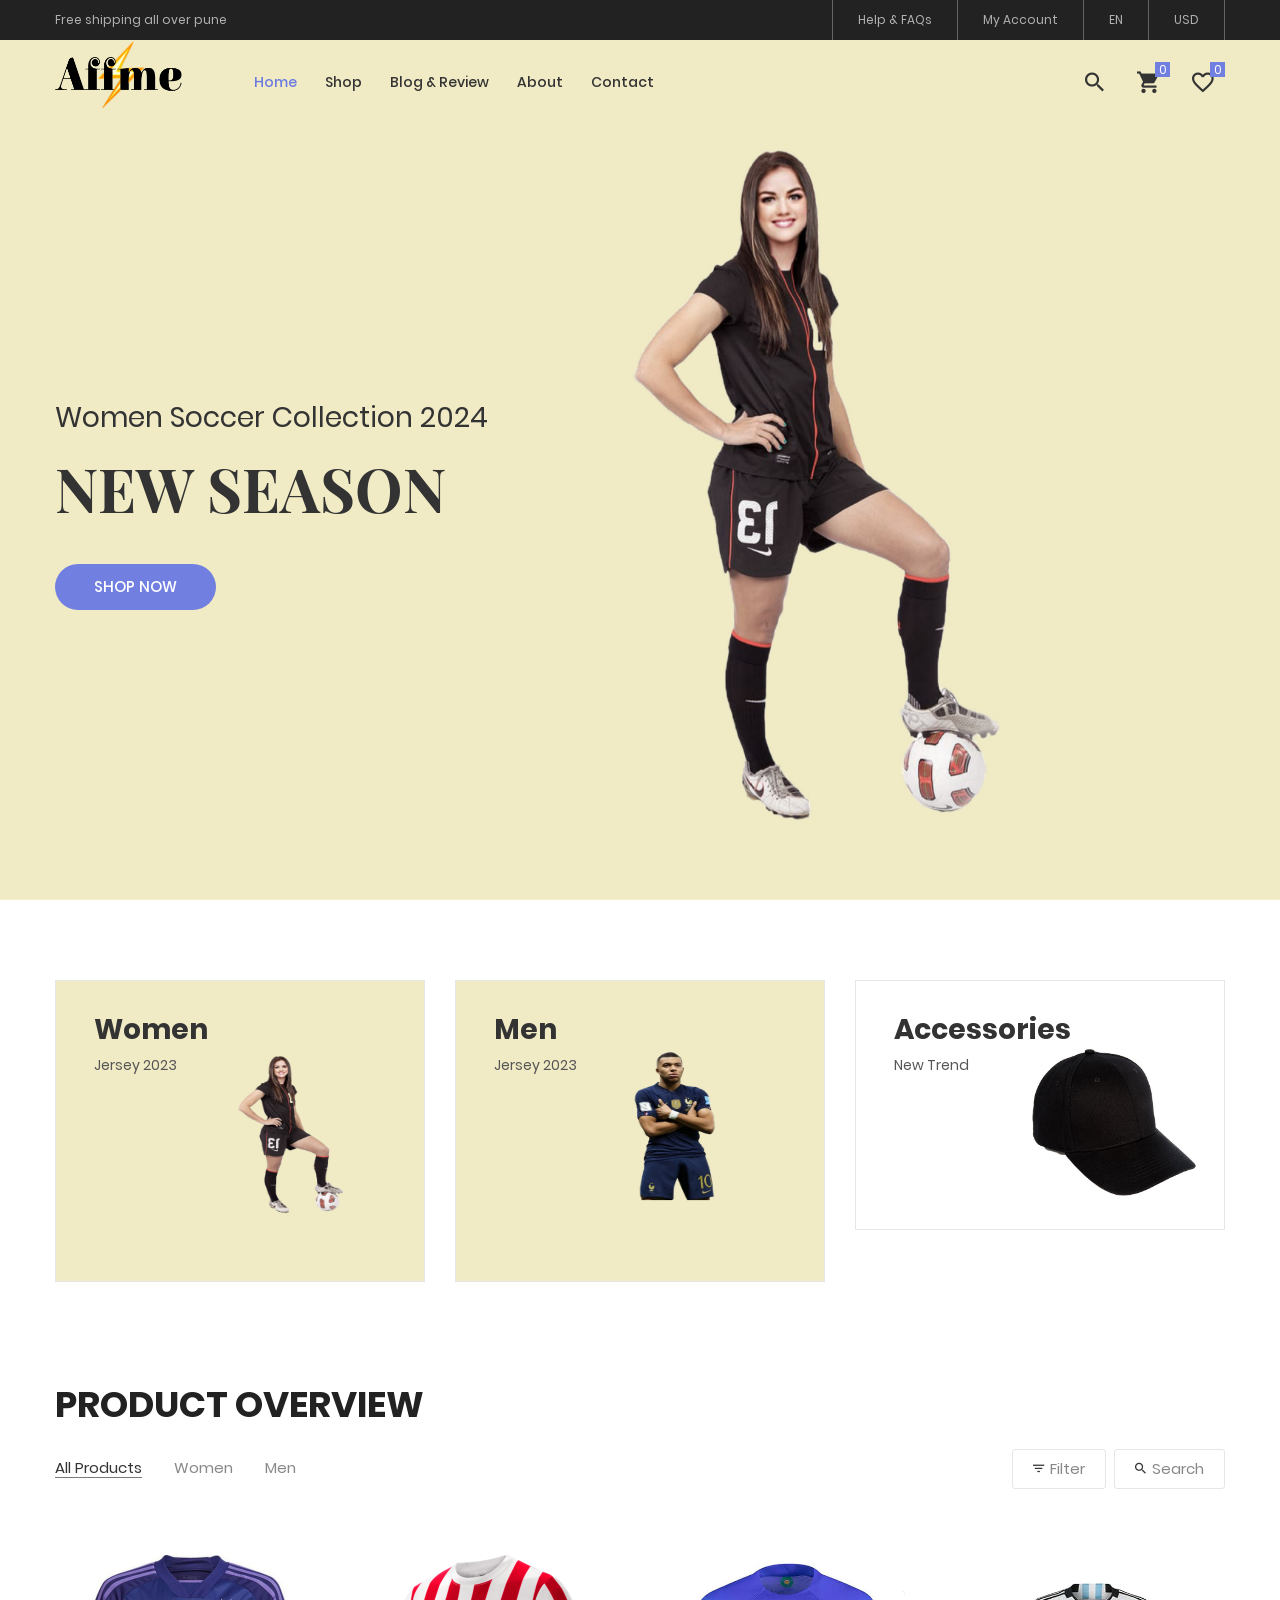
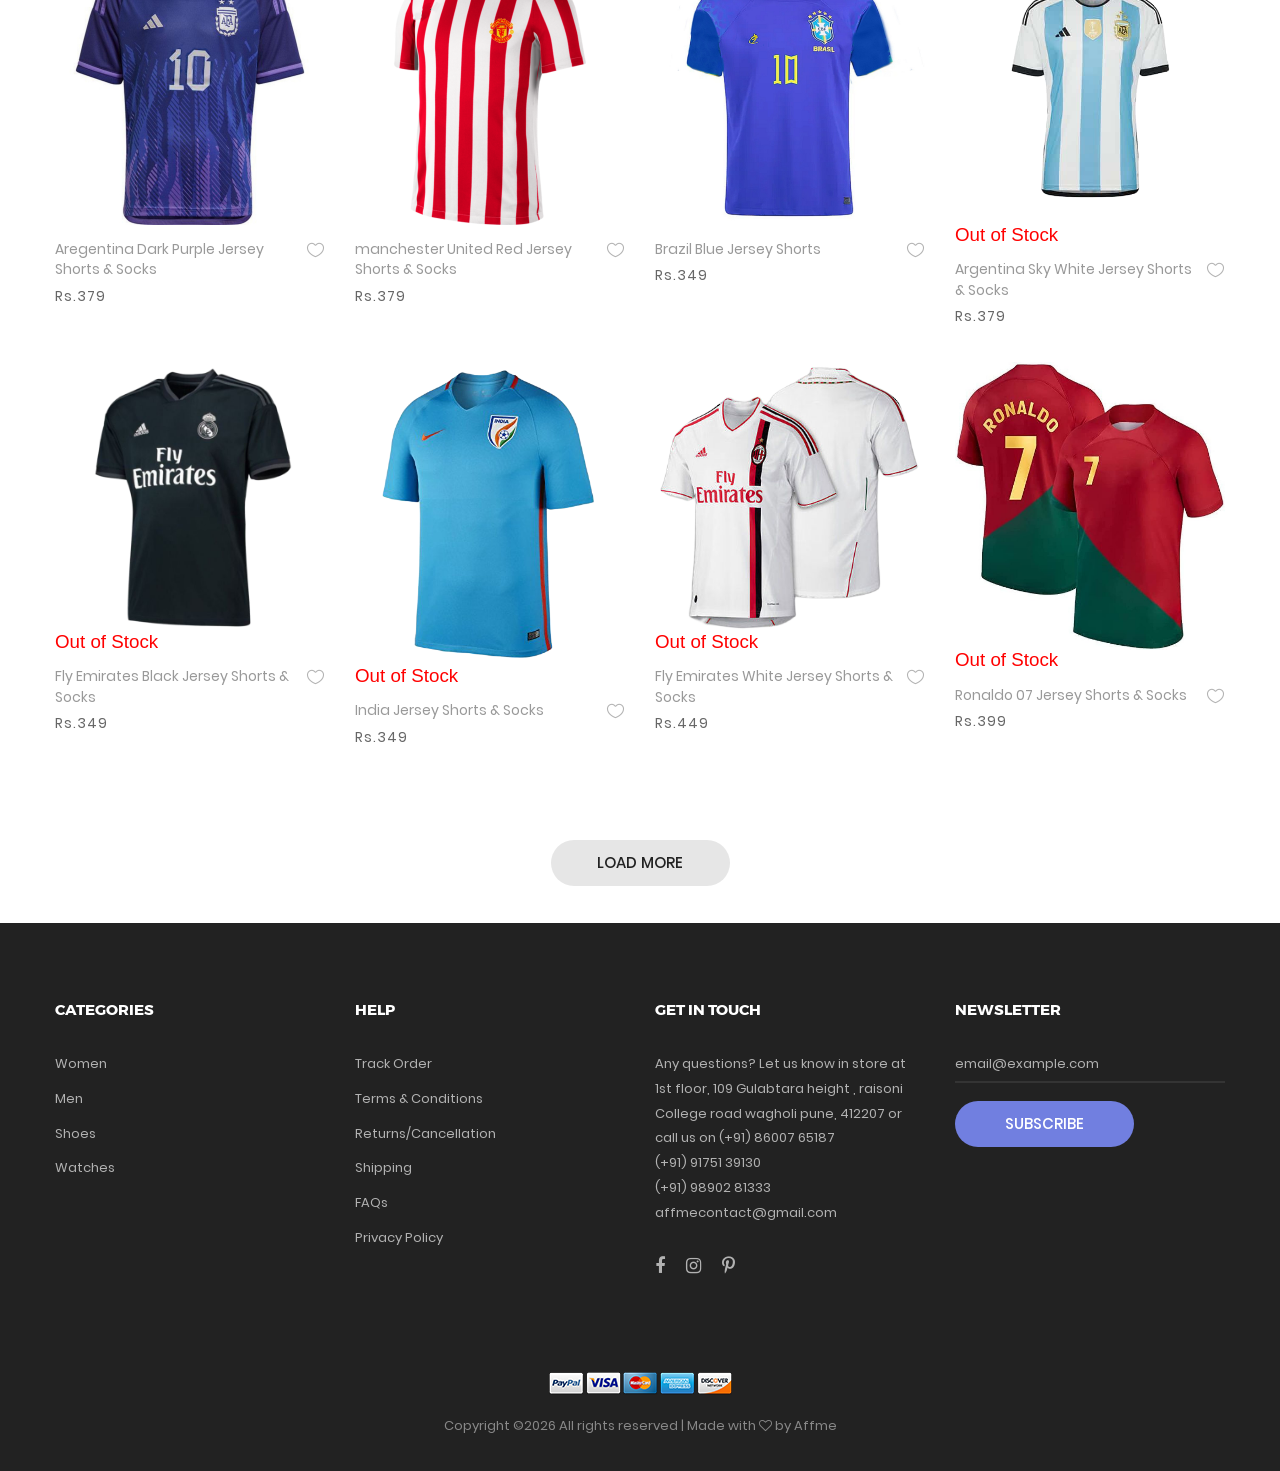
<file: index.html>
<!DOCTYPE html>
<html lang="en">
<head>
	<title>affme.shop home</title>
	<meta charset="UTF-8">
	<meta name="viewport" content="width=device-width, initial-scale=1">
<!--===============================================================================================-->	
	<link rel="icon" type="image/png" href="favicon-32x32.png"/>
<!--===============================================================================================-->
	<link rel="stylesheet" type="text/css" href="vendor/bootstrap/css/bootstrap.min.css">
<!--===============================================================================================-->
	<link rel="stylesheet" type="text/css" href="fonts/font-awesome-4.7.0/css/font-awesome.min.css">
<!--===============================================================================================-->
	<link rel="stylesheet" type="text/css" href="fonts/iconic/css/material-design-iconic-font.min.css">
<!--===============================================================================================-->
	<link rel="stylesheet" type="text/css" href="fonts/linearicons-v1.0.0/icon-font.min.css">
<!--===============================================================================================-->
	<link rel="stylesheet" type="text/css" href="vendor/animate/animate.css">
<!--===============================================================================================-->	
	<link rel="stylesheet" type="text/css" href="vendor/css-hamburgers/hamburgers.min.css">
<!--===============================================================================================-->
	<link rel="stylesheet" type="text/css" href="vendor/animsition/css/animsition.min.css">
<!--===============================================================================================-->
	<link rel="stylesheet" type="text/css" href="vendor/select2/select2.min.css">
<!--===============================================================================================-->	
	<link rel="stylesheet" type="text/css" href="vendor/daterangepicker/daterangepicker.css">
<!--===============================================================================================-->
	<link rel="stylesheet" type="text/css" href="vendor/slick/slick.css">
<!--===============================================================================================-->
	<link rel="stylesheet" type="text/css" href="vendor/MagnificPopup/magnific-popup.css">
<!--===============================================================================================-->
	<link rel="stylesheet" type="text/css" href="vendor/perfect-scrollbar/perfect-scrollbar.css">
<!--===============================================================================================-->
	<link rel="stylesheet" type="text/css" href="css/util.css">
	<link rel="stylesheet" type="text/css" href="css/main.css">
<!--===============================================================================================-->
	


<!-- Google tag (gtag.js) -->
<script async src="https://www.googletagmanager.com/gtag/js?id=G-VFBF15DQYM"></script>
<script>
  window.dataLayer = window.dataLayer || [];
  function gtag(){dataLayer.push(arguments);}
  gtag('js', new Date());

  gtag('config', 'G-VFBF15DQYM');
</script>


</head>
<body class="animsition">
	
	<!-- Header -->
	<header>
		<!-- Header desktop -->
		<div class="container-menu-desktop">
			<!-- Topbar -->
			<div class="top-bar">
				<div class="content-topbar flex-sb-m h-full container">
					<div class="left-top-bar">
						Free shipping  all over pune
					</div>

					<div class="right-top-bar flex-w h-full">
						<a href="contact.html" class="flex-c-m trans-04 p-lr-25">
							Help & FAQs
						</a>

						<a href="#" class="flex-c-m trans-04 p-lr-25">
							My Account
						</a>

						<a href="#" class="flex-c-m trans-04 p-lr-25">
							EN
						</a>

						<a href="#" class="flex-c-m trans-04 p-lr-25">
							USD
						</a>
					</div>
				</div>
			</div>

			<div class="wrap-menu-desktop">
				<nav class="limiter-menu-desktop container">
					
					<!-- Logo desktop -->		
					<a href="#" class="logo" style="height: 130px;">
						<img src="affme logo.png" alt="IMG-LOGO">
					</a>

					<!-- Menu desktop -->
					<div class="menu-desktop">
						<ul class="main-menu">
							<li class="active-menu">
								<a href="index.html">Home</a>
								<ul class="sub-menu">
									<li><a href="index.html">Homepage 1</a></li>
									<!-- <li><a href="home-02html">Homepage 2</a></li>
									<li><a href="home-03html">Homepage 3</a></li> -->
								</ul>
							</li>

							<li>
								<a href="product.html">Shop</a>
							</li>

							<!-- <li class="label1" data-label1="buy it">
								<a href="shoping-cart.html">Cart</a>
							</li> -->

							<li>
								<a href="blog.html">Blog & Review</a>
							</li>

							<li>
								<a href="about.html">About</a>
							</li>

							<li>
								<a href="contact.html">Contact</a>
							</li>
						</ul>
					</div>	

					<!-- Icon header -->
					<div class="wrap-icon-header flex-w flex-r-m">
						<div class="icon-header-item cl2 hov-cl1 trans-04 p-l-22 p-r-11 js-show-modal-search">
							<i class="zmdi zmdi-search"></i>
						</div>

						<div class="icon-header-item cl2 hov-cl1 trans-04 p-l-22 p-r-11 icon-header-noti js-show-cart" data-notify="0">
							<i class="zmdi zmdi-shopping-cart"></i>
						</div>

						<a href="#" class="dis-block icon-header-item cl2 hov-cl1 trans-04 p-l-22 p-r-11 icon-header-noti" data-notify="0">
							<i class="zmdi zmdi-favorite-outline"></i>
						</a>
					</div>
				</nav>
			</div>	
		</div>

		<!-- Header Mobile -->
		<div class="wrap-header-mobile">
			<!-- Logo moblie -->		
			<div class="logo-mobile" style="height: 112px;">
				<a href="index.html"><img src="affme logo.png" alt="IMG-LOGO"></a>
			</div>

			<!-- Icon header -->
			<div class="wrap-icon-header flex-w flex-r-m m-r-15">
				<div class="icon-header-item cl2 hov-cl1 trans-04 p-r-11 js-show-modal-search">
					<i class="zmdi zmdi-search"></i>
				</div>

				<div class="icon-header-item cl2 hov-cl1 trans-04 p-r-11 p-l-10 icon-header-noti js-show-cart" data-notify="0">
					<i class="zmdi zmdi-shopping-cart"></i>
				</div>

				<a href="#" class="dis-block icon-header-item cl2 hov-cl1 trans-04 p-r-11 p-l-10 icon-header-noti" data-notify="0">
					<i class="zmdi zmdi-favorite-outline"></i>
				</a>
			</div>

			<!-- Button show menu -->
			<div class="btn-show-menu-mobile hamburger hamburger--squeeze">
				<span class="hamburger-box">
					<span class="hamburger-inner"></span>
				</span>
			</div>
		</div>


		<!-- Menu Mobile -->
		<div class="menu-mobile">
			<ul class="topbar-mobile">
				<li>
					<div class="left-top-bar">
						Free shipping all over pune.
					</div>
				</li>

				<li>
					<div class="right-top-bar flex-w h-full">
						<a href="#" class="flex-c-m p-lr-10 trans-04">
							Help & FAQs
						</a>

						<a href="#" class="flex-c-m p-lr-10 trans-04">
							My Account
						</a>

						<a href="#" class="flex-c-m p-lr-10 trans-04">
							EN
						</a>

						<a href="#" class="flex-c-m p-lr-10 trans-04">
							USD
						</a>
					</div>
				</li>
			</ul>

			<ul class="main-menu-m">
				<li>
					<a href="index.html">Home</a>
					<ul class="sub-menu-m">
						<li><a href="index.html">Homepage 1</a></li>
						<!-- <li><a href="home-02html">Homepage 2</a></li>
						<li><a href="home-03html">Homepage 3</a></li> -->
					</ul>
					<span class="arrow-main-menu-m">
						<i class="fa fa-angle-right" aria-hidden="true"></i>
					</span>
				</li>

				<li>
					<a href="product.html">Shop</a>
				</li>

				<!-- <li>
					<a href="shoping-cart.html" class="label1 rs1" data-label1="Buy now">Cart</a>
				</li> -->

				<li>
					<a href="blog.html">Blog & Review</a>
				</li>

				<li>
					<a href="about.html">About</a>
				</li>

				<li>
					<a href="contact.html">Contact</a>
				</li>
			</ul>
		</div>

		<!-- Modal Search -->
		<div class="modal-search-header flex-c-m trans-04 js-hide-modal-search">
			<div class="container-search-header">
				<button class="flex-c-m btn-hide-modal-search trans-04 js-hide-modal-search">
					<img src="images/icons/icon-close2.png" alt="CLOSE">
				</button>

				<form class="wrap-search-header flex-w p-l-15">
					<button class="flex-c-m trans-04">
						<i class="zmdi zmdi-search"></i>
					</button>
					<input class="plh3" type="text" name="search" placeholder="Search...">
				</form>
			</div>
		</div>
	</header>

	<!-- Cart -->
	<div class="wrap-header-cart js-panel-cart">
		<div class="s-full js-hide-cart"></div>

		<div class="header-cart flex-col-l p-l-65 p-r-25">
			<div class="header-cart-title flex-w flex-sb-m p-b-8">
				<span class="mtext-103 cl2">
					Your Cart
				</span>

				<div class="fs-35 lh-10 cl2 p-lr-5 pointer hov-cl1 trans-04 js-hide-cart">
					<i class="zmdi zmdi-close"></i>
				</div>
			</div>
			
			<div class="header-cart-content flex-w js-pscroll">
				<ul class="header-cart-wrapitem w-full">
					<!-- <li class="header-cart-item flex-w flex-t m-b-12">
						<div class="header-cart-item-img">
							<img src="argentina t shirt.jpg" alt="IMG">
						</div>

						<div class="header-cart-item-txt p-t-8">
							<a href="#" class="header-cart-item-name m-b-18 hov-cl1 trans-04">
								argentina
							</a>

							<span class="header-cart-item-info">
								1 x Rs 399.00
							</span>
						</div>
					</li> -->
<!-- 
					<li class="header-cart-item flex-w flex-t m-b-12">
						<div class="header-cart-item-img">
							<img src="images/item-cart-02.jpg" alt="IMG">
						</div>

						<div class="header-cart-item-txt p-t-8">
							<a href="#" class="header-cart-item-name m-b-18 hov-cl1 trans-04">
								Converse All Star
							</a>

							<span class="header-cart-item-info">
								1 x Rs399.00
							</span>
						</div>
					</li>

					<li class="header-cart-item flex-w flex-t m-b-12">
						<div class="header-cart-item-img">
							<img src="images/item-cart-03.jpg" alt="IMG">
						</div>

						<div class="header-cart-item-txt p-t-8">
							<a href="#" class="header-cart-item-name m-b-18 hov-cl1 trans-04">
								Nixon Porter Leather
							</a>

							<span class="header-cart-item-info">
								1 x Rs 299.00
							</span>
						</div>
					</li>
				</ul>
				
				<div class="w-full">
					<div class="header-cart-total w-full p-tb-40">
						Total: Rs 00.00
					</div> -->

					<div class="header-cart-buttons flex-w w-full">
						<a href="product.html" class="flex-c-m stext-101 cl0 size-107 bg3 bor2 hov-btn3 p-lr-15 trans-04 m-r-8 m-b-10">
							View Cart
						</a>

						<a href="#" class="flex-c-m stext-101 cl0 size-107 bg3 bor2 hov-btn3 p-lr-15 trans-04 m-b-10">
							Check Out
						</a>
					</div>
				</div>
			</div>
		</div>
	</div>

		

	<!-- Slider -->
	<section class="section-slide">
		<div class="wrap-slick1">
			<div class="slick1">
				<div class="item-slick1" style="background-image: url(WOMEN\ FOOTBALLER.jpg);">
					<div class="container h-full">
						<div class="flex-col-l-m h-full p-t-100 p-b-30 respon5">
							<div class="layer-slick1 animated visible-false" data-appear="fadeInDown" data-delay="0">
								<span class="ltext-101 cl2 respon2">
									Women Soccer Collection 2024
								</span>
							</div>
								
							<div class="layer-slick1 animated visible-false" data-appear="fadeInUp" data-delay="800">
								<h2 class="ltext-201 cl2 p-t-19 p-b-43 respon1">
									NEW SEASON
								</h2>
							</div>
								
							<div class="layer-slick1 animated visible-false" data-appear="zoomIn" data-delay="1600">
								<a href="product.html" class="flex-c-m stext-101 cl0 size-101 bg1 bor1 hov-btn1 p-lr-15 trans-04">
									Shop Now
								</a>
							</div>
						</div>
					</div>
				</div>

				<div class="item-slick1" style="background-image: url(messi\ home\ bg.jpg);">
					<div class="container h-full">
						<div class="flex-col-l-m h-full p-t-100 p-b-30 respon5">
							<div class="layer-slick1 animated visible-false" data-appear="rollIn" data-delay="0">
								<span class="ltext-101 cl2 respon2">
									Men New-Season
								</span>
							</div>
								
							<div class="layer-slick1 animated visible-false" data-appear="lightSpeedIn" data-delay="800">
								<h2 class="ltext-201 cl2 p-t-19 p-b-43 respon1">
									T-Shirt & Lower
								</h2>
							</div>
								
							<div class="layer-slick1 animated visible-false" data-appear="slideInUp" data-delay="1600">
								<a href="product.html" class="flex-c-m stext-101 cl0 size-101 bg1 bor1 hov-btn1 p-lr-15 trans-04">
									Shop Now
								</a>
							</div>
						</div>
					</div>
				</div>

				<div class="item-slick1" style="background-image: url(RONALDO\ 3.jpg);">
					<div class="container h-full">
						<div class="flex-col-l-m h-full p-t-100 p-b-30 respon5">
							<div class="layer-slick1 animated visible-false" data-appear="rotateInDownLeft" data-delay="0">
								<span class="ltext-101 cl2 respon2">
									Men Soccer Collection 2024
								</span>
							</div>
								
							<div class="layer-slick1 animated visible-false" data-appear="rotateInUpRight" data-delay="800">
								<h2 class="ltext-201 cl2 p-t-19 p-b-43 respon1">
									New arrivals
								</h2>
							</div>
								
							<div class="layer-slick1 animated visible-false" data-appear="rotateIn" data-delay="1600">
								<a href="product.html" class="flex-c-m stext-101 cl0 size-101 bg1 bor1 hov-btn1 p-lr-15 trans-04">
									Shop Now
								</a>
							</div>
						</div>
					</div>
				</div>
			</div>
		</div>
	</section>


	<!-- Banner -->
	<div class="sec-banner bg0 p-t-80 p-b-50">
		<div class="container">
			<div class="row">
				<div class="col-md-6 col-xl-4 p-b-30 m-lr-auto">
					<!-- Block1 -->
					<div class="block1 wrap-pic-w">
						<img src="WOMEN FOOTBALLER.jpg" alt="IMG-BANNER" style="height: 300px;">

						<a href="product.html" class="block1-txt ab-t-l s-full flex-col-l-sb p-lr-38 p-tb-34 trans-03 respon3">
							<div class="block1-txt-child1 flex-col-l">
								<span class="block1-name ltext-102 trans-04 p-b-8">
									Women
								</span>

								<span class="block1-info stext-102 trans-04">
									Jersey 2023
								</span>
							</div>

							<div class="block1-txt-child2 p-b-4 trans-05">
								<div class="block1-link stext-101 cl0 trans-09">
									Shop Now
								</div>
							</div>
						</a>
					</div>
				</div>

				<div class="col-md-6 col-xl-4 p-b-30 m-lr-auto">
					<!-- Block1 -->
					<div class="block1 wrap-pic-w">
						<img src="MBAPPE.jpg" alt="IMG-BANNER" style="height: 300px;"">

						<a href="product.html" class="block1-txt ab-t-l s-full flex-col-l-sb p-lr-38 p-tb-34 trans-03 respon3">
							<div class="block1-txt-child1 flex-col-l">
								<span class="block1-name ltext-102 trans-04 p-b-8">
									Men
								</span>

								<span class="block1-info stext-102 trans-04">
									Jersey 2023
								</span>
							</div>

							<div class="block1-txt-child2 p-b-4 trans-05">
								<div class="block1-link stext-101 cl0 trans-09">
									Shop Now
								</div>
							</div>
						</a>
					</div>
				</div>

				<div class="col-md-6 col-xl-4 p-b-30 m-lr-auto">
					<!-- Block1 -->
					<div class="block1 wrap-pic-w">
						<img src="images/banner-03.jpg" alt="IMG-BANNER">

						<a href="product.html" class="block1-txt ab-t-l s-full flex-col-l-sb p-lr-38 p-tb-34 trans-03 respon3">
							<div class="block1-txt-child1 flex-col-l">
								<span class="block1-name ltext-102 trans-04 p-b-8">
									Accessories
								</span>

								<span class="block1-info stext-102 trans-04">
									New Trend
								</span>
							</div>

							<div class="block1-txt-child2 p-b-4 trans-05">
								<div class="block1-link stext-101 cl0 trans-09">
									Shop Now
								</div>
							</div>
						</a>
					</div>
				</div>
			</div>
		</div>
	</div>


	<!-- Product -->
	<section class="bg0 p-t-23 p-b-140">
		<div class="container">
			<div class="p-b-10">
				<h3 class="ltext-103 cl5">
					Product Overview
				</h3>
			</div>

			<div class="flex-w flex-sb-m p-b-52">
				<div class="flex-w flex-l-m filter-tope-group m-tb-10">
					<button class="stext-106 cl6 hov1 bor3 trans-04 m-r-32 m-tb-5 how-active1" data-filter="*">
						All Products
					</button>

					<button class="stext-106 cl6 hov1 bor3 trans-04 m-r-32 m-tb-5" data-filter=".women">
						Women
					</button>

					<button class="stext-106 cl6 hov1 bor3 trans-04 m-r-32 m-tb-5" data-filter=".men">
						Men
					</button>

					<!-- <button class="stext-106 cl6 hov1 bor3 trans-04 m-r-32 m-tb-5" data-filter=".bag">
						Bag
					</button>

					<button class="stext-106 cl6 hov1 bor3 trans-04 m-r-32 m-tb-5" data-filter=".shoes">
						Shoes
					</button>

					<button class="stext-106 cl6 hov1 bor3 trans-04 m-r-32 m-tb-5" data-filter=".watches">
						Watches
					</button> -->
				</div>

				<div class="flex-w flex-c-m m-tb-10">
					<div class="flex-c-m stext-106 cl6 size-104 bor4 pointer hov-btn3 trans-04 m-r-8 m-tb-4 js-show-filter">
						<i class="icon-filter cl2 m-r-6 fs-15 trans-04 zmdi zmdi-filter-list"></i>
						<i class="icon-close-filter cl2 m-r-6 fs-15 trans-04 zmdi zmdi-close dis-none"></i>
						 Filter
					</div>

					<div class="flex-c-m stext-106 cl6 size-105 bor4 pointer hov-btn3 trans-04 m-tb-4 js-show-search">
						<i class="icon-search cl2 m-r-6 fs-15 trans-04 zmdi zmdi-search"></i>
						<i class="icon-close-search cl2 m-r-6 fs-15 trans-04 zmdi zmdi-close dis-none"></i>
						Search
					</div>
				</div>
				
				<!-- Search product -->
				<div class="dis-none panel-search w-full p-t-10 p-b-15">
					<div class="bor8 dis-flex p-l-15">
						<button class="size-113 flex-c-m fs-16 cl2 hov-cl1 trans-04">
							<i class="zmdi zmdi-search"></i>
						</button>

						<input class="mtext-107 cl2 size-114 plh2 p-r-15" type="text" name="search-product" placeholder="Search">
					</div>	
				</div>

				<!-- Filter -->
				<div class="dis-none panel-filter w-full p-t-10">
					<div class="wrap-filter flex-w bg6 w-full p-lr-40 p-t-27 p-lr-15-sm">
						<div class="filter-col1 p-r-15 p-b-27">
							<div class="mtext-102 cl2 p-b-15">
								Sort By
							</div>

							<ul>
								<li class="p-b-6">
									<a href="#" class="filter-link stext-106 trans-04">
										Default
									</a>
								</li>

								<li class="p-b-6">
									<a href="#" class="filter-link stext-106 trans-04">
										Popularity
									</a>
								</li>

								<li class="p-b-6">
									<a href="#" class="filter-link stext-106 trans-04">
										Average rating
									</a>
								</li>

								<li class="p-b-6">
									<a href="#" class="filter-link stext-106 trans-04 filter-link-active">
										Newness
									</a>
								</li>

								<li class="p-b-6">
									<a href="#" class="filter-link stext-106 trans-04">
										Price: Low to High
									</a>
								</li>

								<li class="p-b-6">
									<a href="#" class="filter-link stext-106 trans-04">
										Price: High to Low
									</a>
								</li>
							</ul>
						</div>

						<div class="filter-col2 p-r-15 p-b-27">
							<div class="mtext-102 cl2 p-b-15">
								Price
							</div>

							<ul>
								<li class="p-b-6">
									<a href="#" class="filter-link stext-106 trans-04 filter-link-active">
										All
									</a>
								</li>

								<li class="p-b-6">
									<a href="#" class="filter-link stext-106 trans-04">
										Rs0.00 - Rs350.00
									</a>
								</li>

								<li class="p-b-6">
									<a href="#" class="filter-link stext-106 trans-04">
										Rs350.00 - Rs500.00
									</a>
								</li>

								<li class="p-b-6">
									<a href="#" class="filter-link stext-106 trans-04">
										Rs500.00 - Rs750.00
									</a>
								</li>

								<li class="p-b-6">
									<a href="#" class="filter-link stext-106 trans-04">
										Rs750.00 - Rs900.00
									</a>
								</li>

								<li class="p-b-6">
									<a href="#" class="filter-link stext-106 trans-04">
										Rs900.00+
									</a>
								</li>
							</ul>
						</div>

						<div class="filter-col3 p-r-15 p-b-27">
							<div class="mtext-102 cl2 p-b-15">
								Color
							</div>

							<ul>
								<li class="p-b-6">
									<span class="fs-15 lh-12 m-r-6" style="color: #222;">
										<i class="zmdi zmdi-circle"></i>
									</span>

									<a href="#" class="filter-link stext-106 trans-04">
										Black
									</a>
								</li>

								<li class="p-b-6">
									<span class="fs-15 lh-12 m-r-6" style="color: #4272d7;">
										<i class="zmdi zmdi-circle"></i>
									</span>

									<a href="#" class="filter-link stext-106 trans-04 filter-link-active">
										Blue
									</a>
								</li>

								<li class="p-b-6">
									<span class="fs-15 lh-12 m-r-6" style="color: #b3b3b3;">
										<i class="zmdi zmdi-circle"></i>
									</span>

									<a href="#" class="filter-link stext-106 trans-04">
										Grey
									</a>
								</li>

								<li class="p-b-6">
									<span class="fs-15 lh-12 m-r-6" style="color: #00ad5f;">
										<i class="zmdi zmdi-circle"></i>
									</span>

									<a href="#" class="filter-link stext-106 trans-04">
										Green
									</a>
								</li>

								<li class="p-b-6">
									<span class="fs-15 lh-12 m-r-6" style="color: #fa4251;">
										<i class="zmdi zmdi-circle"></i>
									</span>

									<a href="#" class="filter-link stext-106 trans-04">
										Red
									</a>
								</li>

								<li class="p-b-6">
									<span class="fs-15 lh-12 m-r-6" style="color: #aaa;">
										<i class="zmdi zmdi-circle-o"></i>
									</span>

									<a href="#" class="filter-link stext-106 trans-04">
										White
									</a>
								</li>
							</ul>
						</div>

						<div class="filter-col4 p-b-27">
							<div class="mtext-102 cl2 p-b-15">
								Tags
							</div>

							<div class="flex-w p-t-4 m-r--5">
								<a href="#" class="flex-c-m stext-107 cl6 size-301 bor7 p-lr-15 hov-tag1 trans-04 m-r-5 m-b-5">
									Fashion
								</a>

								<a href="#" class="flex-c-m stext-107 cl6 size-301 bor7 p-lr-15 hov-tag1 trans-04 m-r-5 m-b-5">
									Lifestyle
								</a>

								<a href="#" class="flex-c-m stext-107 cl6 size-301 bor7 p-lr-15 hov-tag1 trans-04 m-r-5 m-b-5">
									Denim
								</a>

								<a href="#" class="flex-c-m stext-107 cl6 size-301 bor7 p-lr-15 hov-tag1 trans-04 m-r-5 m-b-5">
									Streetstyle
								</a>

								<a href="#" class="flex-c-m stext-107 cl6 size-301 bor7 p-lr-15 hov-tag1 trans-04 m-r-5 m-b-5">
									Crafts
								</a>
							</div>
						</div>
					</div>
				</div>
			</div>

			<div class="row isotope-grid">
				

				<div class="col-sm-6 col-md-4 col-lg-3 p-b-35 isotope-item men">
					<!-- Block2 -->
					<div class="block2">
						<div class="block2-pic hov-img0">
							<img src="argentina10.jpg" alt="IMG-PRODUCT">

							<a href="#" class="block2-btn flex-c-m stext-103 cl2 size-102 bg0 bor2 hov-btn1 p-lr-15 trans-04 js-show-modal3">
								Quick View
							</a>
						</div>

						<div class="block2-txt flex-w flex-t p-t-14">
							<div class="block2-txt-child1 flex-col-l ">
								<a href="#" class="stext-104 cl4 hov-cl1 trans-04 js-name-b2 p-b-6">
									Aregentina Dark Purple Jersey Shorts & Socks
								</a>

								<span class="stext-105 cl3">
								 Rs.379
								</span>
							</div>

							<div class="block2-txt-child2 flex-r p-t-3">
								<a href="#" class="btn-addwish-b2 dis-block pos-relative js-addwish-b2">
									<img class="icon-heart1 dis-block trans-04" src="images/icons/icon-heart-01.png" alt="ICON">
									<img class="icon-heart2 dis-block trans-04 ab-t-l" src="images/icons/icon-heart-02.png" alt="ICON">
								</a>
							</div>
						</div>
					</div>
				</div>

				<div class="col-sm-6 col-md-4 col-lg-3 p-b-35 isotope-item women">
					<!-- Block2 -->
					<div class="block2">
						<div class="block2-pic hov-img0">
							<img src="product 2 manchester a.png" alt="IMG-PRODUCT">

							<a href="#" class="block2-btn flex-c-m stext-103 cl2 size-102 bg0 bor2 hov-btn1 p-lr-15 trans-04 js-show-modal2">
								Quick View
							</a>
						</div>

						<div class="block2-txt flex-w flex-t p-t-14">
							<div class="block2-txt-child1 flex-col-l ">
								<a href="#" class="stext-104 cl4 hov-cl1 trans-04 js-name-b2 p-b-6">
									manchester United Red Jersey Shorts & Socks
								</a>

								<span class="stext-105 cl3">
									Rs.379
								</span>
							</div>

							<div class="block2-txt-child2 flex-r p-t-3">
								<a href="#" class="btn-addwish-b2 dis-block pos-relative js-addwish-b2">
									<img class="icon-heart1 dis-block trans-04" src="images/icons/icon-heart-01.png" alt="ICON">
									<img class="icon-heart2 dis-block trans-04 ab-t-l" src="images/icons/icon-heart-02.png" alt="ICON">
								</a>
							</div>
						</div>
					</div>
				</div>

				<div class="col-sm-6 col-md-4 col-lg-3 p-b-35 isotope-item women">
					<!-- Block2 -->
					<div class="block2">
						<div class="block2-pic hov-img0">
							<img src="product 1 brazil a.jpg" alt="IMG-PRODUCT">
							

							<a href="#" class="block2-btn flex-c-m stext-103 cl2 size-102 bg0 bor2 hov-btn1 p-lr-15 trans-04 js-show-modal1">
								Quick View
							</a>
						</div>

						<div class="block2-txt flex-w flex-t p-t-14">
							<div class="block2-txt-child1 flex-col-l ">
								<a href="#" class="stext-104 cl4 hov-cl1 trans-04 js-name-b2 p-b-6">
									Brazil Blue Jersey Shorts 
								</a>

								<span class="stext-105 cl3">
									Rs.349
								</span>
							</div>

							<div class="block2-txt-child2 flex-r p-t-3">
								<a href="#" class="btn-addwish-b2 dis-block pos-relative js-addwish-b2">
									<img class="icon-heart1 dis-block trans-04" src="images/icons/icon-heart-01.png" alt="ICON">
									<img class="icon-heart2 dis-block trans-04 ab-t-l" src="images/icons/icon-heart-02.png" alt="ICON">
								</a>
							</div>
						</div>
					</div>
				</div>

				<div class="col-sm-6 col-md-4 col-lg-3 p-b-35 isotope-item women">
					<!-- Block2 -->
					<div class="block2">
						<div class="block2-pic hov-img0">
							<img src="product 4 argentina a.png" alt="IMG-PRODUCT">
							<H5 style="color: red;">Out of Stock </H5>

							<a href="#" class="block2-btn flex-c-m stext-103 cl2 size-102 bg0 bor2 hov-btn1 p-lr-15 trans-04 js-show-modal4">
								Quick View
							</a>
						</div>

						<div class="block2-txt flex-w flex-t p-t-14">
							<div class="block2-txt-child1 flex-col-l ">
								<a href="#" class="stext-104 cl4 hov-cl1 trans-04 js-name-b2 p-b-6">
									Argentina Sky White Jersey Shorts & Socks
								</a>

								<span class="stext-105 cl3">
									Rs.379
								</span>
							</div>

							<div class="block2-txt-child2 flex-r p-t-3">
								<a href="#" class="btn-addwish-b2 dis-block pos-relative js-addwish-b2">
									<img class="icon-heart1 dis-block trans-04" src="images/icons/icon-heart-01.png" alt="ICON">
									<img class="icon-heart2 dis-block trans-04 ab-t-l" src="images/icons/icon-heart-02.png" alt="ICON">
								</a>
							</div>
						</div>
					</div>
				</div>

				<div class="col-sm-6 col-md-4 col-lg-3 p-b-35 isotope-item women">
					<!-- Block2 -->
					<div class="block2">
						<div class="block2-pic hov-img0">
							<img src="product 5 fly emerit a.png" alt="IMG-PRODUCT">
							<H5 style="color: red;">Out of Stock </H5>

							<a href="#" class="block2-btn flex-c-m stext-103 cl2 size-102 bg0 bor2 hov-btn1 p-lr-15 trans-04 js-show-modal5">
								Quick View
							</a>
						</div>

						<div class="block2-txt flex-w flex-t p-t-14">
							<div class="block2-txt-child1 flex-col-l ">
								<a href="#" class="stext-104 cl4 hov-cl1 trans-04 js-name-b2 p-b-6">
									Fly Emirates Black Jersey Shorts & Socks
								</a>

								<span class="stext-105 cl3">
									Rs.349
								</span>
							</div>

							<div class="block2-txt-child2 flex-r p-t-3">
								<a href="#" class="btn-addwish-b2 dis-block pos-relative js-addwish-b2">
									<img class="icon-heart1 dis-block trans-04" src="images/icons/icon-heart-01.png" alt="ICON">
									<img class="icon-heart2 dis-block trans-04 ab-t-l" src="images/icons/icon-heart-02.png" alt="ICON">
								</a>
							</div>
						</div>
					</div>
				</div>

				<div class="col-sm-6 col-md-4 col-lg-3 p-b-35 isotope-item watches">
					<!-- Block2 -->
					<div class="block2">
						<div class="block2-pic hov-img0">
							<img src="product 6 india a.png" alt="IMG-PRODUCT">
							<H5 style="color: red;">Out of Stock </H5>

							<a href="#" class="block2-btn flex-c-m stext-103 cl2 size-102 bg0 bor2 hov-btn1 p-lr-15 trans-04 js-show-modal6">
								Quick View
							</a>
						</div>

						<div class="block2-txt flex-w flex-t p-t-14">
							<div class="block2-txt-child1 flex-col-l ">
								<a href="#" class="stext-104 cl4 hov-cl1 trans-04 js-name-b2 p-b-6">
									India Jersey Shorts & Socks
								</a>

								<span class="stext-105 cl3">
									Rs.349
								</span>
							</div>

							<div class="block2-txt-child2 flex-r p-t-3">
								<a href="#" class="btn-addwish-b2 dis-block pos-relative js-addwish-b2">
									<img class="icon-heart1 dis-block trans-04" src="images/icons/icon-heart-01.png" alt="ICON">
									<img class="icon-heart2 dis-block trans-04 ab-t-l" src="images/icons/icon-heart-02.png" alt="ICON">
								</a>
							</div>
						</div>
					</div>
				</div>

				<div class="col-sm-6 col-md-4 col-lg-3 p-b-35 isotope-item women">
					<!-- Block2 -->
					<div class="block2">
						<div class="block2-pic hov-img0">
							<img src="product 7 emirates a.png" alt="IMG-PRODUCT">
							<H5 style="color: red;">Out of Stock </H5>

							<a href="#" class="block2-btn flex-c-m stext-103 cl2 size-102 bg0 bor2 hov-btn1 p-lr-15 trans-04 js-show-modal7">
								Quick View
							</a>
						</div>

						<div class="block2-txt flex-w flex-t p-t-14">
							<div class="block2-txt-child1 flex-col-l ">
								<a href="#" class="stext-104 cl4 hov-cl1 trans-04 js-name-b2 p-b-6">
									Fly Emirates White Jersey Shorts & Socks
								</a>

								<span class="stext-105 cl3">
									Rs.449
								</span>
							</div>

							<div class="block2-txt-child2 flex-r p-t-3">
								<a href="#" class="btn-addwish-b2 dis-block pos-relative js-addwish-b2">
									<img class="icon-heart1 dis-block trans-04" src="images/icons/icon-heart-01.png" alt="ICON">
									<img class="icon-heart2 dis-block trans-04 ab-t-l" src="images/icons/icon-heart-02.png" alt="ICON">
								</a>
							</div>
						</div>
					</div>
				</div>

				<div class="col-sm-6 col-md-4 col-lg-3 p-b-35 isotope-item women">
					<!-- Block2 -->
					<div class="block2">
						<div class="block2-pic hov-img0">
							<img src="portugal t shirt.jpg" alt="IMG-PRODUCT">
							<H5 style="color: red;">Out of Stock </H5>

							<a href="" class="block2-btn flex-c-m stext-103 cl2 size-102 bg0 bor2 hov-btn1 p-lr-15 trans-04  js-show-modal8 ">
								Quick View
							</a>
						</div>

						<div class="block2-txt flex-w flex-t p-t-14">
							<div class="block2-txt-child1 flex-col-l ">
								<a href="#" class="stext-104 cl4 hov-cl1 trans-04 js-name-b2 p-b-6">
									Ronaldo 07 Jersey Shorts & Socks
								</a>

								<span class="stext-105 cl3">
									Rs.399
								</span>
							</div>

							<div class="block2-txt-child2 flex-r p-t-3">
								<a href="#" class="btn-addwish-b2 dis-block pos-relative js-addwish-b2">
									<img class="icon-heart1 dis-block trans-04" src="images/icons/icon-heart-01.png" alt="ICON">
									<img class="icon-heart2 dis-block trans-04 ab-t-l" src="images/icons/icon-heart-02.png" alt="ICON">
								</a>
							</div>
						</div>
					</div>
				</div>

				<!-- <div class="col-sm-6 col-md-4 col-lg-3 p-b-35 isotope-item shoes">
					
					<div class="block2">
						<div class="block2-pic hov-img0">
							<img src="images/product-09.jpg" alt="IMG-PRODUCT">

							<a href="#" class="block2-btn flex-c-m stext-103 cl2 size-102 bg0 bor2 hov-btn1 p-lr-15 trans-04 js-show-modal1">
								Quick View
							</a>
						</div>

						<div class="block2-txt flex-w flex-t p-t-14">
							<div class="block2-txt-child1 flex-col-l ">
								<a href="product-detail.html" class="stext-104 cl4 hov-cl1 trans-04 js-name-b2 p-b-6">
									Converse All Star Hi Plimsolls
								</a>

								<span class="stext-105 cl3">
									$75.00
								</span>
							</div>

							<div class="block2-txt-child2 flex-r p-t-3">
								<a href="#" class="btn-addwish-b2 dis-block pos-relative js-addwish-b2">
									<img class="icon-heart1 dis-block trans-04" src="images/icons/icon-heart-01.png" alt="ICON">
									<img class="icon-heart2 dis-block trans-04 ab-t-l" src="images/icons/icon-heart-02.png" alt="ICON">
								</a>
							</div>
						</div>
					</div>
				</div> -->

				<!-- <div class="col-sm-6 col-md-4 col-lg-3 p-b-35 isotope-item women">
					
					<div class="block2">
						<div class="block2-pic hov-img0">
							<img src="images/product-10.jpg" alt="IMG-PRODUCT">

							<a href="#" class="block2-btn flex-c-m stext-103 cl2 size-102 bg0 bor2 hov-btn1 p-lr-15 trans-04 js-show-modal1">
								Quick View
							</a>
						</div>

						<div class="block2-txt flex-w flex-t p-t-14">
							<div class="block2-txt-child1 flex-col-l ">
								<a href="product-detail.html" class="stext-104 cl4 hov-cl1 trans-04 js-name-b2 p-b-6">
									Femme T-Shirt In Stripe
								</a>

								<span class="stext-105 cl3">
									$25.85
								</span>
							</div>

							<div class="block2-txt-child2 flex-r p-t-3">
								<a href="#" class="btn-addwish-b2 dis-block pos-relative js-addwish-b2">
									<img class="icon-heart1 dis-block trans-04" src="images/icons/icon-heart-01.png" alt="ICON">
									<img class="icon-heart2 dis-block trans-04 ab-t-l" src="images/icons/icon-heart-02.png" alt="ICON">
								</a>
							</div>
						</div>
					</div>
				</div> -->

				<!-- <div class="col-sm-6 col-md-4 col-lg-3 p-b-35 isotope-item men">
					
					<div class="block2">
						<div class="block2-pic hov-img0">
							<img src="images/product-11.jpg" alt="IMG-PRODUCT">

							<a href="#" class="block2-btn flex-c-m stext-103 cl2 size-102 bg0 bor2 hov-btn1 p-lr-15 trans-04 js-show-modal1">
								Quick View
							</a>
						</div>

						<div class="block2-txt flex-w flex-t p-t-14">
							<div class="block2-txt-child1 flex-col-l ">
								<a href="product-detail.html" class="stext-104 cl4 hov-cl1 trans-04 js-name-b2 p-b-6">
									Herschel supply 
								</a>

								<span class="stext-105 cl3">
									$63.16
								</span>
							</div>

							<div class="block2-txt-child2 flex-r p-t-3">
								<a href="#" class="btn-addwish-b2 dis-block pos-relative js-addwish-b2">
									<img class="icon-heart1 dis-block trans-04" src="images/icons/icon-heart-01.png" alt="ICON">
									<img class="icon-heart2 dis-block trans-04 ab-t-l" src="images/icons/icon-heart-02.png" alt="ICON">
								</a>
							</div>
						</div>
					</div>
				</div> -->

				<!-- <div class="col-sm-6 col-md-4 col-lg-3 p-b-35 isotope-item men">
					
					<div class="block2">
						<div class="block2-pic hov-img0">
							<img src="images/product-12.jpg" alt="IMG-PRODUCT">

							<a href="#" class="block2-btn flex-c-m stext-103 cl2 size-102 bg0 bor2 hov-btn1 p-lr-15 trans-04 js-show-modal1">
								Quick View
							</a>
						</div>

						<div class="block2-txt flex-w flex-t p-t-14">
							<div class="block2-txt-child1 flex-col-l ">
								<a href="product-detail.html" class="stext-104 cl4 hov-cl1 trans-04 js-name-b2 p-b-6">
									Herschel supply
								</a>

								<span class="stext-105 cl3">
									$63.15
								</span>
							</div>

							<div class="block2-txt-child2 flex-r p-t-3">
								<a href="#" class="btn-addwish-b2 dis-block pos-relative js-addwish-b2">
									<img class="icon-heart1 dis-block trans-04" src="images/icons/icon-heart-01.png" alt="ICON">
									<img class="icon-heart2 dis-block trans-04 ab-t-l" src="images/icons/icon-heart-02.png" alt="ICON">
								</a>
							</div>
						</div>
					</div>
				</div>
 -->
				<!-- <div class="col-sm-6 col-md-4 col-lg-3 p-b-35 isotope-item women">
					
					<div class="block2">
						<div class="block2-pic hov-img0">
							<img src="images/product-13.jpg" alt="IMG-PRODUCT">

							<a href="#" class="block2-btn flex-c-m stext-103 cl2 size-102 bg0 bor2 hov-btn1 p-lr-15 trans-04 js-show-modal1">
								Quick View
							</a>
						</div>

						<div class="block2-txt flex-w flex-t p-t-14">
							<div class="block2-txt-child1 flex-col-l ">
								<a href="product-detail.html" class="stext-104 cl4 hov-cl1 trans-04 js-name-b2 p-b-6">
									T-Shirt with Sleeve
								</a>

								<span class="stext-105 cl3">
									$18.49
								</span>
							</div>

							<div class="block2-txt-child2 flex-r p-t-3">
								<a href="#" class="btn-addwish-b2 dis-block pos-relative js-addwish-b2">
									<img class="icon-heart1 dis-block trans-04" src="images/icons/icon-heart-01.png" alt="ICON">
									<img class="icon-heart2 dis-block trans-04 ab-t-l" src="images/icons/icon-heart-02.png" alt="ICON">
								</a>
							</div>
						</div>
					</div>
				</div>
 -->
				<!-- <div class="col-sm-6 col-md-4 col-lg-3 p-b-35 isotope-item women">
					
					<div class="block2">
						<div class="block2-pic hov-img0">
							<img src="images/product-14.jpg" alt="IMG-PRODUCT">

							<a href="#" class="block2-btn flex-c-m stext-103 cl2 size-102 bg0 bor2 hov-btn1 p-lr-15 trans-04 js-show-modal1">
								Quick View
							</a>
						</div>

						<div class="block2-txt flex-w flex-t p-t-14">
							<div class="block2-txt-child1 flex-col-l ">
								<a href="product-detail.html" class="stext-104 cl4 hov-cl1 trans-04 js-name-b2 p-b-6">
									Pretty Little Thing
								</a>

								<span class="stext-105 cl3">
									$54.79
								</span>
							</div>

							<div class="block2-txt-child2 flex-r p-t-3">
								<a href="#" class="btn-addwish-b2 dis-block pos-relative js-addwish-b2">
									<img class="icon-heart1 dis-block trans-04" src="images/icons/icon-heart-01.png" alt="ICON">
									<img class="icon-heart2 dis-block trans-04 ab-t-l" src="images/icons/icon-heart-02.png" alt="ICON">
								</a>
							</div>
						</div>
					</div>
				</div> -->

				<!-- <div class="col-sm-6 col-md-4 col-lg-3 p-b-35 isotope-item watches">
					
					<div class="block2">
						<div class="block2-pic hov-img0">
							<img src="images/product-15.jpg" alt="IMG-PRODUCT">

							<a href="#" class="block2-btn flex-c-m stext-103 cl2 size-102 bg0 bor2 hov-btn1 p-lr-15 trans-04 js-show-modal1">
								Quick View
							</a>
						</div>

						<div class="block2-txt flex-w flex-t p-t-14">
							<div class="block2-txt-child1 flex-col-l ">
								<a href="product-detail.html" class="stext-104 cl4 hov-cl1 trans-04 js-name-b2 p-b-6">
									Mini Silver Mesh Watch
								</a>

								<span class="stext-105 cl3">
									$86.85
								</span>
							</div>

							<div class="block2-txt-child2 flex-r p-t-3">
								<a href="#" class="btn-addwish-b2 dis-block pos-relative js-addwish-b2">
									<img class="icon-heart1 dis-block trans-04" src="images/icons/icon-heart-01.png" alt="ICON">
									<img class="icon-heart2 dis-block trans-04 ab-t-l" src="images/icons/icon-heart-02.png" alt="ICON">
								</a>
							</div>
						</div>
					</div>
				</div> -->
<!-- 
				<div class="col-sm-6 col-md-4 col-lg-3 p-b-35 isotope-item women">
					
					<div class="block2">
						<div class="block2-pic hov-img0">
							<img src="images/product-16.jpg" alt="IMG-PRODUCT">

							<a href="#" class="block2-btn flex-c-m stext-103 cl2 size-102 bg0 bor2 hov-btn1 p-lr-15 trans-04 js-show-modal1">
								Quick View
							</a>
						</div>

						<div class="block2-txt flex-w flex-t p-t-14">
							<div class="block2-txt-child1 flex-col-l ">
								<a href="product-detail.html" class="stext-104 cl4 hov-cl1 trans-04 js-name-b2 p-b-6">
									Square Neck Back
								</a>

								<span class="stext-105 cl3">
									$29.64
								</span>
							</div>

							<div class="block2-txt-child2 flex-r p-t-3">
								<a href="#" class="btn-addwish-b2 dis-block pos-relative js-addwish-b2">
									<img class="icon-heart1 dis-block trans-04" src="images/icons/icon-heart-01.png" alt="ICON">
									<img class="icon-heart2 dis-block trans-04 ab-t-l" src="images/icons/icon-heart-02.png" alt="ICON">
								</a>
							</div>
						</div>
					</div>
				</div>
			</div> -->

			<!-- Load more -->
			<div class="flex-c-m flex-w w-full p-t-45" style="margin-top: 70%;">
				<a href="#" class="flex-c-m stext-101 cl5 size-103 bg2 bor1 hov-btn1 p-lr-15 trans-04">
					Load More
				</a>
			</div>
		</div>
	</section>


	<!-- Footer -->
	<footer class="bg3 p-t-75 p-b-32">
		<div class="container">
			<div class="row">
				<div class="col-sm-6 col-lg-3 p-b-50">
					<h4 class="stext-301 cl0 p-b-30">
						Categories
					</h4>

					<ul>
						<li class="p-b-10">
							<a href="product.html" class="stext-107 cl7 hov-cl1 trans-04">
								Women
							</a>
						</li>

						<li class="p-b-10">
							<a href="product.html" class="stext-107 cl7 hov-cl1 trans-04">
								Men
							</a>
						</li>

						<li class="p-b-10">
							<a href="product.html" class="stext-107 cl7 hov-cl1 trans-04">
								Shoes
							</a>
						</li>

						<li class="p-b-10">
							<a href="product.html" class="stext-107 cl7 hov-cl1 trans-04">
								Watches
							</a>
						</li>
					</ul>
				</div>

				<div class="col-sm-6 col-lg-3 p-b-50">
					<h4 class="stext-301 cl0 p-b-30">
						Help
					</h4>

					<ul>
						<li class="p-b-10">
							<a href="refund.html" class="stext-107 cl7 hov-cl1 trans-04">
								Track Order
							</a>
						</li>
						<li class="p-b-10">
							<a href="terms.html" class="stext-107 cl7 hov-cl1 trans-04">
								Terms & Conditions
							</a>
						</li>

						<li class="p-b-10">
							<a href="refund.html" class="stext-107 cl7 hov-cl1 trans-04">
								Returns/Cancellation 
							</a>
						</li>

						<li class="p-b-10">
							<a href="ship.html" class="stext-107 cl7 hov-cl1 trans-04">
								Shipping
							</a>
						</li>

						<li class="p-b-10">
							<a href="ship.html" class="stext-107 cl7 hov-cl1 trans-04">
								FAQs
							</a>
						</li>
						<li class="p-b-10">
							<a href="policy.html" class="stext-107 cl7 hov-cl1 trans-04">
								Privacy Policy
							</a>
						</li>
					</ul>
				</div>

				<div class="col-sm-6 col-lg-3 p-b-50">
					<h4 class="stext-301 cl0 p-b-30">
						GET IN TOUCH
					</h4>

					<p class="stext-107 cl7 size-201">
						Any questions? Let us know in store at 1st floor, 109 Gulabtara height , raisoni College road wagholi pune, 412207 or call us on (+91) 86007 65187<br>(+91) 91751 39130<br>(+91) 98902 81333 <br>affmecontact@gmail.com

					</p>

					<div class="p-t-27">
						<a href="#" class="fs-18 cl7 hov-cl1 trans-04 m-r-16">
							<i class="fa fa-facebook"></i>
						</a>

						<a href="https://www.instagram.com/affme.shop" class="fs-18 cl7 hov-cl1 trans-04 m-r-16">
							<i class="fa fa-instagram"></i>
						</a>

						<a href="#" class="fs-18 cl7 hov-cl1 trans-04 m-r-16">
							<i class="fa fa-pinterest-p"></i>
						</a>
					</div>
				</div>

				<div class="col-sm-6 col-lg-3 p-b-50">
					<h4 class="stext-301 cl0 p-b-30">
						Newsletter
					</h4>

					<form>
						<div class="wrap-input1 w-full p-b-4">
							<input class="input1 bg-none plh1 stext-107 cl7" type="text" name="email" placeholder="email@example.com">
							<div class="focus-input1 trans-04"></div>
						</div>

						<div class="p-t-18">
							<button class="flex-c-m stext-101 cl0 size-103 bg1 bor1 hov-btn2 p-lr-15 trans-04">
								Subscribe
							</button>
						</div>
					</form>
				</div>
			</div>

			<div class="p-t-40">
				<div class="flex-c-m flex-w p-b-18">
					<a href="#" class="m-all-1">
						<img src="images/icons/icon-pay-01.png" alt="ICON-PAY">
					</a>

					<a href="#" class="m-all-1">
						<img src="images/icons/icon-pay-02.png" alt="ICON-PAY">
					</a>

					<a href="#" class="m-all-1">
						<img src="images/icons/icon-pay-03.png" alt="ICON-PAY">
					</a>

					<a href="#" class="m-all-1">
						<img src="images/icons/icon-pay-04.png" alt="ICON-PAY">
					</a>

					<a href="#" class="m-all-1">
						<img src="images/icons/icon-pay-05.png" alt="ICON-PAY">
					</a>
				</div>

				<p class="stext-107 cl6 txt-center">
					<!-- Link back to Colorlib can't be removed. Template is licensed under CC BY 3.0. -->
Copyright &copy;<script>document.write(new Date().getFullYear());</script> All rights reserved | Made with <i class="fa fa-heart-o" aria-hidden="true"></i> by  Affme<!-- <a href="https://colorlib.com" target="_blank">Colorlib</a> &amp; distributed by <a href="https://themewagon.com" target="_blank">ThemeWagon</a> --> 
<!-- Link back to Colorlib can't be removed. Template is licensed under CC BY 3.0. -->

				</p>
			</div>
		</div>
	</footer>


	<!-- Back to top -->
	<div class="btn-back-to-top" id="myBtn">
		<span class="symbol-btn-back-to-top">
			<i class="zmdi zmdi-chevron-up"></i>
		</span>
	</div>

	<!-- Modal1 -->
	<div class="wrap-modal1 js-modal1 p-t-60 p-b-20">
		<div class="overlay-modal1 js-hide-modal1"></div>

		<div class="container">
			<div class="bg0 p-t-60 p-b-30 p-lr-15-lg how-pos3-parent">
				<button class="how-pos3 hov3 trans-04 js-hide-modal1">
					<img src="images/icons/icon-close.png" alt="CLOSE">
				</button>

				<div class="row">
					<div class="col-md-6 col-lg-7 p-b-30">
						<div class="p-l-25 p-r-30 p-lr-0-lg">
							<div class="wrap-slick3 flex-sb flex-w">
								<div class="wrap-slick3-dots"></div>
								<div class="wrap-slick3-arrows flex-sb-m flex-w"></div>

								<div class="slick3 gallery-lb">
									<div class="item-slick3" data-thumb="product 1 brazil a.jpg">
										<div class="wrap-pic-w pos-relative">
											<img src="product 1 brazil a.jpg" alt="IMG-PRODUCT">

											<a class="flex-c-m size-108 how-pos1 bor0 fs-16 cl10 bg0 hov-btn3 trans-04" href="product 1 brazil a.jpg">
												<i class="fa fa-expand"></i>
											</a>
										</div>
									</div>

									<div class="item-slick3" data-thumb="product 1 brazil b.png">
										<div class="wrap-pic-w pos-relative">
											<img src="product 1 brazil b.png" alt="IMG-PRODUCT">

											<a class="flex-c-m size-108 how-pos1 bor0 fs-16 cl10 bg0 hov-btn3 trans-04" href="product 1 brazil b.png">
												<i class="fa fa-expand"></i>
											</a>
										</div>
									</div>

									<div class="item-slick3" data-thumb="affme logo with slogun.png">
										<div class="wrap-pic-w pos-relative">
											<img src="affme logo with slogun.png" alt="IMG-PRODUCT">

											<a class="flex-c-m size-108 how-pos1 bor0 fs-16 cl10 bg0 hov-btn3 trans-04" href="affme logo with slogun.png">
												<i class="fa fa-expand"></i>
											</a>
										</div>
									</div>
								</div>
							</div>
						</div>
					</div>
					
					<div class="col-md-6 col-lg-5 p-b-30">
						<div class="p-r-50 p-t-5 p-lr-0-lg">
							<h4 class="mtext-105 cl2 js-name-detail p-b-14">
								Brazil Blue Jersey
							</h4>

							<span class="mtext-106 cl2">
								Rs.349
							</span>

							<p class="stext-102 cl3 p-t-23">
								Boys & Girls Casual T-shirt Shorts<br><h2>Free Delivery(pune) </h2><br><br> Only L Size is Available<br>Returns is a scheme provided by respective sellers directly under this policy in terms of which the option of exchange, replacement and/ or refund is offered by the respective sellers to you

							</p>
							
							<!--  -->
							<div class="p-t-33">
								<div class="flex-w flex-r-m p-b-10">
									<div class="size-203 flex-c-m respon6">
										Size
									</div>

									<div class="size-204 respon6-next">
										<div class="rs1-select2 bor8 bg0">
											<select class="js-select2" name="time">
												<option>Choose an option</option>
										
												<!-- <option>Size M</option> -->
												<option>Size L</option>
												<!-- <option>Size XL</option> -->
											</select>
											<div class="dropDownSelect2"></div>
										</div>
									</div>
								</div>

								<div class="flex-w flex-r-m p-b-10">
									<div class="size-203 flex-c-m respon6">
										Color
									</div>

									<div class="size-204 respon6-next">
										<div class="rs1-select2 bor8 bg0">
											<select class="js-select2" name="time">
												<option>blue</option>
												<!-- <option>Red</option>
												<option>Blue</option>
												<option>White</option>
												<option>Grey</option> -->
											</select>
											<div class="dropDownSelect2"></div>
										</div>
									</div>
								</div>

								<div class="flex-w flex-r-m p-b-10">
									<div class="size-204 flex-w flex-m respon6-next">
										<div class="wrap-num-product flex-w m-r-20 m-tb-10">
											<div class="btn-num-product-down cl8 hov-btn3 trans-04 flex-c-m">
												<i class="fs-16 zmdi zmdi-minus"></i>
											</div>

											<input class="mtext-104 cl3 txt-center num-product" type="number" name="num-product" value="1">

											<div class="btn-num-product-up cl8 hov-btn3 trans-04 flex-c-m">
												<i class="fs-16 zmdi zmdi-plus"></i>
											</div>
										</div>

										<button class=" buy"> 
											<a href="buyBrazilBlue.html">Buy Now</a>
										</button>
									</div>
								</div>	
							</div>

							<!--  -->
							<div class="flex-w flex-m p-l-100 p-t-40 respon7">
								<div class="flex-m bor9 p-r-10 m-r-11">
									<a href="#" class="fs-14 cl3 hov-cl1 trans-04 lh-10 p-lr-5 p-tb-2 js-addwish-detail tooltip100" data-tooltip="Add to Wishlist">
										<i class="zmdi zmdi-favorite"></i>
									</a>
								</div>

								<a href="#" class="fs-14 cl3 hov-cl1 trans-04 lh-10 p-lr-5 p-tb-2 m-r-8 tooltip100" data-tooltip="Facebook">
									<i class="fa fa-facebook"></i>
								</a>

								<a href="https://www.instagram.com/affme.shop" class="fs-14 cl3 hov-cl1 trans-04 lh-10 p-lr-5 p-tb-2 m-r-8 tooltip100" data-tooltip="Twitter">
									<i class="fa fa-twitter"></i>
								</a>

								<a href="#" class="fs-14 cl3 hov-cl1 trans-04 lh-10 p-lr-5 p-tb-2 m-r-8 tooltip100" data-tooltip="Google Plus">
									<i class="fa fa-google-plus"></i>
								</a>
							</div>
						</div>
					</div>
				</div>
			</div>
		</div>
	</div>

	

  <!-- Modal2 -->
  <div class="m2">
	<div class="wrap-modal2 js-modal2 p-t-60 p-b-20">
		<div class="overlay-modal2 js-hide-modal2"></div>
		

		<div class="container">
			<div class="bg0 p-t-60 p-b-30 p-lr-15-lg how-pos3-parent">
				<button class="how-pos3 hov3 trans-04 js-hide-modal2">
					<img src="images/icons/icon-close.png" alt="CLOSE">
				</button>

				<div class="row">
					<div class="col-md-6 col-lg-7 p-b-30">
						<div class="p-l-25 p-r-30 p-lr-0-lg">
							<div class="wrap-slick3 flex-sb flex-w">
								<div class="wrap-slick3-dots"></div>
								<div class="wrap-slick3-arrows flex-sb-m flex-w"></div>

								<div class="slick3 gallery-lb">
									<div class="item-slick3" data-thumb="product 2 manchester a.png">
										<div class="wrap-pic-w pos-relative">
											<img src="product 2 manchester a.png" alt="IMG-PRODUCT">

											<a class="flex-c-m size-108 how-pos1 bor0 fs-16 cl10 bg0 hov-btn3 trans-04" href="product 2 manchester a.png">
												<i class="fa fa-expand"></i>
											</a>
										</div>
									</div>

									<div class="item-slick3" data-thumb="product 3 manchester b.png">
										<div class="wrap-pic-w pos-relative">
											<img src="product 3 manchester b.png" alt="IMG-PRODUCT">

											<a class="flex-c-m size-108 how-pos1 bor0 fs-16 cl10 bg0 hov-btn3 trans-04" href="product 3 manchester b.png">
												<i class="fa fa-expand"></i>
											</a>
										</div>
									</div>

									<div class="item-slick3" data-thumb="affme logo with slogun.png">
										<div class="wrap-pic-w pos-relative">
											<img src="affme logo with slogun.png" alt="IMG-PRODUCT">

											<a class="flex-c-m size-108 how-pos1 bor0 fs-16 cl10 bg0 hov-btn3 trans-04" href="affme logo with slogun.png">
												<i class="fa fa-expand"></i>
											</a>
										</div>
									</div>
								</div>
							</div>
						</div>
					</div>
					
					<div class="col-md-6 col-lg-5 p-b-30">
						<div class="p-r-50 p-t-5 p-lr-0-lg">
							<h4 class="mtext-105 cl2 js-name-detail p-b-14">
							Manchester United Red Jersey
							</h4>

							<span class="mtext-106 cl2">
								Rs.379
							</span>

							<p class="stext-102 cl3 p-t-23">
								Boys & Girls Casual T-shirt Shorts socks<br><h2>Free Delivery(pune) </h2><br><br> Only L Size is Available<br>Returns is a scheme provided by respective sellers directly under this policy in terms of which the option of exchange, replacement and/ or refund is offered by the respective sellers to you
							</p>
							
							<!--  -->
							<div class="p-t-33">
								<div class="flex-w flex-r-m p-b-10">
									<div class="size-203 flex-c-m respon6">
										Size
									</div>

									<div class="size-204 respon6-next">
										<div class="rs1-select2 bor8 bg0">
											<select class="js-select2" name="time">
												<option>Choose an option</option>
										
												<!-- <option>Size M</option> -->
												<option>Size L</option>
												<!-- <option>Size XL</option> -->
											</select>
											<div class="dropDownSelect2"></div>
										</div>
									</div>
								</div>

								<div class="flex-w flex-r-m p-b-10">
									<div class="size-203 flex-c-m respon6">
										Color
									</div>

									<div class="size-204 respon6-next">
										<div class="rs1-select2 bor8 bg0">
											<select class="js-select2" name="time">
												<option>Red and White</option>
												<!-- <option>Red</option>
												<option>Blue</option>
												<option>White</option>
												<option>Grey</option> -->
											</select>
											<div class="dropDownSelect2"></div>
										</div>
									</div>
								</div>

								<div class="flex-w flex-r-m p-b-10">
									<div class="size-204 flex-w flex-m respon6-next">
										<div class="wrap-num-product flex-w m-r-20 m-tb-10">
											<div class="btn-num-product-down cl8 hov-btn3 trans-04 flex-c-m">
												<i class="fs-16 zmdi zmdi-minus"></i>
											</div>

											<input class="mtext-104 cl3 txt-center num-product" type="number" name="num-product" value="1">

											<div class="btn-num-product-up cl8 hov-btn3 trans-04 flex-c-m">
												<i class="fs-16 zmdi zmdi-plus"></i>
											</div>
										</div>

										<button class=" buy"> 
											<a href="buyManchester.html">Buy Now</a>
										</button>
									</div>
								</div>	
							</div>

							<!--  -->
							<div class="flex-w flex-m p-l-100 p-t-40 respon7">
								<div class="flex-m bor9 p-r-10 m-r-11">
									<a href="#" class="fs-14 cl3 hov-cl1 trans-04 lh-10 p-lr-5 p-tb-2 js-addwish-detail tooltip100" data-tooltip="Add to Wishlist">
										<i class="zmdi zmdi-favorite"></i>
									</a>
								</div>

								<a href="#" class="fs-14 cl3 hov-cl1 trans-04 lh-10 p-lr-5 p-tb-2 m-r-8 tooltip100" data-tooltip="Facebook">
									<i class="fa fa-facebook"></i>
								</a>

								<a href="#" class="fs-14 cl3 hov-cl1 trans-04 lh-10 p-lr-5 p-tb-2 m-r-8 tooltip100" data-tooltip="Twitter">
									<i class="fa fa-twitter"></i>
								</a>

								<a href="#" class="fs-14 cl3 hov-cl1 trans-04 lh-10 p-lr-5 p-tb-2 m-r-8 tooltip100" data-tooltip="Google Plus">
									<i class="fa fa-google-plus"></i>
								</a>
							</div>
						</div>
					</div>
				</div>
			</div>
		</div>
	</div>
	</div>





	<!-- Modal3 -->
	<div class="m2">
		<div class="wrap-modal3 js-modal3 p-t-60 p-b-20">
			<div class="overlay-modal3 js-hide-modal3"></div>
			
	
			<div class="container">
				<div class="bg0 p-t-60 p-b-30 p-lr-15-lg how-pos3-parent">
					<button class="how-pos3 hov3 trans-04 js-hide-modal3">
						<img src="images/icons/icon-close.png" alt="CLOSE">
					</button>
	
					<div class="row">
						<div class="col-md-6 col-lg-7 p-b-30">
							<div class="p-l-25 p-r-30 p-lr-0-lg">
								<div class="wrap-slick3 flex-sb flex-w">
									<div class="wrap-slick3-dots"></div>
									<div class="wrap-slick3-arrows flex-sb-m flex-w"></div>
	
									<div class="slick3 gallery-lb">
										<div class="item-slick3" data-thumb="product 3 argentina a.jpg">
											<div class="wrap-pic-w pos-relative">
												<img src="argentina10.jpg" alt="IMG-PRODUCT">
	
												<a class="flex-c-m size-108 how-pos1 bor0 fs-16 cl10 bg0 hov-btn3 trans-04" href="argentina10.jpg">
													<i class="fa fa-expand"></i>
												</a>
											</div>
										</div>
	
										<div class="item-slick3" data-thumb="product 3 argentina b.png">
											<div class="wrap-pic-w pos-relative">
												<img src="product 3 argentina b.png" alt="IMG-PRODUCT">
	
												<a class="flex-c-m size-108 how-pos1 bor0 fs-16 cl10 bg0 hov-btn3 trans-04" href="product 3 argentina b.png">
													<i class="fa fa-expand"></i>
												</a>
											</div>
										</div>
	
										<div class="item-slick3" data-thumb="affme logo with slogun.png">
											<div class="wrap-pic-w pos-relative">
												<img src="affme logo with slogun.png" alt="IMG-PRODUCT">
	
												<a class="flex-c-m size-108 how-pos1 bor0 fs-16 cl10 bg0 hov-btn3 trans-04" href="affme logo with slogun.png">
													<i class="fa fa-expand"></i>
												</a>
											</div>
										</div>
									</div>
								</div>
							</div>
						</div>
						
						<div class="col-md-6 col-lg-5 p-b-30">
							<div class="p-r-50 p-t-5 p-lr-0-lg">
								<h4 class="mtext-105 cl2 js-name-detail p-b-14">
									Argentina Dark Purple Jersey
								</h4>
	
								<span class="mtext-106 cl2">
									Rs.379
								</span>
	
								<p class="stext-102 cl3 p-t-23">
									Boys & Girls Casual T-shirt Shorts socks <br><h2>Free Delivery(pune) </h2><br> <br>Only L Size is Available<br>Returns is a scheme provided by respective sellers directly under this policy in terms of which the option of exchange, replacement and/ or refund is offered by the respective sellers to you
								</p>
								
								<!--  -->
								<div class="p-t-33">
									<div class="flex-w flex-r-m p-b-10">
										<div class="size-203 flex-c-m respon6">
											Size
										</div>
	
										<div class="size-204 respon6-next">
											<div class="rs1-select2 bor8 bg0">
												<select class="js-select2" name="time">
													<option>Choose an option</option>
											
													<!-- <option>Size M</option> -->
													<option>Size L</option>
													<!-- <option>Size XL</option> -->
												</select>
												<div class="dropDownSelect2"></div>
											</div>
										</div>
									</div>
	
									<div class="flex-w flex-r-m p-b-10">
										<div class="size-203 flex-c-m respon6">
											Color
										</div>
	
										<div class="size-204 respon6-next">
											<div class="rs1-select2 bor8 bg0">
												<select class="js-select2" name="time">
													<option>Dark Purple</option>
													<!-- <option>Red</option>
													<option>Blue</option>
													<option>White</option>
													<option>Grey</option> -->
												</select>
												<div class="dropDownSelect2"></div>
											</div>
										</div>
									</div>
	
									<div class="flex-w flex-r-m p-b-10">
										<div class="size-204 flex-w flex-m respon6-next">
											<div class="wrap-num-product flex-w m-r-20 m-tb-10">
												<div class="btn-num-product-down cl8 hov-btn3 trans-04 flex-c-m">
													<i class="fs-16 zmdi zmdi-minus"></i>
												</div>
	
												<input class="mtext-104 cl3 txt-center num-product" type="number" name="num-product" value="1">
	
												<div class="btn-num-product-up cl8 hov-btn3 trans-04 flex-c-m">
													<i class="fs-16 zmdi zmdi-plus"></i>
												</div>
											</div>
	
											<button class=" buy"> 
												<a href="buy.html">Buy Now</a>
											</button>
										</div>
									</div>	
								</div>
	
								<!--  -->
								<div class="flex-w flex-m p-l-100 p-t-40 respon7">
									<div class="flex-m bor9 p-r-10 m-r-11">
										<a href="#" class="fs-14 cl3 hov-cl1 trans-04 lh-10 p-lr-5 p-tb-2 js-addwish-detail tooltip100" data-tooltip="Add to Wishlist">
											<i class="zmdi zmdi-favorite"></i>
										</a>
									</div>
	
									<a href="#" class="fs-14 cl3 hov-cl1 trans-04 lh-10 p-lr-5 p-tb-2 m-r-8 tooltip100" data-tooltip="Facebook">
										<i class="fa fa-facebook"></i>
									</a>
	
									<a href="#" class="fs-14 cl3 hov-cl1 trans-04 lh-10 p-lr-5 p-tb-2 m-r-8 tooltip100" data-tooltip="Twitter">
										<i class="fa fa-twitter"></i>
									</a>
	
									<a href="#" class="fs-14 cl3 hov-cl1 trans-04 lh-10 p-lr-5 p-tb-2 m-r-8 tooltip100" data-tooltip="Google Plus">
										<i class="fa fa-google-plus"></i>
									</a>
								</div>
							</div>
						</div>
					</div>
				</div>
			</div>
		</div>
		</div>


		<!-- Modal4 -->
		<div class="m2">
			<div class="wrap-modal4 js-modal4 p-t-60 p-b-20">
				<div class="overlay-modal4 js-hide-modal4"></div>
				
		
				<div class="container">
					<div class="bg0 p-t-60 p-b-30 p-lr-15-lg how-pos3-parent">
						<button class="how-pos3 hov3 trans-04 js-hide-modal4">
							<img src="images/icons/icon-close.png" alt="CLOSE">
						</button>
		
						<div class="row">
							<div class="col-md-6 col-lg-7 p-b-30">
								<div class="p-l-25 p-r-30 p-lr-0-lg">
									<div class="wrap-slick3 flex-sb flex-w">
										<div class="wrap-slick3-dots"></div>
										<div class="wrap-slick3-arrows flex-sb-m flex-w"></div>
		
										<div class="slick3 gallery-lb">
											<div class="item-slick3" data-thumb="product 4 argentina a.png">
												<div class="wrap-pic-w pos-relative">
													<img src="product 4 argentina a.png" alt="IMG-PRODUCT">
		
													<a class="flex-c-m size-108 how-pos1 bor0 fs-16 cl10 bg0 hov-btn3 trans-04" href="product 4 argentina a.png">
														<i class="fa fa-expand"></i>
													</a>
												</div>
											</div>
		
											<div class="item-slick3" data-thumb="out of stock.jpg">
												<div class="wrap-pic-w pos-relative">
													<img src="out of stock.jpg" alt="IMG-PRODUCT">
		
													<a class="flex-c-m size-108 how-pos1 bor0 fs-16 cl10 bg0 hov-btn3 trans-04" href="out of stock.jpg">
														<i class="fa fa-expand"></i>
													</a>
												</div>
											</div>
		
											<div class="item-slick3" data-thumb="affme logo with slogun.png">
												<div class="wrap-pic-w pos-relative">
													<img src="affme logo with slogun.png" alt="IMG-PRODUCT">
		
													<a class="flex-c-m size-108 how-pos1 bor0 fs-16 cl10 bg0 hov-btn3 trans-04" href="affme logo with slogun.png">
														<i class="fa fa-expand"></i>
													</a>
												</div>
											</div>
										</div>
									</div>
								</div>
							</div>
							
							<div class="col-md-6 col-lg-5 p-b-30">
								<div class="p-r-50 p-t-5 p-lr-0-lg">
									<h4 class="mtext-105 cl2 js-name-detail p-b-14">
										Argentina Sky White Jersey
									</h4>
		
									<span class="mtext-106 cl2">
										Rs.379
									</span>
		
									<p class="stext-102 cl3 p-t-23">
										Boys & Girls Casual T-shirt Shorts<br> <br>Returns is a scheme provided by respective sellers directly under this policy in terms of which the option of exchange, replacement and/ or refund is offered by the respective sellers to you
									</p>
									
									<!--  -->
									<div class="p-t-33">
										<div class="flex-w flex-r-m p-b-10">
											<div class="size-203 flex-c-m respon6">
												Size
											</div>
		
											<div class="size-204 respon6-next">
												<div class="rs1-select2 bor8 bg0">
													<select class="js-select2" name="time">
														<option>Choose an option</option>
												
														<option>Size M</option>
														<option>Size L</option>
														<option>Size XL</option>
													</select>
													<div class="dropDownSelect2"></div>
												</div>
											</div>
										</div>
		
										<div class="flex-w flex-r-m p-b-10">
											<div class="size-203 flex-c-m respon6">
												Color
											</div>
		
											<div class="size-204 respon6-next">
												<div class="rs1-select2 bor8 bg0">
													<select class="js-select2" name="time">
														<option>Choose an option</option>
														<!-- <option>Red</option>
														<option>Blue</option>
														<option>White</option>
														<option>Grey</option> -->
													</select>
													<div class="dropDownSelect2"></div>
												</div>
											</div>
										</div>
		
										<div class="flex-w flex-r-m p-b-10">
											<div class="size-204 flex-w flex-m respon6-next">
												<div class="wrap-num-product flex-w m-r-20 m-tb-10">
													<div class="btn-num-product-down cl8 hov-btn3 trans-04 flex-c-m">
														<i class="fs-16 zmdi zmdi-minus"></i>
													</div>
		
													<input class="mtext-104 cl3 txt-center num-product" type="number" name="num-product" value="1">
		
													<div class="btn-num-product-up cl8 hov-btn3 trans-04 flex-c-m">
														<i class="fs-16 zmdi zmdi-plus"></i>
													</div>
												</div>
		
												<button class=" buy"> 
													<a href="outofstock.html">Buy Now</a>
												</button>
											</div>
										</div>	
									</div>
		
									<!--  -->
									<div class="flex-w flex-m p-l-100 p-t-40 respon7">
										<div class="flex-m bor9 p-r-10 m-r-11">
											<a href="#" class="fs-14 cl3 hov-cl1 trans-04 lh-10 p-lr-5 p-tb-2 js-addwish-detail tooltip100" data-tooltip="Add to Wishlist">
												<i class="zmdi zmdi-favorite"></i>
											</a>
										</div>
		
										<a href="#" class="fs-14 cl3 hov-cl1 trans-04 lh-10 p-lr-5 p-tb-2 m-r-8 tooltip100" data-tooltip="Facebook">
											<i class="fa fa-facebook"></i>
										</a>
		
										<a href="#" class="fs-14 cl3 hov-cl1 trans-04 lh-10 p-lr-5 p-tb-2 m-r-8 tooltip100" data-tooltip="Twitter">
											<i class="fa fa-twitter"></i>
										</a>
		
										<a href="#" class="fs-14 cl3 hov-cl1 trans-04 lh-10 p-lr-5 p-tb-2 m-r-8 tooltip100" data-tooltip="Google Plus">
											<i class="fa fa-google-plus"></i>
										</a>
									</div>
								</div>
							</div>
						</div>
					</div>
				</div>
			</div>
			</div>

			<!-- Modal5 -->
  <div class="m2">
	<div class="wrap-modal5 js-modal5 p-t-60 p-b-20">
		<div class="overlay-modal5 js-hide-modal5"></div>
		

		<div class="container">
			<div class="bg0 p-t-60 p-b-30 p-lr-15-lg how-pos3-parent">
				<button class="how-pos3 hov3 trans-04 js-hide-modal5">
					<img src="images/icons/icon-close.png" alt="CLOSE">
				</button>

				<div class="row">
					<div class="col-md-6 col-lg-7 p-b-30">
						<div class="p-l-25 p-r-30 p-lr-0-lg">
							<div class="wrap-slick3 flex-sb flex-w">
								<div class="wrap-slick3-dots"></div>
								<div class="wrap-slick3-arrows flex-sb-m flex-w"></div>

								<div class="slick3 gallery-lb">
									<div class="item-slick3" data-thumb="product 5 fly emerit a.png">
										<div class="wrap-pic-w pos-relative">
											<img src="product 5 fly emerit a.png" alt="IMG-PRODUCT">

											<a class="flex-c-m size-108 how-pos1 bor0 fs-16 cl10 bg0 hov-btn3 trans-04" href="product 5 fly emerit a.png">
												<i class="fa fa-expand"></i>
											</a>
										</div>
									</div>

									<div class="item-slick3" data-thumb="out of stock.jpg">
										<div class="wrap-pic-w pos-relative">
											<img src="out of stock.jpg" alt="IMG-PRODUCT">

											<a class="flex-c-m size-108 how-pos1 bor0 fs-16 cl10 bg0 hov-btn3 trans-04" href="out of stock.jpg">
												<i class="fa fa-expand"></i>
											</a>
										</div>
									</div>

									<div class="item-slick3" data-thumb="affme logo with slogun.png">
										<div class="wrap-pic-w pos-relative">
											<img src="affme logo with slogun.png" alt="IMG-PRODUCT">

											<a class="flex-c-m size-108 how-pos1 bor0 fs-16 cl10 bg0 hov-btn3 trans-04" href="affme logo with slogun.png">
												<i class="fa fa-expand"></i>
											</a>
										</div>
									</div>
								</div>
							</div>
						</div>
					</div>
					
					<div class="col-md-6 col-lg-5 p-b-30">
						<div class="p-r-50 p-t-5 p-lr-0-lg">
							<h4 class="mtext-105 cl2 js-name-detail p-b-14">
								Fly Emirates Black Jersey
							</h4>

							<span class="mtext-106 cl2">
								Rs.349
							</span>

							<p class="stext-102 cl3 p-t-23">
								
								Boys & Girls Casual T-shirt Shorts<br> <br>Returns is a scheme provided by respective sellers directly under this policy in terms of which the option of exchange, replacement and/ or refund is offered by the respective sellers to you
							</p>
							
							<!--  -->
							<div class="p-t-33">
								<div class="flex-w flex-r-m p-b-10">
									<div class="size-203 flex-c-m respon6">
										Size
									</div>

									<div class="size-204 respon6-next">
										<div class="rs1-select2 bor8 bg0">
											<select class="js-select2" name="time">
												<option>Choose an option</option>
										
												<option>Size M</option>
												<option>Size L</option>
												<option>Size XL</option>
											</select>
											<div class="dropDownSelect2"></div>
										</div>
									</div>
								</div>

								<div class="flex-w flex-r-m p-b-10">
									<div class="size-203 flex-c-m respon6">
										Color
									</div>

									<div class="size-204 respon6-next">
										<div class="rs1-select2 bor8 bg0">
											<select class="js-select2" name="time">
												<option>Choose an option</option>
												<!-- <option>Red</option>
												<option>Blue</option>
												<option>White</option>
												<option>Grey</option> -->
											</select>
											<div class="dropDownSelect2"></div>
										</div>
									</div>
								</div>

								<div class="flex-w flex-r-m p-b-10">
									<div class="size-204 flex-w flex-m respon6-next">
										<div class="wrap-num-product flex-w m-r-20 m-tb-10">
											<div class="btn-num-product-down cl8 hov-btn3 trans-04 flex-c-m">
												<i class="fs-16 zmdi zmdi-minus"></i>
											</div>

											<input class="mtext-104 cl3 txt-center num-product" type="number" name="num-product" value="1">

											<div class="btn-num-product-up cl8 hov-btn3 trans-04 flex-c-m">
												<i class="fs-16 zmdi zmdi-plus"></i>
											</div>
										</div>

										<button class=" buy"> 
											<a href="outofstock.html">Buy Now</a>
										</button>
									</div>
								</div>	
							</div>

							<!--  -->
							<div class="flex-w flex-m p-l-100 p-t-40 respon7">
								<div class="flex-m bor9 p-r-10 m-r-11">
									<a href="#" class="fs-14 cl3 hov-cl1 trans-04 lh-10 p-lr-5 p-tb-2 js-addwish-detail tooltip100" data-tooltip="Add to Wishlist">
										<i class="zmdi zmdi-favorite"></i>
									</a>
								</div>

								<a href="#" class="fs-14 cl3 hov-cl1 trans-04 lh-10 p-lr-5 p-tb-2 m-r-8 tooltip100" data-tooltip="Facebook">
									<i class="fa fa-facebook"></i>
								</a>

								<a href="#" class="fs-14 cl3 hov-cl1 trans-04 lh-10 p-lr-5 p-tb-2 m-r-8 tooltip100" data-tooltip="Twitter">
									<i class="fa fa-twitter"></i>
								</a>

								<a href="#" class="fs-14 cl3 hov-cl1 trans-04 lh-10 p-lr-5 p-tb-2 m-r-8 tooltip100" data-tooltip="Google Plus">
									<i class="fa fa-google-plus"></i>
								</a>
							</div>
						</div>
					</div>
				</div>
			</div>
		</div>
	</div>
	</div>


	<!-- Modal6 -->
	<div class="m2">
		<div class="wrap-modal6 js-modal6 p-t-60 p-b-20">
			<div class="overlay-modal6 js-hide-modal6"></div>
			
	
			<div class="container">
				<div class="bg0 p-t-60 p-b-30 p-lr-15-lg how-pos3-parent">
					<button class="how-pos3 hov3 trans-04 js-hide-modal6">
						<img src="images/icons/icon-close.png" alt="CLOSE">
					</button>
	
					<div class="row">
						<div class="col-md-6 col-lg-7 p-b-30">
							<div class="p-l-25 p-r-30 p-lr-0-lg">
								<div class="wrap-slick3 flex-sb flex-w">
									<div class="wrap-slick3-dots"></div>
									<div class="wrap-slick3-arrows flex-sb-m flex-w"></div>
	
									<div class="slick3 gallery-lb">
										<div class="item-slick3" data-thumb="product 6 india a.png">
											<div class="wrap-pic-w pos-relative">
												<img src="product 6 india a.png" alt="IMG-PRODUCT">
	
												<a class="flex-c-m size-108 how-pos1 bor0 fs-16 cl10 bg0 hov-btn3 trans-04" href="product 6 india a.png">
													<i class="fa fa-expand"></i>
												</a>
											</div>
										</div>
	
										<div class="item-slick3" data-thumb="out of stock.jpg">
											<div class="wrap-pic-w pos-relative">
												<img src="out of stock.jpg" alt="IMG-PRODUCT">
	
												<a class="flex-c-m size-108 how-pos1 bor0 fs-16 cl10 bg0 hov-btn3 trans-04" href="out of stock.jpg">
													<i class="fa fa-expand"></i>
												</a>
											</div>
										</div>
	
										<div class="item-slick3" data-thumb="affme logo with slogun.png">
											<div class="wrap-pic-w pos-relative">
												<img src="affme logo with slogun.png" alt="IMG-PRODUCT">
	
												<a class="flex-c-m size-108 how-pos1 bor0 fs-16 cl10 bg0 hov-btn3 trans-04" href="affme logo with slogun.png">
													<i class="fa fa-expand"></i>
												</a>
											</div>
										</div>
									</div>
								</div>
							</div>
						</div>
						
						<div class="col-md-6 col-lg-5 p-b-30">
							<div class="p-r-50 p-t-5 p-lr-0-lg">
								<h4 class="mtext-105 cl2 js-name-detail p-b-14">
									India Jersey
								</h4>
	
								<span class="mtext-106 cl2">
									$58.79
								</span>
	
								<p class="stext-102 cl3 p-t-23">
									Boys & Girls Casual T-shirt Shorts<br> <br>Returns is a scheme provided by respective sellers directly under this policy in terms of which the option of exchange, replacement and/ or refund is offered by the respective sellers to you
								</p>
								
								<!--  -->
								<div class="p-t-33">
									<div class="flex-w flex-r-m p-b-10">
										<div class="size-203 flex-c-m respon6">
											Size
										</div>
	
										<div class="size-204 respon6-next">
											<div class="rs1-select2 bor8 bg0">
												<select class="js-select2" name="time">
													<option>Choose an option</option>
											
													<option>Size M</option>
													<option>Size L</option>
													<option>Size XL</option>
												</select>
												<div class="dropDownSelect2"></div>
											</div>
										</div>
									</div>
	
									<div class="flex-w flex-r-m p-b-10">
										<div class="size-203 flex-c-m respon6">
											Color
										</div>
	
										<div class="size-204 respon6-next">
											<div class="rs1-select2 bor8 bg0">
												<select class="js-select2" name="time">
													<option>Choose an option</option>
													<!-- <option>Red</option>
													<option>Blue</option>
													<option>White</option>
													<option>Grey</option> -->
												</select>
												<div class="dropDownSelect2"></div>
											</div>
										</div>
									</div>
	
									<div class="flex-w flex-r-m p-b-10">
										<div class="size-204 flex-w flex-m respon6-next">
											<div class="wrap-num-product flex-w m-r-20 m-tb-10">
												<div class="btn-num-product-down cl8 hov-btn3 trans-04 flex-c-m">
													<i class="fs-16 zmdi zmdi-minus"></i>
												</div>
	
												<input class="mtext-104 cl3 txt-center num-product" type="number" name="num-product" value="1">
	
												<div class="btn-num-product-up cl8 hov-btn3 trans-04 flex-c-m">
													<i class="fs-16 zmdi zmdi-plus"></i>
												</div>
											</div>
	
											<button class=" buy"> 
												<a href="outofstock.html">Buy Now</a>
											</button>
										</div>
									</div>	
								</div>
	
								<!--  -->
								<div class="flex-w flex-m p-l-100 p-t-40 respon7">
									<div class="flex-m bor9 p-r-10 m-r-11">
										<a href="#" class="fs-14 cl3 hov-cl1 trans-04 lh-10 p-lr-5 p-tb-2 js-addwish-detail tooltip100" data-tooltip="Add to Wishlist">
											<i class="zmdi zmdi-favorite"></i>
										</a>
									</div>
	
									<a href="#" class="fs-14 cl3 hov-cl1 trans-04 lh-10 p-lr-5 p-tb-2 m-r-8 tooltip100" data-tooltip="Facebook">
										<i class="fa fa-facebook"></i>
									</a>
	
									<a href="#" class="fs-14 cl3 hov-cl1 trans-04 lh-10 p-lr-5 p-tb-2 m-r-8 tooltip100" data-tooltip="Twitter">
										<i class="fa fa-twitter"></i>
									</a>
	
									<a href="#" class="fs-14 cl3 hov-cl1 trans-04 lh-10 p-lr-5 p-tb-2 m-r-8 tooltip100" data-tooltip="Google Plus">
										<i class="fa fa-google-plus"></i>
									</a>
								</div>
							</div>
						</div>
					</div>
				</div>
			</div>
		</div>
		</div>


	<!-- Modal7 -->
	<div class="m2">
		<div class="wrap-modal7 js-modal7 p-t-60 p-b-20">
			<div class="overlay-modal7 js-hide-modal7"></div>
			
	
			<div class="container">
				<div class="bg0 p-t-60 p-b-30 p-lr-15-lg how-pos3-parent">
					<button class="how-pos3 hov3 trans-04 js-hide-modal7">
						<img src="images/icons/icon-close.png" alt="CLOSE">
					</button>
	
					<div class="row">
						<div class="col-md-6 col-lg-7 p-b-30">
							<div class="p-l-25 p-r-30 p-lr-0-lg">
								<div class="wrap-slick3 flex-sb flex-w">
									<div class="wrap-slick3-dots"></div>
									<div class="wrap-slick3-arrows flex-sb-m flex-w"></div>
	
									<div class="slick3 gallery-lb">
										<div class="item-slick3" data-thumb="product 7 emirates a.png">
											<div class="wrap-pic-w pos-relative">
												<img src="product 7 emirates a.png" alt="IMG-PRODUCT">
	
												<a class="flex-c-m size-108 how-pos1 bor0 fs-16 cl10 bg0 hov-btn3 trans-04" href="product 7 emirates a.png">
													<i class="fa fa-expand"></i>
												</a>
											</div>
										</div>
	
										<div class="item-slick3" data-thumb="out of stock.jpg">
											<div class="wrap-pic-w pos-relative">
												<img src="out of stock.jpg" alt="IMG-PRODUCT">
	
												<a class="flex-c-m size-108 how-pos1 bor0 fs-16 cl10 bg0 hov-btn3 trans-04" href="out of stock.jpg">
													<i class="fa fa-expand"></i>
												</a>
											</div>
										</div>
	
										<div class="item-slick3" data-thumb="affme logo with slogun.png">
											<div class="wrap-pic-w pos-relative">
												<img src="affme logo with slogun.png" alt="IMG-PRODUCT">
	
												<a class="flex-c-m size-108 how-pos1 bor0 fs-16 cl10 bg0 hov-btn3 trans-04" href="affme logo with slogun.png">
													<i class="fa fa-expand"></i>
												</a>
											</div>
										</div>
									</div>
								</div>
							</div>
						</div>
						
						<div class="col-md-6 col-lg-5 p-b-30">
							<div class="p-r-50 p-t-5 p-lr-0-lg">
								<h4 class="mtext-105 cl2 js-name-detail p-b-14">
									Fly Emirates White Jersey
								</h4>
	
								<span class="mtext-106 cl2">
									Rs.449
								</span>
	
								<p class="stext-102 cl3 p-t-23">
									Boys & Girls Casual T-shirt Shorts<br> <br>Returns is a scheme provided by respective sellers directly under this policy in terms of which the option of exchange, replacement and/ or refund is offered by the respective sellers to you
								</p>
								
								<!--  -->
								<div class="p-t-33">
									<div class="flex-w flex-r-m p-b-10">
										<div class="size-203 flex-c-m respon6">
											Size
										</div>
	
										<div class="size-204 respon6-next">
											<div class="rs1-select2 bor8 bg0">
												<select class="js-select2" name="time">
													<option>Choose an option</option>
											
													<option>Size M</option>
													<option>Size L</option>
													<option>Size XL</option>
												</select>
												<div class="dropDownSelect2"></div>
											</div>
										</div>
									</div>
	
									<div class="flex-w flex-r-m p-b-10">
										<div class="size-203 flex-c-m respon6">
											Color
										</div>
	
										<div class="size-204 respon6-next">
											<div class="rs1-select2 bor8 bg0">
												<select class="js-select2" name="time">
													<option>white</option>
													<!-- <option>Red</option>
													<option>Blue</option>
													<option>White</option>
													<option>Grey</option> -->
												</select>
												<div class="dropDownSelect2"></div>
											</div>
										</div>
									</div>
	
									<div class="flex-w flex-r-m p-b-10">
										<div class="size-204 flex-w flex-m respon6-next">
											<div class="wrap-num-product flex-w m-r-20 m-tb-10">
												<div class="btn-num-product-down cl8 hov-btn3 trans-04 flex-c-m">
													<i class="fs-16 zmdi zmdi-minus"></i>
												</div>
	
												<input class="mtext-104 cl3 txt-center num-product" type="number" name="num-product" value="1">
	
												<div class="btn-num-product-up cl8 hov-btn3 trans-04 flex-c-m">
													<i class="fs-16 zmdi zmdi-plus"></i>
												</div>
											</div>
	
											<button class=" buy"> 
												<a href="outofstock.html">Buy Now</a>
											</button>
										</div>
									</div>	
								</div>
	
								<!--  -->
								<div class="flex-w flex-m p-l-100 p-t-40 respon7">
									<div class="flex-m bor9 p-r-10 m-r-11">
										<a href="#" class="fs-14 cl3 hov-cl1 trans-04 lh-10 p-lr-5 p-tb-2 js-addwish-detail tooltip100" data-tooltip="Add to Wishlist">
											<i class="zmdi zmdi-favorite"></i>
										</a>
									</div>
	
									<a href="#" class="fs-14 cl3 hov-cl1 trans-04 lh-10 p-lr-5 p-tb-2 m-r-8 tooltip100" data-tooltip="Facebook">
										<i class="fa fa-facebook"></i>
									</a>
	
									<a href="#" class="fs-14 cl3 hov-cl1 trans-04 lh-10 p-lr-5 p-tb-2 m-r-8 tooltip100" data-tooltip="Twitter">
										<i class="fa fa-twitter"></i>
									</a>
	
									<a href="#" class="fs-14 cl3 hov-cl1 trans-04 lh-10 p-lr-5 p-tb-2 m-r-8 tooltip100" data-tooltip="Google Plus">
										<i class="fa fa-google-plus"></i>
									</a>
								</div>
							</div>
						</div>
					</div>
				</div>
			</div>
		</div>
		</div>


		
	<!-- Modal8 -->
	<div class="m2">
		<div class="wrap-modal8 js-modal8 p-t-60 p-b-20">
			<div class="overlay-modal8 js-hide-modal8"></div>
			
	
			<div class="container">
				<div class="bg0 p-t-60 p-b-30 p-lr-15-lg how-pos3-parent">
					<button class="how-pos3 hov3 trans-04 js-hide-modal8">
						<img src="images/icons/icon-close.png" alt="CLOSE">
					</button>
	
					<div class="row">
						<div class="col-md-6 col-lg-7 p-b-30">
							<div class="p-l-25 p-r-30 p-lr-0-lg">
								<div class="wrap-slick3 flex-sb flex-w">
									<div class="wrap-slick3-dots"></div>
									<div class="wrap-slick3-arrows flex-sb-m flex-w"></div>
	
									<div class="slick3 gallery-lb">
										<div class="item-slick3" data-thumb="portugal t shirt.jpg">
											<div class="wrap-pic-w pos-relative">
												<img src="portugal t shirt.jpg" alt="IMG-PRODUCT">
	
												<a class="flex-c-m size-108 how-pos1 bor0 fs-16 cl10 bg0 hov-btn3 trans-04" href="portugal t shirt.jpg">
													<i class="fa fa-expand"></i>
												</a>
											</div>
										</div>
	
										<div class="item-slick3" data-thumb="out of stock.jpg">
											<div class="wrap-pic-w pos-relative">
												<img src="out of stock.jpg" alt="IMG-PRODUCT">
	
												<a class="flex-c-m size-108 how-pos1 bor0 fs-16 cl10 bg0 hov-btn3 trans-04" href="out of stock.jpg">
													<i class="fa fa-expand"></i>
												</a>
											</div>
										</div>
	
										<div class="item-slick3" data-thumb="affme logo with slogun.png">
											<div class="wrap-pic-w pos-relative">
												<img src="affme logo with slogun.png" alt="IMG-PRODUCT">
	
												<a class="flex-c-m size-108 how-pos1 bor0 fs-16 cl10 bg0 hov-btn3 trans-04" href="affme logo with slogun.png">
													<i class="fa fa-expand"></i>
												</a>
											</div>
										</div>
									</div>
								</div>
							</div>
						</div>
						
						<div class="col-md-6 col-lg-5 p-b-30">
							<div class="p-r-50 p-t-5 p-lr-0-lg">
								<h4 class="mtext-105 cl2 js-name-detail p-b-14">
								Ronaldo 07 Jersey
								</h4>
	
								<span class="mtext-106 cl2">
									Rs.399
								</span>
	
								<p class="stext-102 cl3 p-t-23">
									Boys & Girls Casual T-shirt Shorts<br> <br>Returns is a scheme provided by respective sellers directly under this policy in terms of which the option of exchange, replacement and/ or refund is offered by the respective sellers to you
								</p>
								
								<!--  -->
								<div class="p-t-33">
									<div class="flex-w flex-r-m p-b-10">
										<div class="size-203 flex-c-m respon6">
											Size
										</div>
	
										<div class="size-204 respon6-next">
											<div class="rs1-select2 bor8 bg0">
												<select class="js-select2" name="time">
													<option>Choose an option</option>
											
													<option>Size M</option>
													<option>Size L</option>
													<option>Size XL</option>
												</select>
												<div class="dropDownSelect2"></div>
											</div>
										</div>
									</div>
	
									<div class="flex-w flex-r-m p-b-10">
										<div class="size-203 flex-c-m respon6">
											Color
										</div>
	
										<div class="size-204 respon6-next">
											<div class="rs1-select2 bor8 bg0">
												<select class="js-select2" name="time">
													<option>Choose an option</option>
													<!-- <option>Red</option>
													<option>Blue</option>
													<option>White</option>
													<option>Grey</option> -->
												</select>
												<div class="dropDownSelect2"></div>
											</div>
										</div>
									</div>
	
									<div class="flex-w flex-r-m p-b-10">
										<div class="size-204 flex-w flex-m respon6-next">
											<div class="wrap-num-product flex-w m-r-20 m-tb-10">
												<div class="btn-num-product-down cl8 hov-btn3 trans-04 flex-c-m">
													<i class="fs-16 zmdi zmdi-minus"></i>
												</div>
	
												<input class="mtext-104 cl3 txt-center num-product" type="number" name="num-product" value="1">
	
												<div class="btn-num-product-up cl8 hov-btn3 trans-04 flex-c-m">
													<i class="fs-16 zmdi zmdi-plus"></i>
												</div>
											</div>
	
											<button class=" buy"> 
												<a href="outofstock.html">Buy Now</a>
											</button>
										</div>
									</div>	
								</div>
	
								<!--  -->
								<div class="flex-w flex-m p-l-100 p-t-40 respon7">
									<div class="flex-m bor9 p-r-10 m-r-11">
										<a href="#" class="fs-14 cl3 hov-cl1 trans-04 lh-10 p-lr-5 p-tb-2 js-addwish-detail tooltip100" data-tooltip="Add to Wishlist">
											<i class="zmdi zmdi-favorite"></i>
										</a>
									</div>
	
									<a href="#" class="fs-14 cl3 hov-cl1 trans-04 lh-10 p-lr-5 p-tb-2 m-r-8 tooltip100" data-tooltip="Facebook">
										<i class="fa fa-facebook"></i>
									</a>
	
									<a href="#" class="fs-14 cl3 hov-cl1 trans-04 lh-10 p-lr-5 p-tb-2 m-r-8 tooltip100" data-tooltip="Twitter">
										<i class="fa fa-twitter"></i>
									</a>
	
									<a href="#" class="fs-14 cl3 hov-cl1 trans-04 lh-10 p-lr-5 p-tb-2 m-r-8 tooltip100" data-tooltip="Google Plus">
										<i class="fa fa-google-plus"></i>
									</a>
								</div>
							</div>
						</div>
					</div>
				</div>
			</div>
		</div>
		</div>




<!--===============================================================================================-->	
	<script src="vendor/jquery/jquery-3.2.1.min.js"></script>
<!--===============================================================================================-->
	<script src="vendor/animsition/js/animsition.min.js"></script>
<!--===============================================================================================-->
	<script src="vendor/bootstrap/js/popper.js"></script>
	<script src="vendor/bootstrap/js/bootstrap.min.js"></script>
<!--===============================================================================================-->
	<script src="vendor/select2/select2.min.js"></script>
	<script>
		$(".js-select2").each(function(){
			$(this).select2({
				minimumResultsForSearch: 20,
				dropdownParent: $(this).next('.dropDownSelect2')
			});
		})
	</script>
<!--===============================================================================================-->
	<script src="vendor/daterangepicker/moment.min.js"></script>
	<script src="vendor/daterangepicker/daterangepicker.js"></script>
<!--===============================================================================================-->
	<script src="vendor/slick/slick.min.js"></script>
	<script src="js/slick-custom.js"></script>
<!--===============================================================================================-->
	<script src="vendor/parallax100/parallax100.js"></script>
	<script>
        $('.parallax100').parallax100();
	</script>
<!--===============================================================================================-->
	<script src="vendor/MagnificPopup/jquery.magnific-popup.min.js"></script>
	<script>
		$('.gallery-lb').each(function() { // the containers for all your galleries
			$(this).magnificPopup({
		        delegate: 'a', // the selector for gallery item
		        type: 'image',
		        gallery: {
		        	enabled:true
		        },
		        mainClass: 'mfp-fade'
		    });
		});
	</script>
<!--===============================================================================================-->
	<script src="vendor/isotope/isotope.pkgd.min.js"></script>
<!--===============================================================================================-->
	<script src="vendor/sweetalert/sweetalert.min.js"></script>
	<script>
		$('.js-addwish-b2').on('click', function(e){
			e.preventDefault();
		});

		$('.js-addwish-b2').each(function(){
			var nameProduct = $(this).parent().parent().find('.js-name-b2').html();
			$(this).on('click', function(){
				swal(nameProduct, "is added to wishlist !", "success");

				$(this).addClass('js-addedwish-b2');
				$(this).off('click');
			});
		});

		$('.js-addwish-detail').each(function(){
			var nameProduct = $(this).parent().parent().parent().find('.js-name-detail').html();

			$(this).on('click', function(){
				swal(nameProduct, "is added to wishlist !", "success");

				$(this).addClass('js-addedwish-detail');
				$(this).off('click');
			});
		});

		/*---------------------------------------------*/

		$('.js-addcart-detail').each(function(){
			var nameProduct = $(this).parent().parent().parent().parent().find('.js-name-detail').html();
			$(this).on('click', function(){
				swal(nameProduct, "is added to cart !", "success");
			});
		});
	
	</script>
<!--===============================================================================================-->
	<script src="vendor/perfect-scrollbar/perfect-scrollbar.min.js"></script>
	<script>
		$('.js-pscroll').each(function(){
			$(this).css('position','relative');
			$(this).css('overflow','hidden');
			var ps = new PerfectScrollbar(this, {
				wheelSpeed: 1,
				scrollingThreshold: 1000,
				wheelPropagation: false,
			});

			$(window).on('resize', function(){
				ps.update();
			})
		});
	</script>
<!--===============================================================================================-->
	<script src="js/main.js"></script>

</body>
</html>
</file>
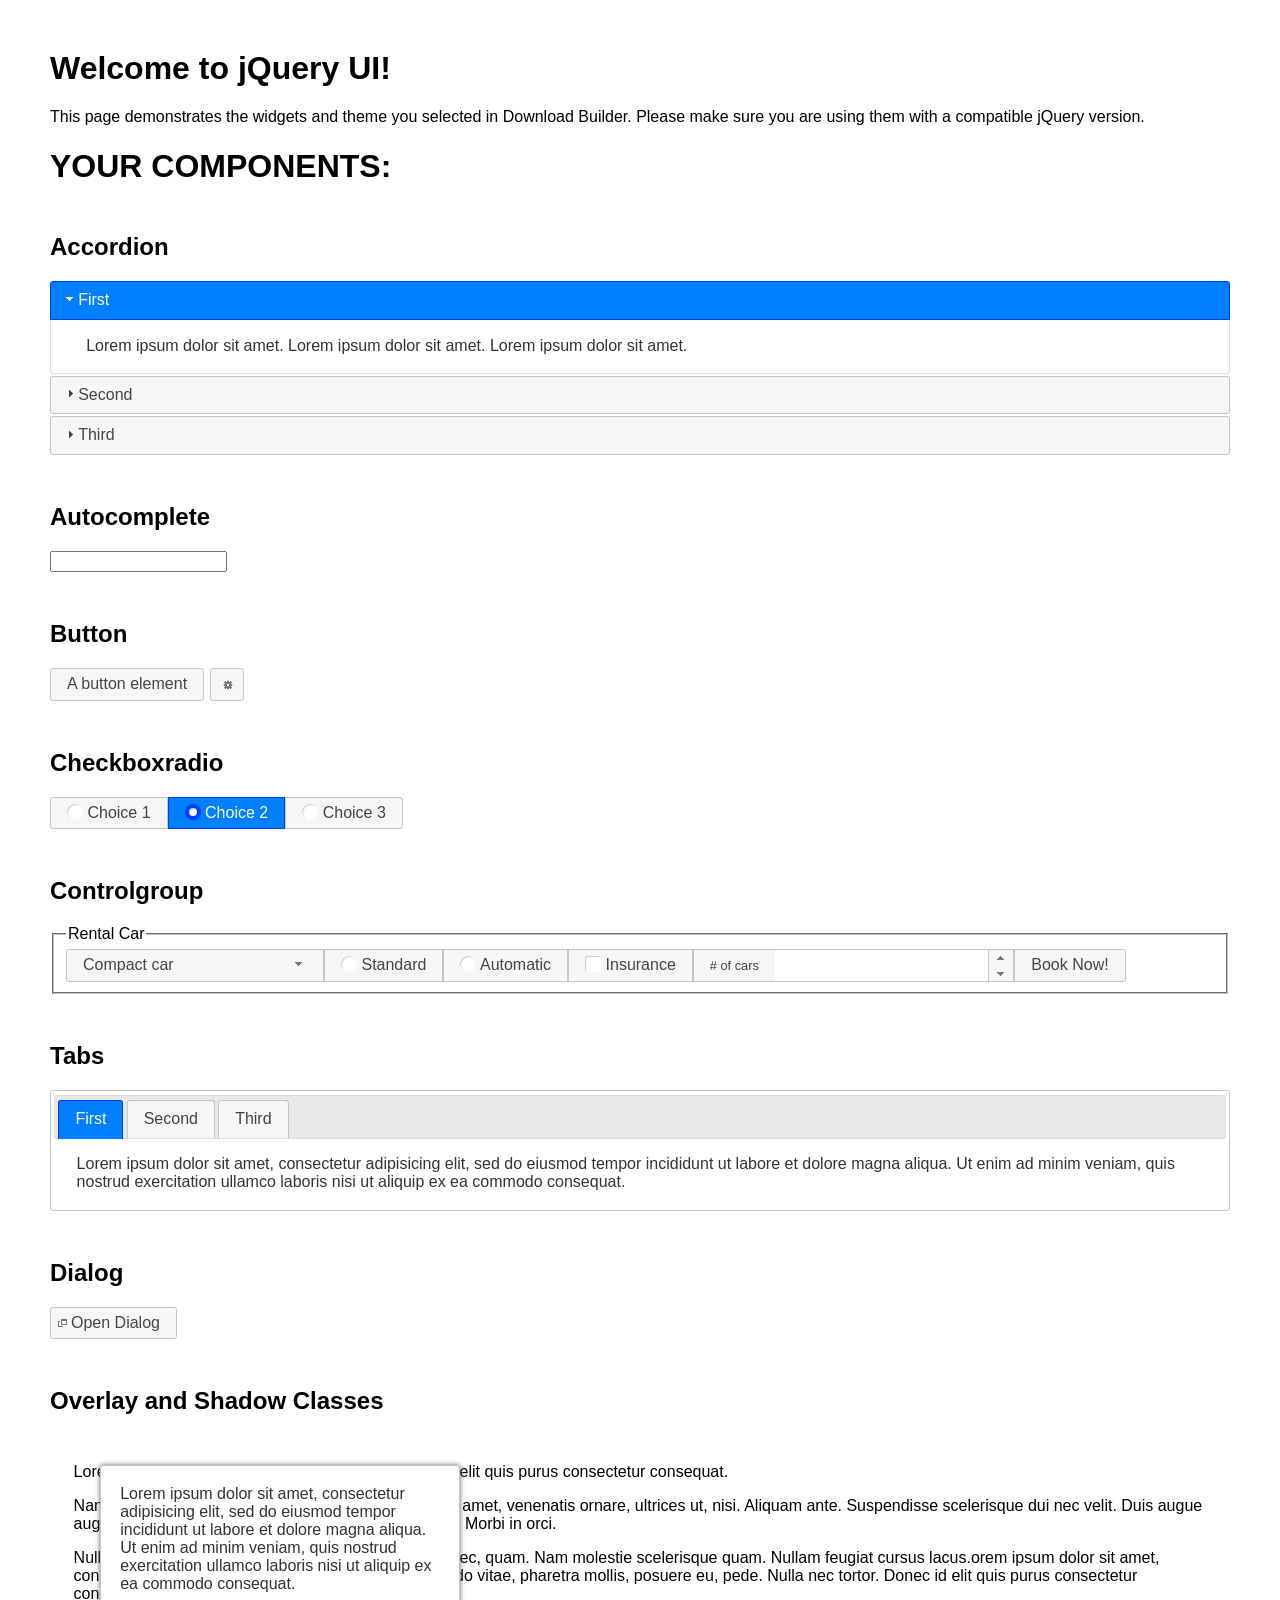
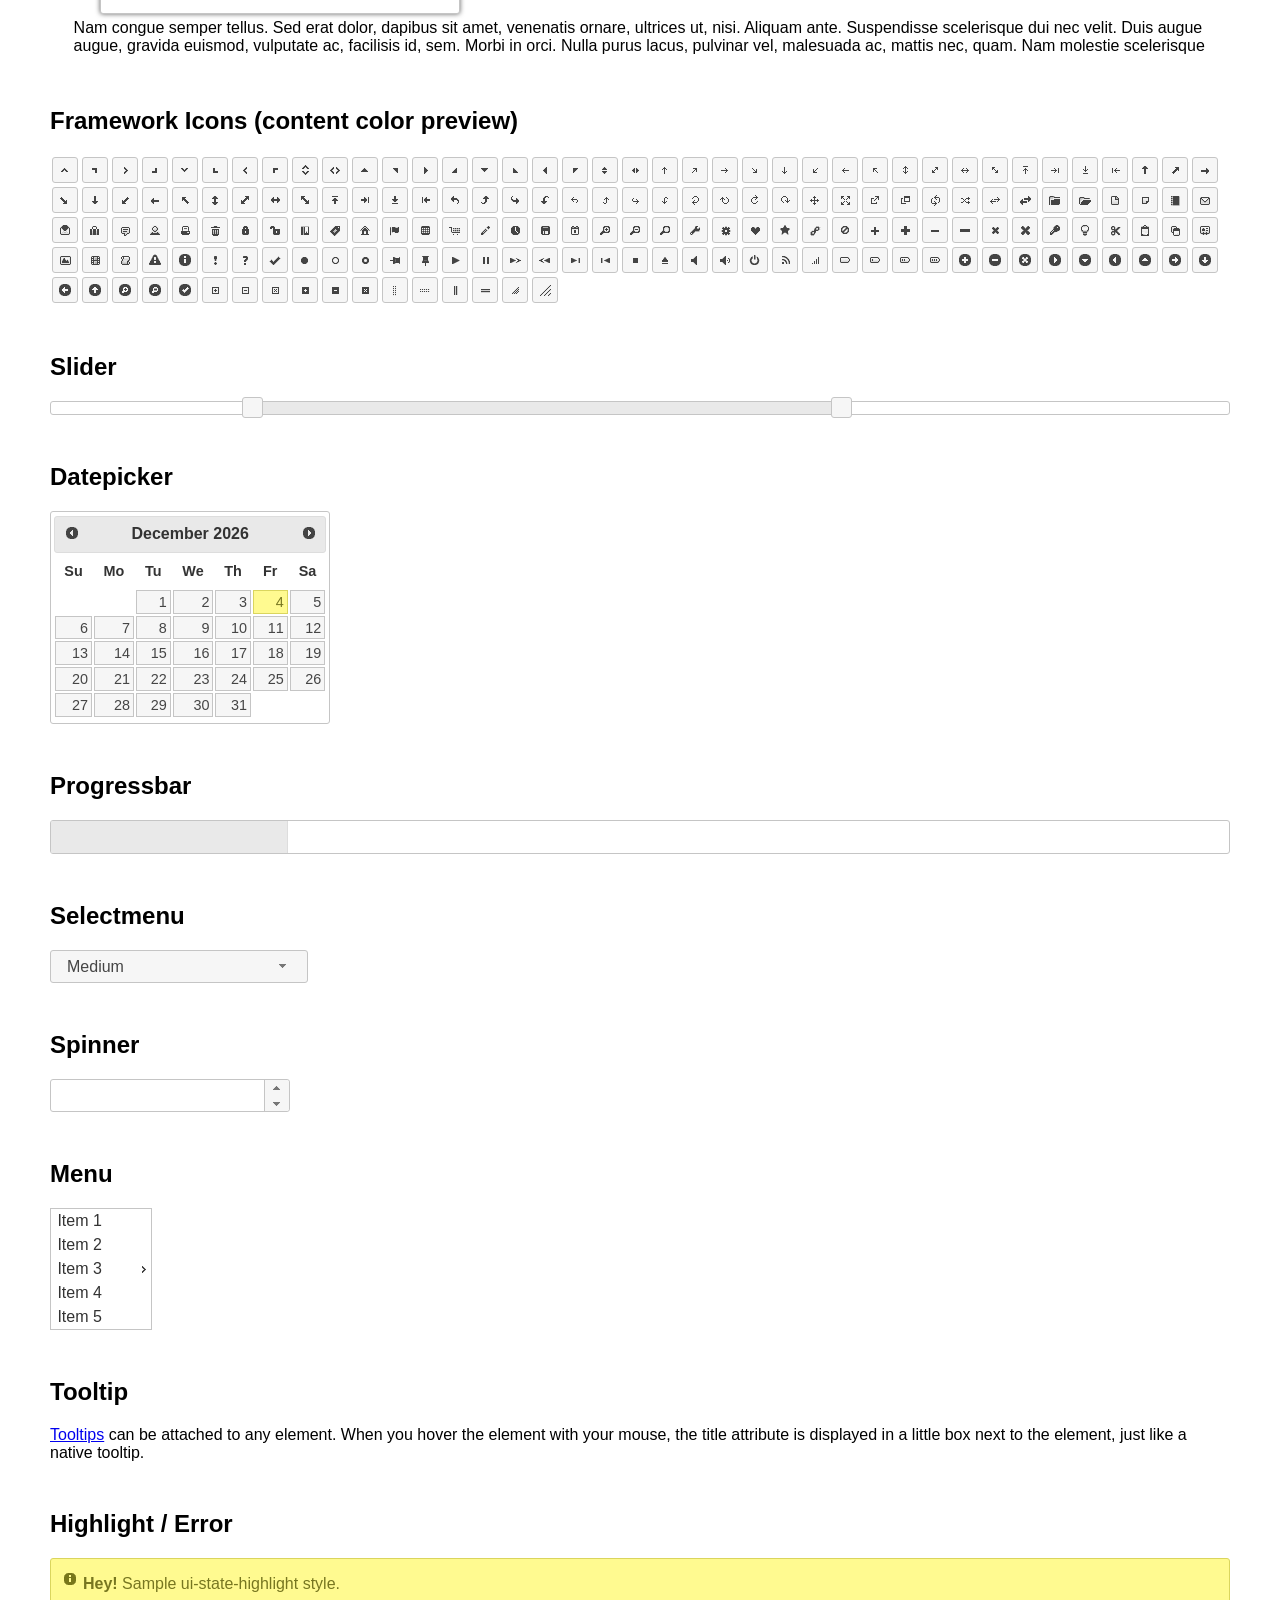
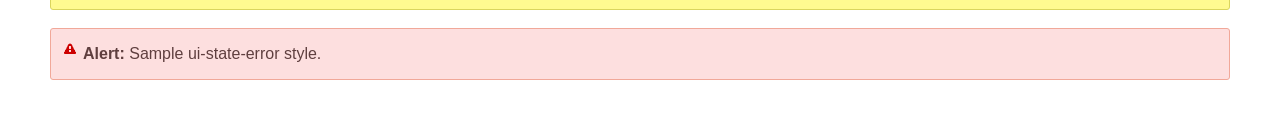
<file: vendor/jqueryui/index.html>
<!doctype html>
<html lang="us">
<head>
	<meta charset="utf-8">
	<title>jQuery UI Example Page</title>
	<link href="jquery-ui.css" rel="stylesheet">
	<style>
	body{
		font-family: "Trebuchet MS", sans-serif;
		margin: 50px;
	}
	.demoHeaders {
		margin-top: 2em;
	}
	#dialog-link {
		padding: .4em 1em .4em 20px;
		text-decoration: none;
		position: relative;
	}
	#dialog-link span.ui-icon {
		margin: 0 5px 0 0;
		position: absolute;
		left: .2em;
		top: 50%;
		margin-top: -8px;
	}
	#icons {
		margin: 0;
		padding: 0;
	}
	#icons li {
		margin: 2px;
		position: relative;
		padding: 4px 0;
		cursor: pointer;
		float: left;
		list-style: none;
	}
	#icons span.ui-icon {
		float: left;
		margin: 0 4px;
	}
	.fakewindowcontain .ui-widget-overlay {
		position: absolute;
	}
	select {
		width: 200px;
	}
	</style>
</head>
<body>

<h1>Welcome to jQuery UI!</h1>

<div class="ui-widget">
	<p>This page demonstrates the widgets and theme you selected in Download Builder. Please make sure you are using them with a compatible jQuery version.</p>
</div>

<h1>YOUR COMPONENTS:</h1>


<!-- Accordion -->
<h2 class="demoHeaders">Accordion</h2>
<div id="accordion">
	<h3>First</h3>
	<div>Lorem ipsum dolor sit amet. Lorem ipsum dolor sit amet. Lorem ipsum dolor sit amet.</div>
	<h3>Second</h3>
	<div>Phasellus mattis tincidunt nibh.</div>
	<h3>Third</h3>
	<div>Nam dui erat, auctor a, dignissim quis.</div>
</div>



<!-- Autocomplete -->
<h2 class="demoHeaders">Autocomplete</h2>
<div>
	<input id="autocomplete" title="type &quot;a&quot;">
</div>



<!-- Button -->
<h2 class="demoHeaders">Button</h2>
<button id="button">A button element</button>
<button id="button-icon">An icon-only button</button>



<!-- Checkboxradio -->
<h2 class="demoHeaders">Checkboxradio</h2>
<form style="margin-top: 1em;">
	<div id="radioset">
		<input type="radio" id="radio1" name="radio"><label for="radio1">Choice 1</label>
		<input type="radio" id="radio2" name="radio" checked="checked"><label for="radio2">Choice 2</label>
		<input type="radio" id="radio3" name="radio"><label for="radio3">Choice 3</label>
	</div>
</form>



<!-- Controlgroup -->
<h2 class="demoHeaders">Controlgroup</h2>
<fieldset>
	<legend>Rental Car</legend>
	<div id="controlgroup">
		<select id="car-type">
			<option>Compact car</option>
			<option>Midsize car</option>
			<option>Full size car</option>
			<option>SUV</option>
			<option>Luxury</option>
			<option>Truck</option>
			<option>Van</option>
		</select>
		<label for="transmission-standard">Standard</label>
		<input type="radio" name="transmission" id="transmission-standard">
		<label for="transmission-automatic">Automatic</label>
		<input type="radio" name="transmission" id="transmission-automatic">
		<label for="insurance">Insurance</label>
		<input type="checkbox" name="insurance" id="insurance">
		<label for="horizontal-spinner" class="ui-controlgroup-label"># of cars</label>
		<input id="horizontal-spinner" class="ui-spinner-input">
		<button>Book Now!</button>
	</div>
</fieldset>



<!-- Tabs -->
<h2 class="demoHeaders">Tabs</h2>
<div id="tabs">
	<ul>
		<li><a href="#tabs-1">First</a></li>
		<li><a href="#tabs-2">Second</a></li>
		<li><a href="#tabs-3">Third</a></li>
	</ul>
	<div id="tabs-1">Lorem ipsum dolor sit amet, consectetur adipisicing elit, sed do eiusmod tempor incididunt ut labore et dolore magna aliqua. Ut enim ad minim veniam, quis nostrud exercitation ullamco laboris nisi ut aliquip ex ea commodo consequat.</div>
	<div id="tabs-2">Phasellus mattis tincidunt nibh. Cras orci urna, blandit id, pretium vel, aliquet ornare, felis. Maecenas scelerisque sem non nisl. Fusce sed lorem in enim dictum bibendum.</div>
	<div id="tabs-3">Nam dui erat, auctor a, dignissim quis, sollicitudin eu, felis. Pellentesque nisi urna, interdum eget, sagittis et, consequat vestibulum, lacus. Mauris porttitor ullamcorper augue.</div>
</div>



<h2 class="demoHeaders">Dialog</h2>
<p>
	<button id="dialog-link" class="ui-button ui-corner-all ui-widget">
		<span class="ui-icon ui-icon-newwin"></span>Open Dialog
	</button>
</p>

<h2 class="demoHeaders">Overlay and Shadow Classes</h2>
<div style="position: relative; width: 96%; height: 200px; padding:1% 2%; overflow:hidden;" class="fakewindowcontain">
	<p>Lorem ipsum dolor sit amet,  Nulla nec tortor. Donec id elit quis purus consectetur consequat. </p><p>Nam congue semper tellus. Sed erat dolor, dapibus sit amet, venenatis ornare, ultrices ut, nisi. Aliquam ante. Suspendisse scelerisque dui nec velit. Duis augue augue, gravida euismod, vulputate ac, facilisis id, sem. Morbi in orci. </p><p>Nulla purus lacus, pulvinar vel, malesuada ac, mattis nec, quam. Nam molestie scelerisque quam. Nullam feugiat cursus lacus.orem ipsum dolor sit amet, consectetur adipiscing elit. Donec libero risus, commodo vitae, pharetra mollis, posuere eu, pede. Nulla nec tortor. Donec id elit quis purus consectetur consequat. </p><p>Nam congue semper tellus. Sed erat dolor, dapibus sit amet, venenatis ornare, ultrices ut, nisi. Aliquam ante. Suspendisse scelerisque dui nec velit. Duis augue augue, gravida euismod, vulputate ac, facilisis id, sem. Morbi in orci. Nulla purus lacus, pulvinar vel, malesuada ac, mattis nec, quam. Nam molestie scelerisque quam. </p><p>Nullam feugiat cursus lacus.orem ipsum dolor sit amet, consectetur adipiscing elit. Donec libero risus, commodo vitae, pharetra mollis, posuere eu, pede. Nulla nec tortor. Donec id elit quis purus consectetur consequat. Nam congue semper tellus. Sed erat dolor, dapibus sit amet, venenatis ornare, ultrices ut, nisi. Aliquam ante. </p><p>Suspendisse scelerisque dui nec velit. Duis augue augue, gravida euismod, vulputate ac, facilisis id, sem. Morbi in orci. Nulla purus lacus, pulvinar vel, malesuada ac, mattis nec, quam. Nam molestie scelerisque quam. Nullam feugiat cursus lacus.orem ipsum dolor sit amet, consectetur adipiscing elit. Donec libero risus, commodo vitae, pharetra mollis, posuere eu, pede. Nulla nec tortor. Donec id elit quis purus consectetur consequat. Nam congue semper tellus. Sed erat dolor, dapibus sit amet, venenatis ornare, ultrices ut, nisi. </p>

	<!-- ui-dialog -->
	<div class="ui-widget-overlay ui-front"></div>
	<div style="position: absolute; width: 320px; left: 50px; top: 30px; padding: 1.2em" class="ui-widget ui-front ui-widget-content ui-corner-all ui-widget-shadow">
		Lorem ipsum dolor sit amet, consectetur adipisicing elit, sed do eiusmod tempor incididunt ut labore et dolore magna aliqua. Ut enim ad minim veniam, quis nostrud exercitation ullamco laboris nisi ut aliquip ex ea commodo consequat.
	</div>

</div>

<!-- ui-dialog -->
<div id="dialog" title="Dialog Title">
	<p>Lorem ipsum dolor sit amet, consectetur adipisicing elit, sed do eiusmod tempor incididunt ut labore et dolore magna aliqua. Ut enim ad minim veniam, quis nostrud exercitation ullamco laboris nisi ut aliquip ex ea commodo consequat.</p>
</div>



<h2 class="demoHeaders">Framework Icons (content color preview)</h2>
<ul id="icons" class="ui-widget ui-helper-clearfix">
	<li class="ui-state-default ui-corner-all" title=".ui-icon-caret-1-n"><span class="ui-icon ui-icon-caret-1-n"></span></li>
	<li class="ui-state-default ui-corner-all" title=".ui-icon-caret-1-ne"><span class="ui-icon ui-icon-caret-1-ne"></span></li>
	<li class="ui-state-default ui-corner-all" title=".ui-icon-caret-1-e"><span class="ui-icon ui-icon-caret-1-e"></span></li>
	<li class="ui-state-default ui-corner-all" title=".ui-icon-caret-1-se"><span class="ui-icon ui-icon-caret-1-se"></span></li>
	<li class="ui-state-default ui-corner-all" title=".ui-icon-caret-1-s"><span class="ui-icon ui-icon-caret-1-s"></span></li>
	<li class="ui-state-default ui-corner-all" title=".ui-icon-caret-1-sw"><span class="ui-icon ui-icon-caret-1-sw"></span></li>
	<li class="ui-state-default ui-corner-all" title=".ui-icon-caret-1-w"><span class="ui-icon ui-icon-caret-1-w"></span></li>
	<li class="ui-state-default ui-corner-all" title=".ui-icon-caret-1-nw"><span class="ui-icon ui-icon-caret-1-nw"></span></li>
	<li class="ui-state-default ui-corner-all" title=".ui-icon-caret-2-n-s"><span class="ui-icon ui-icon-caret-2-n-s"></span></li>
	<li class="ui-state-default ui-corner-all" title=".ui-icon-caret-2-e-w"><span class="ui-icon ui-icon-caret-2-e-w"></span></li>
	<li class="ui-state-default ui-corner-all" title=".ui-icon-triangle-1-n"><span class="ui-icon ui-icon-triangle-1-n"></span></li>
	<li class="ui-state-default ui-corner-all" title=".ui-icon-triangle-1-ne"><span class="ui-icon ui-icon-triangle-1-ne"></span></li>
	<li class="ui-state-default ui-corner-all" title=".ui-icon-triangle-1-e"><span class="ui-icon ui-icon-triangle-1-e"></span></li>
	<li class="ui-state-default ui-corner-all" title=".ui-icon-triangle-1-se"><span class="ui-icon ui-icon-triangle-1-se"></span></li>
	<li class="ui-state-default ui-corner-all" title=".ui-icon-triangle-1-s"><span class="ui-icon ui-icon-triangle-1-s"></span></li>
	<li class="ui-state-default ui-corner-all" title=".ui-icon-triangle-1-sw"><span class="ui-icon ui-icon-triangle-1-sw"></span></li>
	<li class="ui-state-default ui-corner-all" title=".ui-icon-triangle-1-w"><span class="ui-icon ui-icon-triangle-1-w"></span></li>
	<li class="ui-state-default ui-corner-all" title=".ui-icon-triangle-1-nw"><span class="ui-icon ui-icon-triangle-1-nw"></span></li>
	<li class="ui-state-default ui-corner-all" title=".ui-icon-triangle-2-n-s"><span class="ui-icon ui-icon-triangle-2-n-s"></span></li>
	<li class="ui-state-default ui-corner-all" title=".ui-icon-triangle-2-e-w"><span class="ui-icon ui-icon-triangle-2-e-w"></span></li>
	<li class="ui-state-default ui-corner-all" title=".ui-icon-arrow-1-n"><span class="ui-icon ui-icon-arrow-1-n"></span></li>
	<li class="ui-state-default ui-corner-all" title=".ui-icon-arrow-1-ne"><span class="ui-icon ui-icon-arrow-1-ne"></span></li>
	<li class="ui-state-default ui-corner-all" title=".ui-icon-arrow-1-e"><span class="ui-icon ui-icon-arrow-1-e"></span></li>
	<li class="ui-state-default ui-corner-all" title=".ui-icon-arrow-1-se"><span class="ui-icon ui-icon-arrow-1-se"></span></li>
	<li class="ui-state-default ui-corner-all" title=".ui-icon-arrow-1-s"><span class="ui-icon ui-icon-arrow-1-s"></span></li>
	<li class="ui-state-default ui-corner-all" title=".ui-icon-arrow-1-sw"><span class="ui-icon ui-icon-arrow-1-sw"></span></li>
	<li class="ui-state-default ui-corner-all" title=".ui-icon-arrow-1-w"><span class="ui-icon ui-icon-arrow-1-w"></span></li>
	<li class="ui-state-default ui-corner-all" title=".ui-icon-arrow-1-nw"><span class="ui-icon ui-icon-arrow-1-nw"></span></li>
	<li class="ui-state-default ui-corner-all" title=".ui-icon-arrow-2-n-s"><span class="ui-icon ui-icon-arrow-2-n-s"></span></li>
	<li class="ui-state-default ui-corner-all" title=".ui-icon-arrow-2-ne-sw"><span class="ui-icon ui-icon-arrow-2-ne-sw"></span></li>
	<li class="ui-state-default ui-corner-all" title=".ui-icon-arrow-2-e-w"><span class="ui-icon ui-icon-arrow-2-e-w"></span></li>
	<li class="ui-state-default ui-corner-all" title=".ui-icon-arrow-2-se-nw"><span class="ui-icon ui-icon-arrow-2-se-nw"></span></li>
	<li class="ui-state-default ui-corner-all" title=".ui-icon-arrowstop-1-n"><span class="ui-icon ui-icon-arrowstop-1-n"></span></li>
	<li class="ui-state-default ui-corner-all" title=".ui-icon-arrowstop-1-e"><span class="ui-icon ui-icon-arrowstop-1-e"></span></li>
	<li class="ui-state-default ui-corner-all" title=".ui-icon-arrowstop-1-s"><span class="ui-icon ui-icon-arrowstop-1-s"></span></li>
	<li class="ui-state-default ui-corner-all" title=".ui-icon-arrowstop-1-w"><span class="ui-icon ui-icon-arrowstop-1-w"></span></li>
	<li class="ui-state-default ui-corner-all" title=".ui-icon-arrowthick-1-n"><span class="ui-icon ui-icon-arrowthick-1-n"></span></li>
	<li class="ui-state-default ui-corner-all" title=".ui-icon-arrowthick-1-ne"><span class="ui-icon ui-icon-arrowthick-1-ne"></span></li>
	<li class="ui-state-default ui-corner-all" title=".ui-icon-arrowthick-1-e"><span class="ui-icon ui-icon-arrowthick-1-e"></span></li>
	<li class="ui-state-default ui-corner-all" title=".ui-icon-arrowthick-1-se"><span class="ui-icon ui-icon-arrowthick-1-se"></span></li>
	<li class="ui-state-default ui-corner-all" title=".ui-icon-arrowthick-1-s"><span class="ui-icon ui-icon-arrowthick-1-s"></span></li>
	<li class="ui-state-default ui-corner-all" title=".ui-icon-arrowthick-1-sw"><span class="ui-icon ui-icon-arrowthick-1-sw"></span></li>
	<li class="ui-state-default ui-corner-all" title=".ui-icon-arrowthick-1-w"><span class="ui-icon ui-icon-arrowthick-1-w"></span></li>
	<li class="ui-state-default ui-corner-all" title=".ui-icon-arrowthick-1-nw"><span class="ui-icon ui-icon-arrowthick-1-nw"></span></li>
	<li class="ui-state-default ui-corner-all" title=".ui-icon-arrowthick-2-n-s"><span class="ui-icon ui-icon-arrowthick-2-n-s"></span></li>
	<li class="ui-state-default ui-corner-all" title=".ui-icon-arrowthick-2-ne-sw"><span class="ui-icon ui-icon-arrowthick-2-ne-sw"></span></li>
	<li class="ui-state-default ui-corner-all" title=".ui-icon-arrowthick-2-e-w"><span class="ui-icon ui-icon-arrowthick-2-e-w"></span></li>
	<li class="ui-state-default ui-corner-all" title=".ui-icon-arrowthick-2-se-nw"><span class="ui-icon ui-icon-arrowthick-2-se-nw"></span></li>
	<li class="ui-state-default ui-corner-all" title=".ui-icon-arrowthickstop-1-n"><span class="ui-icon ui-icon-arrowthickstop-1-n"></span></li>
	<li class="ui-state-default ui-corner-all" title=".ui-icon-arrowthickstop-1-e"><span class="ui-icon ui-icon-arrowthickstop-1-e"></span></li>
	<li class="ui-state-default ui-corner-all" title=".ui-icon-arrowthickstop-1-s"><span class="ui-icon ui-icon-arrowthickstop-1-s"></span></li>
	<li class="ui-state-default ui-corner-all" title=".ui-icon-arrowthickstop-1-w"><span class="ui-icon ui-icon-arrowthickstop-1-w"></span></li>
	<li class="ui-state-default ui-corner-all" title=".ui-icon-arrowreturnthick-1-w"><span class="ui-icon ui-icon-arrowreturnthick-1-w"></span></li>
	<li class="ui-state-default ui-corner-all" title=".ui-icon-arrowreturnthick-1-n"><span class="ui-icon ui-icon-arrowreturnthick-1-n"></span></li>
	<li class="ui-state-default ui-corner-all" title=".ui-icon-arrowreturnthick-1-e"><span class="ui-icon ui-icon-arrowreturnthick-1-e"></span></li>
	<li class="ui-state-default ui-corner-all" title=".ui-icon-arrowreturnthick-1-s"><span class="ui-icon ui-icon-arrowreturnthick-1-s"></span></li>
	<li class="ui-state-default ui-corner-all" title=".ui-icon-arrowreturn-1-w"><span class="ui-icon ui-icon-arrowreturn-1-w"></span></li>
	<li class="ui-state-default ui-corner-all" title=".ui-icon-arrowreturn-1-n"><span class="ui-icon ui-icon-arrowreturn-1-n"></span></li>
	<li class="ui-state-default ui-corner-all" title=".ui-icon-arrowreturn-1-e"><span class="ui-icon ui-icon-arrowreturn-1-e"></span></li>
	<li class="ui-state-default ui-corner-all" title=".ui-icon-arrowreturn-1-s"><span class="ui-icon ui-icon-arrowreturn-1-s"></span></li>
	<li class="ui-state-default ui-corner-all" title=".ui-icon-arrowrefresh-1-w"><span class="ui-icon ui-icon-arrowrefresh-1-w"></span></li>
	<li class="ui-state-default ui-corner-all" title=".ui-icon-arrowrefresh-1-n"><span class="ui-icon ui-icon-arrowrefresh-1-n"></span></li>
	<li class="ui-state-default ui-corner-all" title=".ui-icon-arrowrefresh-1-e"><span class="ui-icon ui-icon-arrowrefresh-1-e"></span></li>
	<li class="ui-state-default ui-corner-all" title=".ui-icon-arrowrefresh-1-s"><span class="ui-icon ui-icon-arrowrefresh-1-s"></span></li>
	<li class="ui-state-default ui-corner-all" title=".ui-icon-arrow-4"><span class="ui-icon ui-icon-arrow-4"></span></li>
	<li class="ui-state-default ui-corner-all" title=".ui-icon-arrow-4-diag"><span class="ui-icon ui-icon-arrow-4-diag"></span></li>
	<li class="ui-state-default ui-corner-all" title=".ui-icon-extlink"><span class="ui-icon ui-icon-extlink"></span></li>
	<li class="ui-state-default ui-corner-all" title=".ui-icon-newwin"><span class="ui-icon ui-icon-newwin"></span></li>
	<li class="ui-state-default ui-corner-all" title=".ui-icon-refresh"><span class="ui-icon ui-icon-refresh"></span></li>
	<li class="ui-state-default ui-corner-all" title=".ui-icon-shuffle"><span class="ui-icon ui-icon-shuffle"></span></li>
	<li class="ui-state-default ui-corner-all" title=".ui-icon-transfer-e-w"><span class="ui-icon ui-icon-transfer-e-w"></span></li>
	<li class="ui-state-default ui-corner-all" title=".ui-icon-transferthick-e-w"><span class="ui-icon ui-icon-transferthick-e-w"></span></li>
	<li class="ui-state-default ui-corner-all" title=".ui-icon-folder-collapsed"><span class="ui-icon ui-icon-folder-collapsed"></span></li>
	<li class="ui-state-default ui-corner-all" title=".ui-icon-folder-open"><span class="ui-icon ui-icon-folder-open"></span></li>
	<li class="ui-state-default ui-corner-all" title=".ui-icon-document"><span class="ui-icon ui-icon-document"></span></li>
	<li class="ui-state-default ui-corner-all" title=".ui-icon-document-b"><span class="ui-icon ui-icon-document-b"></span></li>
	<li class="ui-state-default ui-corner-all" title=".ui-icon-note"><span class="ui-icon ui-icon-note"></span></li>
	<li class="ui-state-default ui-corner-all" title=".ui-icon-mail-closed"><span class="ui-icon ui-icon-mail-closed"></span></li>
	<li class="ui-state-default ui-corner-all" title=".ui-icon-mail-open"><span class="ui-icon ui-icon-mail-open"></span></li>
	<li class="ui-state-default ui-corner-all" title=".ui-icon-suitcase"><span class="ui-icon ui-icon-suitcase"></span></li>
	<li class="ui-state-default ui-corner-all" title=".ui-icon-comment"><span class="ui-icon ui-icon-comment"></span></li>
	<li class="ui-state-default ui-corner-all" title=".ui-icon-person"><span class="ui-icon ui-icon-person"></span></li>
	<li class="ui-state-default ui-corner-all" title=".ui-icon-print"><span class="ui-icon ui-icon-print"></span></li>
	<li class="ui-state-default ui-corner-all" title=".ui-icon-trash"><span class="ui-icon ui-icon-trash"></span></li>
	<li class="ui-state-default ui-corner-all" title=".ui-icon-locked"><span class="ui-icon ui-icon-locked"></span></li>
	<li class="ui-state-default ui-corner-all" title=".ui-icon-unlocked"><span class="ui-icon ui-icon-unlocked"></span></li>
	<li class="ui-state-default ui-corner-all" title=".ui-icon-bookmark"><span class="ui-icon ui-icon-bookmark"></span></li>
	<li class="ui-state-default ui-corner-all" title=".ui-icon-tag"><span class="ui-icon ui-icon-tag"></span></li>
	<li class="ui-state-default ui-corner-all" title=".ui-icon-home"><span class="ui-icon ui-icon-home"></span></li>
	<li class="ui-state-default ui-corner-all" title=".ui-icon-flag"><span class="ui-icon ui-icon-flag"></span></li>
	<li class="ui-state-default ui-corner-all" title=".ui-icon-calculator"><span class="ui-icon ui-icon-calculator"></span></li>
	<li class="ui-state-default ui-corner-all" title=".ui-icon-cart"><span class="ui-icon ui-icon-cart"></span></li>
	<li class="ui-state-default ui-corner-all" title=".ui-icon-pencil"><span class="ui-icon ui-icon-pencil"></span></li>
	<li class="ui-state-default ui-corner-all" title=".ui-icon-clock"><span class="ui-icon ui-icon-clock"></span></li>
	<li class="ui-state-default ui-corner-all" title=".ui-icon-disk"><span class="ui-icon ui-icon-disk"></span></li>
	<li class="ui-state-default ui-corner-all" title=".ui-icon-calendar"><span class="ui-icon ui-icon-calendar"></span></li>
	<li class="ui-state-default ui-corner-all" title=".ui-icon-zoomin"><span class="ui-icon ui-icon-zoomin"></span></li>
	<li class="ui-state-default ui-corner-all" title=".ui-icon-zoomout"><span class="ui-icon ui-icon-zoomout"></span></li>
	<li class="ui-state-default ui-corner-all" title=".ui-icon-search"><span class="ui-icon ui-icon-search"></span></li>
	<li class="ui-state-default ui-corner-all" title=".ui-icon-wrench"><span class="ui-icon ui-icon-wrench"></span></li>
	<li class="ui-state-default ui-corner-all" title=".ui-icon-gear"><span class="ui-icon ui-icon-gear"></span></li>
	<li class="ui-state-default ui-corner-all" title=".ui-icon-heart"><span class="ui-icon ui-icon-heart"></span></li>
	<li class="ui-state-default ui-corner-all" title=".ui-icon-star"><span class="ui-icon ui-icon-star"></span></li>
	<li class="ui-state-default ui-corner-all" title=".ui-icon-link"><span class="ui-icon ui-icon-link"></span></li>
	<li class="ui-state-default ui-corner-all" title=".ui-icon-cancel"><span class="ui-icon ui-icon-cancel"></span></li>
	<li class="ui-state-default ui-corner-all" title=".ui-icon-plus"><span class="ui-icon ui-icon-plus"></span></li>
	<li class="ui-state-default ui-corner-all" title=".ui-icon-plusthick"><span class="ui-icon ui-icon-plusthick"></span></li>
	<li class="ui-state-default ui-corner-all" title=".ui-icon-minus"><span class="ui-icon ui-icon-minus"></span></li>
	<li class="ui-state-default ui-corner-all" title=".ui-icon-minusthick"><span class="ui-icon ui-icon-minusthick"></span></li>
	<li class="ui-state-default ui-corner-all" title=".ui-icon-close"><span class="ui-icon ui-icon-close"></span></li>
	<li class="ui-state-default ui-corner-all" title=".ui-icon-closethick"><span class="ui-icon ui-icon-closethick"></span></li>
	<li class="ui-state-default ui-corner-all" title=".ui-icon-key"><span class="ui-icon ui-icon-key"></span></li>
	<li class="ui-state-default ui-corner-all" title=".ui-icon-lightbulb"><span class="ui-icon ui-icon-lightbulb"></span></li>
	<li class="ui-state-default ui-corner-all" title=".ui-icon-scissors"><span class="ui-icon ui-icon-scissors"></span></li>
	<li class="ui-state-default ui-corner-all" title=".ui-icon-clipboard"><span class="ui-icon ui-icon-clipboard"></span></li>
	<li class="ui-state-default ui-corner-all" title=".ui-icon-copy"><span class="ui-icon ui-icon-copy"></span></li>
	<li class="ui-state-default ui-corner-all" title=".ui-icon-contact"><span class="ui-icon ui-icon-contact"></span></li>
	<li class="ui-state-default ui-corner-all" title=".ui-icon-image"><span class="ui-icon ui-icon-image"></span></li>
	<li class="ui-state-default ui-corner-all" title=".ui-icon-video"><span class="ui-icon ui-icon-video"></span></li>
	<li class="ui-state-default ui-corner-all" title=".ui-icon-script"><span class="ui-icon ui-icon-script"></span></li>
	<li class="ui-state-default ui-corner-all" title=".ui-icon-alert"><span class="ui-icon ui-icon-alert"></span></li>
	<li class="ui-state-default ui-corner-all" title=".ui-icon-info"><span class="ui-icon ui-icon-info"></span></li>
	<li class="ui-state-default ui-corner-all" title=".ui-icon-notice"><span class="ui-icon ui-icon-notice"></span></li>
	<li class="ui-state-default ui-corner-all" title=".ui-icon-help"><span class="ui-icon ui-icon-help"></span></li>
	<li class="ui-state-default ui-corner-all" title=".ui-icon-check"><span class="ui-icon ui-icon-check"></span></li>
	<li class="ui-state-default ui-corner-all" title=".ui-icon-bullet"><span class="ui-icon ui-icon-bullet"></span></li>
	<li class="ui-state-default ui-corner-all" title=".ui-icon-radio-off"><span class="ui-icon ui-icon-radio-off"></span></li>
	<li class="ui-state-default ui-corner-all" title=".ui-icon-radio-on"><span class="ui-icon ui-icon-radio-on"></span></li>
	<li class="ui-state-default ui-corner-all" title=".ui-icon-pin-w"><span class="ui-icon ui-icon-pin-w"></span></li>
	<li class="ui-state-default ui-corner-all" title=".ui-icon-pin-s"><span class="ui-icon ui-icon-pin-s"></span></li>
	<li class="ui-state-default ui-corner-all" title=".ui-icon-play"><span class="ui-icon ui-icon-play"></span></li>
	<li class="ui-state-default ui-corner-all" title=".ui-icon-pause"><span class="ui-icon ui-icon-pause"></span></li>
	<li class="ui-state-default ui-corner-all" title=".ui-icon-seek-next"><span class="ui-icon ui-icon-seek-next"></span></li>
	<li class="ui-state-default ui-corner-all" title=".ui-icon-seek-prev"><span class="ui-icon ui-icon-seek-prev"></span></li>
	<li class="ui-state-default ui-corner-all" title=".ui-icon-seek-end"><span class="ui-icon ui-icon-seek-end"></span></li>
	<li class="ui-state-default ui-corner-all" title=".ui-icon-seek-first"><span class="ui-icon ui-icon-seek-first"></span></li>
	<li class="ui-state-default ui-corner-all" title=".ui-icon-stop"><span class="ui-icon ui-icon-stop"></span></li>
	<li class="ui-state-default ui-corner-all" title=".ui-icon-eject"><span class="ui-icon ui-icon-eject"></span></li>
	<li class="ui-state-default ui-corner-all" title=".ui-icon-volume-off"><span class="ui-icon ui-icon-volume-off"></span></li>
	<li class="ui-state-default ui-corner-all" title=".ui-icon-volume-on"><span class="ui-icon ui-icon-volume-on"></span></li>
	<li class="ui-state-default ui-corner-all" title=".ui-icon-power"><span class="ui-icon ui-icon-power"></span></li>
	<li class="ui-state-default ui-corner-all" title=".ui-icon-signal-diag"><span class="ui-icon ui-icon-signal-diag"></span></li>
	<li class="ui-state-default ui-corner-all" title=".ui-icon-signal"><span class="ui-icon ui-icon-signal"></span></li>
	<li class="ui-state-default ui-corner-all" title=".ui-icon-battery-0"><span class="ui-icon ui-icon-battery-0"></span></li>
	<li class="ui-state-default ui-corner-all" title=".ui-icon-battery-1"><span class="ui-icon ui-icon-battery-1"></span></li>
	<li class="ui-state-default ui-corner-all" title=".ui-icon-battery-2"><span class="ui-icon ui-icon-battery-2"></span></li>
	<li class="ui-state-default ui-corner-all" title=".ui-icon-battery-3"><span class="ui-icon ui-icon-battery-3"></span></li>
	<li class="ui-state-default ui-corner-all" title=".ui-icon-circle-plus"><span class="ui-icon ui-icon-circle-plus"></span></li>
	<li class="ui-state-default ui-corner-all" title=".ui-icon-circle-minus"><span class="ui-icon ui-icon-circle-minus"></span></li>
	<li class="ui-state-default ui-corner-all" title=".ui-icon-circle-close"><span class="ui-icon ui-icon-circle-close"></span></li>
	<li class="ui-state-default ui-corner-all" title=".ui-icon-circle-triangle-e"><span class="ui-icon ui-icon-circle-triangle-e"></span></li>
	<li class="ui-state-default ui-corner-all" title=".ui-icon-circle-triangle-s"><span class="ui-icon ui-icon-circle-triangle-s"></span></li>
	<li class="ui-state-default ui-corner-all" title=".ui-icon-circle-triangle-w"><span class="ui-icon ui-icon-circle-triangle-w"></span></li>
	<li class="ui-state-default ui-corner-all" title=".ui-icon-circle-triangle-n"><span class="ui-icon ui-icon-circle-triangle-n"></span></li>
	<li class="ui-state-default ui-corner-all" title=".ui-icon-circle-arrow-e"><span class="ui-icon ui-icon-circle-arrow-e"></span></li>
	<li class="ui-state-default ui-corner-all" title=".ui-icon-circle-arrow-s"><span class="ui-icon ui-icon-circle-arrow-s"></span></li>
	<li class="ui-state-default ui-corner-all" title=".ui-icon-circle-arrow-w"><span class="ui-icon ui-icon-circle-arrow-w"></span></li>
	<li class="ui-state-default ui-corner-all" title=".ui-icon-circle-arrow-n"><span class="ui-icon ui-icon-circle-arrow-n"></span></li>
	<li class="ui-state-default ui-corner-all" title=".ui-icon-circle-zoomin"><span class="ui-icon ui-icon-circle-zoomin"></span></li>
	<li class="ui-state-default ui-corner-all" title=".ui-icon-circle-zoomout"><span class="ui-icon ui-icon-circle-zoomout"></span></li>
	<li class="ui-state-default ui-corner-all" title=".ui-icon-circle-check"><span class="ui-icon ui-icon-circle-check"></span></li>
	<li class="ui-state-default ui-corner-all" title=".ui-icon-circlesmall-plus"><span class="ui-icon ui-icon-circlesmall-plus"></span></li>
	<li class="ui-state-default ui-corner-all" title=".ui-icon-circlesmall-minus"><span class="ui-icon ui-icon-circlesmall-minus"></span></li>
	<li class="ui-state-default ui-corner-all" title=".ui-icon-circlesmall-close"><span class="ui-icon ui-icon-circlesmall-close"></span></li>
	<li class="ui-state-default ui-corner-all" title=".ui-icon-squaresmall-plus"><span class="ui-icon ui-icon-squaresmall-plus"></span></li>
	<li class="ui-state-default ui-corner-all" title=".ui-icon-squaresmall-minus"><span class="ui-icon ui-icon-squaresmall-minus"></span></li>
	<li class="ui-state-default ui-corner-all" title=".ui-icon-squaresmall-close"><span class="ui-icon ui-icon-squaresmall-close"></span></li>
	<li class="ui-state-default ui-corner-all" title=".ui-icon-grip-dotted-vertical"><span class="ui-icon ui-icon-grip-dotted-vertical"></span></li>
	<li class="ui-state-default ui-corner-all" title=".ui-icon-grip-dotted-horizontal"><span class="ui-icon ui-icon-grip-dotted-horizontal"></span></li>
	<li class="ui-state-default ui-corner-all" title=".ui-icon-grip-solid-vertical"><span class="ui-icon ui-icon-grip-solid-vertical"></span></li>
	<li class="ui-state-default ui-corner-all" title=".ui-icon-grip-solid-horizontal"><span class="ui-icon ui-icon-grip-solid-horizontal"></span></li>
	<li class="ui-state-default ui-corner-all" title=".ui-icon-gripsmall-diagonal-se"><span class="ui-icon ui-icon-gripsmall-diagonal-se"></span></li>
	<li class="ui-state-default ui-corner-all" title=".ui-icon-grip-diagonal-se"><span class="ui-icon ui-icon-grip-diagonal-se"></span></li>
</ul>


<!-- Slider -->
<h2 class="demoHeaders">Slider</h2>
<div id="slider"></div>



<!-- Datepicker -->
<h2 class="demoHeaders">Datepicker</h2>
<div id="datepicker"></div>



<!-- Progressbar -->
<h2 class="demoHeaders">Progressbar</h2>
<div id="progressbar"></div>



<!-- Progressbar -->
<h2 class="demoHeaders">Selectmenu</h2>
<select id="selectmenu">
	<option>Slower</option>
	<option>Slow</option>
	<option selected="selected">Medium</option>
	<option>Fast</option>
	<option>Faster</option>
</select>



<!-- Spinner -->
<h2 class="demoHeaders">Spinner</h2>
<input id="spinner">



<!-- Menu -->
<h2 class="demoHeaders">Menu</h2>
<ul style="width:100px;" id="menu">
	<li><div>Item 1</div></li>
	<li><div>Item 2</div></li>
	<li><div>Item 3</div>
		<ul>
			<li><div>Item 3-1</div></li>
			<li><div>Item 3-2</div></li>
			<li><div>Item 3-3</div></li>
			<li><div>Item 3-4</div></li>
			<li><div>Item 3-5</div></li>
		</ul>
	</li>
	<li><div>Item 4</div></li>
	<li><div>Item 5</div></li>
</ul>



<!-- Tooltip -->
<h2 class="demoHeaders">Tooltip</h2>
<p id="tooltip">
	<a href="#" title="That&apos;s what this widget is">Tooltips</a> can be attached to any element. When you hover
the element with your mouse, the title attribute is displayed in a little box next to the element, just like a native tooltip.
</p>


<!-- Highlight / Error -->
<h2 class="demoHeaders">Highlight / Error</h2>
<div class="ui-widget">
	<div class="ui-state-highlight ui-corner-all" style="margin-top: 20px; padding: 0 .7em;">
		<p><span class="ui-icon ui-icon-info" style="float: left; margin-right: .3em;"></span>
		<strong>Hey!</strong> Sample ui-state-highlight style.</p>
	</div>
</div>
<br>
<div class="ui-widget">
	<div class="ui-state-error ui-corner-all" style="padding: 0 .7em;">
		<p><span class="ui-icon ui-icon-alert" style="float: left; margin-right: .3em;"></span>
		<strong>Alert:</strong> Sample ui-state-error style.</p>
	</div>
</div>

<script src="external/jquery/jquery.js"></script>
<script src="jquery-ui.js"></script>
<script>

$( "#accordion" ).accordion();



var availableTags = [
	"ActionScript",
	"AppleScript",
	"Asp",
	"BASIC",
	"C",
	"C++",
	"Clojure",
	"COBOL",
	"ColdFusion",
	"Erlang",
	"Fortran",
	"Groovy",
	"Haskell",
	"Java",
	"JavaScript",
	"Lisp",
	"Perl",
	"PHP",
	"Python",
	"Ruby",
	"Scala",
	"Scheme"
];
$( "#autocomplete" ).autocomplete({
	source: availableTags
});



$( "#button" ).button();
$( "#button-icon" ).button({
	icon: "ui-icon-gear",
	showLabel: false
});



$( "#radioset" ).buttonset();



$( "#controlgroup" ).controlgroup();



$( "#tabs" ).tabs();



$( "#dialog" ).dialog({
	autoOpen: false,
	width: 400,
	buttons: [
		{
			text: "Ok",
			click: function() {
				$( this ).dialog( "close" );
			}
		},
		{
			text: "Cancel",
			click: function() {
				$( this ).dialog( "close" );
			}
		}
	]
});

// Link to open the dialog
$( "#dialog-link" ).click(function( event ) {
	$( "#dialog" ).dialog( "open" );
	event.preventDefault();
});



$( "#datepicker" ).datepicker({
	inline: true
});



$( "#slider" ).slider({
	range: true,
	values: [ 17, 67 ]
});



$( "#progressbar" ).progressbar({
	value: 20
});



$( "#spinner" ).spinner();



$( "#menu" ).menu();



$( "#tooltip" ).tooltip();



$( "#selectmenu" ).selectmenu();


// Hover states on the static widgets
$( "#dialog-link, #icons li" ).hover(
	function() {
		$( this ).addClass( "ui-state-hover" );
	},
	function() {
		$( this ).removeClass( "ui-state-hover" );
	}
);
</script>
</body>
</html>
</file>
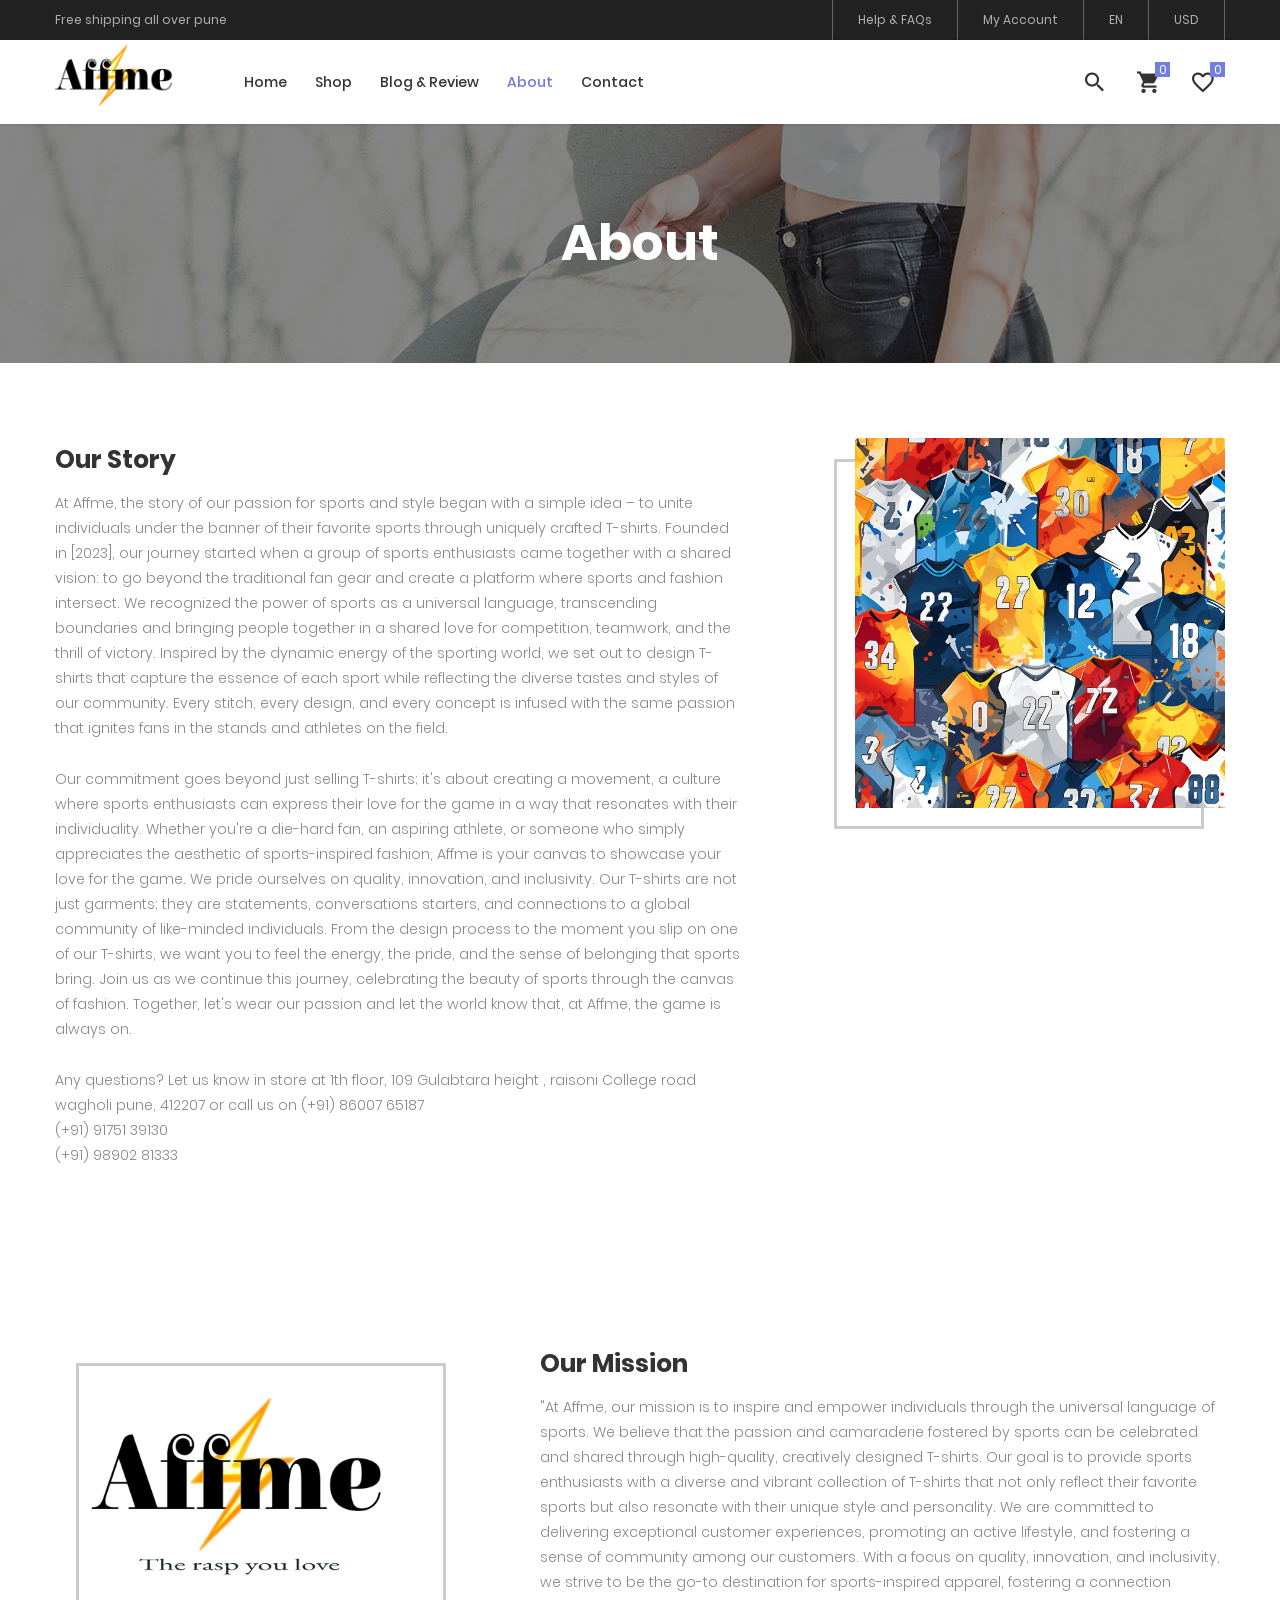
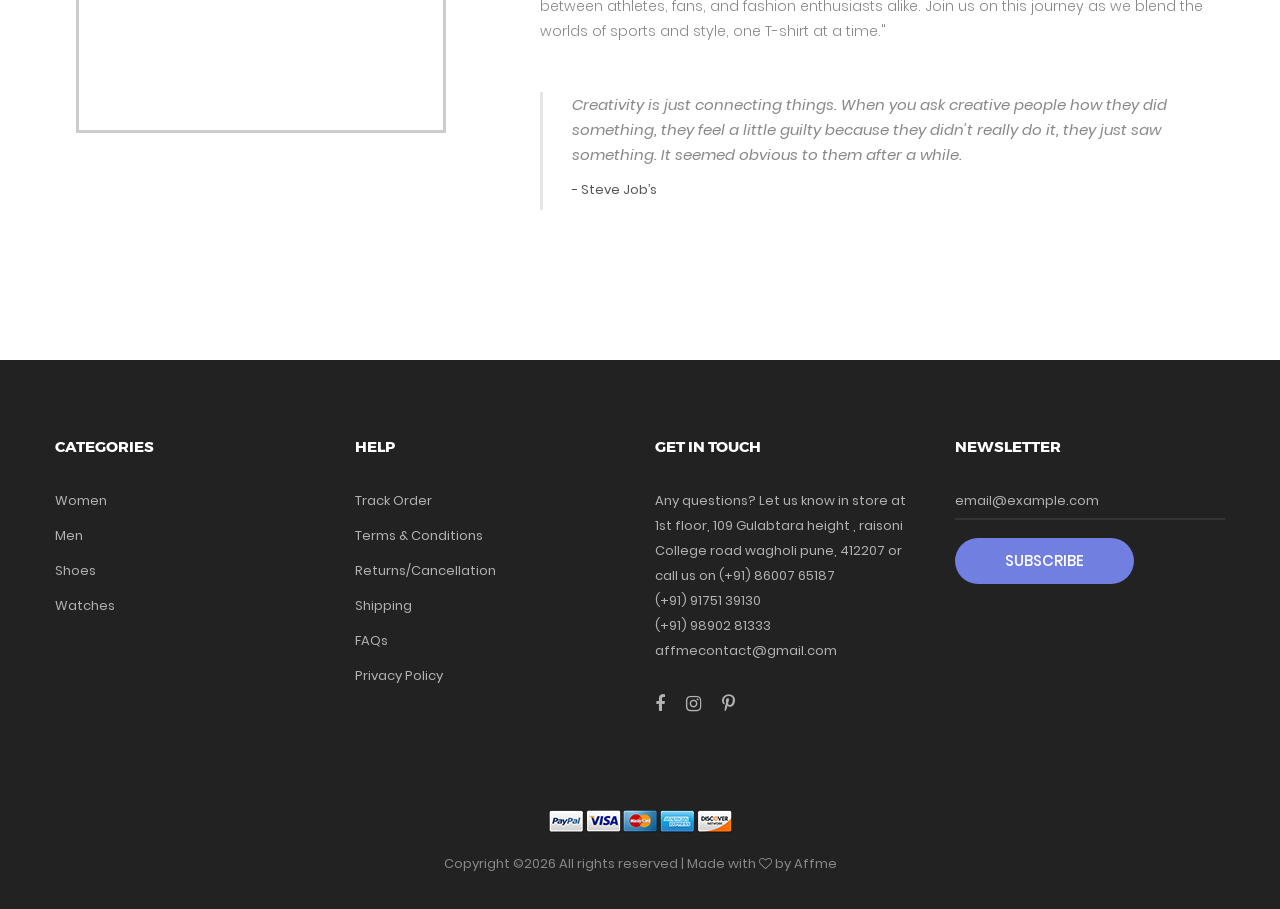
<file: about.html>
<!DOCTYPE html>
<html lang="en">
<head>
	<title>About-affme</title>
	<meta charset="UTF-8">
	<meta name="viewport" content="width=device-width, initial-scale=1">
<!--===============================================================================================-->	
	<link rel="icon" type="image/png" href="favicon-32x32.png"/>
<!--===============================================================================================-->
	<link rel="stylesheet" type="text/css" href="vendor/bootstrap/css/bootstrap.min.css">
<!--===============================================================================================-->
	<link rel="stylesheet" type="text/css" href="fonts/font-awesome-4.7.0/css/font-awesome.min.css">
<!--===============================================================================================-->
	<link rel="stylesheet" type="text/css" href="fonts/iconic/css/material-design-iconic-font.min.css">
<!--===============================================================================================-->
	<link rel="stylesheet" type="text/css" href="fonts/linearicons-v1.0.0/icon-font.min.css">
<!--===============================================================================================-->
	<link rel="stylesheet" type="text/css" href="vendor/animate/animate.css">
<!--===============================================================================================-->	
	<link rel="stylesheet" type="text/css" href="vendor/css-hamburgers/hamburgers.min.css">
<!--===============================================================================================-->
	<link rel="stylesheet" type="text/css" href="vendor/animsition/css/animsition.min.css">
<!--===============================================================================================-->
	<link rel="stylesheet" type="text/css" href="vendor/select2/select2.min.css">
<!--===============================================================================================-->
	<link rel="stylesheet" type="text/css" href="vendor/perfect-scrollbar/perfect-scrollbar.css">
<!--===============================================================================================-->
	<link rel="stylesheet" type="text/css" href="css/util.css">
	<link rel="stylesheet" type="text/css" href="css/main.css">
<!--===============================================================================================-->
<link rel="icon"  href="favicon.png" type="image/x-icon">

<!-- Google tag (gtag.js) -->
<script async src="https://www.googletagmanager.com/gtag/js?id=G-VFBF15DQYM"></script>
<script>
  window.dataLayer = window.dataLayer || [];
  function gtag(){dataLayer.push(arguments);}
  gtag('js', new Date());

  gtag('config', 'G-VFBF15DQYM');
</script>

</head>
<body class="animsition">
	
	<!-- Header -->
	<header class="header-v4">
		<!-- Header desktop -->
		<div class="container-menu-desktop">
			<!-- Topbar -->
			<div class="top-bar">
				<div class="content-topbar flex-sb-m h-full container">
					<div class="left-top-bar">
						Free shipping all over pune
					</div>

					<div class="right-top-bar flex-w h-full">
						<a href="contact.html" class="flex-c-m trans-04 p-lr-25">
							Help & FAQs
						</a>

						<a href="#" class="flex-c-m trans-04 p-lr-25">
							My Account
						</a>

						<a href="#" class="flex-c-m trans-04 p-lr-25">
							EN
						</a>

						<a href="#" class="flex-c-m trans-04 p-lr-25">
							USD
						</a>
					</div>
				</div>
			</div>

			<div class="wrap-menu-desktop how-shadow1">
				<nav class="limiter-menu-desktop container">
					
					<!-- Logo desktop -->		
					<a href="#" class="logo">
						<img src="affme logo.png" alt="IMG-LOGO">
					</a>

					<!-- Menu desktop -->
					<div class="menu-desktop">
						<ul class="main-menu">
							<li>
								<a href="index.html">Home</a>
								<ul class="sub-menu">
									<li><a href="index.html">Homepage 1</a></li>
									<!-- <li><a href="home-02.html">Homepage 2</a></li>
									<li><a href="home-03.html">Homepage 3</a></li> -->
								</ul>
							</li>

							<li>
								<a href="product.html">Shop</a>
							</li>

							<!-- <li class="label1" data-label1="buy">
								<a href="shoping-cart.html">Cart</a>
							</li> -->

							<li>
								<a href="blog.html">Blog & 	Review</a>
							</li>

							<li class="active-menu">
								<a href="about.html">About</a>
							</li>

							<li>
								<a href="contact.html">Contact</a>
							</li>
						</ul>
					</div>	

					<!-- Icon header -->
					<div class="wrap-icon-header flex-w flex-r-m">
						<div class="icon-header-item cl2 hov-cl1 trans-04 p-l-22 p-r-11 js-show-modal-search">
							<i class="zmdi zmdi-search"></i>
						</div>

						<div class="icon-header-item cl2 hov-cl1 trans-04 p-l-22 p-r-11 icon-header-noti js-show-cart" data-notify="0">
							<i class="zmdi zmdi-shopping-cart"></i>
						</div>

						<a href="#" class="icon-header-item cl2 hov-cl1 trans-04 p-l-22 p-r-11 icon-header-noti" data-notify="0">
							<i class="zmdi zmdi-favorite-outline"></i>
						</a>
					</div>
				</nav>
			</div>	
		</div>

		<!-- Header Mobile -->
		<div class="wrap-header-mobile">
			<!-- Logo moblie -->		
			<div class="logo-mobile">
				<a href="index.html"><img src="affme logo.png" alt="IMG-LOGO"></a>
			</div>

			<!-- Icon header -->
			<div class="wrap-icon-header flex-w flex-r-m m-r-15">
				<div class="icon-header-item cl2 hov-cl1 trans-04 p-r-11 js-show-modal-search">
					<i class="zmdi zmdi-search"></i>
				</div>

				<div class="icon-header-item cl2 hov-cl1 trans-04 p-r-11 p-l-10 icon-header-noti js-show-cart" data-notify="0">
					<i class="zmdi zmdi-shopping-cart"></i>
				</div>

				<a href="#" class="dis-block icon-header-item cl2 hov-cl1 trans-04 p-r-11 p-l-10 icon-header-noti" data-notify="0">
					<i class="zmdi zmdi-favorite-outline"></i>
				</a>
			</div>

			<!-- Button show menu -->
			<div class="btn-show-menu-mobile hamburger hamburger--squeeze">
				<span class="hamburger-box">
					<span class="hamburger-inner"></span>
				</span>
			</div>
		</div>


		<!-- Menu Mobile -->
		<div class="menu-mobile">
			<ul class="topbar-mobile">
				<li>
					<div class="left-top-bar">
						Free shipping all over pune
					</div>
				</li>

				<li>
					<div class="right-top-bar flex-w h-full">
						<a href="contact.html" class="flex-c-m p-lr-10 trans-04">
							Help & FAQs
						</a>

						<a href="#" class="flex-c-m p-lr-10 trans-04">
							My Account
						</a>

						<a href="#" class="flex-c-m p-lr-10 trans-04">
							EN
						</a>

						<a href="#" class="flex-c-m p-lr-10 trans-04">
							USD
						</a>
					</div>
				</li>
			</ul>

			<ul class="main-menu-m">
				<li>
					<a href="index.html">Home</a>
					<ul class="sub-menu-m">
						<li><a href="index.html">Homepage 1</a></li>
						<!-- <li><a href="home-02html">Homepage 2</a></li>
						<li><a href="home-03html">Homepage 3</a></li> -->
					</ul>
					<span class="arrow-main-menu-m">
						<i class="fa fa-angle-right" aria-hidden="true"></i>
					</span>
				</li>

				<li>
					<a href="product.html">Shop</a>
				</li>

				<!-- <li>
					<a href="shoping-cart.html" class="label1 rs1" data-label1="Buy">Cart</a>
				</li> -->

				<li>
					<a href="blog.html">Blog & Review</a>
				</li>

				<li>
					<a href="about.html">About</a>
				</li>

				<li>
					<a href="contact.html">Contact</a>
				</li>
			</ul>
		</div>

		<!-- Modal Search -->
		<div class="modal-search-header flex-c-m trans-04 js-hide-modal-search">
			<div class="container-search-header">
				<button class="flex-c-m btn-hide-modal-search trans-04 js-hide-modal-search">
					<img src="images/icons/icon-close2.png" alt="CLOSE">
				</button>

				<form class="wrap-search-header flex-w p-l-15">
					<button class="flex-c-m trans-04">
						<i class="zmdi zmdi-search"></i>
					</button>
					<input class="plh3" type="text" name="search" placeholder="Search...">
				</form>
			</div>
		</div>
	</header>

	<!-- Cart -->
	<div class="wrap-header-cart js-panel-cart">
		<div class="s-full js-hide-cart"></div>

		<div class="header-cart flex-col-l p-l-65 p-r-25">
			<div class="header-cart-title flex-w flex-sb-m p-b-8">
				<span class="mtext-103 cl2">
					Your Cart
				</span>

				<div class="fs-35 lh-10 cl2 p-lr-5 pointer hov-cl1 trans-04 js-hide-cart">
					<i class="zmdi zmdi-close"></i>
				</div>
			</div>
			
			<div class="header-cart-content flex-w js-pscroll">
				<ul class="header-cart-wrapitem w-full">
					<!-- <li class="header-cart-item flex-w flex-t m-b-12">
						<div class="header-cart-item-img">
							<img src="argentina t shirt.jpg" alt="IMG">
						</div>

						<div class="header-cart-item-txt p-t-8">
							<a href="#" class="header-cart-item-name m-b-18 hov-cl1 trans-04">
								argentina
							</a>

							<span class="header-cart-item-info">
								1 x Rs 399.00
							</span>
						</div>
					</li> -->

					<!-- <li class="header-cart-item flex-w flex-t m-b-12">
						<div class="header-cart-item-img">
							<img src="images/item-cart-02.jpg" alt="IMG">
						</div>

						<div class="header-cart-item-txt p-t-8">
							<a href="#" class="header-cart-item-name m-b-18 hov-cl1 trans-04">
								Converse All Star
							</a>

							<span class="header-cart-item-info">
								1 x Rs399.00
							</span>
						</div>
					</li>

					<li class="header-cart-item flex-w flex-t m-b-12">
						<div class="header-cart-item-img">
							<img src="images/item-cart-03.jpg" alt="IMG">
						</div>

						<div class="header-cart-item-txt p-t-8">
							<a href="#" class="header-cart-item-name m-b-18 hov-cl1 trans-04">
								Nixon Porter Leather
							</a>

							<span class="header-cart-item-info">
								1 x Rs 299.00
							</span>
						</div>
					</li> -->
				</ul>
				
				<div class="w-full">
					<div class="header-cart-total w-full p-tb-40">
						Total: Rs 00.00
					</div>

					<div class="header-cart-buttons flex-w w-full">
						<a href="product.html" class="flex-c-m stext-101 cl0 size-107 bg3 bor2 hov-btn3 p-lr-15 trans-04 m-r-8 m-b-10">
							View Cart
						</a>

						<a href="#" class="flex-c-m stext-101 cl0 size-107 bg3 bor2 hov-btn3 p-lr-15 trans-04 m-b-10">
							Check Out
						</a>
					</div>
				</div>
			</div>
		</div>
	</div>


	<!-- Title page -->
	<section class="bg-img1 txt-center p-lr-15 p-tb-92" style="background-image: url('images/bg-01.jpg');">
		<h2 class="ltext-105 cl0 txt-center">
			About
		</h2>
	</section>	


	<!-- Content page -->
	<section class="bg0 p-t-75 p-b-120">
		<div class="container">
			<div class="row p-b-148">
				<div class="col-md-7 col-lg-8">
					<div class="p-t-7 p-r-85 p-r-15-lg p-r-0-md">
						<h3 class="mtext-111 cl2 p-b-16">
							Our Story
						</h3>

						<p class="stext-113 cl6 p-b-26">
							At Affme, the story of our passion for sports and style began with a simple idea – to unite individuals under the banner of their favorite sports through uniquely crafted T-shirts.

Founded in [2023], our journey started when a group of sports enthusiasts came together with a shared vision: to go beyond the traditional fan gear and create a platform where sports and fashion intersect. We recognized the power of sports as a universal language, transcending boundaries and bringing people together in a shared love for competition, teamwork, and the thrill of victory.

Inspired by the dynamic energy of the sporting world, we set out to design T-shirts that capture the essence of each sport while reflecting the diverse tastes and styles of our community. Every stitch, every design, and every concept is infused with the same passion that ignites fans in the stands and athletes on the field.
						</p>

						<p class="stext-113 cl6 p-b-26">
							Our commitment goes beyond just selling T-shirts; it's about creating a movement, a culture where sports enthusiasts can express their love for the game in a way that resonates with their individuality. Whether you're a die-hard fan, an aspiring athlete, or someone who simply appreciates the aesthetic of sports-inspired fashion, Affme is your canvas to showcase your love for the game.

We pride ourselves on quality, innovation, and inclusivity. Our T-shirts are not just garments; they are statements, conversations starters, and connections to a global community of like-minded individuals. From the design process to the moment you slip on one of our T-shirts, we want you to feel the energy, the pride, and the sense of belonging that sports bring.

Join us as we continue this journey, celebrating the beauty of sports through the canvas of fashion. Together, let's wear our passion and let the world know that, at Affme, the game is always on.
						</p>

						<p class="stext-113 cl6 p-b-26">
							Any questions? Let us know in store at 1th floor, 109 Gulabtara height , raisoni College road wagholi pune, 412207 or call us on (+91) 86007 65187<br>(+91) 91751 39130<br>(+91) 98902 81333

						</p>
					</div>
				</div>

				<div class="col-11 col-md-5 col-lg-4 m-lr-auto">
					<div class="how-bor1 ">
						<div class="hov-img0">
							<img src="about bg1.jpg" alt="IMG">
						</div>
					</div>
				</div>
			</div>
			
			<div class="row">
				<div class="order-md-2 col-md-7 col-lg-8 p-b-30">
					<div class="p-t-7 p-l-85 p-l-15-lg p-l-0-md">
						<h3 class="mtext-111 cl2 p-b-16">
							Our Mission
						</h3>

						<p class="stext-113 cl6 p-b-26">
							"At Affme, our mission is to inspire and empower individuals through the universal language of sports. We believe that the passion and camaraderie fostered by sports can be celebrated and shared through high-quality, creatively designed T-shirts. Our goal is to provide sports enthusiasts with a diverse and vibrant collection of T-shirts that not only reflect their favorite sports but also resonate with their unique style and personality. We are committed to delivering exceptional customer experiences, promoting an active lifestyle, and fostering a sense of community among our customers. With a focus on quality, innovation, and inclusivity, we strive to be the go-to destination for sports-inspired apparel, fostering a connection between athletes, fans, and fashion enthusiasts alike. Join us on this journey as we blend the worlds of sports and style, one T-shirt at a time."
						</p>

						<div class="bor16 p-l-29 p-b-9 m-t-22">
							<p class="stext-114 cl6 p-r-40 p-b-11">
								Creativity is just connecting things. When you ask creative people how they did something, they feel a little guilty because they didn't really do it, they just saw something. It seemed obvious to them after a while.
							</p>

							<span class="stext-111 cl8">
								- Steve Job’s 
							</span>
						</div>
					</div>
				</div>

				<div class="order-md-1 col-11 col-md-5 col-lg-4 m-lr-auto p-b-30">
					<div class="how-bor2">
						<div class="hov-img0">
							<img src="affme logo with slogun.png" alt="IMG">
						</div>
					</div>
				</div>
			</div>
		</div>
	</section>	
	
		

	<!-- Footer -->
	<footer class="bg3 p-t-75 p-b-32">
		<div class="container">
			<div class="row">
				<div class="col-sm-6 col-lg-3 p-b-50">
					<h4 class="stext-301 cl0 p-b-30">
						Categories
					</h4>

					<ul>
						<li class="p-b-10">
							<a href="product.html" class="stext-107 cl7 hov-cl1 trans-04">
								Women
							</a>
						</li>

						<li class="p-b-10">
							<a href="product.html" class="stext-107 cl7 hov-cl1 trans-04">
								Men
							</a>
						</li>

						<li class="p-b-10">
							<a href="product.html" class="stext-107 cl7 hov-cl1 trans-04">
								Shoes
							</a>
						</li>

						<li class="p-b-10">
							<a href="product.html" class="stext-107 cl7 hov-cl1 trans-04">
								Watches
							</a>
						</li>
					</ul>
				</div>

				<div class="col-sm-6 col-lg-3 p-b-50">
					<h4 class="stext-301 cl0 p-b-30">
						Help
					</h4>

					<ul>
						<li class="p-b-10">
							<a href="refund.html" class="stext-107 cl7 hov-cl1 trans-04">
								Track Order
							</a>
						</li>
						<li class="p-b-10">
							<a href="terms.html" class="stext-107 cl7 hov-cl1 trans-04">
								Terms & Conditions
							</a>
						</li>

						<li class="p-b-10">
							<a href="refund.html" class="stext-107 cl7 hov-cl1 trans-04">
								Returns/Cancellation  
							</a>
						</li>

						<li class="p-b-10">
							<a href="ship.html" class="stext-107 cl7 hov-cl1 trans-04">
								Shipping
							</a>
						</li>

						<li class="p-b-10">
							<a href="ship.html" class="stext-107 cl7 hov-cl1 trans-04">
								FAQs
							</a>
						</li>
						<li class="p-b-10">
							<a href="policy.html" class="stext-107 cl7 hov-cl1 trans-04">
								Privacy Policy
							</a>
						</li>
					</ul>
				</div>

				<div class="col-sm-6 col-lg-3 p-b-50">
					<h4 class="stext-301 cl0 p-b-30">
						GET IN TOUCH
					</h4>

					<p class="stext-107 cl7 size-201">
						Any questions? Let us know in store at 1st floor, 109 Gulabtara height , raisoni College road wagholi pune, 412207 or call us on (+91) 86007 65187<br>(+91) 91751 39130<br>(+91) 98902 81333 <br>affmecontact@gmail.com
					</p>

					<div class="p-t-27">
						<a href="#" class="fs-18 cl7 hov-cl1 trans-04 m-r-16">
							<i class="fa fa-facebook"></i>
						</a>

						<a href="https://www.instagram.com/affme.shop" class="fs-18 cl7 hov-cl1 trans-04 m-r-16">
							<i class="fa fa-instagram"></i>
						</a>

						<a href="#" class="fs-18 cl7 hov-cl1 trans-04 m-r-16">
							<i class="fa fa-pinterest-p"></i>
						</a>
					</div>
				</div>

				<div class="col-sm-6 col-lg-3 p-b-50">
					<h4 class="stext-301 cl0 p-b-30">
						Newsletter
					</h4>

					<form>
						<div class="wrap-input1 w-full p-b-4">
							<input class="input1 bg-none plh1 stext-107 cl7" type="text" name="email" placeholder="email@example.com">
							<div class="focus-input1 trans-04"></div>
						</div>

						<div class="p-t-18">
							<button class="flex-c-m stext-101 cl0 size-103 bg1 bor1 hov-btn2 p-lr-15 trans-04">
								Subscribe
							</button>
						</div>
					</form>
				</div>
			</div>

			<div class="p-t-40">
				<div class="flex-c-m flex-w p-b-18">
					<a href="#" class="m-all-1">
						<img src="images/icons/icon-pay-01.png" alt="ICON-PAY">
					</a>

					<a href="#" class="m-all-1">
						<img src="images/icons/icon-pay-02.png" alt="ICON-PAY">
					</a>

					<a href="#" class="m-all-1">
						<img src="images/icons/icon-pay-03.png" alt="ICON-PAY">
					</a>

					<a href="#" class="m-all-1">
						<img src="images/icons/icon-pay-04.png" alt="ICON-PAY">
					</a>

					<a href="#" class="m-all-1">
						<img src="images/icons/icon-pay-05.png" alt="ICON-PAY">
					</a>
				</div>

				<p class="stext-107 cl6 txt-center">
					<!-- Link back to Colorlib can't be removed. Template is licensed under CC BY 3.0. -->
Copyright &copy;<script>document.write(new Date().getFullYear());</script> All rights reserved | Made with <i class="fa fa-heart-o" aria-hidden="true"></i> by Affme<!-- <a href="https://colorlib.com" target="_blank">Colorlib</a> &amp; distributed by <a href="https://themewagon.com" target="_blank">ThemeWagon</a> -->
<!-- Link back to Colorlib can't be removed. Template is licensed under CC BY 3.0. -->

				</p>
			</div>
		</div>
	</footer>


	<!-- Back to top -->
	<div class="btn-back-to-top" id="myBtn">
		<span class="symbol-btn-back-to-top">
			<i class="zmdi zmdi-chevron-up"></i>
		</span>
	</div>

<!--===============================================================================================-->	
	<script src="vendor/jquery/jquery-3.2.1.min.js"></script>
<!--===============================================================================================-->
	<script src="vendor/animsition/js/animsition.min.js"></script>
<!--===============================================================================================-->
	<script src="vendor/bootstrap/js/popper.js"></script>
	<script src="vendor/bootstrap/js/bootstrap.min.js"></script>
<!--===============================================================================================-->
	<script src="vendor/select2/select2.min.js"></script>
	<script>
		$(".js-select2").each(function(){
			$(this).select2({
				minimumResultsForSearch: 20,
				dropdownParent: $(this).next('.dropDownSelect2')
			});
		})
	</script>
<!--===============================================================================================-->
	<script src="vendor/MagnificPopup/jquery.magnific-popup.min.js"></script>
<!--===============================================================================================-->
	<script src="vendor/perfect-scrollbar/perfect-scrollbar.min.js"></script>
	<script>
		$('.js-pscroll').each(function(){
			$(this).css('position','relative');
			$(this).css('overflow','hidden');
			var ps = new PerfectScrollbar(this, {
				wheelSpeed: 1,
				scrollingThreshold: 1000,
				wheelPropagation: false,
			});

			$(window).on('resize', function(){
				ps.update();
			})
		});
	</script>
<!--===============================================================================================-->
	<script src="js/main.js"></script>
	
</body>
</html>
</file>
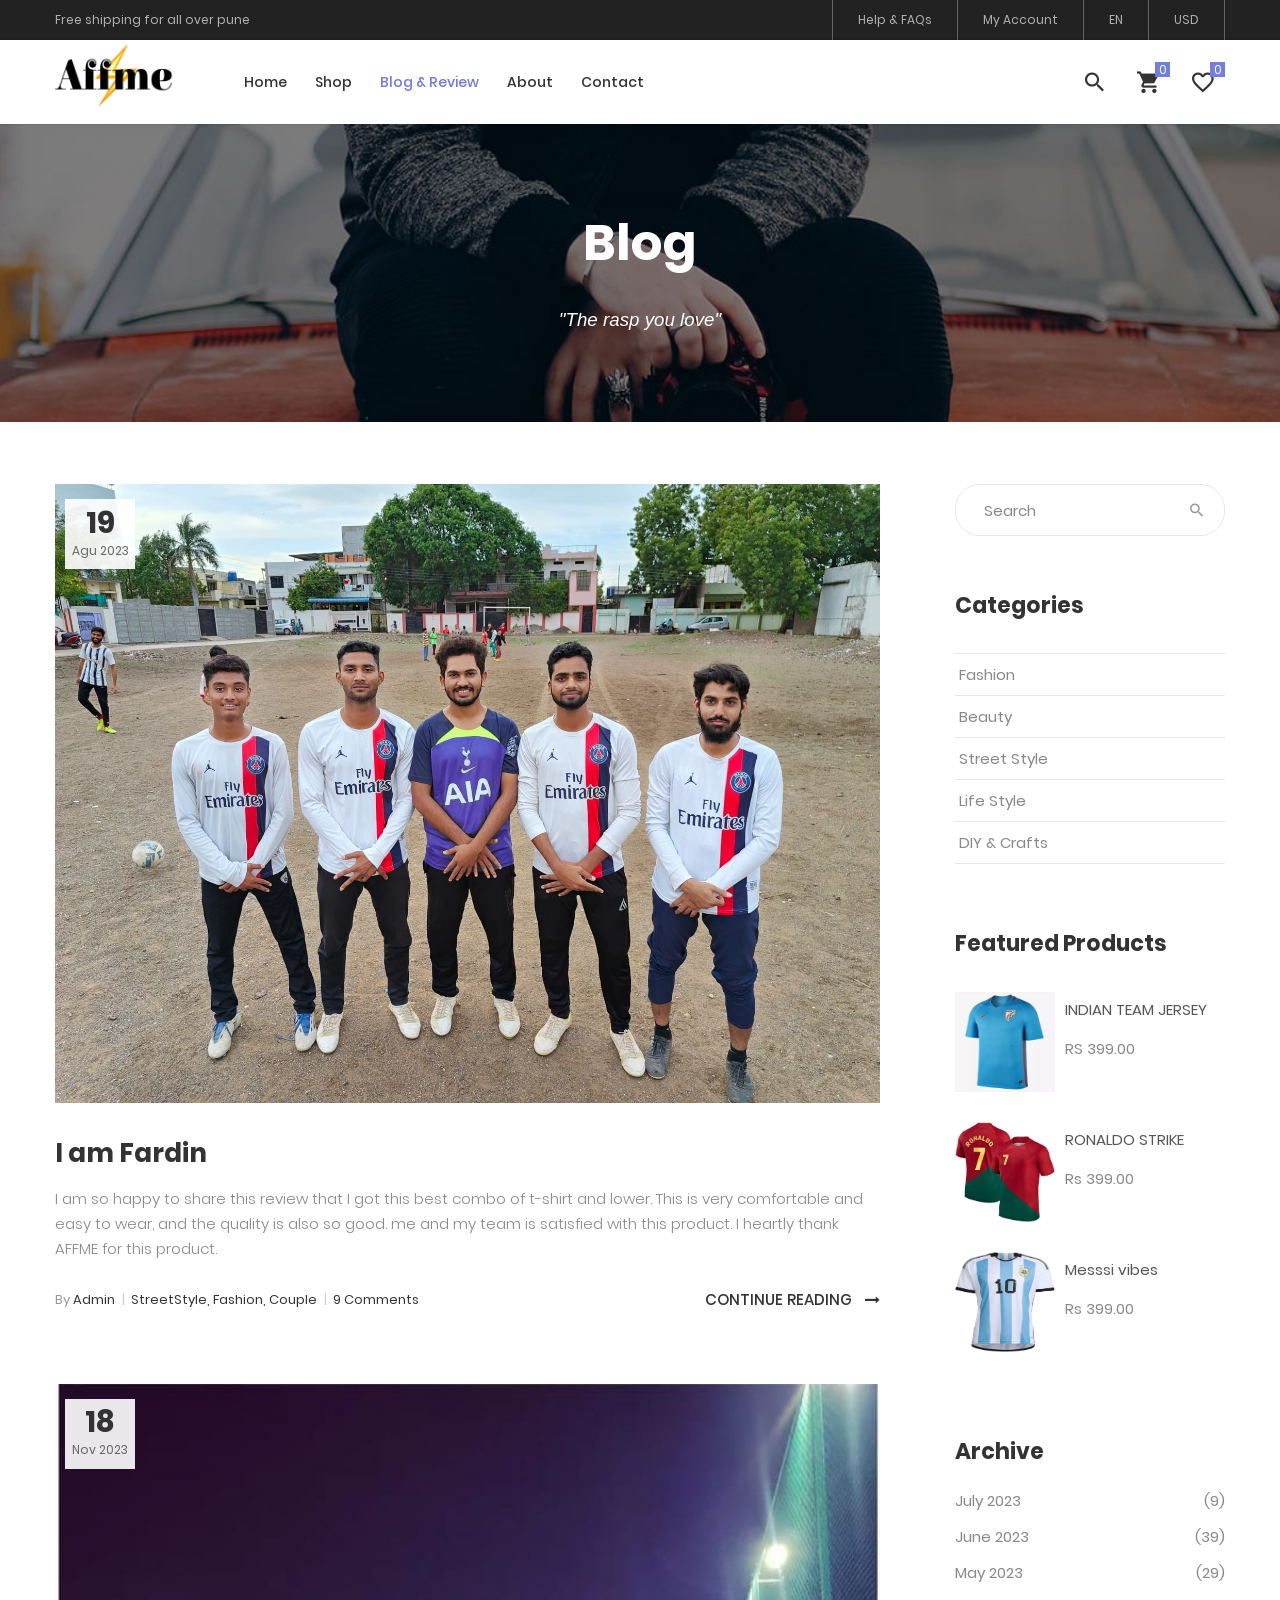
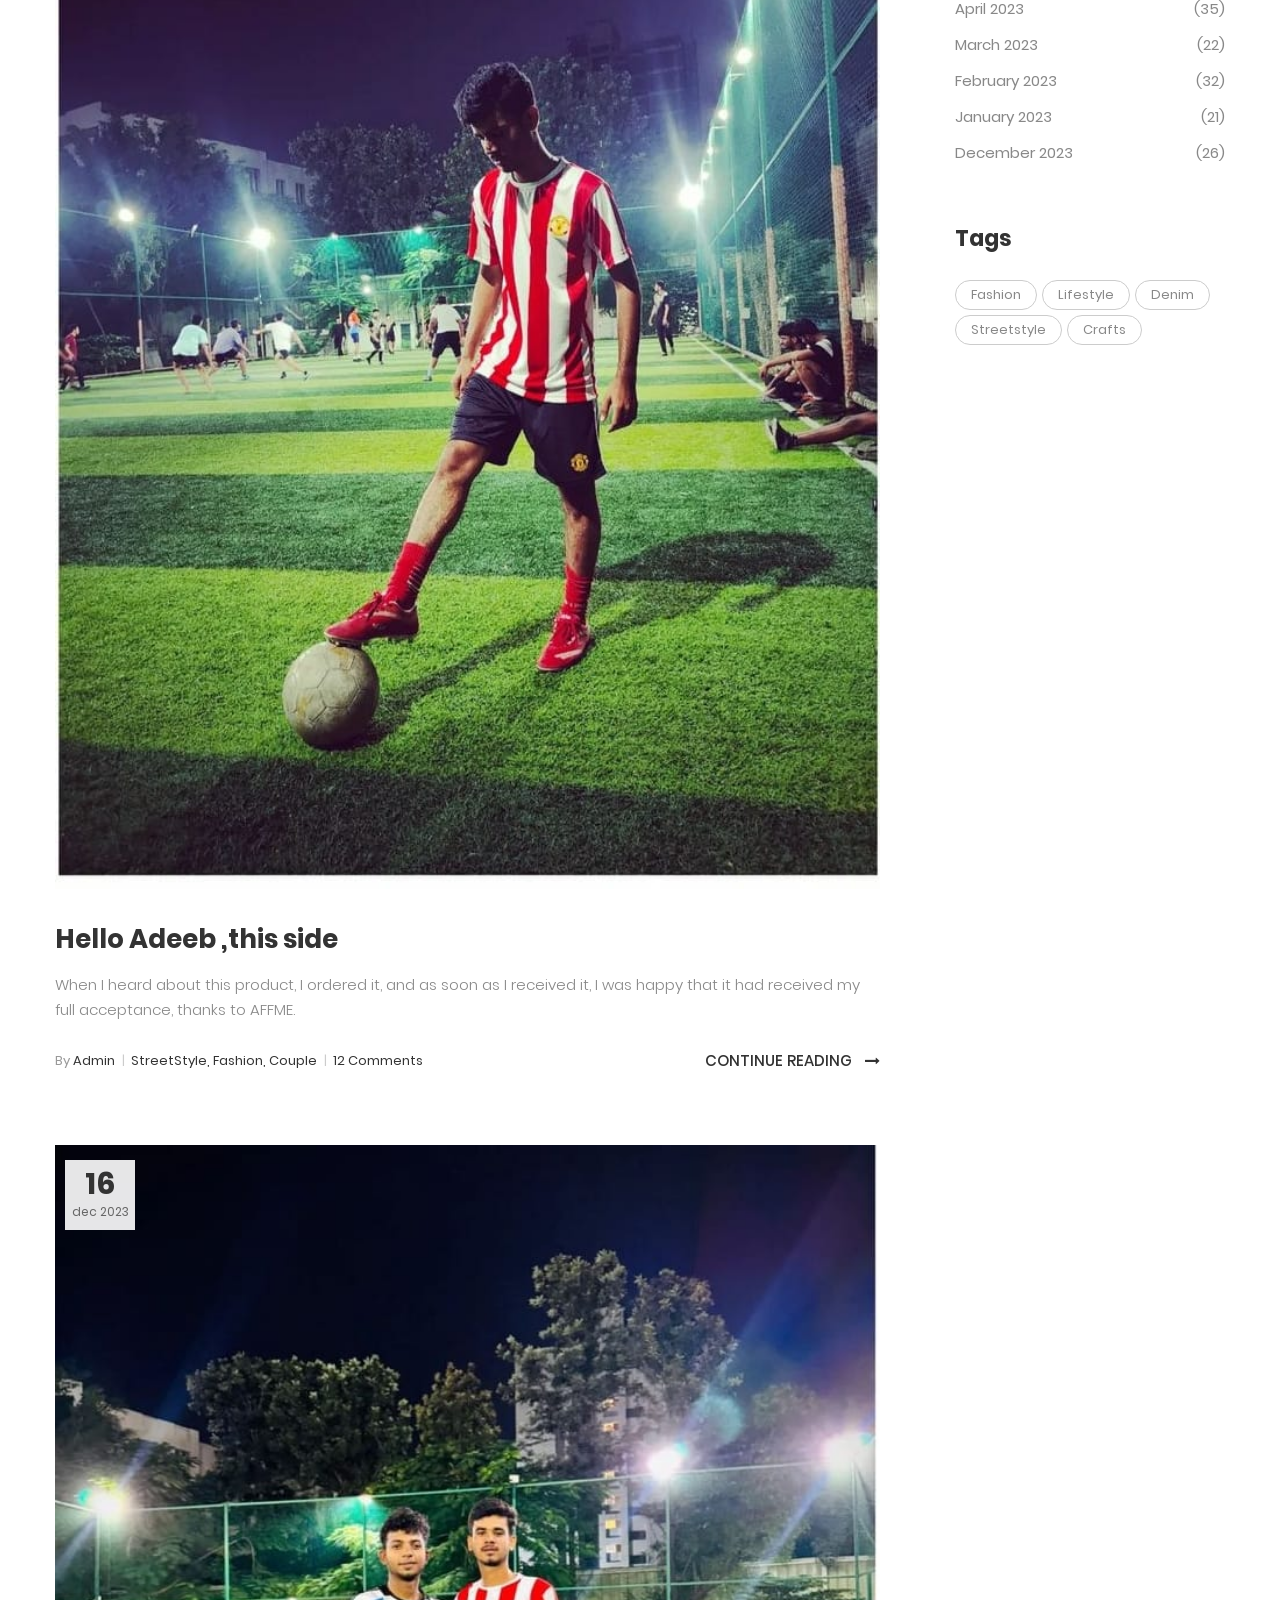
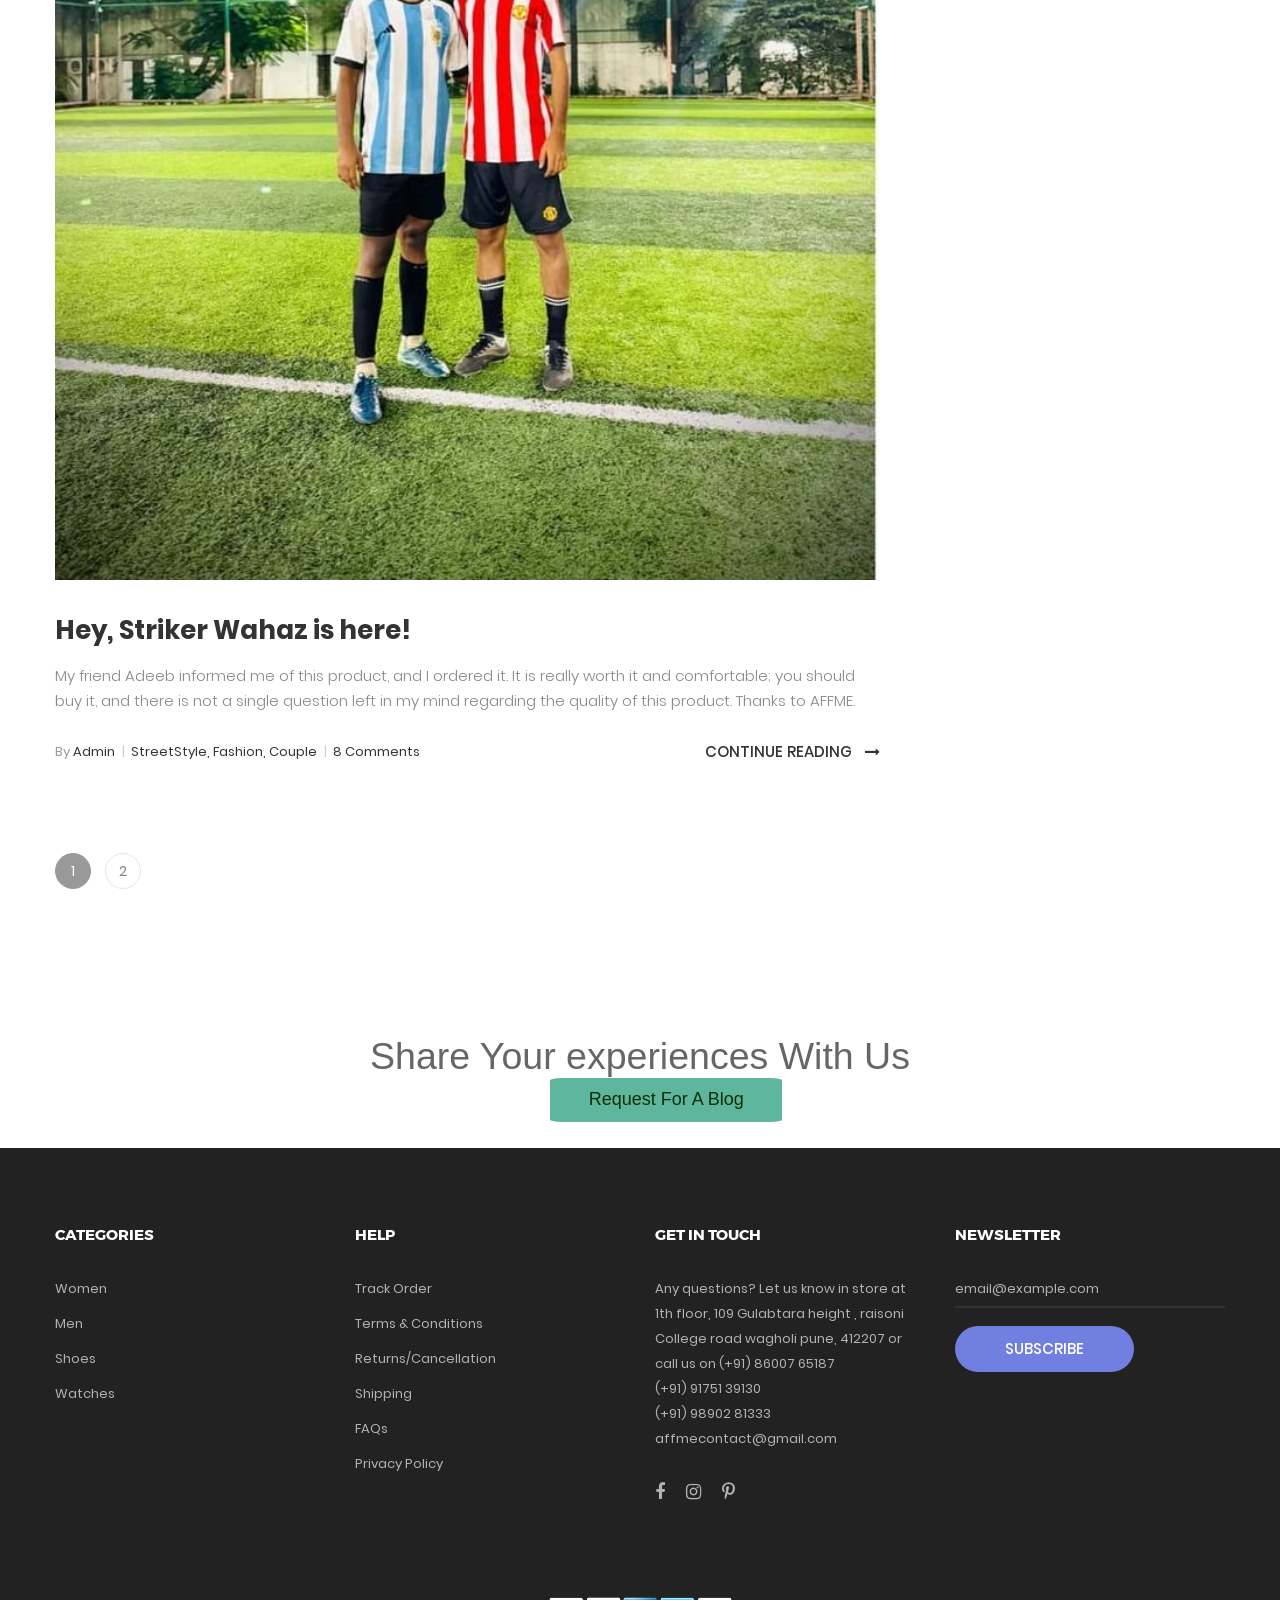
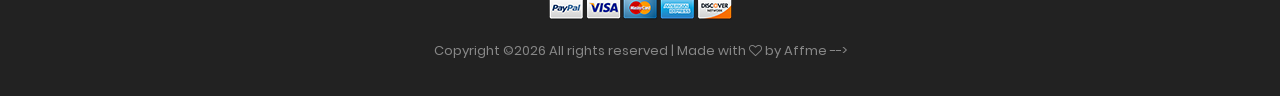
<file: blog.html>
<!DOCTYPE html>
<html lang="en">
<head>
	<title>Blog-affme</title>
	<meta charset="UTF-8">
	<meta name="viewport" content="width=device-width, initial-scale=1">
<!--===============================================================================================-->	
	<link rel="icon" type="image/png" href="favicon-32x32.png"/>
<!--===============================================================================================-->
	<link rel="stylesheet" type="text/css" href="vendor/bootstrap/css/bootstrap.min.css">
<!--===============================================================================================-->
	<link rel="stylesheet" type="text/css" href="fonts/font-awesome-4.7.0/css/font-awesome.min.css">
<!--===============================================================================================-->
	<link rel="stylesheet" type="text/css" href="fonts/iconic/css/material-design-iconic-font.min.css">
<!--===============================================================================================-->
	<link rel="stylesheet" type="text/css" href="fonts/linearicons-v1.0.0/icon-font.min.css">
<!--===============================================================================================-->
	<link rel="stylesheet" type="text/css" href="vendor/animate/animate.css">
<!--===============================================================================================-->	
	<link rel="stylesheet" type="text/css" href="vendor/css-hamburgers/hamburgers.min.css">
<!--===============================================================================================-->
	<link rel="stylesheet" type="text/css" href="vendor/animsition/css/animsition.min.css">
<!--===============================================================================================-->
	<link rel="stylesheet" type="text/css" href="vendor/select2/select2.min.css">
<!--===============================================================================================-->
	<link rel="stylesheet" type="text/css" href="vendor/perfect-scrollbar/perfect-scrollbar.css">
<!--===============================================================================================-->
	<link rel="stylesheet" type="text/css" href="css/util.css">
	<link rel="stylesheet" type="text/css" href="css/main.css">
<!--===============================================================================================-->
<link rel="icon"  href="favicon.png" type="image/x-icon">



<!-- Google tag (gtag.js) -->
<script async src="https://www.googletagmanager.com/gtag/js?id=G-VFBF15DQYM"></script>
<script>
  window.dataLayer = window.dataLayer || [];
  function gtag(){dataLayer.push(arguments);}
  gtag('js', new Date());

  gtag('config', 'G-VFBF15DQYM');
</script>

</head>
<body class="animsition">
	
	<!-- Header -->
	<header class="header-v4">
		<!-- Header desktop -->
		<div class="container-menu-desktop">
			<!-- Topbar -->
			<div class="top-bar">
				<div class="content-topbar flex-sb-m h-full container">
					<div class="left-top-bar">
						Free shipping for all over pune
					</div>

					<div class="right-top-bar flex-w h-full">
						<a href="contact.html" class="flex-c-m trans-04 p-lr-25">
							Help & FAQs
						</a>

						<a href="#" class="flex-c-m trans-04 p-lr-25">
							My Account
						</a>

						<a href="#" class="flex-c-m trans-04 p-lr-25">
							EN
						</a>

						<a href="#" class="flex-c-m trans-04 p-lr-25">
							USD
						</a>
					</div>
				</div>
			</div>

			<div class="wrap-menu-desktop how-shadow1">
				<nav class="limiter-menu-desktop container">
					
					<!-- Logo desktop -->		
					<a href="#" class="logo">
						<img src="affme logo.png" alt="IMG-LOGO">
					</a>

					<!-- Menu desktop -->
					<div class="menu-desktop">
						<ul class="main-menu">
							<li>
								<a href="index.html">Home</a>
								<ul class="sub-menu">
									<li><a href="index.html">Homepage 1</a></li>
									<!-- <li><a href="home-02html">Homepage 2</a></li>
									<li><a href="home-03html">Homepage 3</a></li> -->
								</ul>
							</li>

							<li>
								<a href="product.html">Shop</a>
							</li>

							<!-- <li class="label1" data-label1="Buy now">
								<a href="shoping-cart.html">Cart</a>
							</li> -->

							<li class="active-menu">
								<a href="blog.html">Blog & Review</a>
							</li>

							<li>
								<a href="about.html">About</a>
							</li>

							<li>
								<a href="contact.html">Contact</a>
							</li>
						</ul>
					</div>	

					<!-- Icon header -->
					<div class="wrap-icon-header flex-w flex-r-m">
						<div class="icon-header-item cl2 hov-cl1 trans-04 p-l-22 p-r-11 js-show-modal-search">
							<i class="zmdi zmdi-search"></i>
						</div>

						<div class="icon-header-item cl2 hov-cl1 trans-04 p-l-22 p-r-11 icon-header-noti js-show-cart" data-notify="0">
							<i class="zmdi zmdi-shopping-cart"></i>
						</div>

						<a href="#" class="icon-header-item cl2 hov-cl1 trans-04 p-l-22 p-r-11 icon-header-noti" data-notify="0">
							<i class="zmdi zmdi-favorite-outline"></i>
						</a>
					</div>
				</nav>
			</div>	
		</div>

		<!-- Header Mobile -->
		<div class="wrap-header-mobile">
			<!-- Logo moblie -->		
			<div class="logo-mobile">
				<a href="index.html"><img src="affme logo.png" alt="IMG-LOGO"></a>
			</div>

			<!-- Icon header -->
			<div class="wrap-icon-header flex-w flex-r-m m-r-15">
				<div class="icon-header-item cl2 hov-cl1 trans-04 p-r-11 js-show-modal-search">
					<i class="zmdi zmdi-search"></i>
				</div>

				<div class="icon-header-item cl2 hov-cl1 trans-04 p-r-11 p-l-10 icon-header-noti js-show-cart" data-notify="0">
					<i class="zmdi zmdi-shopping-cart"></i>
				</div>

				<a href="#" class="dis-block icon-header-item cl2 hov-cl1 trans-04 p-r-11 p-l-10 icon-header-noti" data-notify="0">
					<i class="zmdi zmdi-favorite-outline"></i>
				</a>
			</div>

			<!-- Button show menu -->
			<div class="btn-show-menu-mobile hamburger hamburger--squeeze">
				<span class="hamburger-box">
					<span class="hamburger-inner"></span>
				</span>
			</div>
		</div>


		<!-- Menu Mobile -->
		<div class="menu-mobile">
			<ul class="topbar-mobile">
				<li>
					<div class="left-top-bar">
						Free shipping all over pune
					</div>
				</li>

				<li>
					<div class="right-top-bar flex-w h-full">
						<a href="contact.html" class="flex-c-m p-lr-10 trans-04">
							Help & FAQs
						</a>

						<a href="#" class="flex-c-m p-lr-10 trans-04">
							My Account
						</a>

						<a href="#" class="flex-c-m p-lr-10 trans-04">
							EN
						</a>

						<a href="#" class="flex-c-m p-lr-10 trans-04">
							USD
						</a>
					</div>
				</li>
			</ul>

			<ul class="main-menu-m">
				<li>
					<a href="index.html">Home</a>
					<ul class="sub-menu-m">
						<li><a href="index.html">Homepage 1</a></li>
						<!-- <li><a href="home-02html">Homepage 2</a></li>
						<li><a href="home-03html">Homepage 3</a></li> -->
					</ul>
					<span class="arrow-main-menu-m">
						<i class="fa fa-angle-right" aria-hidden="true"></i>
					</span>
				</li>

				<li>
					<a href="product.html">Shop</a>
				</li>

			<!-- 	<li>
					<a href="shoping-cart.html" class="label1 rs1" data-label1="buy">Cart</a>
				</li> -->

				<li>
					<a href="blog.html">Blog & Review</a>
				</li>

				<li>
					<a href="about.html">About</a>
				</li>

				<li>
					<a href="contact.html">Contact</a>
				</li>
			</ul>
		</div>

		<!-- Modal Search -->
		<div class="modal-search-header flex-c-m trans-04 js-hide-modal-search">
			<div class="container-search-header">
				<button class="flex-c-m btn-hide-modal-search trans-04 js-hide-modal-search">
					<img src="images/icons/icon-close2.png" alt="CLOSE">
				</button>

				<form class="wrap-search-header flex-w p-l-15">
					<button class="flex-c-m trans-04">
						<i class="zmdi zmdi-search"></i>
					</button>
					<input class="plh3" type="text" name="search" placeholder="Search...">
				</form>
			</div>
		</div>
	</header>

	<!-- Cart -->
	<div class="wrap-header-cart js-panel-cart">
		<div class="s-full js-hide-cart"></div>

		<div class="header-cart flex-col-l p-l-65 p-r-25">
			<div class="header-cart-title flex-w flex-sb-m p-b-8">
				<span class="mtext-103 cl2">
					Your Cart
				</span>

				<div class="fs-35 lh-10 cl2 p-lr-5 pointer hov-cl1 trans-04 js-hide-cart">
					<i class="zmdi zmdi-close"></i>
				</div>
			</div>
			
			<div class="header-cart-content flex-w js-pscroll">
				<ul class="header-cart-wrapitem w-full">
					<!-- <li class="header-cart-item flex-w flex-t m-b-12">
						<div class="header-cart-item-img">
							<img src="argentina t shirt.jpg" alt="IMG">
						</div>

						<div class="header-cart-item-txt p-t-8">
							<a href="#" class="header-cart-item-name m-b-18 hov-cl1 trans-04">
								argentina
							</a>

							<span class="header-cart-item-info">
								1 x Rs 399.00
							</span>
						</div>
					</li> -->

					<!-- <li class="header-cart-item flex-w flex-t m-b-12">
						<div class="header-cart-item-img">
							<img src="images/item-cart-02.jpg" alt="IMG">
						</div>

						<div class="header-cart-item-txt p-t-8">
							<a href="#" class="header-cart-item-name m-b-18 hov-cl1 trans-04">
								Converse All Star
							</a>

							<span class="header-cart-item-info">
								1 x Rs399.00
							</span>
						</div>
					</li>

					<li class="header-cart-item flex-w flex-t m-b-12">
						<div class="header-cart-item-img">
							<img src="images/item-cart-03.jpg" alt="IMG">
						</div>

						<div class="header-cart-item-txt p-t-8">
							<a href="#" class="header-cart-item-name m-b-18 hov-cl1 trans-04">
								Nixon Porter Leather
							</a>

							<span class="header-cart-item-info">
								1 x Rs 299.00
							</span>
						</div>
					</li> -->
				</ul>
				
				<div class="w-full">
					<div class="header-cart-total w-full p-tb-40">
						Total: Rs 00.00
					</div>

					<div class="header-cart-buttons flex-w w-full">
						<a href="product.html" class="flex-c-m stext-101 cl0 size-107 bg3 bor2 hov-btn3 p-lr-15 trans-04 m-r-8 m-b-10">
							View Cart
						</a>

						<a href="#" class="flex-c-m stext-101 cl0 size-107 bg3 bor2 hov-btn3 p-lr-15 trans-04 m-b-10">
							Check Out
						</a>
					</div>
				</div>
			</div>
		</div>
	</div>

	<!-- Title page -->
	<section class="bg-img1 txt-center p-lr-15 p-tb-92" style="background-image: url('images/bg-02.jpg');">
		<h2 class="ltext-105 cl0 txt-center">
			Blog  
		</h2>
		<div class="f" style="font-style: oblique; font-size: xx-small; ">
		
		<br>
		<h5 style="color: white; margin-left: 0%;  padding-top: 2%;">"The rasp you love"</h5>
		</div>
	</section>	


	<!-- Content page -->
	<section class="bg0 p-t-62 p-b-60">
		<div class="container">
			<div class="row">
				<div class="col-md-8 col-lg-9 p-b-80">
					<div class="p-r-45 p-r-0-lg">
						<!-- item blog -->
						<div class="p-b-63">
							<a href="" class="hov-img0 how-pos5-parent">
								<img src="fardin blog.jpg" alt="IMG-BLOG">

								<div class="flex-col-c-m size-123 bg9 how-pos5">
									<span class="ltext-107 cl2 txt-center">
										19
									</span>

									<span class="stext-109 cl3 txt-center">
										Agu 2023
									</span>
								</div>
							</a>

							<div class="p-t-32" id="r1">
								<h4 class="p-b-15">
									<a href="#" class="ltext-108 cl2 hov-cl1 trans-04">
										I am Fardin
									</a>
								</h4>

								<p class="stext-117 cl6">
									
                              I am so happy to share this review that I got this best combo of t-shirt and lower. This is very comfortable and easy to wear, and the quality is also so good. me and my team is satisfied with this product. I heartly thank AFFME for this product.

								</p>

								<div class="flex-w flex-sb-m p-t-18">
									<span class="flex-w flex-m stext-111 cl2 p-r-30 m-tb-10">
										<span>
											<span class="cl4">By</span> Admin  
											<span class="cl12 m-l-4 m-r-6">|</span>
										</span>

										<span>
											StreetStyle, Fashion, Couple  
											<span class="cl12 m-l-4 m-r-6">|</span>
										</span>

										<span>
											9 Comments
										</span>
									</span>

									<a href=" https://forms.gle/TkVvdRRAMPs9qQ6s6" class="stext-101 cl2 hov-cl1 trans-04 m-tb-10">
										Continue Reading

										<i class="fa fa-long-arrow-right m-l-9"></i>
									</a>
								</div>
							</div>
						</div>

						<!-- item blog -->
						<div class="p-b-63">
							<a href="blog-detailhtml" class="hov-img0 how-pos5-parent">
								<img src="bolg1.jpg" alt="IMG-BLOG">

								<div class="flex-col-c-m size-123 bg9 how-pos5">
									<span class="ltext-107 cl2 txt-center">
										18
									</span>

									<span class="stext-109 cl3 txt-center">
										Nov 2023
									</span>
								</div>
							</a>

							<div class="p-t-32">
								<h4 class="p-b-15">
									<a href="blog-detailhtml" class="ltext-108 cl2 hov-cl1 trans-04">
										Hello Adeeb ,this side
									</a>
								</h4>

								<p class="stext-117 cl6">
									
                                    When I heard about this product, I ordered it, and as soon as I received it, I was happy that it had received my full acceptance, thanks to AFFME.

								</p>

								<div class="flex-w flex-sb-m p-t-18">
									<span class="flex-w flex-m stext-111 cl2 p-r-30 m-tb-10">
										<span>
											<span class="cl4">By</span> Admin  
											<span class="cl12 m-l-4 m-r-6">|</span>
										</span>

										<span>
											StreetStyle, Fashion, Couple  
											<span class="cl12 m-l-4 m-r-6">|</span>
										</span>

										<span>
											12 Comments
										</span>
									</span>

									<a href="https://forms.gle/TkVvdRRAMPs9qQ6s6" class="stext-101 cl2 hov-cl1 trans-04 m-tb-10">
										Continue Reading

										<i class="fa fa-long-arrow-right m-l-9"></i>
									</a>
								</div>
							</div>
						</div>

						<!-- item blog -->
						<div class="p-b-63">
							<a href="blog-detailhtml" class="hov-img0 how-pos5-parent">
								<img src="blog2.jpg" alt="IMG-BLOG">

								<div class="flex-col-c-m size-123 bg9 how-pos5">
									<span class="ltext-107 cl2 txt-center">
										16
									</span>

									<span class="stext-109 cl3 txt-center">
										dec 2023
									</span>
								</div>
							</a>

							<div class="p-t-32">
								<h4 class="p-b-15">
									<a href="blog-detailhtml" class="ltext-108 cl2 hov-cl1 trans-04">
										
                                  Hey, Striker Wahaz is here!

									</a>
								</h4>

								<p class="stext-117 cl6">
									
                                   My friend Adeeb informed me of this product, and I ordered it. It is really worth it and comfortable; you should buy it, and there is not a single question left in my mind regarding the quality of this product. Thanks to AFFME.

								</p>

								<div class="flex-w flex-sb-m p-t-18">
									<span class="flex-w flex-m stext-111 cl2 p-r-30 m-tb-10">
										<span>
											<span class="cl4">By</span> Admin  
											<span class="cl12 m-l-4 m-r-6">|</span>
										</span>

										<span>
											StreetStyle, Fashion, Couple  
											<span class="cl12 m-l-4 m-r-6">|</span>
										</span>

										<span>
											8 Comments
										</span>
									</span>

									<a href="https://forms.gle/TkVvdRRAMPs9qQ6s6" class="stext-101 cl2 hov-cl1 trans-04 m-tb-10">
										Continue Reading

										<i class="fa fa-long-arrow-right m-l-9"></i>
									</a>
								</div>
							</div>
						</div>

						<!-- Pagination -->
						<div class="flex-l-m flex-w w-full p-t-10 m-lr--7">
							<a href="#" class="flex-c-m how-pagination1 trans-04 m-all-7 active-pagination1">
								1
							</a>

							<a href="#" class="flex-c-m how-pagination1 trans-04 m-all-7">
								2
							</a>
						</div>
					</div>
				</div>

				<div class="col-md-4 col-lg-3 p-b-80">
					<div class="side-menu">
						<div class="bor17 of-hidden pos-relative">
							<input class="stext-103 cl2 plh4 size-116 p-l-28 p-r-55" type="text" name="search" placeholder="Search">

							<button class="flex-c-m size-122 ab-t-r fs-18 cl4 hov-cl1 trans-04">
								<i class="zmdi zmdi-search"></i>
							</button>
						</div>

						<div class="p-t-55">
							<h4 class="mtext-112 cl2 p-b-33">
								Categories
							</h4>

							<ul>
								<li class="bor18">
									<a href="#" class="dis-block stext-115 cl6 hov-cl1 trans-04 p-tb-8 p-lr-4">
										Fashion
									</a>
								</li>

								<li class="bor18">
									<a href="#" class="dis-block stext-115 cl6 hov-cl1 trans-04 p-tb-8 p-lr-4">
										Beauty
									</a>
								</li>

								<li class="bor18">
									<a href="#" class="dis-block stext-115 cl6 hov-cl1 trans-04 p-tb-8 p-lr-4">
										Street Style
									</a>
								</li>

								<li class="bor18">
									<a href="#" class="dis-block stext-115 cl6 hov-cl1 trans-04 p-tb-8 p-lr-4">
										Life Style
									</a>
								</li>

								<li class="bor18">
									<a href="#" class="dis-block stext-115 cl6 hov-cl1 trans-04 p-tb-8 p-lr-4">
										DIY & Crafts
									</a>
								</li>
							</ul>
						</div>

						<div class="p-t-65">
							<h4 class="mtext-112 cl2 p-b-33">
								Featured Products
							</h4>

							<ul>
								<li class="flex-w flex-t p-b-30">
									<a href="#" class="wrao-pic-w size-214 hov-ovelay1 m-r-20">
										<img src="India_football_team_jersey.jpg" alt="PRODUCT" style="width: 100PX; height: 100PX;">
									</a>

									<div class="size-215 flex-col-t p-t-8">
										<a href="#" class="stext-116 cl8 hov-cl1 trans-04">
											INDIAN TEAM JERSEY
										</a>

										<span class="stext-116 cl6 p-t-20">
											RS 399.00
										</span>
									</div>
								</li>

								<li class="flex-w flex-t p-b-30">
									<a href="#" class="wrao-pic-w size-214 hov-ovelay1 m-r-20">
										<img src="portugal t shirt.jpg" alt="PRODUCT" style="width: 100PX; height: 100PX;">
									</a>

									<div class="size-215 flex-col-t p-t-8">
										<a href="#" class="stext-116 cl8 hov-cl1 trans-04">
										RONALDO STRIKE
										</a>

										<span class="stext-116 cl6 p-t-20">
											Rs 399.00
										</span>
									</div>
								</li>

								<li class="flex-w flex-t p-b-30">
									<a href="#" class="wrao-pic-w size-214 hov-ovelay1 m-r-20">
										<img src="argentina t shirt.jpg" alt="PRODUCT" style="width: 100PX; height: 100PX;">
									</a>

									<div class="size-215 flex-col-t p-t-8">
										<a href="#" class="stext-116 cl8 hov-cl1 trans-04">
											Messsi vibes
										</a>

										<span class="stext-116 cl6 p-t-20">
											Rs 399.00
										</span>
									</div>
								</li>
							</ul>
						</div>

						<div class="p-t-55">
							<h4 class="mtext-112 cl2 p-b-20">
								Archive
							</h4>

							<ul>
								<li class="p-b-7">
									<a href="#" class="flex-w flex-sb-m stext-115 cl6 hov-cl1 trans-04 p-tb-2">
										<span>
											July 2023
										</span>

										<span>
											(9)
										</span>
									</a>
								</li>

								<li class="p-b-7">
									<a href="#" class="flex-w flex-sb-m stext-115 cl6 hov-cl1 trans-04 p-tb-2">
										<span>
											June 2023
										</span>

										<span>
											(39)
										</span>
									</a>
								</li>

								<li class="p-b-7">
									<a href="#" class="flex-w flex-sb-m stext-115 cl6 hov-cl1 trans-04 p-tb-2">
										<span>
											May 2023
										</span>

										<span>
											(29)
										</span>
									</a>
								</li>

								<li class="p-b-7">
									<a href="#" class="flex-w flex-sb-m stext-115 cl6 hov-cl1 trans-04 p-tb-2">
										<span>
											April  2023
										</span>

										<span>
											(35)
										</span>
									</a>
								</li>

								<li class="p-b-7">
									<a href="#" class="flex-w flex-sb-m stext-115 cl6 hov-cl1 trans-04 p-tb-2">
										<span>
											March 2023
										</span>

										<span>
											(22)
										</span>
									</a>
								</li>

								<li class="p-b-7">
									<a href="#" class="flex-w flex-sb-m stext-115 cl6 hov-cl1 trans-04 p-tb-2">
										<span>
											February 2023
										</span>

										<span>
											(32)
										</span>
									</a>
								</li>

								<li class="p-b-7">
									<a href="#" class="flex-w flex-sb-m stext-115 cl6 hov-cl1 trans-04 p-tb-2">
										<span>
											January 2023
										</span>

										<span>
											(21)
										</span>
									</a>
								</li>

								<li class="p-b-7">
									<a href="#" class="flex-w flex-sb-m stext-115 cl6 hov-cl1 trans-04 p-tb-2">
										<span>
											December 2023
										</span>

										<span>
											(26)
										</span>
									</a>
								</li>
							</ul>
						</div>

						<div class="p-t-50">
							<h4 class="mtext-112 cl2 p-b-27">
								Tags
							</h4>

							<div class="flex-w m-r--5">
								<a href="#" class="flex-c-m stext-107 cl6 size-301 bor7 p-lr-15 hov-tag1 trans-04 m-r-5 m-b-5">
									Fashion
								</a>

								<a href="#" class="flex-c-m stext-107 cl6 size-301 bor7 p-lr-15 hov-tag1 trans-04 m-r-5 m-b-5">
									Lifestyle
								</a>

								<a href="#" class="flex-c-m stext-107 cl6 size-301 bor7 p-lr-15 hov-tag1 trans-04 m-r-5 m-b-5">
									Denim
								</a>

								<a href="#" class="flex-c-m stext-107 cl6 size-301 bor7 p-lr-15 hov-tag1 trans-04 m-r-5 m-b-5">
									Streetstyle
								</a>

								<a href="#" class="flex-c-m stext-107 cl6 size-301 bor7 p-lr-15 hov-tag1 trans-04 m-r-5 m-b-5">
									Crafts
								</a>
							</div>
						</div>
					</div>
				</div>
			</div>
		</div>
	</section>	
	<div class="Resuest">
		<h1 style="text-align: center;">Share Your experiences With Us</h1>
		<button style="text-align: center; margin-left:43% ; border-radius: 5%;padding: 0.7%; background-color: rgb(94, 182, 157); margin-bottom: 2%;padding-left: 3%;padding-right: 3%;" ><a href="https://forms.gle/TkVvdRRAMPs9qQ6s6" style="text-decoration: none;color: rgb(11, 47, 11); font-size: large;">Request For A Blog</a></button>
	</div>
		

	<!-- Footer -->
	<footer class="bg3 p-t-75 p-b-32">
		<div class="container">
			<div class="row">
				<div class="col-sm-6 col-lg-3 p-b-50">
					<h4 class="stext-301 cl0 p-b-30">
						Categories
					</h4>

					<ul>
						<li class="p-b-10">
							<a href="product.html" class="stext-107 cl7 hov-cl1 trans-04">
								Women
							</a>
						</li>

						<li class="p-b-10">
							<a href="product.html" class="stext-107 cl7 hov-cl1 trans-04">
								Men
							</a>
						</li>

						<li class="p-b-10">
							<a href="product.html" class="stext-107 cl7 hov-cl1 trans-04">
								Shoes
							</a>
						</li>

						<li class="p-b-10">
							<a href="product.html" class="stext-107 cl7 hov-cl1 trans-04">
								Watches
							</a>
						</li>
					</ul>
				</div>

				<div class="col-sm-6 col-lg-3 p-b-50">
					<h4 class="stext-301 cl0 p-b-30">
						Help
					</h4>

					<ul>
						<li class="p-b-10">
							<a href="refund.html" class="stext-107 cl7 hov-cl1 trans-04">
								Track Order
							</a>
						</li>
						<li class="p-b-10">
							<a href="terms.html" class="stext-107 cl7 hov-cl1 trans-04">
								Terms & Conditions
							</a>
						</li>

						<li class="p-b-10">
							<a href="refund.html" class="stext-107 cl7 hov-cl1 trans-04">
								Returns/Cancellation  
							</a>
						</li>

						<li class="p-b-10">
							<a href="ship.html" class="stext-107 cl7 hov-cl1 trans-04">
								Shipping
							</a>
						</li>

						<li class="p-b-10">
							<a href="ship.html" class="stext-107 cl7 hov-cl1 trans-04">
								FAQs
							</a>
						</li>
						<li class="p-b-10">
							<a href="policy.html" class="stext-107 cl7 hov-cl1 trans-04">
								Privacy Policy
							</a>
						</li>
					</ul>
				</div>

				<div class="col-sm-6 col-lg-3 p-b-50">
					<h4 class="stext-301 cl0 p-b-30">
						GET IN TOUCH
					</h4>

					<p class="stext-107 cl7 size-201">
						Any questions? Let us know in store at 1th floor, 109 Gulabtara height , raisoni College road wagholi pune, 412207 or call us on (+91) 86007 65187<br>(+91) 91751 39130<br>(+91) 98902 81333<br>affmecontact@gmail.com
					</p>

					<div class="p-t-27">
						<a href="#" class="fs-18 cl7 hov-cl1 trans-04 m-r-16">
							<i class="fa fa-facebook"></i>
						</a>

						<a href="https://www.instagram.com/affme.shop" class="fs-18 cl7 hov-cl1 trans-04 m-r-16">
							<i class="fa fa-instagram"></i>
						</a>

						<a href="#" class="fs-18 cl7 hov-cl1 trans-04 m-r-16">
							<i class="fa fa-pinterest-p"></i>
						</a>
					</div>
				</div>

				<div class="col-sm-6 col-lg-3 p-b-50">
					<h4 class="stext-301 cl0 p-b-30">
						Newsletter
					</h4>

					<form>
						<div class="wrap-input1 w-full p-b-4">
							<input class="input1 bg-none plh1 stext-107 cl7" type="text" name="email" placeholder="email@example.com">
							<div class="focus-input1 trans-04"></div>
						</div>

						<div class="p-t-18">
							<button class="flex-c-m stext-101 cl0 size-103 bg1 bor1 hov-btn2 p-lr-15 trans-04">
								Subscribe
							</button>
						</div>
					</form>
				</div>
			</div>

			<div class="p-t-40">
				<div class="flex-c-m flex-w p-b-18">
					<a href="#" class="m-all-1">
						<img src="images/icons/icon-pay-01.png" alt="ICON-PAY">
					</a>

					<a href="#" class="m-all-1">
						<img src="images/icons/icon-pay-02.png" alt="ICON-PAY">
					</a>

					<a href="#" class="m-all-1">
						<img src="images/icons/icon-pay-03.png" alt="ICON-PAY">
					</a>

					<a href="#" class="m-all-1">
						<img src="images/icons/icon-pay-04.png" alt="ICON-PAY">
					</a>

					<a href="#" class="m-all-1">
						<img src="images/icons/icon-pay-05.png" alt="ICON-PAY">
					</a>
				</div>

				<p class="stext-107 cl6 txt-center">
					<!-- Link back to Colorlib can't be removed. Template is licensed under CC BY 3.0. -->
Copyright &copy;<script>document.write(new Date().getFullYear());</script> All rights reserved | Made with <i class="fa fa-heart-o" aria-hidden="true"></i> by Affme<!--  <a href="https://colorlib.com" target="_blank">Colorlib</a> &amp; distributed by <a href="https://themewagon.com" target="_blank">ThemeWagon</a>
<!-- Link back to Colorlib can't be removed. Template is licensed under CC BY 3.0. --> -->

				</p>
			</div>
		</div>
	</footer>


	<!-- Back to top -->
	<div class="btn-back-to-top" id="myBtn">
		<span class="symbol-btn-back-to-top">
			<i class="zmdi zmdi-chevron-up"></i>
		</span>
	</div>

<!--===============================================================================================-->	
	<script src="vendor/jquery/jquery-3.2.1.min.js"></script>
<!--===============================================================================================-->
	<script src="vendor/animsition/js/animsition.min.js"></script>
<!--===============================================================================================-->
	<script src="vendor/bootstrap/js/popper.js"></script>
	<script src="vendor/bootstrap/js/bootstrap.min.js"></script>
<!--===============================================================================================-->
	<script src="vendor/select2/select2.min.js"></script>
	<script>
		$(".js-select2").each(function(){
			$(this).select2({
				minimumResultsForSearch: 20,
				dropdownParent: $(this).next('.dropDownSelect2')
			});
		})
	</script>
<!--===============================================================================================-->
	<script src="vendor/MagnificPopup/jquery.magnific-popup.min.js"></script>
<!--===============================================================================================-->
	<script src="vendor/perfect-scrollbar/perfect-scrollbar.min.js"></script>
	<script>
		$('.js-pscroll').each(function(){
			$(this).css('position','relative');
			$(this).css('overflow','hidden');
			var ps = new PerfectScrollbar(this, {
				wheelSpeed: 1,
				scrollingThreshold: 1000,
				wheelPropagation: false,
			});

			$(window).on('resize', function(){
				ps.update();
			})
		});
	</script>
<!--===============================================================================================-->
	<script src="js/main.js"></script>

</body>
</html>
</file>
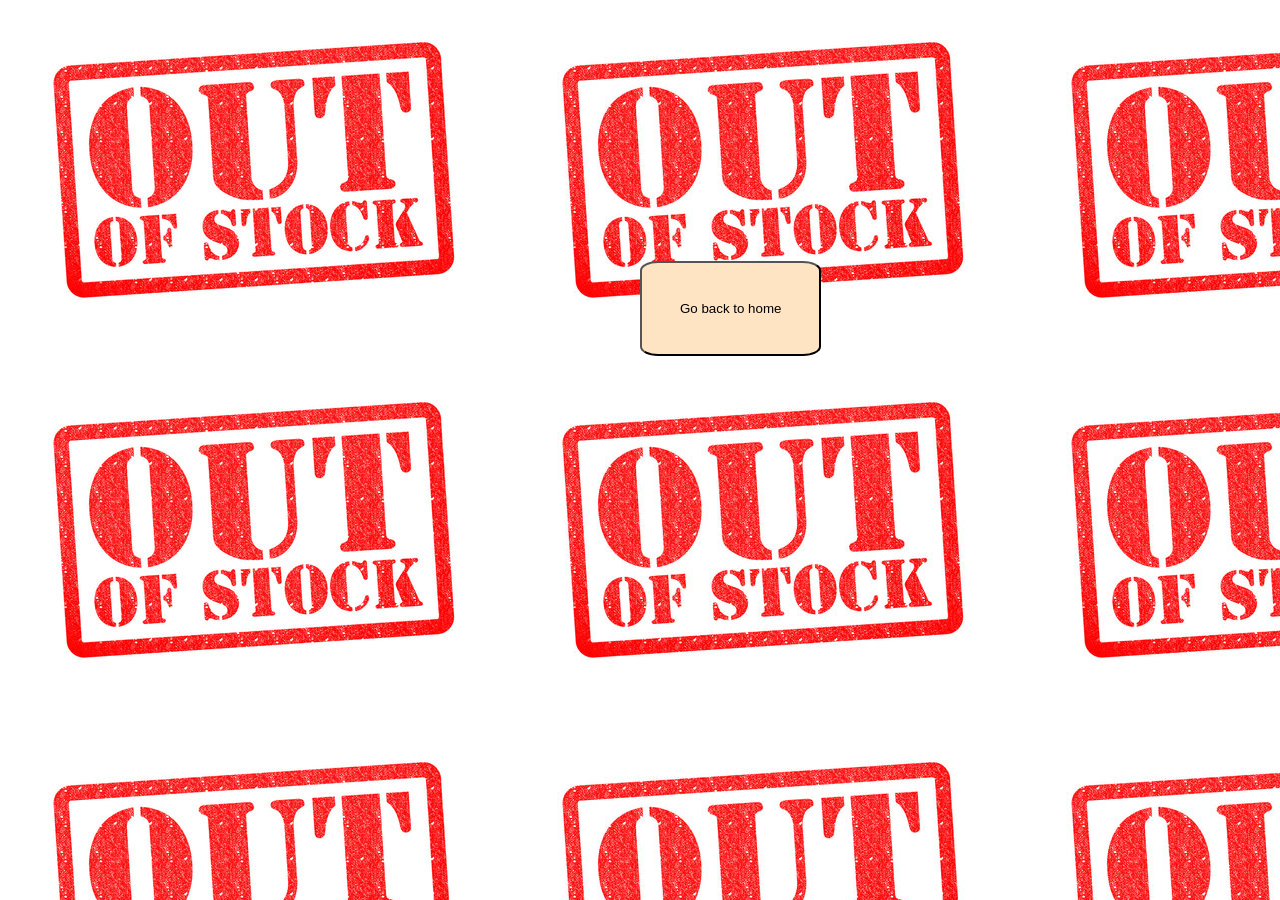
<file: outofstock.html>
<!DOCTYPE html>
<html lang="en">
<head>
    <meta charset="UTF-8">
    <meta name="viewport" content="width=device-width, initial-scale=1.0">
    <title>Document</title>
</head>
<body style="background-image: url(out\ of\ stock.jpg);">
    <button style="margin-top: 20%; margin-left: 50%;  background-color: bisque; border-radius: 10%; padding: 3%;"> <a href="index.html" style=" text-decoration: none ; color: black;">Go back to home </a></button>
</body>
</html>
</file>
<file: vendor/daterangepicker/daterangepicker.css>
.daterangepicker {
  position: absolute;
  color: inherit;
  background-color: #fff;
  border-radius: 4px;
  width: 278px;
  padding: 4px;
  margin-top: 1px;
  top: 100px;
  left: 20px;
  /* Calendars */ }
  .daterangepicker:before, .daterangepicker:after {
    position: absolute;
    display: inline-block;
    border-bottom-color: rgba(0, 0, 0, 0.2);
    content: ''; }
  .daterangepicker:before {
    top: -7px;
    border-right: 7px solid transparent;
    border-left: 7px solid transparent;
    border-bottom: 7px solid #ccc; }
  .daterangepicker:after {
    top: -6px;
    border-right: 6px solid transparent;
    border-bottom: 6px solid #fff;
    border-left: 6px solid transparent; }
  .daterangepicker.opensleft:before {
    right: 9px; }
  .daterangepicker.opensleft:after {
    right: 10px; }
  .daterangepicker.openscenter:before {
    left: 0;
    right: 0;
    width: 0;
    margin-left: auto;
    margin-right: auto; }
  .daterangepicker.openscenter:after {
    left: 0;
    right: 0;
    width: 0;
    margin-left: auto;
    margin-right: auto; }
  .daterangepicker.opensright:before {
    left: 9px; }
  .daterangepicker.opensright:after {
    left: 10px; }
  .daterangepicker.dropup {
    margin-top: -5px; }
    .daterangepicker.dropup:before {
      top: initial;
      bottom: -7px;
      border-bottom: initial;
      border-top: 7px solid #ccc; }
    .daterangepicker.dropup:after {
      top: initial;
      bottom: -6px;
      border-bottom: initial;
      border-top: 6px solid #fff; }
  .daterangepicker.dropdown-menu {
    max-width: none;
    z-index: 3001; }
  .daterangepicker.single .ranges, .daterangepicker.single .calendar {
    float: none; }
  .daterangepicker.show-calendar .calendar {
    display: block; }
  .daterangepicker .calendar {
    display: none;
    max-width: 270px;
    margin: 4px; }
    .daterangepicker .calendar.single .calendar-table {
      border: none; }
    .daterangepicker .calendar th, .daterangepicker .calendar td {
      white-space: nowrap;
      text-align: center;
      min-width: 32px; }
  .daterangepicker .calendar-table {
    border: 1px solid #fff;
    padding: 4px;
    border-radius: 4px;
    background-color: #fff; }
  .daterangepicker table {
    width: 100%;
    margin: 0; }
  .daterangepicker td, .daterangepicker th {
    text-align: center;
    width: 20px;
    height: 20px;
    border-radius: 4px;
    border: 1px solid transparent;
    white-space: nowrap;
    cursor: pointer; }
    .daterangepicker td.available:hover, .daterangepicker th.available:hover {
      background-color: #eee;
      border-color: transparent;
      color: inherit; }
    .daterangepicker td.week, .daterangepicker th.week {
      font-size: 80%;
      color: #ccc; }
  .daterangepicker td.off, .daterangepicker td.off.in-range, .daterangepicker td.off.start-date, .daterangepicker td.off.end-date {
    background-color: #fff;
    border-color: transparent;
    color: #999; }
  .daterangepicker td.in-range {
    background-color: #ebf4f8;
    border-color: transparent;
    color: #000;
    border-radius: 0; }
  .daterangepicker td.start-date {
    border-radius: 4px 0 0 4px; }
  .daterangepicker td.end-date {
    border-radius: 0 4px 4px 0; }
  .daterangepicker td.start-date.end-date {
    border-radius: 4px; }
  .daterangepicker td.active, .daterangepicker td.active:hover {
    background-color: #357ebd;
    border-color: transparent;
    color: #fff; }
  .daterangepicker th.month {
    width: auto; }
  .daterangepicker td.disabled, .daterangepicker option.disabled {
    color: #999;
    cursor: not-allowed;
    text-decoration: line-through; }
  .daterangepicker select.monthselect, .daterangepicker select.yearselect {
    font-size: 12px;
    padding: 1px;
    height: auto;
    margin: 0;
    cursor: default; }
  .daterangepicker select.monthselect {
    margin-right: 2%;
    width: 56%; }
  .daterangepicker select.yearselect {
    width: 40%; }
  .daterangepicker select.hourselect, .daterangepicker select.minuteselect, .daterangepicker select.secondselect, .daterangepicker select.ampmselect {
    width: 50px;
    margin-bottom: 0; }
  .daterangepicker .input-mini {
    border: 1px solid #ccc;
    border-radius: 4px;
    color: #555;
    height: 30px;
    line-height: 30px;
    display: block;
    vertical-align: middle;
    margin: 0 0 5px 0;
    padding: 0 6px 0 28px;
    width: 100%; }
    .daterangepicker .input-mini.active {
      border: 1px solid #08c;
      border-radius: 4px; }
  .daterangepicker .daterangepicker_input {
    position: relative; }
    .daterangepicker .daterangepicker_input i {
      position: absolute;
      left: 8px;
      top: 8px; }
  .daterangepicker.rtl .input-mini {
    padding-right: 28px;
    padding-left: 6px; }
  .daterangepicker.rtl .daterangepicker_input i {
    left: auto;
    right: 8px; }
  .daterangepicker .calendar-time {
    text-align: center;
    margin: 5px auto;
    line-height: 30px;
    position: relative;
    padding-left: 28px; }
    .daterangepicker .calendar-time select.disabled {
      color: #ccc;
      cursor: not-allowed; }

.ranges {
  font-size: 11px;
  float: none;
  margin: 4px;
  text-align: left; }
  .ranges ul {
    list-style: none;
    margin: 0 auto;
    padding: 0;
    width: 100%; }
  .ranges li {
    font-size: 13px;
    background-color: #f5f5f5;
    border: 1px solid #f5f5f5;
    border-radius: 4px;
    color: #08c;
    padding: 3px 12px;
    margin-bottom: 8px;
    cursor: pointer; }
    .ranges li:hover {
      background-color: #08c;
      border: 1px solid #08c;
      color: #fff; }
    .ranges li.active {
      background-color: #08c;
      border: 1px solid #08c;
      color: #fff; }

/*  Larger Screen Styling */
@media (min-width: 564px) {
  .daterangepicker {
    width: auto; }
    .daterangepicker .ranges ul {
      width: 160px; }
    .daterangepicker.single .ranges ul {
      width: 100%; }
    .daterangepicker.single .calendar.left {
      clear: none; }
    .daterangepicker.single.ltr .ranges, .daterangepicker.single.ltr .calendar {
      float: left; }
    .daterangepicker.single.rtl .ranges, .daterangepicker.single.rtl .calendar {
      float: right; }
    .daterangepicker.ltr {
      direction: ltr;
      text-align: left; }
      .daterangepicker.ltr .calendar.left {
        clear: left;
        margin-right: 0; }
        .daterangepicker.ltr .calendar.left .calendar-table {
          border-right: none;
          border-top-right-radius: 0;
          border-bottom-right-radius: 0; }
      .daterangepicker.ltr .calendar.right {
        margin-left: 0; }
        .daterangepicker.ltr .calendar.right .calendar-table {
          border-left: none;
          border-top-left-radius: 0;
          border-bottom-left-radius: 0; }
      .daterangepicker.ltr .left .daterangepicker_input {
        padding-right: 12px; }
      .daterangepicker.ltr .calendar.left .calendar-table {
        padding-right: 12px; }
      .daterangepicker.ltr .ranges, .daterangepicker.ltr .calendar {
        float: left; }
    .daterangepicker.rtl {
      direction: rtl;
      text-align: right; }
      .daterangepicker.rtl .calendar.left {
        clear: right;
        margin-left: 0; }
        .daterangepicker.rtl .calendar.left .calendar-table {
          border-left: none;
          border-top-left-radius: 0;
          border-bottom-left-radius: 0; }
      .daterangepicker.rtl .calendar.right {
        margin-right: 0; }
        .daterangepicker.rtl .calendar.right .calendar-table {
          border-right: none;
          border-top-right-radius: 0;
          border-bottom-right-radius: 0; }
      .daterangepicker.rtl .left .daterangepicker_input {
        padding-left: 12px; }
      .daterangepicker.rtl .calendar.left .calendar-table {
        padding-left: 12px; }
      .daterangepicker.rtl .ranges, .daterangepicker.rtl .calendar {
        text-align: right;
        float: right; } }
@media (min-width: 730px) {
  .daterangepicker .ranges {
    width: auto; }
  .daterangepicker.ltr .ranges {
    float: left; }
  .daterangepicker.rtl .ranges {
    float: right; }
  .daterangepicker .calendar.left {
    clear: none !important; } }
</file>
<file: vendor/perfect-scrollbar/perfect-scrollbar.css>
/*
 * Container style
 */
.ps {
  overflow: hidden !important;
  overflow-anchor: none;
  -ms-overflow-style: none;
  touch-action: auto;
  -ms-touch-action: auto;
}

/*
 * Scrollbar rail styles
 */
.ps__rail-x {
  display: none;
  opacity: 0;
  transition: background-color .2s linear, opacity .2s linear;
  -webkit-transition: background-color .2s linear, opacity .2s linear;
  height: 15px;
  /* there must be 'bottom' or 'top' for ps__rail-x */
  bottom: 0px;
  /* please don't change 'position' */
  position: absolute;
}

.ps__rail-y {
  display: none;
  opacity: 0;
  transition: background-color .2s linear, opacity .2s linear;
  -webkit-transition: background-color .2s linear, opacity .2s linear;
  width: 15px;
  /* there must be 'right' or 'left' for ps__rail-y */
  right: 0;
  /* please don't change 'position' */
  position: absolute;
}

.ps--active-x > .ps__rail-x,
.ps--active-y > .ps__rail-y {
  display: block;
  background-color: transparent;
}

.ps:hover > .ps__rail-x,
.ps:hover > .ps__rail-y,
.ps--focus > .ps__rail-x,
.ps--focus > .ps__rail-y,
.ps--scrolling-x > .ps__rail-x,
.ps--scrolling-y > .ps__rail-y {
  opacity: 0.6;
}

.ps__rail-x:hover,
.ps__rail-y:hover,
.ps__rail-x:focus,
.ps__rail-y:focus {
  background-color: #eee;
  opacity: 0.9;
}

/*
 * Scrollbar thumb styles
 */
.ps__thumb-x {
  background-color: #aaa;
  border-radius: 6px;
  transition: background-color .2s linear, height .2s ease-in-out;
  -webkit-transition: background-color .2s linear, height .2s ease-in-out;
  height: 6px;
  /* there must be 'bottom' for ps__thumb-x */
  bottom: 2px;
  /* please don't change 'position' */
  position: absolute;
}

.ps__thumb-y {
  background-color: #aaa;
  border-radius: 6px;
  transition: background-color .2s linear, width .2s ease-in-out;
  -webkit-transition: background-color .2s linear, width .2s ease-in-out;
  width: 6px;
  /* there must be 'right' for ps__thumb-y */
  right: 2px;
  /* please don't change 'position' */
  position: absolute;
}

.ps__rail-x:hover > .ps__thumb-x,
.ps__rail-x:focus > .ps__thumb-x {
  background-color: #999;
  height: 11px;
}

.ps__rail-y:hover > .ps__thumb-y,
.ps__rail-y:focus > .ps__thumb-y {
  background-color: #999;
  width: 11px;
}

/* MS supports */
@supports (-ms-overflow-style: none) {
  .ps {
    overflow: auto !important;
  }
}

@media screen and (-ms-high-contrast: active), (-ms-high-contrast: none) {
  .ps {
    overflow: auto !important;
  }
}
</file>
<file: css/util.css>
/*//////////////////////////////////////////////////////////////////
[ REBOOT ]*/
*, *:before, *:after {
	margin: 0px; 
	padding: 0px; 
	-webkit-box-sizing: border-box;
	-moz-box-sizing: border-box;
	box-sizing: border-box;
}

body, html {
	font-family: Arial, sans-serif;
	font-size: 15px;
	color: #666666;

	height: 100%;
	background-color: #fff;
	-webkit-box-sizing: border-box;
	-moz-box-sizing: border-box;
	box-sizing: border-box;
}

/*---------------------------------------------*/
a:focus {outline: none;}
a:hover {text-decoration: none;}

/*---------------------------------------------*/
h1,h2,h3,h4,h5,h6,p {margin: 0px;}

ul, li {
	margin: 0px;
	list-style-type: none;
}


/*---------------------------------------------*/
input, textarea, label {
	display: block;
	outline: none;
	border: none;
}

/*---------------------------------------------*/
button {
	outline: none;
	border: none;
	background: transparent;
	cursor: pointer;
}

button:focus {outline: none;}

iframe {border: none;}


/*//////////////////////////////////////////////////////////////////
[ FONT SIZE ]*/
.fs-1 {font-size: 1px;}
.fs-2 {font-size: 2px;}
.fs-3 {font-size: 3px;}
.fs-4 {font-size: 4px;}
.fs-5 {font-size: 5px;}
.fs-6 {font-size: 6px;}
.fs-7 {font-size: 7px;}
.fs-8 {font-size: 8px;}
.fs-9 {font-size: 9px;}
.fs-10 {font-size: 10px;}
.fs-11 {font-size: 11px;}
.fs-12 {font-size: 12px;}
.fs-13 {font-size: 13px;}
.fs-14 {font-size: 14px;}
.fs-15 {font-size: 15px;}
.fs-16 {font-size: 16px;}
.fs-17 {font-size: 17px;}
.fs-18 {font-size: 18px;}
.fs-19 {font-size: 19px;}
.fs-20 {font-size: 20px;}
.fs-21 {font-size: 21px;}
.fs-22 {font-size: 22px;}
.fs-23 {font-size: 23px;}
.fs-24 {font-size: 24px;}
.fs-25 {font-size: 25px;}
.fs-26 {font-size: 26px;}
.fs-27 {font-size: 27px;}
.fs-28 {font-size: 28px;}
.fs-29 {font-size: 29px;}
.fs-30 {font-size: 30px;}
.fs-31 {font-size: 31px;}
.fs-32 {font-size: 32px;}
.fs-33 {font-size: 33px;}
.fs-34 {font-size: 34px;}
.fs-35 {font-size: 35px;}
.fs-36 {font-size: 36px;}
.fs-37 {font-size: 37px;}
.fs-38 {font-size: 38px;}
.fs-39 {font-size: 39px;}
.fs-40 {font-size: 40px;}
.fs-41 {font-size: 41px;}
.fs-42 {font-size: 42px;}
.fs-43 {font-size: 43px;}
.fs-44 {font-size: 44px;}
.fs-45 {font-size: 45px;}
.fs-46 {font-size: 46px;}
.fs-47 {font-size: 47px;}
.fs-48 {font-size: 48px;}
.fs-49 {font-size: 49px;}
.fs-50 {font-size: 50px;}
.fs-51 {font-size: 51px;}
.fs-52 {font-size: 52px;}
.fs-53 {font-size: 53px;}
.fs-54 {font-size: 54px;}
.fs-55 {font-size: 55px;}
.fs-56 {font-size: 56px;}
.fs-57 {font-size: 57px;}
.fs-58 {font-size: 58px;}
.fs-59 {font-size: 59px;}
.fs-60 {font-size: 60px;}
.fs-61 {font-size: 61px;}
.fs-62 {font-size: 62px;}
.fs-63 {font-size: 63px;}
.fs-64 {font-size: 64px;}
.fs-65 {font-size: 65px;}
.fs-66 {font-size: 66px;}
.fs-67 {font-size: 67px;}
.fs-68 {font-size: 68px;}
.fs-69 {font-size: 69px;}
.fs-70 {font-size: 70px;}
.fs-71 {font-size: 71px;}
.fs-72 {font-size: 72px;}
.fs-73 {font-size: 73px;}
.fs-74 {font-size: 74px;}
.fs-75 {font-size: 75px;}
.fs-76 {font-size: 76px;}
.fs-77 {font-size: 77px;}
.fs-78 {font-size: 78px;}
.fs-79 {font-size: 79px;}
.fs-80 {font-size: 80px;}
.fs-81 {font-size: 81px;}
.fs-82 {font-size: 82px;}
.fs-83 {font-size: 83px;}
.fs-84 {font-size: 84px;}
.fs-85 {font-size: 85px;}
.fs-86 {font-size: 86px;}
.fs-87 {font-size: 87px;}
.fs-88 {font-size: 88px;}
.fs-89 {font-size: 89px;}
.fs-90 {font-size: 90px;}
.fs-91 {font-size: 91px;}
.fs-92 {font-size: 92px;}
.fs-93 {font-size: 93px;}
.fs-94 {font-size: 94px;}
.fs-95 {font-size: 95px;}
.fs-96 {font-size: 96px;}
.fs-97 {font-size: 97px;}
.fs-98 {font-size: 98px;}
.fs-99 {font-size: 99px;}
.fs-100 {font-size: 100px;}
.fs-101 {font-size: 101px;}
.fs-102 {font-size: 102px;}
.fs-103 {font-size: 103px;}
.fs-104 {font-size: 104px;}
.fs-105 {font-size: 105px;}
.fs-106 {font-size: 106px;}
.fs-107 {font-size: 107px;}
.fs-108 {font-size: 108px;}
.fs-109 {font-size: 109px;}
.fs-110 {font-size: 110px;}
.fs-111 {font-size: 111px;}
.fs-112 {font-size: 112px;}
.fs-113 {font-size: 113px;}
.fs-114 {font-size: 114px;}
.fs-115 {font-size: 115px;}
.fs-116 {font-size: 116px;}
.fs-117 {font-size: 117px;}
.fs-118 {font-size: 118px;}
.fs-119 {font-size: 119px;}
.fs-120 {font-size: 120px;}
.fs-121 {font-size: 121px;}
.fs-122 {font-size: 122px;}
.fs-123 {font-size: 123px;}
.fs-124 {font-size: 124px;}
.fs-125 {font-size: 125px;}
.fs-126 {font-size: 126px;}
.fs-127 {font-size: 127px;}
.fs-128 {font-size: 128px;}
.fs-129 {font-size: 129px;}
.fs-130 {font-size: 130px;}
.fs-131 {font-size: 131px;}
.fs-132 {font-size: 132px;}
.fs-133 {font-size: 133px;}
.fs-134 {font-size: 134px;}
.fs-135 {font-size: 135px;}
.fs-136 {font-size: 136px;}
.fs-137 {font-size: 137px;}
.fs-138 {font-size: 138px;}
.fs-139 {font-size: 139px;}
.fs-140 {font-size: 140px;}
.fs-141 {font-size: 141px;}
.fs-142 {font-size: 142px;}
.fs-143 {font-size: 143px;}
.fs-144 {font-size: 144px;}
.fs-145 {font-size: 145px;}
.fs-146 {font-size: 146px;}
.fs-147 {font-size: 147px;}
.fs-148 {font-size: 148px;}
.fs-149 {font-size: 149px;}
.fs-150 {font-size: 150px;}
.fs-151 {font-size: 151px;}
.fs-152 {font-size: 152px;}
.fs-153 {font-size: 153px;}
.fs-154 {font-size: 154px;}
.fs-155 {font-size: 155px;}
.fs-156 {font-size: 156px;}
.fs-157 {font-size: 157px;}
.fs-158 {font-size: 158px;}
.fs-159 {font-size: 159px;}
.fs-160 {font-size: 160px;}
.fs-161 {font-size: 161px;}
.fs-162 {font-size: 162px;}
.fs-163 {font-size: 163px;}
.fs-164 {font-size: 164px;}
.fs-165 {font-size: 165px;}
.fs-166 {font-size: 166px;}
.fs-167 {font-size: 167px;}
.fs-168 {font-size: 168px;}
.fs-169 {font-size: 169px;}
.fs-170 {font-size: 170px;}
.fs-171 {font-size: 171px;}
.fs-172 {font-size: 172px;}
.fs-173 {font-size: 173px;}
.fs-174 {font-size: 174px;}
.fs-175 {font-size: 175px;}
.fs-176 {font-size: 176px;}
.fs-177 {font-size: 177px;}
.fs-178 {font-size: 178px;}
.fs-179 {font-size: 179px;}
.fs-180 {font-size: 180px;}
.fs-181 {font-size: 181px;}
.fs-182 {font-size: 182px;}
.fs-183 {font-size: 183px;}
.fs-184 {font-size: 184px;}
.fs-185 {font-size: 185px;}
.fs-186 {font-size: 186px;}
.fs-187 {font-size: 187px;}
.fs-188 {font-size: 188px;}
.fs-189 {font-size: 189px;}
.fs-190 {font-size: 190px;}
.fs-191 {font-size: 191px;}
.fs-192 {font-size: 192px;}
.fs-193 {font-size: 193px;}
.fs-194 {font-size: 194px;}
.fs-195 {font-size: 195px;}
.fs-196 {font-size: 196px;}
.fs-197 {font-size: 197px;}
.fs-198 {font-size: 198px;}
.fs-199 {font-size: 199px;}
.fs-200 {font-size: 200px;}

/*//////////////////////////////////////////////////////////////////
[ PADDING ]*/
.p-t-0, .p-tb-0, .p-all-0 {padding-top: 0px;}
.p-t-1, .p-tb-1, .p-all-1 {padding-top: 1px;}
.p-t-2, .p-tb-2, .p-all-2 {padding-top: 2px;}
.p-t-3, .p-tb-3, .p-all-3 {padding-top: 3px;}
.p-t-4, .p-tb-4, .p-all-4 {padding-top: 4px;}
.p-t-5, .p-tb-5, .p-all-5 {padding-top: 5px;}
.p-t-6, .p-tb-6, .p-all-6 {padding-top: 6px;}
.p-t-7, .p-tb-7, .p-all-7 {padding-top: 7px;}
.p-t-8, .p-tb-8, .p-all-8 {padding-top: 8px;}
.p-t-9, .p-tb-9, .p-all-9 {padding-top: 9px;}
.p-t-10, .p-tb-10, .p-all-10 {padding-top: 10px;}
.p-t-11, .p-tb-11, .p-all-11 {padding-top: 11px;}
.p-t-12, .p-tb-12, .p-all-12 {padding-top: 12px;}
.p-t-13, .p-tb-13, .p-all-13 {padding-top: 13px;}
.p-t-14, .p-tb-14, .p-all-14 {padding-top: 14px;}
.p-t-15, .p-tb-15, .p-all-15 {padding-top: 15px;}
.p-t-16, .p-tb-16, .p-all-16 {padding-top: 16px;}
.p-t-17, .p-tb-17, .p-all-17 {padding-top: 17px;}
.p-t-18, .p-tb-18, .p-all-18 {padding-top: 18px;}
.p-t-19, .p-tb-19, .p-all-19 {padding-top: 19px;}
.p-t-20, .p-tb-20, .p-all-20 {padding-top: 20px;}
.p-t-21, .p-tb-21, .p-all-21 {padding-top: 21px;}
.p-t-22, .p-tb-22, .p-all-22 {padding-top: 22px;}
.p-t-23, .p-tb-23, .p-all-23 {padding-top: 23px;}
.p-t-24, .p-tb-24, .p-all-24 {padding-top: 24px;}
.p-t-25, .p-tb-25, .p-all-25 {padding-top: 25px;}
.p-t-26, .p-tb-26, .p-all-26 {padding-top: 26px;}
.p-t-27, .p-tb-27, .p-all-27 {padding-top: 27px;}
.p-t-28, .p-tb-28, .p-all-28 {padding-top: 28px;}
.p-t-29, .p-tb-29, .p-all-29 {padding-top: 29px;}
.p-t-30, .p-tb-30, .p-all-30 {padding-top: 30px;}
.p-t-31, .p-tb-31, .p-all-31 {padding-top: 31px;}
.p-t-32, .p-tb-32, .p-all-32 {padding-top: 32px;}
.p-t-33, .p-tb-33, .p-all-33 {padding-top: 33px;}
.p-t-34, .p-tb-34, .p-all-34 {padding-top: 34px;}
.p-t-35, .p-tb-35, .p-all-35 {padding-top: 35px;}
.p-t-36, .p-tb-36, .p-all-36 {padding-top: 36px;}
.p-t-37, .p-tb-37, .p-all-37 {padding-top: 37px;}
.p-t-38, .p-tb-38, .p-all-38 {padding-top: 38px;}
.p-t-39, .p-tb-39, .p-all-39 {padding-top: 39px;}
.p-t-40, .p-tb-40, .p-all-40 {padding-top: 40px;}
.p-t-41, .p-tb-41, .p-all-41 {padding-top: 41px;}
.p-t-42, .p-tb-42, .p-all-42 {padding-top: 42px;}
.p-t-43, .p-tb-43, .p-all-43 {padding-top: 43px;}
.p-t-44, .p-tb-44, .p-all-44 {padding-top: 44px;}
.p-t-45, .p-tb-45, .p-all-45 {padding-top: 45px;}
.p-t-46, .p-tb-46, .p-all-46 {padding-top: 46px;}
.p-t-47, .p-tb-47, .p-all-47 {padding-top: 47px;}
.p-t-48, .p-tb-48, .p-all-48 {padding-top: 48px;}
.p-t-49, .p-tb-49, .p-all-49 {padding-top: 49px;}
.p-t-50, .p-tb-50, .p-all-50 {padding-top: 50px;}
.p-t-51, .p-tb-51, .p-all-51 {padding-top: 51px;}
.p-t-52, .p-tb-52, .p-all-52 {padding-top: 52px;}
.p-t-53, .p-tb-53, .p-all-53 {padding-top: 53px;}
.p-t-54, .p-tb-54, .p-all-54 {padding-top: 54px;}
.p-t-55, .p-tb-55, .p-all-55 {padding-top: 55px;}
.p-t-56, .p-tb-56, .p-all-56 {padding-top: 56px;}
.p-t-57, .p-tb-57, .p-all-57 {padding-top: 57px;}
.p-t-58, .p-tb-58, .p-all-58 {padding-top: 58px;}
.p-t-59, .p-tb-59, .p-all-59 {padding-top: 59px;}
.p-t-60, .p-tb-60, .p-all-60 {padding-top: 60px;}
.p-t-61, .p-tb-61, .p-all-61 {padding-top: 61px;}
.p-t-62, .p-tb-62, .p-all-62 {padding-top: 62px;}
.p-t-63, .p-tb-63, .p-all-63 {padding-top: 63px;}
.p-t-64, .p-tb-64, .p-all-64 {padding-top: 64px;}
.p-t-65, .p-tb-65, .p-all-65 {padding-top: 65px;}
.p-t-66, .p-tb-66, .p-all-66 {padding-top: 66px;}
.p-t-67, .p-tb-67, .p-all-67 {padding-top: 67px;}
.p-t-68, .p-tb-68, .p-all-68 {padding-top: 68px;}
.p-t-69, .p-tb-69, .p-all-69 {padding-top: 69px;}
.p-t-70, .p-tb-70, .p-all-70 {padding-top: 70px;}
.p-t-71, .p-tb-71, .p-all-71 {padding-top: 71px;}
.p-t-72, .p-tb-72, .p-all-72 {padding-top: 72px;}
.p-t-73, .p-tb-73, .p-all-73 {padding-top: 73px;}
.p-t-74, .p-tb-74, .p-all-74 {padding-top: 74px;}
.p-t-75, .p-tb-75, .p-all-75 {padding-top: 75px;}
.p-t-76, .p-tb-76, .p-all-76 {padding-top: 76px;}
.p-t-77, .p-tb-77, .p-all-77 {padding-top: 77px;}
.p-t-78, .p-tb-78, .p-all-78 {padding-top: 78px;}
.p-t-79, .p-tb-79, .p-all-79 {padding-top: 79px;}
.p-t-80, .p-tb-80, .p-all-80 {padding-top: 80px;}
.p-t-81, .p-tb-81, .p-all-81 {padding-top: 81px;}
.p-t-82, .p-tb-82, .p-all-82 {padding-top: 82px;}
.p-t-83, .p-tb-83, .p-all-83 {padding-top: 83px;}
.p-t-84, .p-tb-84, .p-all-84 {padding-top: 84px;}
.p-t-85, .p-tb-85, .p-all-85 {padding-top: 85px;}
.p-t-86, .p-tb-86, .p-all-86 {padding-top: 86px;}
.p-t-87, .p-tb-87, .p-all-87 {padding-top: 87px;}
.p-t-88, .p-tb-88, .p-all-88 {padding-top: 88px;}
.p-t-89, .p-tb-89, .p-all-89 {padding-top: 89px;}
.p-t-90, .p-tb-90, .p-all-90 {padding-top: 90px;}
.p-t-91, .p-tb-91, .p-all-91 {padding-top: 91px;}
.p-t-92, .p-tb-92, .p-all-92 {padding-top: 92px;}
.p-t-93, .p-tb-93, .p-all-93 {padding-top: 93px;}
.p-t-94, .p-tb-94, .p-all-94 {padding-top: 94px;}
.p-t-95, .p-tb-95, .p-all-95 {padding-top: 95px;}
.p-t-96, .p-tb-96, .p-all-96 {padding-top: 96px;}
.p-t-97, .p-tb-97, .p-all-97 {padding-top: 97px;}
.p-t-98, .p-tb-98, .p-all-98 {padding-top: 98px;}
.p-t-99, .p-tb-99, .p-all-99 {padding-top: 99px;}
.p-t-100, .p-tb-100, .p-all-100 {padding-top: 100px;}
.p-t-101, .p-tb-101, .p-all-101 {padding-top: 101px;}
.p-t-102, .p-tb-102, .p-all-102 {padding-top: 102px;}
.p-t-103, .p-tb-103, .p-all-103 {padding-top: 103px;}
.p-t-104, .p-tb-104, .p-all-104 {padding-top: 104px;}
.p-t-105, .p-tb-105, .p-all-105 {padding-top: 105px;}
.p-t-106, .p-tb-106, .p-all-106 {padding-top: 106px;}
.p-t-107, .p-tb-107, .p-all-107 {padding-top: 107px;}
.p-t-108, .p-tb-108, .p-all-108 {padding-top: 108px;}
.p-t-109, .p-tb-109, .p-all-109 {padding-top: 109px;}
.p-t-110, .p-tb-110, .p-all-110 {padding-top: 110px;}
.p-t-111, .p-tb-111, .p-all-111 {padding-top: 111px;}
.p-t-112, .p-tb-112, .p-all-112 {padding-top: 112px;}
.p-t-113, .p-tb-113, .p-all-113 {padding-top: 113px;}
.p-t-114, .p-tb-114, .p-all-114 {padding-top: 114px;}
.p-t-115, .p-tb-115, .p-all-115 {padding-top: 115px;}
.p-t-116, .p-tb-116, .p-all-116 {padding-top: 116px;}
.p-t-117, .p-tb-117, .p-all-117 {padding-top: 117px;}
.p-t-118, .p-tb-118, .p-all-118 {padding-top: 118px;}
.p-t-119, .p-tb-119, .p-all-119 {padding-top: 119px;}
.p-t-120, .p-tb-120, .p-all-120 {padding-top: 120px;}
.p-t-121, .p-tb-121, .p-all-121 {padding-top: 121px;}
.p-t-122, .p-tb-122, .p-all-122 {padding-top: 122px;}
.p-t-123, .p-tb-123, .p-all-123 {padding-top: 123px;}
.p-t-124, .p-tb-124, .p-all-124 {padding-top: 124px;}
.p-t-125, .p-tb-125, .p-all-125 {padding-top: 125px;}
.p-t-126, .p-tb-126, .p-all-126 {padding-top: 126px;}
.p-t-127, .p-tb-127, .p-all-127 {padding-top: 127px;}
.p-t-128, .p-tb-128, .p-all-128 {padding-top: 128px;}
.p-t-129, .p-tb-129, .p-all-129 {padding-top: 129px;}
.p-t-130, .p-tb-130, .p-all-130 {padding-top: 130px;}
.p-t-131, .p-tb-131, .p-all-131 {padding-top: 131px;}
.p-t-132, .p-tb-132, .p-all-132 {padding-top: 132px;}
.p-t-133, .p-tb-133, .p-all-133 {padding-top: 133px;}
.p-t-134, .p-tb-134, .p-all-134 {padding-top: 134px;}
.p-t-135, .p-tb-135, .p-all-135 {padding-top: 135px;}
.p-t-136, .p-tb-136, .p-all-136 {padding-top: 136px;}
.p-t-137, .p-tb-137, .p-all-137 {padding-top: 137px;}
.p-t-138, .p-tb-138, .p-all-138 {padding-top: 138px;}
.p-t-139, .p-tb-139, .p-all-139 {padding-top: 139px;}
.p-t-140, .p-tb-140, .p-all-140 {padding-top: 140px;}
.p-t-141, .p-tb-141, .p-all-141 {padding-top: 141px;}
.p-t-142, .p-tb-142, .p-all-142 {padding-top: 142px;}
.p-t-143, .p-tb-143, .p-all-143 {padding-top: 143px;}
.p-t-144, .p-tb-144, .p-all-144 {padding-top: 144px;}
.p-t-145, .p-tb-145, .p-all-145 {padding-top: 145px;}
.p-t-146, .p-tb-146, .p-all-146 {padding-top: 146px;}
.p-t-147, .p-tb-147, .p-all-147 {padding-top: 147px;}
.p-t-148, .p-tb-148, .p-all-148 {padding-top: 148px;}
.p-t-149, .p-tb-149, .p-all-149 {padding-top: 149px;}
.p-t-150, .p-tb-150, .p-all-150 {padding-top: 150px;}
.p-t-151, .p-tb-151, .p-all-151 {padding-top: 151px;}
.p-t-152, .p-tb-152, .p-all-152 {padding-top: 152px;}
.p-t-153, .p-tb-153, .p-all-153 {padding-top: 153px;}
.p-t-154, .p-tb-154, .p-all-154 {padding-top: 154px;}
.p-t-155, .p-tb-155, .p-all-155 {padding-top: 155px;}
.p-t-156, .p-tb-156, .p-all-156 {padding-top: 156px;}
.p-t-157, .p-tb-157, .p-all-157 {padding-top: 157px;}
.p-t-158, .p-tb-158, .p-all-158 {padding-top: 158px;}
.p-t-159, .p-tb-159, .p-all-159 {padding-top: 159px;}
.p-t-160, .p-tb-160, .p-all-160 {padding-top: 160px;}
.p-t-161, .p-tb-161, .p-all-161 {padding-top: 161px;}
.p-t-162, .p-tb-162, .p-all-162 {padding-top: 162px;}
.p-t-163, .p-tb-163, .p-all-163 {padding-top: 163px;}
.p-t-164, .p-tb-164, .p-all-164 {padding-top: 164px;}
.p-t-165, .p-tb-165, .p-all-165 {padding-top: 165px;}
.p-t-166, .p-tb-166, .p-all-166 {padding-top: 166px;}
.p-t-167, .p-tb-167, .p-all-167 {padding-top: 167px;}
.p-t-168, .p-tb-168, .p-all-168 {padding-top: 168px;}
.p-t-169, .p-tb-169, .p-all-169 {padding-top: 169px;}
.p-t-170, .p-tb-170, .p-all-170 {padding-top: 170px;}
.p-t-171, .p-tb-171, .p-all-171 {padding-top: 171px;}
.p-t-172, .p-tb-172, .p-all-172 {padding-top: 172px;}
.p-t-173, .p-tb-173, .p-all-173 {padding-top: 173px;}
.p-t-174, .p-tb-174, .p-all-174 {padding-top: 174px;}
.p-t-175, .p-tb-175, .p-all-175 {padding-top: 175px;}
.p-t-176, .p-tb-176, .p-all-176 {padding-top: 176px;}
.p-t-177, .p-tb-177, .p-all-177 {padding-top: 177px;}
.p-t-178, .p-tb-178, .p-all-178 {padding-top: 178px;}
.p-t-179, .p-tb-179, .p-all-179 {padding-top: 179px;}
.p-t-180, .p-tb-180, .p-all-180 {padding-top: 180px;}
.p-t-181, .p-tb-181, .p-all-181 {padding-top: 181px;}
.p-t-182, .p-tb-182, .p-all-182 {padding-top: 182px;}
.p-t-183, .p-tb-183, .p-all-183 {padding-top: 183px;}
.p-t-184, .p-tb-184, .p-all-184 {padding-top: 184px;}
.p-t-185, .p-tb-185, .p-all-185 {padding-top: 185px;}
.p-t-186, .p-tb-186, .p-all-186 {padding-top: 186px;}
.p-t-187, .p-tb-187, .p-all-187 {padding-top: 187px;}
.p-t-188, .p-tb-188, .p-all-188 {padding-top: 188px;}
.p-t-189, .p-tb-189, .p-all-189 {padding-top: 189px;}
.p-t-190, .p-tb-190, .p-all-190 {padding-top: 190px;}
.p-t-191, .p-tb-191, .p-all-191 {padding-top: 191px;}
.p-t-192, .p-tb-192, .p-all-192 {padding-top: 192px;}
.p-t-193, .p-tb-193, .p-all-193 {padding-top: 193px;}
.p-t-194, .p-tb-194, .p-all-194 {padding-top: 194px;}
.p-t-195, .p-tb-195, .p-all-195 {padding-top: 195px;}
.p-t-196, .p-tb-196, .p-all-196 {padding-top: 196px;}
.p-t-197, .p-tb-197, .p-all-197 {padding-top: 197px;}
.p-t-198, .p-tb-198, .p-all-198 {padding-top: 198px;}
.p-t-199, .p-tb-199, .p-all-199 {padding-top: 199px;}
.p-t-200, .p-tb-200, .p-all-200 {padding-top: 200px;}
.p-t-201, .p-tb-201, .p-all-201 {padding-top: 201px;}
.p-t-202, .p-tb-202, .p-all-202 {padding-top: 202px;}
.p-t-203, .p-tb-203, .p-all-203 {padding-top: 203px;}
.p-t-204, .p-tb-204, .p-all-204 {padding-top: 204px;}
.p-t-205, .p-tb-205, .p-all-205 {padding-top: 205px;}
.p-t-206, .p-tb-206, .p-all-206 {padding-top: 206px;}
.p-t-207, .p-tb-207, .p-all-207 {padding-top: 207px;}
.p-t-208, .p-tb-208, .p-all-208 {padding-top: 208px;}
.p-t-209, .p-tb-209, .p-all-209 {padding-top: 209px;}
.p-t-210, .p-tb-210, .p-all-210 {padding-top: 210px;}
.p-t-211, .p-tb-211, .p-all-211 {padding-top: 211px;}
.p-t-212, .p-tb-212, .p-all-212 {padding-top: 212px;}
.p-t-213, .p-tb-213, .p-all-213 {padding-top: 213px;}
.p-t-214, .p-tb-214, .p-all-214 {padding-top: 214px;}
.p-t-215, .p-tb-215, .p-all-215 {padding-top: 215px;}
.p-t-216, .p-tb-216, .p-all-216 {padding-top: 216px;}
.p-t-217, .p-tb-217, .p-all-217 {padding-top: 217px;}
.p-t-218, .p-tb-218, .p-all-218 {padding-top: 218px;}
.p-t-219, .p-tb-219, .p-all-219 {padding-top: 219px;}
.p-t-220, .p-tb-220, .p-all-220 {padding-top: 220px;}
.p-t-221, .p-tb-221, .p-all-221 {padding-top: 221px;}
.p-t-222, .p-tb-222, .p-all-222 {padding-top: 222px;}
.p-t-223, .p-tb-223, .p-all-223 {padding-top: 223px;}
.p-t-224, .p-tb-224, .p-all-224 {padding-top: 224px;}
.p-t-225, .p-tb-225, .p-all-225 {padding-top: 225px;}
.p-t-226, .p-tb-226, .p-all-226 {padding-top: 226px;}
.p-t-227, .p-tb-227, .p-all-227 {padding-top: 227px;}
.p-t-228, .p-tb-228, .p-all-228 {padding-top: 228px;}
.p-t-229, .p-tb-229, .p-all-229 {padding-top: 229px;}
.p-t-230, .p-tb-230, .p-all-230 {padding-top: 230px;}
.p-t-231, .p-tb-231, .p-all-231 {padding-top: 231px;}
.p-t-232, .p-tb-232, .p-all-232 {padding-top: 232px;}
.p-t-233, .p-tb-233, .p-all-233 {padding-top: 233px;}
.p-t-234, .p-tb-234, .p-all-234 {padding-top: 234px;}
.p-t-235, .p-tb-235, .p-all-235 {padding-top: 235px;}
.p-t-236, .p-tb-236, .p-all-236 {padding-top: 236px;}
.p-t-237, .p-tb-237, .p-all-237 {padding-top: 237px;}
.p-t-238, .p-tb-238, .p-all-238 {padding-top: 238px;}
.p-t-239, .p-tb-239, .p-all-239 {padding-top: 239px;}
.p-t-240, .p-tb-240, .p-all-240 {padding-top: 240px;}
.p-t-241, .p-tb-241, .p-all-241 {padding-top: 241px;}
.p-t-242, .p-tb-242, .p-all-242 {padding-top: 242px;}
.p-t-243, .p-tb-243, .p-all-243 {padding-top: 243px;}
.p-t-244, .p-tb-244, .p-all-244 {padding-top: 244px;}
.p-t-245, .p-tb-245, .p-all-245 {padding-top: 245px;}
.p-t-246, .p-tb-246, .p-all-246 {padding-top: 246px;}
.p-t-247, .p-tb-247, .p-all-247 {padding-top: 247px;}
.p-t-248, .p-tb-248, .p-all-248 {padding-top: 248px;}
.p-t-249, .p-tb-249, .p-all-249 {padding-top: 249px;}
.p-t-250, .p-tb-250, .p-all-250 {padding-top: 250px;}
.p-t-251, .p-tb-251, .p-all-251 {padding-top: 251px;}
.p-t-252, .p-tb-252, .p-all-252 {padding-top: 252px;}
.p-t-253, .p-tb-253, .p-all-253 {padding-top: 253px;}
.p-t-254, .p-tb-254, .p-all-254 {padding-top: 254px;}
.p-t-255, .p-tb-255, .p-all-255 {padding-top: 255px;}
.p-t-256, .p-tb-256, .p-all-256 {padding-top: 256px;}
.p-t-257, .p-tb-257, .p-all-257 {padding-top: 257px;}
.p-t-258, .p-tb-258, .p-all-258 {padding-top: 258px;}
.p-t-259, .p-tb-259, .p-all-259 {padding-top: 259px;}
.p-t-260, .p-tb-260, .p-all-260 {padding-top: 260px;}
.p-t-261, .p-tb-261, .p-all-261 {padding-top: 261px;}
.p-t-262, .p-tb-262, .p-all-262 {padding-top: 262px;}
.p-t-263, .p-tb-263, .p-all-263 {padding-top: 263px;}
.p-t-264, .p-tb-264, .p-all-264 {padding-top: 264px;}
.p-t-265, .p-tb-265, .p-all-265 {padding-top: 265px;}
.p-t-266, .p-tb-266, .p-all-266 {padding-top: 266px;}
.p-t-267, .p-tb-267, .p-all-267 {padding-top: 267px;}
.p-t-268, .p-tb-268, .p-all-268 {padding-top: 268px;}
.p-t-269, .p-tb-269, .p-all-269 {padding-top: 269px;}
.p-t-270, .p-tb-270, .p-all-270 {padding-top: 270px;}
.p-t-271, .p-tb-271, .p-all-271 {padding-top: 271px;}
.p-t-272, .p-tb-272, .p-all-272 {padding-top: 272px;}
.p-t-273, .p-tb-273, .p-all-273 {padding-top: 273px;}
.p-t-274, .p-tb-274, .p-all-274 {padding-top: 274px;}
.p-t-275, .p-tb-275, .p-all-275 {padding-top: 275px;}
.p-t-276, .p-tb-276, .p-all-276 {padding-top: 276px;}
.p-t-277, .p-tb-277, .p-all-277 {padding-top: 277px;}
.p-t-278, .p-tb-278, .p-all-278 {padding-top: 278px;}
.p-t-279, .p-tb-279, .p-all-279 {padding-top: 279px;}
.p-t-280, .p-tb-280, .p-all-280 {padding-top: 280px;}
.p-t-281, .p-tb-281, .p-all-281 {padding-top: 281px;}
.p-t-282, .p-tb-282, .p-all-282 {padding-top: 282px;}
.p-t-283, .p-tb-283, .p-all-283 {padding-top: 283px;}
.p-t-284, .p-tb-284, .p-all-284 {padding-top: 284px;}
.p-t-285, .p-tb-285, .p-all-285 {padding-top: 285px;}
.p-t-286, .p-tb-286, .p-all-286 {padding-top: 286px;}
.p-t-287, .p-tb-287, .p-all-287 {padding-top: 287px;}
.p-t-288, .p-tb-288, .p-all-288 {padding-top: 288px;}
.p-t-289, .p-tb-289, .p-all-289 {padding-top: 289px;}
.p-t-290, .p-tb-290, .p-all-290 {padding-top: 290px;}
.p-t-291, .p-tb-291, .p-all-291 {padding-top: 291px;}
.p-t-292, .p-tb-292, .p-all-292 {padding-top: 292px;}
.p-t-293, .p-tb-293, .p-all-293 {padding-top: 293px;}
.p-t-294, .p-tb-294, .p-all-294 {padding-top: 294px;}
.p-t-295, .p-tb-295, .p-all-295 {padding-top: 295px;}
.p-t-296, .p-tb-296, .p-all-296 {padding-top: 296px;}
.p-t-297, .p-tb-297, .p-all-297 {padding-top: 297px;}
.p-t-298, .p-tb-298, .p-all-298 {padding-top: 298px;}
.p-t-299, .p-tb-299, .p-all-299 {padding-top: 299px;}
.p-t-300, .p-tb-300, .p-all-300 {padding-top: 300px;}
.p-b-0, .p-tb-0, .p-all-0 {padding-bottom: 0px;}
.p-b-1, .p-tb-1, .p-all-1 {padding-bottom: 1px;}
.p-b-2, .p-tb-2, .p-all-2 {padding-bottom: 2px;}
.p-b-3, .p-tb-3, .p-all-3 {padding-bottom: 3px;}
.p-b-4, .p-tb-4, .p-all-4 {padding-bottom: 4px;}
.p-b-5, .p-tb-5, .p-all-5 {padding-bottom: 5px;}
.p-b-6, .p-tb-6, .p-all-6 {padding-bottom: 6px;}
.p-b-7, .p-tb-7, .p-all-7 {padding-bottom: 7px;}
.p-b-8, .p-tb-8, .p-all-8 {padding-bottom: 8px;}
.p-b-9, .p-tb-9, .p-all-9 {padding-bottom: 9px;}
.p-b-10, .p-tb-10, .p-all-10 {padding-bottom: 10px;}
.p-b-11, .p-tb-11, .p-all-11 {padding-bottom: 11px;}
.p-b-12, .p-tb-12, .p-all-12 {padding-bottom: 12px;}
.p-b-13, .p-tb-13, .p-all-13 {padding-bottom: 13px;}
.p-b-14, .p-tb-14, .p-all-14 {padding-bottom: 14px;}
.p-b-15, .p-tb-15, .p-all-15 {padding-bottom: 15px;}
.p-b-16, .p-tb-16, .p-all-16 {padding-bottom: 16px;}
.p-b-17, .p-tb-17, .p-all-17 {padding-bottom: 17px;}
.p-b-18, .p-tb-18, .p-all-18 {padding-bottom: 18px;}
.p-b-19, .p-tb-19, .p-all-19 {padding-bottom: 19px;}
.p-b-20, .p-tb-20, .p-all-20 {padding-bottom: 20px;}
.p-b-21, .p-tb-21, .p-all-21 {padding-bottom: 21px;}
.p-b-22, .p-tb-22, .p-all-22 {padding-bottom: 22px;}
.p-b-23, .p-tb-23, .p-all-23 {padding-bottom: 23px;}
.p-b-24, .p-tb-24, .p-all-24 {padding-bottom: 24px;}
.p-b-25, .p-tb-25, .p-all-25 {padding-bottom: 25px;}
.p-b-26, .p-tb-26, .p-all-26 {padding-bottom: 26px;}
.p-b-27, .p-tb-27, .p-all-27 {padding-bottom: 27px;}
.p-b-28, .p-tb-28, .p-all-28 {padding-bottom: 28px;}
.p-b-29, .p-tb-29, .p-all-29 {padding-bottom: 29px;}
.p-b-30, .p-tb-30, .p-all-30 {padding-bottom: 30px;}
.p-b-31, .p-tb-31, .p-all-31 {padding-bottom: 31px;}
.p-b-32, .p-tb-32, .p-all-32 {padding-bottom: 32px;}
.p-b-33, .p-tb-33, .p-all-33 {padding-bottom: 33px;}
.p-b-34, .p-tb-34, .p-all-34 {padding-bottom: 34px;}
.p-b-35, .p-tb-35, .p-all-35 {padding-bottom: 35px;}
.p-b-36, .p-tb-36, .p-all-36 {padding-bottom: 36px;}
.p-b-37, .p-tb-37, .p-all-37 {padding-bottom: 37px;}
.p-b-38, .p-tb-38, .p-all-38 {padding-bottom: 38px;}
.p-b-39, .p-tb-39, .p-all-39 {padding-bottom: 39px;}
.p-b-40, .p-tb-40, .p-all-40 {padding-bottom: 40px;}
.p-b-41, .p-tb-41, .p-all-41 {padding-bottom: 41px;}
.p-b-42, .p-tb-42, .p-all-42 {padding-bottom: 42px;}
.p-b-43, .p-tb-43, .p-all-43 {padding-bottom: 43px;}
.p-b-44, .p-tb-44, .p-all-44 {padding-bottom: 44px;}
.p-b-45, .p-tb-45, .p-all-45 {padding-bottom: 45px;}
.p-b-46, .p-tb-46, .p-all-46 {padding-bottom: 46px;}
.p-b-47, .p-tb-47, .p-all-47 {padding-bottom: 47px;}
.p-b-48, .p-tb-48, .p-all-48 {padding-bottom: 48px;}
.p-b-49, .p-tb-49, .p-all-49 {padding-bottom: 49px;}
.p-b-50, .p-tb-50, .p-all-50 {padding-bottom: 50px;}
.p-b-51, .p-tb-51, .p-all-51 {padding-bottom: 51px;}
.p-b-52, .p-tb-52, .p-all-52 {padding-bottom: 52px;}
.p-b-53, .p-tb-53, .p-all-53 {padding-bottom: 53px;}
.p-b-54, .p-tb-54, .p-all-54 {padding-bottom: 54px;}
.p-b-55, .p-tb-55, .p-all-55 {padding-bottom: 55px;}
.p-b-56, .p-tb-56, .p-all-56 {padding-bottom: 56px;}
.p-b-57, .p-tb-57, .p-all-57 {padding-bottom: 57px;}
.p-b-58, .p-tb-58, .p-all-58 {padding-bottom: 58px;}
.p-b-59, .p-tb-59, .p-all-59 {padding-bottom: 59px;}
.p-b-60, .p-tb-60, .p-all-60 {padding-bottom: 60px;}
.p-b-61, .p-tb-61, .p-all-61 {padding-bottom: 61px;}
.p-b-62, .p-tb-62, .p-all-62 {padding-bottom: 62px;}
.p-b-63, .p-tb-63, .p-all-63 {padding-bottom: 63px;}
.p-b-64, .p-tb-64, .p-all-64 {padding-bottom: 64px;}
.p-b-65, .p-tb-65, .p-all-65 {padding-bottom: 65px;}
.p-b-66, .p-tb-66, .p-all-66 {padding-bottom: 66px;}
.p-b-67, .p-tb-67, .p-all-67 {padding-bottom: 67px;}
.p-b-68, .p-tb-68, .p-all-68 {padding-bottom: 68px;}
.p-b-69, .p-tb-69, .p-all-69 {padding-bottom: 69px;}
.p-b-70, .p-tb-70, .p-all-70 {padding-bottom: 70px;}
.p-b-71, .p-tb-71, .p-all-71 {padding-bottom: 71px;}
.p-b-72, .p-tb-72, .p-all-72 {padding-bottom: 72px;}
.p-b-73, .p-tb-73, .p-all-73 {padding-bottom: 73px;}
.p-b-74, .p-tb-74, .p-all-74 {padding-bottom: 74px;}
.p-b-75, .p-tb-75, .p-all-75 {padding-bottom: 75px;}
.p-b-76, .p-tb-76, .p-all-76 {padding-bottom: 76px;}
.p-b-77, .p-tb-77, .p-all-77 {padding-bottom: 77px;}
.p-b-78, .p-tb-78, .p-all-78 {padding-bottom: 78px;}
.p-b-79, .p-tb-79, .p-all-79 {padding-bottom: 79px;}
.p-b-80, .p-tb-80, .p-all-80 {padding-bottom: 80px;}
.p-b-81, .p-tb-81, .p-all-81 {padding-bottom: 81px;}
.p-b-82, .p-tb-82, .p-all-82 {padding-bottom: 82px;}
.p-b-83, .p-tb-83, .p-all-83 {padding-bottom: 83px;}
.p-b-84, .p-tb-84, .p-all-84 {padding-bottom: 84px;}
.p-b-85, .p-tb-85, .p-all-85 {padding-bottom: 85px;}
.p-b-86, .p-tb-86, .p-all-86 {padding-bottom: 86px;}
.p-b-87, .p-tb-87, .p-all-87 {padding-bottom: 87px;}
.p-b-88, .p-tb-88, .p-all-88 {padding-bottom: 88px;}
.p-b-89, .p-tb-89, .p-all-89 {padding-bottom: 89px;}
.p-b-90, .p-tb-90, .p-all-90 {padding-bottom: 90px;}
.p-b-91, .p-tb-91, .p-all-91 {padding-bottom: 91px;}
.p-b-92, .p-tb-92, .p-all-92 {padding-bottom: 92px;}
.p-b-93, .p-tb-93, .p-all-93 {padding-bottom: 93px;}
.p-b-94, .p-tb-94, .p-all-94 {padding-bottom: 94px;}
.p-b-95, .p-tb-95, .p-all-95 {padding-bottom: 95px;}
.p-b-96, .p-tb-96, .p-all-96 {padding-bottom: 96px;}
.p-b-97, .p-tb-97, .p-all-97 {padding-bottom: 97px;}
.p-b-98, .p-tb-98, .p-all-98 {padding-bottom: 98px;}
.p-b-99, .p-tb-99, .p-all-99 {padding-bottom: 99px;}
.p-b-100, .p-tb-100, .p-all-100 {padding-bottom: 100px;}
.p-b-101, .p-tb-101, .p-all-101 {padding-bottom: 101px;}
.p-b-102, .p-tb-102, .p-all-102 {padding-bottom: 102px;}
.p-b-103, .p-tb-103, .p-all-103 {padding-bottom: 103px;}
.p-b-104, .p-tb-104, .p-all-104 {padding-bottom: 104px;}
.p-b-105, .p-tb-105, .p-all-105 {padding-bottom: 105px;}
.p-b-106, .p-tb-106, .p-all-106 {padding-bottom: 106px;}
.p-b-107, .p-tb-107, .p-all-107 {padding-bottom: 107px;}
.p-b-108, .p-tb-108, .p-all-108 {padding-bottom: 108px;}
.p-b-109, .p-tb-109, .p-all-109 {padding-bottom: 109px;}
.p-b-110, .p-tb-110, .p-all-110 {padding-bottom: 110px;}
.p-b-111, .p-tb-111, .p-all-111 {padding-bottom: 111px;}
.p-b-112, .p-tb-112, .p-all-112 {padding-bottom: 112px;}
.p-b-113, .p-tb-113, .p-all-113 {padding-bottom: 113px;}
.p-b-114, .p-tb-114, .p-all-114 {padding-bottom: 114px;}
.p-b-115, .p-tb-115, .p-all-115 {padding-bottom: 115px;}
.p-b-116, .p-tb-116, .p-all-116 {padding-bottom: 116px;}
.p-b-117, .p-tb-117, .p-all-117 {padding-bottom: 117px;}
.p-b-118, .p-tb-118, .p-all-118 {padding-bottom: 118px;}
.p-b-119, .p-tb-119, .p-all-119 {padding-bottom: 119px;}
.p-b-120, .p-tb-120, .p-all-120 {padding-bottom: 120px;}
.p-b-121, .p-tb-121, .p-all-121 {padding-bottom: 121px;}
.p-b-122, .p-tb-122, .p-all-122 {padding-bottom: 122px;}
.p-b-123, .p-tb-123, .p-all-123 {padding-bottom: 123px;}
.p-b-124, .p-tb-124, .p-all-124 {padding-bottom: 124px;}
.p-b-125, .p-tb-125, .p-all-125 {padding-bottom: 125px;}
.p-b-126, .p-tb-126, .p-all-126 {padding-bottom: 126px;}
.p-b-127, .p-tb-127, .p-all-127 {padding-bottom: 127px;}
.p-b-128, .p-tb-128, .p-all-128 {padding-bottom: 128px;}
.p-b-129, .p-tb-129, .p-all-129 {padding-bottom: 129px;}
.p-b-130, .p-tb-130, .p-all-130 {padding-bottom: 130px;}
.p-b-131, .p-tb-131, .p-all-131 {padding-bottom: 131px;}
.p-b-132, .p-tb-132, .p-all-132 {padding-bottom: 132px;}
.p-b-133, .p-tb-133, .p-all-133 {padding-bottom: 133px;}
.p-b-134, .p-tb-134, .p-all-134 {padding-bottom: 134px;}
.p-b-135, .p-tb-135, .p-all-135 {padding-bottom: 135px;}
.p-b-136, .p-tb-136, .p-all-136 {padding-bottom: 136px;}
.p-b-137, .p-tb-137, .p-all-137 {padding-bottom: 137px;}
.p-b-138, .p-tb-138, .p-all-138 {padding-bottom: 138px;}
.p-b-139, .p-tb-139, .p-all-139 {padding-bottom: 139px;}
.p-b-140, .p-tb-140, .p-all-140 {padding-bottom: 140px;}
.p-b-141, .p-tb-141, .p-all-141 {padding-bottom: 141px;}
.p-b-142, .p-tb-142, .p-all-142 {padding-bottom: 142px;}
.p-b-143, .p-tb-143, .p-all-143 {padding-bottom: 143px;}
.p-b-144, .p-tb-144, .p-all-144 {padding-bottom: 144px;}
.p-b-145, .p-tb-145, .p-all-145 {padding-bottom: 145px;}
.p-b-146, .p-tb-146, .p-all-146 {padding-bottom: 146px;}
.p-b-147, .p-tb-147, .p-all-147 {padding-bottom: 147px;}
.p-b-148, .p-tb-148, .p-all-148 {padding-bottom: 148px;}
.p-b-149, .p-tb-149, .p-all-149 {padding-bottom: 149px;}
.p-b-150, .p-tb-150, .p-all-150 {padding-bottom: 150px;}
.p-b-151, .p-tb-151, .p-all-151 {padding-bottom: 151px;}
.p-b-152, .p-tb-152, .p-all-152 {padding-bottom: 152px;}
.p-b-153, .p-tb-153, .p-all-153 {padding-bottom: 153px;}
.p-b-154, .p-tb-154, .p-all-154 {padding-bottom: 154px;}
.p-b-155, .p-tb-155, .p-all-155 {padding-bottom: 155px;}
.p-b-156, .p-tb-156, .p-all-156 {padding-bottom: 156px;}
.p-b-157, .p-tb-157, .p-all-157 {padding-bottom: 157px;}
.p-b-158, .p-tb-158, .p-all-158 {padding-bottom: 158px;}
.p-b-159, .p-tb-159, .p-all-159 {padding-bottom: 159px;}
.p-b-160, .p-tb-160, .p-all-160 {padding-bottom: 160px;}
.p-b-161, .p-tb-161, .p-all-161 {padding-bottom: 161px;}
.p-b-162, .p-tb-162, .p-all-162 {padding-bottom: 162px;}
.p-b-163, .p-tb-163, .p-all-163 {padding-bottom: 163px;}
.p-b-164, .p-tb-164, .p-all-164 {padding-bottom: 164px;}
.p-b-165, .p-tb-165, .p-all-165 {padding-bottom: 165px;}
.p-b-166, .p-tb-166, .p-all-166 {padding-bottom: 166px;}
.p-b-167, .p-tb-167, .p-all-167 {padding-bottom: 167px;}
.p-b-168, .p-tb-168, .p-all-168 {padding-bottom: 168px;}
.p-b-169, .p-tb-169, .p-all-169 {padding-bottom: 169px;}
.p-b-170, .p-tb-170, .p-all-170 {padding-bottom: 170px;}
.p-b-171, .p-tb-171, .p-all-171 {padding-bottom: 171px;}
.p-b-172, .p-tb-172, .p-all-172 {padding-bottom: 172px;}
.p-b-173, .p-tb-173, .p-all-173 {padding-bottom: 173px;}
.p-b-174, .p-tb-174, .p-all-174 {padding-bottom: 174px;}
.p-b-175, .p-tb-175, .p-all-175 {padding-bottom: 175px;}
.p-b-176, .p-tb-176, .p-all-176 {padding-bottom: 176px;}
.p-b-177, .p-tb-177, .p-all-177 {padding-bottom: 177px;}
.p-b-178, .p-tb-178, .p-all-178 {padding-bottom: 178px;}
.p-b-179, .p-tb-179, .p-all-179 {padding-bottom: 179px;}
.p-b-180, .p-tb-180, .p-all-180 {padding-bottom: 180px;}
.p-b-181, .p-tb-181, .p-all-181 {padding-bottom: 181px;}
.p-b-182, .p-tb-182, .p-all-182 {padding-bottom: 182px;}
.p-b-183, .p-tb-183, .p-all-183 {padding-bottom: 183px;}
.p-b-184, .p-tb-184, .p-all-184 {padding-bottom: 184px;}
.p-b-185, .p-tb-185, .p-all-185 {padding-bottom: 185px;}
.p-b-186, .p-tb-186, .p-all-186 {padding-bottom: 186px;}
.p-b-187, .p-tb-187, .p-all-187 {padding-bottom: 187px;}
.p-b-188, .p-tb-188, .p-all-188 {padding-bottom: 188px;}
.p-b-189, .p-tb-189, .p-all-189 {padding-bottom: 189px;}
.p-b-190, .p-tb-190, .p-all-190 {padding-bottom: 190px;}
.p-b-191, .p-tb-191, .p-all-191 {padding-bottom: 191px;}
.p-b-192, .p-tb-192, .p-all-192 {padding-bottom: 192px;}
.p-b-193, .p-tb-193, .p-all-193 {padding-bottom: 193px;}
.p-b-194, .p-tb-194, .p-all-194 {padding-bottom: 194px;}
.p-b-195, .p-tb-195, .p-all-195 {padding-bottom: 195px;}
.p-b-196, .p-tb-196, .p-all-196 {padding-bottom: 196px;}
.p-b-197, .p-tb-197, .p-all-197 {padding-bottom: 197px;}
.p-b-198, .p-tb-198, .p-all-198 {padding-bottom: 198px;}
.p-b-199, .p-tb-199, .p-all-199 {padding-bottom: 199px;}
.p-b-200, .p-tb-200, .p-all-200 {padding-bottom: 200px;}
.p-b-201, .p-tb-201, .p-all-201 {padding-bottom: 201px;}
.p-b-202, .p-tb-202, .p-all-202 {padding-bottom: 202px;}
.p-b-203, .p-tb-203, .p-all-203 {padding-bottom: 203px;}
.p-b-204, .p-tb-204, .p-all-204 {padding-bottom: 204px;}
.p-b-205, .p-tb-205, .p-all-205 {padding-bottom: 205px;}
.p-b-206, .p-tb-206, .p-all-206 {padding-bottom: 206px;}
.p-b-207, .p-tb-207, .p-all-207 {padding-bottom: 207px;}
.p-b-208, .p-tb-208, .p-all-208 {padding-bottom: 208px;}
.p-b-209, .p-tb-209, .p-all-209 {padding-bottom: 209px;}
.p-b-210, .p-tb-210, .p-all-210 {padding-bottom: 210px;}
.p-b-211, .p-tb-211, .p-all-211 {padding-bottom: 211px;}
.p-b-212, .p-tb-212, .p-all-212 {padding-bottom: 212px;}
.p-b-213, .p-tb-213, .p-all-213 {padding-bottom: 213px;}
.p-b-214, .p-tb-214, .p-all-214 {padding-bottom: 214px;}
.p-b-215, .p-tb-215, .p-all-215 {padding-bottom: 215px;}
.p-b-216, .p-tb-216, .p-all-216 {padding-bottom: 216px;}
.p-b-217, .p-tb-217, .p-all-217 {padding-bottom: 217px;}
.p-b-218, .p-tb-218, .p-all-218 {padding-bottom: 218px;}
.p-b-219, .p-tb-219, .p-all-219 {padding-bottom: 219px;}
.p-b-220, .p-tb-220, .p-all-220 {padding-bottom: 220px;}
.p-b-221, .p-tb-221, .p-all-221 {padding-bottom: 221px;}
.p-b-222, .p-tb-222, .p-all-222 {padding-bottom: 222px;}
.p-b-223, .p-tb-223, .p-all-223 {padding-bottom: 223px;}
.p-b-224, .p-tb-224, .p-all-224 {padding-bottom: 224px;}
.p-b-225, .p-tb-225, .p-all-225 {padding-bottom: 225px;}
.p-b-226, .p-tb-226, .p-all-226 {padding-bottom: 226px;}
.p-b-227, .p-tb-227, .p-all-227 {padding-bottom: 227px;}
.p-b-228, .p-tb-228, .p-all-228 {padding-bottom: 228px;}
.p-b-229, .p-tb-229, .p-all-229 {padding-bottom: 229px;}
.p-b-230, .p-tb-230, .p-all-230 {padding-bottom: 230px;}
.p-b-231, .p-tb-231, .p-all-231 {padding-bottom: 231px;}
.p-b-232, .p-tb-232, .p-all-232 {padding-bottom: 232px;}
.p-b-233, .p-tb-233, .p-all-233 {padding-bottom: 233px;}
.p-b-234, .p-tb-234, .p-all-234 {padding-bottom: 234px;}
.p-b-235, .p-tb-235, .p-all-235 {padding-bottom: 235px;}
.p-b-236, .p-tb-236, .p-all-236 {padding-bottom: 236px;}
.p-b-237, .p-tb-237, .p-all-237 {padding-bottom: 237px;}
.p-b-238, .p-tb-238, .p-all-238 {padding-bottom: 238px;}
.p-b-239, .p-tb-239, .p-all-239 {padding-bottom: 239px;}
.p-b-240, .p-tb-240, .p-all-240 {padding-bottom: 240px;}
.p-b-241, .p-tb-241, .p-all-241 {padding-bottom: 241px;}
.p-b-242, .p-tb-242, .p-all-242 {padding-bottom: 242px;}
.p-b-243, .p-tb-243, .p-all-243 {padding-bottom: 243px;}
.p-b-244, .p-tb-244, .p-all-244 {padding-bottom: 244px;}
.p-b-245, .p-tb-245, .p-all-245 {padding-bottom: 245px;}
.p-b-246, .p-tb-246, .p-all-246 {padding-bottom: 246px;}
.p-b-247, .p-tb-247, .p-all-247 {padding-bottom: 247px;}
.p-b-248, .p-tb-248, .p-all-248 {padding-bottom: 248px;}
.p-b-249, .p-tb-249, .p-all-249 {padding-bottom: 249px;}
.p-b-250, .p-tb-250, .p-all-250 {padding-bottom: 250px;}
.p-b-251, .p-tb-251, .p-all-251 {padding-bottom: 251px;}
.p-b-252, .p-tb-252, .p-all-252 {padding-bottom: 252px;}
.p-b-253, .p-tb-253, .p-all-253 {padding-bottom: 253px;}
.p-b-254, .p-tb-254, .p-all-254 {padding-bottom: 254px;}
.p-b-255, .p-tb-255, .p-all-255 {padding-bottom: 255px;}
.p-b-256, .p-tb-256, .p-all-256 {padding-bottom: 256px;}
.p-b-257, .p-tb-257, .p-all-257 {padding-bottom: 257px;}
.p-b-258, .p-tb-258, .p-all-258 {padding-bottom: 258px;}
.p-b-259, .p-tb-259, .p-all-259 {padding-bottom: 259px;}
.p-b-260, .p-tb-260, .p-all-260 {padding-bottom: 260px;}
.p-b-261, .p-tb-261, .p-all-261 {padding-bottom: 261px;}
.p-b-262, .p-tb-262, .p-all-262 {padding-bottom: 262px;}
.p-b-263, .p-tb-263, .p-all-263 {padding-bottom: 263px;}
.p-b-264, .p-tb-264, .p-all-264 {padding-bottom: 264px;}
.p-b-265, .p-tb-265, .p-all-265 {padding-bottom: 265px;}
.p-b-266, .p-tb-266, .p-all-266 {padding-bottom: 266px;}
.p-b-267, .p-tb-267, .p-all-267 {padding-bottom: 267px;}
.p-b-268, .p-tb-268, .p-all-268 {padding-bottom: 268px;}
.p-b-269, .p-tb-269, .p-all-269 {padding-bottom: 269px;}
.p-b-270, .p-tb-270, .p-all-270 {padding-bottom: 270px;}
.p-b-271, .p-tb-271, .p-all-271 {padding-bottom: 271px;}
.p-b-272, .p-tb-272, .p-all-272 {padding-bottom: 272px;}
.p-b-273, .p-tb-273, .p-all-273 {padding-bottom: 273px;}
.p-b-274, .p-tb-274, .p-all-274 {padding-bottom: 274px;}
.p-b-275, .p-tb-275, .p-all-275 {padding-bottom: 275px;}
.p-b-276, .p-tb-276, .p-all-276 {padding-bottom: 276px;}
.p-b-277, .p-tb-277, .p-all-277 {padding-bottom: 277px;}
.p-b-278, .p-tb-278, .p-all-278 {padding-bottom: 278px;}
.p-b-279, .p-tb-279, .p-all-279 {padding-bottom: 279px;}
.p-b-280, .p-tb-280, .p-all-280 {padding-bottom: 280px;}
.p-b-281, .p-tb-281, .p-all-281 {padding-bottom: 281px;}
.p-b-282, .p-tb-282, .p-all-282 {padding-bottom: 282px;}
.p-b-283, .p-tb-283, .p-all-283 {padding-bottom: 283px;}
.p-b-284, .p-tb-284, .p-all-284 {padding-bottom: 284px;}
.p-b-285, .p-tb-285, .p-all-285 {padding-bottom: 285px;}
.p-b-286, .p-tb-286, .p-all-286 {padding-bottom: 286px;}
.p-b-287, .p-tb-287, .p-all-287 {padding-bottom: 287px;}
.p-b-288, .p-tb-288, .p-all-288 {padding-bottom: 288px;}
.p-b-289, .p-tb-289, .p-all-289 {padding-bottom: 289px;}
.p-b-290, .p-tb-290, .p-all-290 {padding-bottom: 290px;}
.p-b-291, .p-tb-291, .p-all-291 {padding-bottom: 291px;}
.p-b-292, .p-tb-292, .p-all-292 {padding-bottom: 292px;}
.p-b-293, .p-tb-293, .p-all-293 {padding-bottom: 293px;}
.p-b-294, .p-tb-294, .p-all-294 {padding-bottom: 294px;}
.p-b-295, .p-tb-295, .p-all-295 {padding-bottom: 295px;}
.p-b-296, .p-tb-296, .p-all-296 {padding-bottom: 296px;}
.p-b-297, .p-tb-297, .p-all-297 {padding-bottom: 297px;}
.p-b-298, .p-tb-298, .p-all-298 {padding-bottom: 298px;}
.p-b-299, .p-tb-299, .p-all-299 {padding-bottom: 299px;}
.p-b-300, .p-tb-300, .p-all-300 {padding-bottom: 300px;}
.p-l-0, .p-lr-0, .p-all-0 {padding-left: 0px;}
.p-l-1, .p-lr-1, .p-all-1 {padding-left: 1px;}
.p-l-2, .p-lr-2, .p-all-2 {padding-left: 2px;}
.p-l-3, .p-lr-3, .p-all-3 {padding-left: 3px;}
.p-l-4, .p-lr-4, .p-all-4 {padding-left: 4px;}
.p-l-5, .p-lr-5, .p-all-5 {padding-left: 5px;}
.p-l-6, .p-lr-6, .p-all-6 {padding-left: 6px;}
.p-l-7, .p-lr-7, .p-all-7 {padding-left: 7px;}
.p-l-8, .p-lr-8, .p-all-8 {padding-left: 8px;}
.p-l-9, .p-lr-9, .p-all-9 {padding-left: 9px;}
.p-l-10, .p-lr-10, .p-all-10 {padding-left: 10px;}
.p-l-11, .p-lr-11, .p-all-11 {padding-left: 11px;}
.p-l-12, .p-lr-12, .p-all-12 {padding-left: 12px;}
.p-l-13, .p-lr-13, .p-all-13 {padding-left: 13px;}
.p-l-14, .p-lr-14, .p-all-14 {padding-left: 14px;}
.p-l-15, .p-lr-15, .p-all-15 {padding-left: 15px;}
.p-l-16, .p-lr-16, .p-all-16 {padding-left: 16px;}
.p-l-17, .p-lr-17, .p-all-17 {padding-left: 17px;}
.p-l-18, .p-lr-18, .p-all-18 {padding-left: 18px;}
.p-l-19, .p-lr-19, .p-all-19 {padding-left: 19px;}
.p-l-20, .p-lr-20, .p-all-20 {padding-left: 20px;}
.p-l-21, .p-lr-21, .p-all-21 {padding-left: 21px;}
.p-l-22, .p-lr-22, .p-all-22 {padding-left: 22px;}
.p-l-23, .p-lr-23, .p-all-23 {padding-left: 23px;}
.p-l-24, .p-lr-24, .p-all-24 {padding-left: 24px;}
.p-l-25, .p-lr-25, .p-all-25 {padding-left: 25px;}
.p-l-26, .p-lr-26, .p-all-26 {padding-left: 26px;}
.p-l-27, .p-lr-27, .p-all-27 {padding-left: 27px;}
.p-l-28, .p-lr-28, .p-all-28 {padding-left: 28px;}
.p-l-29, .p-lr-29, .p-all-29 {padding-left: 29px;}
.p-l-30, .p-lr-30, .p-all-30 {padding-left: 30px;}
.p-l-31, .p-lr-31, .p-all-31 {padding-left: 31px;}
.p-l-32, .p-lr-32, .p-all-32 {padding-left: 32px;}
.p-l-33, .p-lr-33, .p-all-33 {padding-left: 33px;}
.p-l-34, .p-lr-34, .p-all-34 {padding-left: 34px;}
.p-l-35, .p-lr-35, .p-all-35 {padding-left: 35px;}
.p-l-36, .p-lr-36, .p-all-36 {padding-left: 36px;}
.p-l-37, .p-lr-37, .p-all-37 {padding-left: 37px;}
.p-l-38, .p-lr-38, .p-all-38 {padding-left: 38px;}
.p-l-39, .p-lr-39, .p-all-39 {padding-left: 39px;}
.p-l-40, .p-lr-40, .p-all-40 {padding-left: 40px;}
.p-l-41, .p-lr-41, .p-all-41 {padding-left: 41px;}
.p-l-42, .p-lr-42, .p-all-42 {padding-left: 42px;}
.p-l-43, .p-lr-43, .p-all-43 {padding-left: 43px;}
.p-l-44, .p-lr-44, .p-all-44 {padding-left: 44px;}
.p-l-45, .p-lr-45, .p-all-45 {padding-left: 45px;}
.p-l-46, .p-lr-46, .p-all-46 {padding-left: 46px;}
.p-l-47, .p-lr-47, .p-all-47 {padding-left: 47px;}
.p-l-48, .p-lr-48, .p-all-48 {padding-left: 48px;}
.p-l-49, .p-lr-49, .p-all-49 {padding-left: 49px;}
.p-l-50, .p-lr-50, .p-all-50 {padding-left: 50px;}
.p-l-51, .p-lr-51, .p-all-51 {padding-left: 51px;}
.p-l-52, .p-lr-52, .p-all-52 {padding-left: 52px;}
.p-l-53, .p-lr-53, .p-all-53 {padding-left: 53px;}
.p-l-54, .p-lr-54, .p-all-54 {padding-left: 54px;}
.p-l-55, .p-lr-55, .p-all-55 {padding-left: 55px;}
.p-l-56, .p-lr-56, .p-all-56 {padding-left: 56px;}
.p-l-57, .p-lr-57, .p-all-57 {padding-left: 57px;}
.p-l-58, .p-lr-58, .p-all-58 {padding-left: 58px;}
.p-l-59, .p-lr-59, .p-all-59 {padding-left: 59px;}
.p-l-60, .p-lr-60, .p-all-60 {padding-left: 60px;}
.p-l-61, .p-lr-61, .p-all-61 {padding-left: 61px;}
.p-l-62, .p-lr-62, .p-all-62 {padding-left: 62px;}
.p-l-63, .p-lr-63, .p-all-63 {padding-left: 63px;}
.p-l-64, .p-lr-64, .p-all-64 {padding-left: 64px;}
.p-l-65, .p-lr-65, .p-all-65 {padding-left: 65px;}
.p-l-66, .p-lr-66, .p-all-66 {padding-left: 66px;}
.p-l-67, .p-lr-67, .p-all-67 {padding-left: 67px;}
.p-l-68, .p-lr-68, .p-all-68 {padding-left: 68px;}
.p-l-69, .p-lr-69, .p-all-69 {padding-left: 69px;}
.p-l-70, .p-lr-70, .p-all-70 {padding-left: 70px;}
.p-l-71, .p-lr-71, .p-all-71 {padding-left: 71px;}
.p-l-72, .p-lr-72, .p-all-72 {padding-left: 72px;}
.p-l-73, .p-lr-73, .p-all-73 {padding-left: 73px;}
.p-l-74, .p-lr-74, .p-all-74 {padding-left: 74px;}
.p-l-75, .p-lr-75, .p-all-75 {padding-left: 75px;}
.p-l-76, .p-lr-76, .p-all-76 {padding-left: 76px;}
.p-l-77, .p-lr-77, .p-all-77 {padding-left: 77px;}
.p-l-78, .p-lr-78, .p-all-78 {padding-left: 78px;}
.p-l-79, .p-lr-79, .p-all-79 {padding-left: 79px;}
.p-l-80, .p-lr-80, .p-all-80 {padding-left: 80px;}
.p-l-81, .p-lr-81, .p-all-81 {padding-left: 81px;}
.p-l-82, .p-lr-82, .p-all-82 {padding-left: 82px;}
.p-l-83, .p-lr-83, .p-all-83 {padding-left: 83px;}
.p-l-84, .p-lr-84, .p-all-84 {padding-left: 84px;}
.p-l-85, .p-lr-85, .p-all-85 {padding-left: 85px;}
.p-l-86, .p-lr-86, .p-all-86 {padding-left: 86px;}
.p-l-87, .p-lr-87, .p-all-87 {padding-left: 87px;}
.p-l-88, .p-lr-88, .p-all-88 {padding-left: 88px;}
.p-l-89, .p-lr-89, .p-all-89 {padding-left: 89px;}
.p-l-90, .p-lr-90, .p-all-90 {padding-left: 90px;}
.p-l-91, .p-lr-91, .p-all-91 {padding-left: 91px;}
.p-l-92, .p-lr-92, .p-all-92 {padding-left: 92px;}
.p-l-93, .p-lr-93, .p-all-93 {padding-left: 93px;}
.p-l-94, .p-lr-94, .p-all-94 {padding-left: 94px;}
.p-l-95, .p-lr-95, .p-all-95 {padding-left: 95px;}
.p-l-96, .p-lr-96, .p-all-96 {padding-left: 96px;}
.p-l-97, .p-lr-97, .p-all-97 {padding-left: 97px;}
.p-l-98, .p-lr-98, .p-all-98 {padding-left: 98px;}
.p-l-99, .p-lr-99, .p-all-99 {padding-left: 99px;}
.p-l-100, .p-lr-100, .p-all-100 {padding-left: 100px;}
.p-l-101, .p-lr-101, .p-all-101 {padding-left: 101px;}
.p-l-102, .p-lr-102, .p-all-102 {padding-left: 102px;}
.p-l-103, .p-lr-103, .p-all-103 {padding-left: 103px;}
.p-l-104, .p-lr-104, .p-all-104 {padding-left: 104px;}
.p-l-105, .p-lr-105, .p-all-105 {padding-left: 105px;}
.p-l-106, .p-lr-106, .p-all-106 {padding-left: 106px;}
.p-l-107, .p-lr-107, .p-all-107 {padding-left: 107px;}
.p-l-108, .p-lr-108, .p-all-108 {padding-left: 108px;}
.p-l-109, .p-lr-109, .p-all-109 {padding-left: 109px;}
.p-l-110, .p-lr-110, .p-all-110 {padding-left: 110px;}
.p-l-111, .p-lr-111, .p-all-111 {padding-left: 111px;}
.p-l-112, .p-lr-112, .p-all-112 {padding-left: 112px;}
.p-l-113, .p-lr-113, .p-all-113 {padding-left: 113px;}
.p-l-114, .p-lr-114, .p-all-114 {padding-left: 114px;}
.p-l-115, .p-lr-115, .p-all-115 {padding-left: 115px;}
.p-l-116, .p-lr-116, .p-all-116 {padding-left: 116px;}
.p-l-117, .p-lr-117, .p-all-117 {padding-left: 117px;}
.p-l-118, .p-lr-118, .p-all-118 {padding-left: 118px;}
.p-l-119, .p-lr-119, .p-all-119 {padding-left: 119px;}
.p-l-120, .p-lr-120, .p-all-120 {padding-left: 120px;}
.p-l-121, .p-lr-121, .p-all-121 {padding-left: 121px;}
.p-l-122, .p-lr-122, .p-all-122 {padding-left: 122px;}
.p-l-123, .p-lr-123, .p-all-123 {padding-left: 123px;}
.p-l-124, .p-lr-124, .p-all-124 {padding-left: 124px;}
.p-l-125, .p-lr-125, .p-all-125 {padding-left: 125px;}
.p-l-126, .p-lr-126, .p-all-126 {padding-left: 126px;}
.p-l-127, .p-lr-127, .p-all-127 {padding-left: 127px;}
.p-l-128, .p-lr-128, .p-all-128 {padding-left: 128px;}
.p-l-129, .p-lr-129, .p-all-129 {padding-left: 129px;}
.p-l-130, .p-lr-130, .p-all-130 {padding-left: 130px;}
.p-l-131, .p-lr-131, .p-all-131 {padding-left: 131px;}
.p-l-132, .p-lr-132, .p-all-132 {padding-left: 132px;}
.p-l-133, .p-lr-133, .p-all-133 {padding-left: 133px;}
.p-l-134, .p-lr-134, .p-all-134 {padding-left: 134px;}
.p-l-135, .p-lr-135, .p-all-135 {padding-left: 135px;}
.p-l-136, .p-lr-136, .p-all-136 {padding-left: 136px;}
.p-l-137, .p-lr-137, .p-all-137 {padding-left: 137px;}
.p-l-138, .p-lr-138, .p-all-138 {padding-left: 138px;}
.p-l-139, .p-lr-139, .p-all-139 {padding-left: 139px;}
.p-l-140, .p-lr-140, .p-all-140 {padding-left: 140px;}
.p-l-141, .p-lr-141, .p-all-141 {padding-left: 141px;}
.p-l-142, .p-lr-142, .p-all-142 {padding-left: 142px;}
.p-l-143, .p-lr-143, .p-all-143 {padding-left: 143px;}
.p-l-144, .p-lr-144, .p-all-144 {padding-left: 144px;}
.p-l-145, .p-lr-145, .p-all-145 {padding-left: 145px;}
.p-l-146, .p-lr-146, .p-all-146 {padding-left: 146px;}
.p-l-147, .p-lr-147, .p-all-147 {padding-left: 147px;}
.p-l-148, .p-lr-148, .p-all-148 {padding-left: 148px;}
.p-l-149, .p-lr-149, .p-all-149 {padding-left: 149px;}
.p-l-150, .p-lr-150, .p-all-150 {padding-left: 150px;}
.p-l-151, .p-lr-151, .p-all-151 {padding-left: 151px;}
.p-l-152, .p-lr-152, .p-all-152 {padding-left: 152px;}
.p-l-153, .p-lr-153, .p-all-153 {padding-left: 153px;}
.p-l-154, .p-lr-154, .p-all-154 {padding-left: 154px;}
.p-l-155, .p-lr-155, .p-all-155 {padding-left: 155px;}
.p-l-156, .p-lr-156, .p-all-156 {padding-left: 156px;}
.p-l-157, .p-lr-157, .p-all-157 {padding-left: 157px;}
.p-l-158, .p-lr-158, .p-all-158 {padding-left: 158px;}
.p-l-159, .p-lr-159, .p-all-159 {padding-left: 159px;}
.p-l-160, .p-lr-160, .p-all-160 {padding-left: 160px;}
.p-l-161, .p-lr-161, .p-all-161 {padding-left: 161px;}
.p-l-162, .p-lr-162, .p-all-162 {padding-left: 162px;}
.p-l-163, .p-lr-163, .p-all-163 {padding-left: 163px;}
.p-l-164, .p-lr-164, .p-all-164 {padding-left: 164px;}
.p-l-165, .p-lr-165, .p-all-165 {padding-left: 165px;}
.p-l-166, .p-lr-166, .p-all-166 {padding-left: 166px;}
.p-l-167, .p-lr-167, .p-all-167 {padding-left: 167px;}
.p-l-168, .p-lr-168, .p-all-168 {padding-left: 168px;}
.p-l-169, .p-lr-169, .p-all-169 {padding-left: 169px;}
.p-l-170, .p-lr-170, .p-all-170 {padding-left: 170px;}
.p-l-171, .p-lr-171, .p-all-171 {padding-left: 171px;}
.p-l-172, .p-lr-172, .p-all-172 {padding-left: 172px;}
.p-l-173, .p-lr-173, .p-all-173 {padding-left: 173px;}
.p-l-174, .p-lr-174, .p-all-174 {padding-left: 174px;}
.p-l-175, .p-lr-175, .p-all-175 {padding-left: 175px;}
.p-l-176, .p-lr-176, .p-all-176 {padding-left: 176px;}
.p-l-177, .p-lr-177, .p-all-177 {padding-left: 177px;}
.p-l-178, .p-lr-178, .p-all-178 {padding-left: 178px;}
.p-l-179, .p-lr-179, .p-all-179 {padding-left: 179px;}
.p-l-180, .p-lr-180, .p-all-180 {padding-left: 180px;}
.p-l-181, .p-lr-181, .p-all-181 {padding-left: 181px;}
.p-l-182, .p-lr-182, .p-all-182 {padding-left: 182px;}
.p-l-183, .p-lr-183, .p-all-183 {padding-left: 183px;}
.p-l-184, .p-lr-184, .p-all-184 {padding-left: 184px;}
.p-l-185, .p-lr-185, .p-all-185 {padding-left: 185px;}
.p-l-186, .p-lr-186, .p-all-186 {padding-left: 186px;}
.p-l-187, .p-lr-187, .p-all-187 {padding-left: 187px;}
.p-l-188, .p-lr-188, .p-all-188 {padding-left: 188px;}
.p-l-189, .p-lr-189, .p-all-189 {padding-left: 189px;}
.p-l-190, .p-lr-190, .p-all-190 {padding-left: 190px;}
.p-l-191, .p-lr-191, .p-all-191 {padding-left: 191px;}
.p-l-192, .p-lr-192, .p-all-192 {padding-left: 192px;}
.p-l-193, .p-lr-193, .p-all-193 {padding-left: 193px;}
.p-l-194, .p-lr-194, .p-all-194 {padding-left: 194px;}
.p-l-195, .p-lr-195, .p-all-195 {padding-left: 195px;}
.p-l-196, .p-lr-196, .p-all-196 {padding-left: 196px;}
.p-l-197, .p-lr-197, .p-all-197 {padding-left: 197px;}
.p-l-198, .p-lr-198, .p-all-198 {padding-left: 198px;}
.p-l-199, .p-lr-199, .p-all-199 {padding-left: 199px;}
.p-l-200, .p-lr-200, .p-all-200 {padding-left: 200px;}
.p-l-201, .p-lr-201, .p-all-201 {padding-left: 201px;}
.p-l-202, .p-lr-202, .p-all-202 {padding-left: 202px;}
.p-l-203, .p-lr-203, .p-all-203 {padding-left: 203px;}
.p-l-204, .p-lr-204, .p-all-204 {padding-left: 204px;}
.p-l-205, .p-lr-205, .p-all-205 {padding-left: 205px;}
.p-l-206, .p-lr-206, .p-all-206 {padding-left: 206px;}
.p-l-207, .p-lr-207, .p-all-207 {padding-left: 207px;}
.p-l-208, .p-lr-208, .p-all-208 {padding-left: 208px;}
.p-l-209, .p-lr-209, .p-all-209 {padding-left: 209px;}
.p-l-210, .p-lr-210, .p-all-210 {padding-left: 210px;}
.p-l-211, .p-lr-211, .p-all-211 {padding-left: 211px;}
.p-l-212, .p-lr-212, .p-all-212 {padding-left: 212px;}
.p-l-213, .p-lr-213, .p-all-213 {padding-left: 213px;}
.p-l-214, .p-lr-214, .p-all-214 {padding-left: 214px;}
.p-l-215, .p-lr-215, .p-all-215 {padding-left: 215px;}
.p-l-216, .p-lr-216, .p-all-216 {padding-left: 216px;}
.p-l-217, .p-lr-217, .p-all-217 {padding-left: 217px;}
.p-l-218, .p-lr-218, .p-all-218 {padding-left: 218px;}
.p-l-219, .p-lr-219, .p-all-219 {padding-left: 219px;}
.p-l-220, .p-lr-220, .p-all-220 {padding-left: 220px;}
.p-l-221, .p-lr-221, .p-all-221 {padding-left: 221px;}
.p-l-222, .p-lr-222, .p-all-222 {padding-left: 222px;}
.p-l-223, .p-lr-223, .p-all-223 {padding-left: 223px;}
.p-l-224, .p-lr-224, .p-all-224 {padding-left: 224px;}
.p-l-225, .p-lr-225, .p-all-225 {padding-left: 225px;}
.p-l-226, .p-lr-226, .p-all-226 {padding-left: 226px;}
.p-l-227, .p-lr-227, .p-all-227 {padding-left: 227px;}
.p-l-228, .p-lr-228, .p-all-228 {padding-left: 228px;}
.p-l-229, .p-lr-229, .p-all-229 {padding-left: 229px;}
.p-l-230, .p-lr-230, .p-all-230 {padding-left: 230px;}
.p-l-231, .p-lr-231, .p-all-231 {padding-left: 231px;}
.p-l-232, .p-lr-232, .p-all-232 {padding-left: 232px;}
.p-l-233, .p-lr-233, .p-all-233 {padding-left: 233px;}
.p-l-234, .p-lr-234, .p-all-234 {padding-left: 234px;}
.p-l-235, .p-lr-235, .p-all-235 {padding-left: 235px;}
.p-l-236, .p-lr-236, .p-all-236 {padding-left: 236px;}
.p-l-237, .p-lr-237, .p-all-237 {padding-left: 237px;}
.p-l-238, .p-lr-238, .p-all-238 {padding-left: 238px;}
.p-l-239, .p-lr-239, .p-all-239 {padding-left: 239px;}
.p-l-240, .p-lr-240, .p-all-240 {padding-left: 240px;}
.p-l-241, .p-lr-241, .p-all-241 {padding-left: 241px;}
.p-l-242, .p-lr-242, .p-all-242 {padding-left: 242px;}
.p-l-243, .p-lr-243, .p-all-243 {padding-left: 243px;}
.p-l-244, .p-lr-244, .p-all-244 {padding-left: 244px;}
.p-l-245, .p-lr-245, .p-all-245 {padding-left: 245px;}
.p-l-246, .p-lr-246, .p-all-246 {padding-left: 246px;}
.p-l-247, .p-lr-247, .p-all-247 {padding-left: 247px;}
.p-l-248, .p-lr-248, .p-all-248 {padding-left: 248px;}
.p-l-249, .p-lr-249, .p-all-249 {padding-left: 249px;}
.p-l-250, .p-lr-250, .p-all-250 {padding-left: 250px;}
.p-l-251, .p-lr-251, .p-all-251 {padding-left: 251px;}
.p-l-252, .p-lr-252, .p-all-252 {padding-left: 252px;}
.p-l-253, .p-lr-253, .p-all-253 {padding-left: 253px;}
.p-l-254, .p-lr-254, .p-all-254 {padding-left: 254px;}
.p-l-255, .p-lr-255, .p-all-255 {padding-left: 255px;}
.p-l-256, .p-lr-256, .p-all-256 {padding-left: 256px;}
.p-l-257, .p-lr-257, .p-all-257 {padding-left: 257px;}
.p-l-258, .p-lr-258, .p-all-258 {padding-left: 258px;}
.p-l-259, .p-lr-259, .p-all-259 {padding-left: 259px;}
.p-l-260, .p-lr-260, .p-all-260 {padding-left: 260px;}
.p-l-261, .p-lr-261, .p-all-261 {padding-left: 261px;}
.p-l-262, .p-lr-262, .p-all-262 {padding-left: 262px;}
.p-l-263, .p-lr-263, .p-all-263 {padding-left: 263px;}
.p-l-264, .p-lr-264, .p-all-264 {padding-left: 264px;}
.p-l-265, .p-lr-265, .p-all-265 {padding-left: 265px;}
.p-l-266, .p-lr-266, .p-all-266 {padding-left: 266px;}
.p-l-267, .p-lr-267, .p-all-267 {padding-left: 267px;}
.p-l-268, .p-lr-268, .p-all-268 {padding-left: 268px;}
.p-l-269, .p-lr-269, .p-all-269 {padding-left: 269px;}
.p-l-270, .p-lr-270, .p-all-270 {padding-left: 270px;}
.p-l-271, .p-lr-271, .p-all-271 {padding-left: 271px;}
.p-l-272, .p-lr-272, .p-all-272 {padding-left: 272px;}
.p-l-273, .p-lr-273, .p-all-273 {padding-left: 273px;}
.p-l-274, .p-lr-274, .p-all-274 {padding-left: 274px;}
.p-l-275, .p-lr-275, .p-all-275 {padding-left: 275px;}
.p-l-276, .p-lr-276, .p-all-276 {padding-left: 276px;}
.p-l-277, .p-lr-277, .p-all-277 {padding-left: 277px;}
.p-l-278, .p-lr-278, .p-all-278 {padding-left: 278px;}
.p-l-279, .p-lr-279, .p-all-279 {padding-left: 279px;}
.p-l-280, .p-lr-280, .p-all-280 {padding-left: 280px;}
.p-l-281, .p-lr-281, .p-all-281 {padding-left: 281px;}
.p-l-282, .p-lr-282, .p-all-282 {padding-left: 282px;}
.p-l-283, .p-lr-283, .p-all-283 {padding-left: 283px;}
.p-l-284, .p-lr-284, .p-all-284 {padding-left: 284px;}
.p-l-285, .p-lr-285, .p-all-285 {padding-left: 285px;}
.p-l-286, .p-lr-286, .p-all-286 {padding-left: 286px;}
.p-l-287, .p-lr-287, .p-all-287 {padding-left: 287px;}
.p-l-288, .p-lr-288, .p-all-288 {padding-left: 288px;}
.p-l-289, .p-lr-289, .p-all-289 {padding-left: 289px;}
.p-l-290, .p-lr-290, .p-all-290 {padding-left: 290px;}
.p-l-291, .p-lr-291, .p-all-291 {padding-left: 291px;}
.p-l-292, .p-lr-292, .p-all-292 {padding-left: 292px;}
.p-l-293, .p-lr-293, .p-all-293 {padding-left: 293px;}
.p-l-294, .p-lr-294, .p-all-294 {padding-left: 294px;}
.p-l-295, .p-lr-295, .p-all-295 {padding-left: 295px;}
.p-l-296, .p-lr-296, .p-all-296 {padding-left: 296px;}
.p-l-297, .p-lr-297, .p-all-297 {padding-left: 297px;}
.p-l-298, .p-lr-298, .p-all-298 {padding-left: 298px;}
.p-l-299, .p-lr-299, .p-all-299 {padding-left: 299px;}
.p-l-300, .p-lr-300, .p-all-300 {padding-left: 300px;}
.p-r-0, .p-lr-0, .p-all-0 {padding-right: 0px;}
.p-r-1, .p-lr-1, .p-all-1 {padding-right: 1px;}
.p-r-2, .p-lr-2, .p-all-2 {padding-right: 2px;}
.p-r-3, .p-lr-3, .p-all-3 {padding-right: 3px;}
.p-r-4, .p-lr-4, .p-all-4 {padding-right: 4px;}
.p-r-5, .p-lr-5, .p-all-5 {padding-right: 5px;}
.p-r-6, .p-lr-6, .p-all-6 {padding-right: 6px;}
.p-r-7, .p-lr-7, .p-all-7 {padding-right: 7px;}
.p-r-8, .p-lr-8, .p-all-8 {padding-right: 8px;}
.p-r-9, .p-lr-9, .p-all-9 {padding-right: 9px;}
.p-r-10, .p-lr-10, .p-all-10 {padding-right: 10px;}
.p-r-11, .p-lr-11, .p-all-11 {padding-right: 11px;}
.p-r-12, .p-lr-12, .p-all-12 {padding-right: 12px;}
.p-r-13, .p-lr-13, .p-all-13 {padding-right: 13px;}
.p-r-14, .p-lr-14, .p-all-14 {padding-right: 14px;}
.p-r-15, .p-lr-15, .p-all-15 {padding-right: 15px;}
.p-r-16, .p-lr-16, .p-all-16 {padding-right: 16px;}
.p-r-17, .p-lr-17, .p-all-17 {padding-right: 17px;}
.p-r-18, .p-lr-18, .p-all-18 {padding-right: 18px;}
.p-r-19, .p-lr-19, .p-all-19 {padding-right: 19px;}
.p-r-20, .p-lr-20, .p-all-20 {padding-right: 20px;}
.p-r-21, .p-lr-21, .p-all-21 {padding-right: 21px;}
.p-r-22, .p-lr-22, .p-all-22 {padding-right: 22px;}
.p-r-23, .p-lr-23, .p-all-23 {padding-right: 23px;}
.p-r-24, .p-lr-24, .p-all-24 {padding-right: 24px;}
.p-r-25, .p-lr-25, .p-all-25 {padding-right: 25px;}
.p-r-26, .p-lr-26, .p-all-26 {padding-right: 26px;}
.p-r-27, .p-lr-27, .p-all-27 {padding-right: 27px;}
.p-r-28, .p-lr-28, .p-all-28 {padding-right: 28px;}
.p-r-29, .p-lr-29, .p-all-29 {padding-right: 29px;}
.p-r-30, .p-lr-30, .p-all-30 {padding-right: 30px;}
.p-r-31, .p-lr-31, .p-all-31 {padding-right: 31px;}
.p-r-32, .p-lr-32, .p-all-32 {padding-right: 32px;}
.p-r-33, .p-lr-33, .p-all-33 {padding-right: 33px;}
.p-r-34, .p-lr-34, .p-all-34 {padding-right: 34px;}
.p-r-35, .p-lr-35, .p-all-35 {padding-right: 35px;}
.p-r-36, .p-lr-36, .p-all-36 {padding-right: 36px;}
.p-r-37, .p-lr-37, .p-all-37 {padding-right: 37px;}
.p-r-38, .p-lr-38, .p-all-38 {padding-right: 38px;}
.p-r-39, .p-lr-39, .p-all-39 {padding-right: 39px;}
.p-r-40, .p-lr-40, .p-all-40 {padding-right: 40px;}
.p-r-41, .p-lr-41, .p-all-41 {padding-right: 41px;}
.p-r-42, .p-lr-42, .p-all-42 {padding-right: 42px;}
.p-r-43, .p-lr-43, .p-all-43 {padding-right: 43px;}
.p-r-44, .p-lr-44, .p-all-44 {padding-right: 44px;}
.p-r-45, .p-lr-45, .p-all-45 {padding-right: 45px;}
.p-r-46, .p-lr-46, .p-all-46 {padding-right: 46px;}
.p-r-47, .p-lr-47, .p-all-47 {padding-right: 47px;}
.p-r-48, .p-lr-48, .p-all-48 {padding-right: 48px;}
.p-r-49, .p-lr-49, .p-all-49 {padding-right: 49px;}
.p-r-50, .p-lr-50, .p-all-50 {padding-right: 50px;}
.p-r-51, .p-lr-51, .p-all-51 {padding-right: 51px;}
.p-r-52, .p-lr-52, .p-all-52 {padding-right: 52px;}
.p-r-53, .p-lr-53, .p-all-53 {padding-right: 53px;}
.p-r-54, .p-lr-54, .p-all-54 {padding-right: 54px;}
.p-r-55, .p-lr-55, .p-all-55 {padding-right: 55px;}
.p-r-56, .p-lr-56, .p-all-56 {padding-right: 56px;}
.p-r-57, .p-lr-57, .p-all-57 {padding-right: 57px;}
.p-r-58, .p-lr-58, .p-all-58 {padding-right: 58px;}
.p-r-59, .p-lr-59, .p-all-59 {padding-right: 59px;}
.p-r-60, .p-lr-60, .p-all-60 {padding-right: 60px;}
.p-r-61, .p-lr-61, .p-all-61 {padding-right: 61px;}
.p-r-62, .p-lr-62, .p-all-62 {padding-right: 62px;}
.p-r-63, .p-lr-63, .p-all-63 {padding-right: 63px;}
.p-r-64, .p-lr-64, .p-all-64 {padding-right: 64px;}
.p-r-65, .p-lr-65, .p-all-65 {padding-right: 65px;}
.p-r-66, .p-lr-66, .p-all-66 {padding-right: 66px;}
.p-r-67, .p-lr-67, .p-all-67 {padding-right: 67px;}
.p-r-68, .p-lr-68, .p-all-68 {padding-right: 68px;}
.p-r-69, .p-lr-69, .p-all-69 {padding-right: 69px;}
.p-r-70, .p-lr-70, .p-all-70 {padding-right: 70px;}
.p-r-71, .p-lr-71, .p-all-71 {padding-right: 71px;}
.p-r-72, .p-lr-72, .p-all-72 {padding-right: 72px;}
.p-r-73, .p-lr-73, .p-all-73 {padding-right: 73px;}
.p-r-74, .p-lr-74, .p-all-74 {padding-right: 74px;}
.p-r-75, .p-lr-75, .p-all-75 {padding-right: 75px;}
.p-r-76, .p-lr-76, .p-all-76 {padding-right: 76px;}
.p-r-77, .p-lr-77, .p-all-77 {padding-right: 77px;}
.p-r-78, .p-lr-78, .p-all-78 {padding-right: 78px;}
.p-r-79, .p-lr-79, .p-all-79 {padding-right: 79px;}
.p-r-80, .p-lr-80, .p-all-80 {padding-right: 80px;}
.p-r-81, .p-lr-81, .p-all-81 {padding-right: 81px;}
.p-r-82, .p-lr-82, .p-all-82 {padding-right: 82px;}
.p-r-83, .p-lr-83, .p-all-83 {padding-right: 83px;}
.p-r-84, .p-lr-84, .p-all-84 {padding-right: 84px;}
.p-r-85, .p-lr-85, .p-all-85 {padding-right: 85px;}
.p-r-86, .p-lr-86, .p-all-86 {padding-right: 86px;}
.p-r-87, .p-lr-87, .p-all-87 {padding-right: 87px;}
.p-r-88, .p-lr-88, .p-all-88 {padding-right: 88px;}
.p-r-89, .p-lr-89, .p-all-89 {padding-right: 89px;}
.p-r-90, .p-lr-90, .p-all-90 {padding-right: 90px;}
.p-r-91, .p-lr-91, .p-all-91 {padding-right: 91px;}
.p-r-92, .p-lr-92, .p-all-92 {padding-right: 92px;}
.p-r-93, .p-lr-93, .p-all-93 {padding-right: 93px;}
.p-r-94, .p-lr-94, .p-all-94 {padding-right: 94px;}
.p-r-95, .p-lr-95, .p-all-95 {padding-right: 95px;}
.p-r-96, .p-lr-96, .p-all-96 {padding-right: 96px;}
.p-r-97, .p-lr-97, .p-all-97 {padding-right: 97px;}
.p-r-98, .p-lr-98, .p-all-98 {padding-right: 98px;}
.p-r-99, .p-lr-99, .p-all-99 {padding-right: 99px;}
.p-r-100, .p-lr-100, .p-all-100 {padding-right: 100px;}
.p-r-101, .p-lr-101, .p-all-101 {padding-right: 101px;}
.p-r-102, .p-lr-102, .p-all-102 {padding-right: 102px;}
.p-r-103, .p-lr-103, .p-all-103 {padding-right: 103px;}
.p-r-104, .p-lr-104, .p-all-104 {padding-right: 104px;}
.p-r-105, .p-lr-105, .p-all-105 {padding-right: 105px;}
.p-r-106, .p-lr-106, .p-all-106 {padding-right: 106px;}
.p-r-107, .p-lr-107, .p-all-107 {padding-right: 107px;}
.p-r-108, .p-lr-108, .p-all-108 {padding-right: 108px;}
.p-r-109, .p-lr-109, .p-all-109 {padding-right: 109px;}
.p-r-110, .p-lr-110, .p-all-110 {padding-right: 110px;}
.p-r-111, .p-lr-111, .p-all-111 {padding-right: 111px;}
.p-r-112, .p-lr-112, .p-all-112 {padding-right: 112px;}
.p-r-113, .p-lr-113, .p-all-113 {padding-right: 113px;}
.p-r-114, .p-lr-114, .p-all-114 {padding-right: 114px;}
.p-r-115, .p-lr-115, .p-all-115 {padding-right: 115px;}
.p-r-116, .p-lr-116, .p-all-116 {padding-right: 116px;}
.p-r-117, .p-lr-117, .p-all-117 {padding-right: 117px;}
.p-r-118, .p-lr-118, .p-all-118 {padding-right: 118px;}
.p-r-119, .p-lr-119, .p-all-119 {padding-right: 119px;}
.p-r-120, .p-lr-120, .p-all-120 {padding-right: 120px;}
.p-r-121, .p-lr-121, .p-all-121 {padding-right: 121px;}
.p-r-122, .p-lr-122, .p-all-122 {padding-right: 122px;}
.p-r-123, .p-lr-123, .p-all-123 {padding-right: 123px;}
.p-r-124, .p-lr-124, .p-all-124 {padding-right: 124px;}
.p-r-125, .p-lr-125, .p-all-125 {padding-right: 125px;}
.p-r-126, .p-lr-126, .p-all-126 {padding-right: 126px;}
.p-r-127, .p-lr-127, .p-all-127 {padding-right: 127px;}
.p-r-128, .p-lr-128, .p-all-128 {padding-right: 128px;}
.p-r-129, .p-lr-129, .p-all-129 {padding-right: 129px;}
.p-r-130, .p-lr-130, .p-all-130 {padding-right: 130px;}
.p-r-131, .p-lr-131, .p-all-131 {padding-right: 131px;}
.p-r-132, .p-lr-132, .p-all-132 {padding-right: 132px;}
.p-r-133, .p-lr-133, .p-all-133 {padding-right: 133px;}
.p-r-134, .p-lr-134, .p-all-134 {padding-right: 134px;}
.p-r-135, .p-lr-135, .p-all-135 {padding-right: 135px;}
.p-r-136, .p-lr-136, .p-all-136 {padding-right: 136px;}
.p-r-137, .p-lr-137, .p-all-137 {padding-right: 137px;}
.p-r-138, .p-lr-138, .p-all-138 {padding-right: 138px;}
.p-r-139, .p-lr-139, .p-all-139 {padding-right: 139px;}
.p-r-140, .p-lr-140, .p-all-140 {padding-right: 140px;}
.p-r-141, .p-lr-141, .p-all-141 {padding-right: 141px;}
.p-r-142, .p-lr-142, .p-all-142 {padding-right: 142px;}
.p-r-143, .p-lr-143, .p-all-143 {padding-right: 143px;}
.p-r-144, .p-lr-144, .p-all-144 {padding-right: 144px;}
.p-r-145, .p-lr-145, .p-all-145 {padding-right: 145px;}
.p-r-146, .p-lr-146, .p-all-146 {padding-right: 146px;}
.p-r-147, .p-lr-147, .p-all-147 {padding-right: 147px;}
.p-r-148, .p-lr-148, .p-all-148 {padding-right: 148px;}
.p-r-149, .p-lr-149, .p-all-149 {padding-right: 149px;}
.p-r-150, .p-lr-150, .p-all-150 {padding-right: 150px;}
.p-r-151, .p-lr-151, .p-all-151 {padding-right: 151px;}
.p-r-152, .p-lr-152, .p-all-152 {padding-right: 152px;}
.p-r-153, .p-lr-153, .p-all-153 {padding-right: 153px;}
.p-r-154, .p-lr-154, .p-all-154 {padding-right: 154px;}
.p-r-155, .p-lr-155, .p-all-155 {padding-right: 155px;}
.p-r-156, .p-lr-156, .p-all-156 {padding-right: 156px;}
.p-r-157, .p-lr-157, .p-all-157 {padding-right: 157px;}
.p-r-158, .p-lr-158, .p-all-158 {padding-right: 158px;}
.p-r-159, .p-lr-159, .p-all-159 {padding-right: 159px;}
.p-r-160, .p-lr-160, .p-all-160 {padding-right: 160px;}
.p-r-161, .p-lr-161, .p-all-161 {padding-right: 161px;}
.p-r-162, .p-lr-162, .p-all-162 {padding-right: 162px;}
.p-r-163, .p-lr-163, .p-all-163 {padding-right: 163px;}
.p-r-164, .p-lr-164, .p-all-164 {padding-right: 164px;}
.p-r-165, .p-lr-165, .p-all-165 {padding-right: 165px;}
.p-r-166, .p-lr-166, .p-all-166 {padding-right: 166px;}
.p-r-167, .p-lr-167, .p-all-167 {padding-right: 167px;}
.p-r-168, .p-lr-168, .p-all-168 {padding-right: 168px;}
.p-r-169, .p-lr-169, .p-all-169 {padding-right: 169px;}
.p-r-170, .p-lr-170, .p-all-170 {padding-right: 170px;}
.p-r-171, .p-lr-171, .p-all-171 {padding-right: 171px;}
.p-r-172, .p-lr-172, .p-all-172 {padding-right: 172px;}
.p-r-173, .p-lr-173, .p-all-173 {padding-right: 173px;}
.p-r-174, .p-lr-174, .p-all-174 {padding-right: 174px;}
.p-r-175, .p-lr-175, .p-all-175 {padding-right: 175px;}
.p-r-176, .p-lr-176, .p-all-176 {padding-right: 176px;}
.p-r-177, .p-lr-177, .p-all-177 {padding-right: 177px;}
.p-r-178, .p-lr-178, .p-all-178 {padding-right: 178px;}
.p-r-179, .p-lr-179, .p-all-179 {padding-right: 179px;}
.p-r-180, .p-lr-180, .p-all-180 {padding-right: 180px;}
.p-r-181, .p-lr-181, .p-all-181 {padding-right: 181px;}
.p-r-182, .p-lr-182, .p-all-182 {padding-right: 182px;}
.p-r-183, .p-lr-183, .p-all-183 {padding-right: 183px;}
.p-r-184, .p-lr-184, .p-all-184 {padding-right: 184px;}
.p-r-185, .p-lr-185, .p-all-185 {padding-right: 185px;}
.p-r-186, .p-lr-186, .p-all-186 {padding-right: 186px;}
.p-r-187, .p-lr-187, .p-all-187 {padding-right: 187px;}
.p-r-188, .p-lr-188, .p-all-188 {padding-right: 188px;}
.p-r-189, .p-lr-189, .p-all-189 {padding-right: 189px;}
.p-r-190, .p-lr-190, .p-all-190 {padding-right: 190px;}
.p-r-191, .p-lr-191, .p-all-191 {padding-right: 191px;}
.p-r-192, .p-lr-192, .p-all-192 {padding-right: 192px;}
.p-r-193, .p-lr-193, .p-all-193 {padding-right: 193px;}
.p-r-194, .p-lr-194, .p-all-194 {padding-right: 194px;}
.p-r-195, .p-lr-195, .p-all-195 {padding-right: 195px;}
.p-r-196, .p-lr-196, .p-all-196 {padding-right: 196px;}
.p-r-197, .p-lr-197, .p-all-197 {padding-right: 197px;}
.p-r-198, .p-lr-198, .p-all-198 {padding-right: 198px;}
.p-r-199, .p-lr-199, .p-all-199 {padding-right: 199px;}
.p-r-200, .p-lr-200, .p-all-200 {padding-right: 200px;}
.p-r-201, .p-lr-201, .p-all-201 {padding-right: 201px;}
.p-r-202, .p-lr-202, .p-all-202 {padding-right: 202px;}
.p-r-203, .p-lr-203, .p-all-203 {padding-right: 203px;}
.p-r-204, .p-lr-204, .p-all-204 {padding-right: 204px;}
.p-r-205, .p-lr-205, .p-all-205 {padding-right: 205px;}
.p-r-206, .p-lr-206, .p-all-206 {padding-right: 206px;}
.p-r-207, .p-lr-207, .p-all-207 {padding-right: 207px;}
.p-r-208, .p-lr-208, .p-all-208 {padding-right: 208px;}
.p-r-209, .p-lr-209, .p-all-209 {padding-right: 209px;}
.p-r-210, .p-lr-210, .p-all-210 {padding-right: 210px;}
.p-r-211, .p-lr-211, .p-all-211 {padding-right: 211px;}
.p-r-212, .p-lr-212, .p-all-212 {padding-right: 212px;}
.p-r-213, .p-lr-213, .p-all-213 {padding-right: 213px;}
.p-r-214, .p-lr-214, .p-all-214 {padding-right: 214px;}
.p-r-215, .p-lr-215, .p-all-215 {padding-right: 215px;}
.p-r-216, .p-lr-216, .p-all-216 {padding-right: 216px;}
.p-r-217, .p-lr-217, .p-all-217 {padding-right: 217px;}
.p-r-218, .p-lr-218, .p-all-218 {padding-right: 218px;}
.p-r-219, .p-lr-219, .p-all-219 {padding-right: 219px;}
.p-r-220, .p-lr-220, .p-all-220 {padding-right: 220px;}
.p-r-221, .p-lr-221, .p-all-221 {padding-right: 221px;}
.p-r-222, .p-lr-222, .p-all-222 {padding-right: 222px;}
.p-r-223, .p-lr-223, .p-all-223 {padding-right: 223px;}
.p-r-224, .p-lr-224, .p-all-224 {padding-right: 224px;}
.p-r-225, .p-lr-225, .p-all-225 {padding-right: 225px;}
.p-r-226, .p-lr-226, .p-all-226 {padding-right: 226px;}
.p-r-227, .p-lr-227, .p-all-227 {padding-right: 227px;}
.p-r-228, .p-lr-228, .p-all-228 {padding-right: 228px;}
.p-r-229, .p-lr-229, .p-all-229 {padding-right: 229px;}
.p-r-230, .p-lr-230, .p-all-230 {padding-right: 230px;}
.p-r-231, .p-lr-231, .p-all-231 {padding-right: 231px;}
.p-r-232, .p-lr-232, .p-all-232 {padding-right: 232px;}
.p-r-233, .p-lr-233, .p-all-233 {padding-right: 233px;}
.p-r-234, .p-lr-234, .p-all-234 {padding-right: 234px;}
.p-r-235, .p-lr-235, .p-all-235 {padding-right: 235px;}
.p-r-236, .p-lr-236, .p-all-236 {padding-right: 236px;}
.p-r-237, .p-lr-237, .p-all-237 {padding-right: 237px;}
.p-r-238, .p-lr-238, .p-all-238 {padding-right: 238px;}
.p-r-239, .p-lr-239, .p-all-239 {padding-right: 239px;}
.p-r-240, .p-lr-240, .p-all-240 {padding-right: 240px;}
.p-r-241, .p-lr-241, .p-all-241 {padding-right: 241px;}
.p-r-242, .p-lr-242, .p-all-242 {padding-right: 242px;}
.p-r-243, .p-lr-243, .p-all-243 {padding-right: 243px;}
.p-r-244, .p-lr-244, .p-all-244 {padding-right: 244px;}
.p-r-245, .p-lr-245, .p-all-245 {padding-right: 245px;}
.p-r-246, .p-lr-246, .p-all-246 {padding-right: 246px;}
.p-r-247, .p-lr-247, .p-all-247 {padding-right: 247px;}
.p-r-248, .p-lr-248, .p-all-248 {padding-right: 248px;}
.p-r-249, .p-lr-249, .p-all-249 {padding-right: 249px;}
.p-r-250, .p-lr-250, .p-all-250 {padding-right: 250px;}
.p-r-251, .p-lr-251, .p-all-251 {padding-right: 251px;}
.p-r-252, .p-lr-252, .p-all-252 {padding-right: 252px;}
.p-r-253, .p-lr-253, .p-all-253 {padding-right: 253px;}
.p-r-254, .p-lr-254, .p-all-254 {padding-right: 254px;}
.p-r-255, .p-lr-255, .p-all-255 {padding-right: 255px;}
.p-r-256, .p-lr-256, .p-all-256 {padding-right: 256px;}
.p-r-257, .p-lr-257, .p-all-257 {padding-right: 257px;}
.p-r-258, .p-lr-258, .p-all-258 {padding-right: 258px;}
.p-r-259, .p-lr-259, .p-all-259 {padding-right: 259px;}
.p-r-260, .p-lr-260, .p-all-260 {padding-right: 260px;}
.p-r-261, .p-lr-261, .p-all-261 {padding-right: 261px;}
.p-r-262, .p-lr-262, .p-all-262 {padding-right: 262px;}
.p-r-263, .p-lr-263, .p-all-263 {padding-right: 263px;}
.p-r-264, .p-lr-264, .p-all-264 {padding-right: 264px;}
.p-r-265, .p-lr-265, .p-all-265 {padding-right: 265px;}
.p-r-266, .p-lr-266, .p-all-266 {padding-right: 266px;}
.p-r-267, .p-lr-267, .p-all-267 {padding-right: 267px;}
.p-r-268, .p-lr-268, .p-all-268 {padding-right: 268px;}
.p-r-269, .p-lr-269, .p-all-269 {padding-right: 269px;}
.p-r-270, .p-lr-270, .p-all-270 {padding-right: 270px;}
.p-r-271, .p-lr-271, .p-all-271 {padding-right: 271px;}
.p-r-272, .p-lr-272, .p-all-272 {padding-right: 272px;}
.p-r-273, .p-lr-273, .p-all-273 {padding-right: 273px;}
.p-r-274, .p-lr-274, .p-all-274 {padding-right: 274px;}
.p-r-275, .p-lr-275, .p-all-275 {padding-right: 275px;}
.p-r-276, .p-lr-276, .p-all-276 {padding-right: 276px;}
.p-r-277, .p-lr-277, .p-all-277 {padding-right: 277px;}
.p-r-278, .p-lr-278, .p-all-278 {padding-right: 278px;}
.p-r-279, .p-lr-279, .p-all-279 {padding-right: 279px;}
.p-r-280, .p-lr-280, .p-all-280 {padding-right: 280px;}
.p-r-281, .p-lr-281, .p-all-281 {padding-right: 281px;}
.p-r-282, .p-lr-282, .p-all-282 {padding-right: 282px;}
.p-r-283, .p-lr-283, .p-all-283 {padding-right: 283px;}
.p-r-284, .p-lr-284, .p-all-284 {padding-right: 284px;}
.p-r-285, .p-lr-285, .p-all-285 {padding-right: 285px;}
.p-r-286, .p-lr-286, .p-all-286 {padding-right: 286px;}
.p-r-287, .p-lr-287, .p-all-287 {padding-right: 287px;}
.p-r-288, .p-lr-288, .p-all-288 {padding-right: 288px;}
.p-r-289, .p-lr-289, .p-all-289 {padding-right: 289px;}
.p-r-290, .p-lr-290, .p-all-290 {padding-right: 290px;}
.p-r-291, .p-lr-291, .p-all-291 {padding-right: 291px;}
.p-r-292, .p-lr-292, .p-all-292 {padding-right: 292px;}
.p-r-293, .p-lr-293, .p-all-293 {padding-right: 293px;}
.p-r-294, .p-lr-294, .p-all-294 {padding-right: 294px;}
.p-r-295, .p-lr-295, .p-all-295 {padding-right: 295px;}
.p-r-296, .p-lr-296, .p-all-296 {padding-right: 296px;}
.p-r-297, .p-lr-297, .p-all-297 {padding-right: 297px;}
.p-r-298, .p-lr-298, .p-all-298 {padding-right: 298px;}
.p-r-299, .p-lr-299, .p-all-299 {padding-right: 299px;}
.p-r-300, .p-lr-300, .p-all-300 {padding-right: 300px;}



/*//////////////////////////////////////////////////////////////////
[ MARGIN ]*/
.m-t-0, .m-tb-0, .m-all-0 {margin-top: 0px;}
.m-t-1, .m-tb-1, .m-all-1 {margin-top: 1px;}
.m-t-2, .m-tb-2, .m-all-2 {margin-top: 2px;}
.m-t-3, .m-tb-3, .m-all-3 {margin-top: 3px;}
.m-t-4, .m-tb-4, .m-all-4 {margin-top: 4px;}
.m-t-5, .m-tb-5, .m-all-5 {margin-top: 5px;}
.m-t-6, .m-tb-6, .m-all-6 {margin-top: 6px;}
.m-t-7, .m-tb-7, .m-all-7 {margin-top: 7px;}
.m-t-8, .m-tb-8, .m-all-8 {margin-top: 8px;}
.m-t-9, .m-tb-9, .m-all-9 {margin-top: 9px;}
.m-t-10, .m-tb-10, .m-all-10 {margin-top: 10px;}
.m-t-11, .m-tb-11, .m-all-11 {margin-top: 11px;}
.m-t-12, .m-tb-12, .m-all-12 {margin-top: 12px;}
.m-t-13, .m-tb-13, .m-all-13 {margin-top: 13px;}
.m-t-14, .m-tb-14, .m-all-14 {margin-top: 14px;}
.m-t-15, .m-tb-15, .m-all-15 {margin-top: 15px;}
.m-t-16, .m-tb-16, .m-all-16 {margin-top: 16px;}
.m-t-17, .m-tb-17, .m-all-17 {margin-top: 17px;}
.m-t-18, .m-tb-18, .m-all-18 {margin-top: 18px;}
.m-t-19, .m-tb-19, .m-all-19 {margin-top: 19px;}
.m-t-20, .m-tb-20, .m-all-20 {margin-top: 20px;}
.m-t-21, .m-tb-21, .m-all-21 {margin-top: 21px;}
.m-t-22, .m-tb-22, .m-all-22 {margin-top: 22px;}
.m-t-23, .m-tb-23, .m-all-23 {margin-top: 23px;}
.m-t-24, .m-tb-24, .m-all-24 {margin-top: 24px;}
.m-t-25, .m-tb-25, .m-all-25 {margin-top: 25px;}
.m-t-26, .m-tb-26, .m-all-26 {margin-top: 26px;}
.m-t-27, .m-tb-27, .m-all-27 {margin-top: 27px;}
.m-t-28, .m-tb-28, .m-all-28 {margin-top: 28px;}
.m-t-29, .m-tb-29, .m-all-29 {margin-top: 29px;}
.m-t-30, .m-tb-30, .m-all-30 {margin-top: 30px;}
.m-t-31, .m-tb-31, .m-all-31 {margin-top: 31px;}
.m-t-32, .m-tb-32, .m-all-32 {margin-top: 32px;}
.m-t-33, .m-tb-33, .m-all-33 {margin-top: 33px;}
.m-t-34, .m-tb-34, .m-all-34 {margin-top: 34px;}
.m-t-35, .m-tb-35, .m-all-35 {margin-top: 35px;}
.m-t-36, .m-tb-36, .m-all-36 {margin-top: 36px;}
.m-t-37, .m-tb-37, .m-all-37 {margin-top: 37px;}
.m-t-38, .m-tb-38, .m-all-38 {margin-top: 38px;}
.m-t-39, .m-tb-39, .m-all-39 {margin-top: 39px;}
.m-t-40, .m-tb-40, .m-all-40 {margin-top: 40px;}
.m-t-41, .m-tb-41, .m-all-41 {margin-top: 41px;}
.m-t-42, .m-tb-42, .m-all-42 {margin-top: 42px;}
.m-t-43, .m-tb-43, .m-all-43 {margin-top: 43px;}
.m-t-44, .m-tb-44, .m-all-44 {margin-top: 44px;}
.m-t-45, .m-tb-45, .m-all-45 {margin-top: 45px;}
.m-t-46, .m-tb-46, .m-all-46 {margin-top: 46px;}
.m-t-47, .m-tb-47, .m-all-47 {margin-top: 47px;}
.m-t-48, .m-tb-48, .m-all-48 {margin-top: 48px;}
.m-t-49, .m-tb-49, .m-all-49 {margin-top: 49px;}
.m-t-50, .m-tb-50, .m-all-50 {margin-top: 50px;}
.m-t-51, .m-tb-51, .m-all-51 {margin-top: 51px;}
.m-t-52, .m-tb-52, .m-all-52 {margin-top: 52px;}
.m-t-53, .m-tb-53, .m-all-53 {margin-top: 53px;}
.m-t-54, .m-tb-54, .m-all-54 {margin-top: 54px;}
.m-t-55, .m-tb-55, .m-all-55 {margin-top: 55px;}
.m-t-56, .m-tb-56, .m-all-56 {margin-top: 56px;}
.m-t-57, .m-tb-57, .m-all-57 {margin-top: 57px;}
.m-t-58, .m-tb-58, .m-all-58 {margin-top: 58px;}
.m-t-59, .m-tb-59, .m-all-59 {margin-top: 59px;}
.m-t-60, .m-tb-60, .m-all-60 {margin-top: 60px;}
.m-t-61, .m-tb-61, .m-all-61 {margin-top: 61px;}
.m-t-62, .m-tb-62, .m-all-62 {margin-top: 62px;}
.m-t-63, .m-tb-63, .m-all-63 {margin-top: 63px;}
.m-t-64, .m-tb-64, .m-all-64 {margin-top: 64px;}
.m-t-65, .m-tb-65, .m-all-65 {margin-top: 65px;}
.m-t-66, .m-tb-66, .m-all-66 {margin-top: 66px;}
.m-t-67, .m-tb-67, .m-all-67 {margin-top: 67px;}
.m-t-68, .m-tb-68, .m-all-68 {margin-top: 68px;}
.m-t-69, .m-tb-69, .m-all-69 {margin-top: 69px;}
.m-t-70, .m-tb-70, .m-all-70 {margin-top: 70px;}
.m-t-71, .m-tb-71, .m-all-71 {margin-top: 71px;}
.m-t-72, .m-tb-72, .m-all-72 {margin-top: 72px;}
.m-t-73, .m-tb-73, .m-all-73 {margin-top: 73px;}
.m-t-74, .m-tb-74, .m-all-74 {margin-top: 74px;}
.m-t-75, .m-tb-75, .m-all-75 {margin-top: 75px;}
.m-t-76, .m-tb-76, .m-all-76 {margin-top: 76px;}
.m-t-77, .m-tb-77, .m-all-77 {margin-top: 77px;}
.m-t-78, .m-tb-78, .m-all-78 {margin-top: 78px;}
.m-t-79, .m-tb-79, .m-all-79 {margin-top: 79px;}
.m-t-80, .m-tb-80, .m-all-80 {margin-top: 80px;}
.m-t-81, .m-tb-81, .m-all-81 {margin-top: 81px;}
.m-t-82, .m-tb-82, .m-all-82 {margin-top: 82px;}
.m-t-83, .m-tb-83, .m-all-83 {margin-top: 83px;}
.m-t-84, .m-tb-84, .m-all-84 {margin-top: 84px;}
.m-t-85, .m-tb-85, .m-all-85 {margin-top: 85px;}
.m-t-86, .m-tb-86, .m-all-86 {margin-top: 86px;}
.m-t-87, .m-tb-87, .m-all-87 {margin-top: 87px;}
.m-t-88, .m-tb-88, .m-all-88 {margin-top: 88px;}
.m-t-89, .m-tb-89, .m-all-89 {margin-top: 89px;}
.m-t-90, .m-tb-90, .m-all-90 {margin-top: 90px;}
.m-t-91, .m-tb-91, .m-all-91 {margin-top: 91px;}
.m-t-92, .m-tb-92, .m-all-92 {margin-top: 92px;}
.m-t-93, .m-tb-93, .m-all-93 {margin-top: 93px;}
.m-t-94, .m-tb-94, .m-all-94 {margin-top: 94px;}
.m-t-95, .m-tb-95, .m-all-95 {margin-top: 95px;}
.m-t-96, .m-tb-96, .m-all-96 {margin-top: 96px;}
.m-t-97, .m-tb-97, .m-all-97 {margin-top: 97px;}
.m-t-98, .m-tb-98, .m-all-98 {margin-top: 98px;}
.m-t-99, .m-tb-99, .m-all-99 {margin-top: 99px;}
.m-t-100, .m-tb-100, .m-all-100 {margin-top: 100px;}
.m-t-101, .m-tb-101, .m-all-101 {margin-top: 101px;}
.m-t-102, .m-tb-102, .m-all-102 {margin-top: 102px;}
.m-t-103, .m-tb-103, .m-all-103 {margin-top: 103px;}
.m-t-104, .m-tb-104, .m-all-104 {margin-top: 104px;}
.m-t-105, .m-tb-105, .m-all-105 {margin-top: 105px;}
.m-t-106, .m-tb-106, .m-all-106 {margin-top: 106px;}
.m-t-107, .m-tb-107, .m-all-107 {margin-top: 107px;}
.m-t-108, .m-tb-108, .m-all-108 {margin-top: 108px;}
.m-t-109, .m-tb-109, .m-all-109 {margin-top: 109px;}
.m-t-110, .m-tb-110, .m-all-110 {margin-top: 110px;}
.m-t-111, .m-tb-111, .m-all-111 {margin-top: 111px;}
.m-t-112, .m-tb-112, .m-all-112 {margin-top: 112px;}
.m-t-113, .m-tb-113, .m-all-113 {margin-top: 113px;}
.m-t-114, .m-tb-114, .m-all-114 {margin-top: 114px;}
.m-t-115, .m-tb-115, .m-all-115 {margin-top: 115px;}
.m-t-116, .m-tb-116, .m-all-116 {margin-top: 116px;}
.m-t-117, .m-tb-117, .m-all-117 {margin-top: 117px;}
.m-t-118, .m-tb-118, .m-all-118 {margin-top: 118px;}
.m-t-119, .m-tb-119, .m-all-119 {margin-top: 119px;}
.m-t-120, .m-tb-120, .m-all-120 {margin-top: 120px;}
.m-t-121, .m-tb-121, .m-all-121 {margin-top: 121px;}
.m-t-122, .m-tb-122, .m-all-122 {margin-top: 122px;}
.m-t-123, .m-tb-123, .m-all-123 {margin-top: 123px;}
.m-t-124, .m-tb-124, .m-all-124 {margin-top: 124px;}
.m-t-125, .m-tb-125, .m-all-125 {margin-top: 125px;}
.m-t-126, .m-tb-126, .m-all-126 {margin-top: 126px;}
.m-t-127, .m-tb-127, .m-all-127 {margin-top: 127px;}
.m-t-128, .m-tb-128, .m-all-128 {margin-top: 128px;}
.m-t-129, .m-tb-129, .m-all-129 {margin-top: 129px;}
.m-t-130, .m-tb-130, .m-all-130 {margin-top: 130px;}
.m-t-131, .m-tb-131, .m-all-131 {margin-top: 131px;}
.m-t-132, .m-tb-132, .m-all-132 {margin-top: 132px;}
.m-t-133, .m-tb-133, .m-all-133 {margin-top: 133px;}
.m-t-134, .m-tb-134, .m-all-134 {margin-top: 134px;}
.m-t-135, .m-tb-135, .m-all-135 {margin-top: 135px;}
.m-t-136, .m-tb-136, .m-all-136 {margin-top: 136px;}
.m-t-137, .m-tb-137, .m-all-137 {margin-top: 137px;}
.m-t-138, .m-tb-138, .m-all-138 {margin-top: 138px;}
.m-t-139, .m-tb-139, .m-all-139 {margin-top: 139px;}
.m-t-140, .m-tb-140, .m-all-140 {margin-top: 140px;}
.m-t-141, .m-tb-141, .m-all-141 {margin-top: 141px;}
.m-t-142, .m-tb-142, .m-all-142 {margin-top: 142px;}
.m-t-143, .m-tb-143, .m-all-143 {margin-top: 143px;}
.m-t-144, .m-tb-144, .m-all-144 {margin-top: 144px;}
.m-t-145, .m-tb-145, .m-all-145 {margin-top: 145px;}
.m-t-146, .m-tb-146, .m-all-146 {margin-top: 146px;}
.m-t-147, .m-tb-147, .m-all-147 {margin-top: 147px;}
.m-t-148, .m-tb-148, .m-all-148 {margin-top: 148px;}
.m-t-149, .m-tb-149, .m-all-149 {margin-top: 149px;}
.m-t-150, .m-tb-150, .m-all-150 {margin-top: 150px;}
.m-t-151, .m-tb-151, .m-all-151 {margin-top: 151px;}
.m-t-152, .m-tb-152, .m-all-152 {margin-top: 152px;}
.m-t-153, .m-tb-153, .m-all-153 {margin-top: 153px;}
.m-t-154, .m-tb-154, .m-all-154 {margin-top: 154px;}
.m-t-155, .m-tb-155, .m-all-155 {margin-top: 155px;}
.m-t-156, .m-tb-156, .m-all-156 {margin-top: 156px;}
.m-t-157, .m-tb-157, .m-all-157 {margin-top: 157px;}
.m-t-158, .m-tb-158, .m-all-158 {margin-top: 158px;}
.m-t-159, .m-tb-159, .m-all-159 {margin-top: 159px;}
.m-t-160, .m-tb-160, .m-all-160 {margin-top: 160px;}
.m-t-161, .m-tb-161, .m-all-161 {margin-top: 161px;}
.m-t-162, .m-tb-162, .m-all-162 {margin-top: 162px;}
.m-t-163, .m-tb-163, .m-all-163 {margin-top: 163px;}
.m-t-164, .m-tb-164, .m-all-164 {margin-top: 164px;}
.m-t-165, .m-tb-165, .m-all-165 {margin-top: 165px;}
.m-t-166, .m-tb-166, .m-all-166 {margin-top: 166px;}
.m-t-167, .m-tb-167, .m-all-167 {margin-top: 167px;}
.m-t-168, .m-tb-168, .m-all-168 {margin-top: 168px;}
.m-t-169, .m-tb-169, .m-all-169 {margin-top: 169px;}
.m-t-170, .m-tb-170, .m-all-170 {margin-top: 170px;}
.m-t-171, .m-tb-171, .m-all-171 {margin-top: 171px;}
.m-t-172, .m-tb-172, .m-all-172 {margin-top: 172px;}
.m-t-173, .m-tb-173, .m-all-173 {margin-top: 173px;}
.m-t-174, .m-tb-174, .m-all-174 {margin-top: 174px;}
.m-t-175, .m-tb-175, .m-all-175 {margin-top: 175px;}
.m-t-176, .m-tb-176, .m-all-176 {margin-top: 176px;}
.m-t-177, .m-tb-177, .m-all-177 {margin-top: 177px;}
.m-t-178, .m-tb-178, .m-all-178 {margin-top: 178px;}
.m-t-179, .m-tb-179, .m-all-179 {margin-top: 179px;}
.m-t-180, .m-tb-180, .m-all-180 {margin-top: 180px;}
.m-t-181, .m-tb-181, .m-all-181 {margin-top: 181px;}
.m-t-182, .m-tb-182, .m-all-182 {margin-top: 182px;}
.m-t-183, .m-tb-183, .m-all-183 {margin-top: 183px;}
.m-t-184, .m-tb-184, .m-all-184 {margin-top: 184px;}
.m-t-185, .m-tb-185, .m-all-185 {margin-top: 185px;}
.m-t-186, .m-tb-186, .m-all-186 {margin-top: 186px;}
.m-t-187, .m-tb-187, .m-all-187 {margin-top: 187px;}
.m-t-188, .m-tb-188, .m-all-188 {margin-top: 188px;}
.m-t-189, .m-tb-189, .m-all-189 {margin-top: 189px;}
.m-t-190, .m-tb-190, .m-all-190 {margin-top: 190px;}
.m-t-191, .m-tb-191, .m-all-191 {margin-top: 191px;}
.m-t-192, .m-tb-192, .m-all-192 {margin-top: 192px;}
.m-t-193, .m-tb-193, .m-all-193 {margin-top: 193px;}
.m-t-194, .m-tb-194, .m-all-194 {margin-top: 194px;}
.m-t-195, .m-tb-195, .m-all-195 {margin-top: 195px;}
.m-t-196, .m-tb-196, .m-all-196 {margin-top: 196px;}
.m-t-197, .m-tb-197, .m-all-197 {margin-top: 197px;}
.m-t-198, .m-tb-198, .m-all-198 {margin-top: 198px;}
.m-t-199, .m-tb-199, .m-all-199 {margin-top: 199px;}
.m-t-200, .m-tb-200, .m-all-200 {margin-top: 200px;}
.m-t-201, .m-tb-201, .m-all-201 {margin-top: 201px;}
.m-t-202, .m-tb-202, .m-all-202 {margin-top: 202px;}
.m-t-203, .m-tb-203, .m-all-203 {margin-top: 203px;}
.m-t-204, .m-tb-204, .m-all-204 {margin-top: 204px;}
.m-t-205, .m-tb-205, .m-all-205 {margin-top: 205px;}
.m-t-206, .m-tb-206, .m-all-206 {margin-top: 206px;}
.m-t-207, .m-tb-207, .m-all-207 {margin-top: 207px;}
.m-t-208, .m-tb-208, .m-all-208 {margin-top: 208px;}
.m-t-209, .m-tb-209, .m-all-209 {margin-top: 209px;}
.m-t-210, .m-tb-210, .m-all-210 {margin-top: 210px;}
.m-t-211, .m-tb-211, .m-all-211 {margin-top: 211px;}
.m-t-212, .m-tb-212, .m-all-212 {margin-top: 212px;}
.m-t-213, .m-tb-213, .m-all-213 {margin-top: 213px;}
.m-t-214, .m-tb-214, .m-all-214 {margin-top: 214px;}
.m-t-215, .m-tb-215, .m-all-215 {margin-top: 215px;}
.m-t-216, .m-tb-216, .m-all-216 {margin-top: 216px;}
.m-t-217, .m-tb-217, .m-all-217 {margin-top: 217px;}
.m-t-218, .m-tb-218, .m-all-218 {margin-top: 218px;}
.m-t-219, .m-tb-219, .m-all-219 {margin-top: 219px;}
.m-t-220, .m-tb-220, .m-all-220 {margin-top: 220px;}
.m-t-221, .m-tb-221, .m-all-221 {margin-top: 221px;}
.m-t-222, .m-tb-222, .m-all-222 {margin-top: 222px;}
.m-t-223, .m-tb-223, .m-all-223 {margin-top: 223px;}
.m-t-224, .m-tb-224, .m-all-224 {margin-top: 224px;}
.m-t-225, .m-tb-225, .m-all-225 {margin-top: 225px;}
.m-t-226, .m-tb-226, .m-all-226 {margin-top: 226px;}
.m-t-227, .m-tb-227, .m-all-227 {margin-top: 227px;}
.m-t-228, .m-tb-228, .m-all-228 {margin-top: 228px;}
.m-t-229, .m-tb-229, .m-all-229 {margin-top: 229px;}
.m-t-230, .m-tb-230, .m-all-230 {margin-top: 230px;}
.m-t-231, .m-tb-231, .m-all-231 {margin-top: 231px;}
.m-t-232, .m-tb-232, .m-all-232 {margin-top: 232px;}
.m-t-233, .m-tb-233, .m-all-233 {margin-top: 233px;}
.m-t-234, .m-tb-234, .m-all-234 {margin-top: 234px;}
.m-t-235, .m-tb-235, .m-all-235 {margin-top: 235px;}
.m-t-236, .m-tb-236, .m-all-236 {margin-top: 236px;}
.m-t-237, .m-tb-237, .m-all-237 {margin-top: 237px;}
.m-t-238, .m-tb-238, .m-all-238 {margin-top: 238px;}
.m-t-239, .m-tb-239, .m-all-239 {margin-top: 239px;}
.m-t-240, .m-tb-240, .m-all-240 {margin-top: 240px;}
.m-t-241, .m-tb-241, .m-all-241 {margin-top: 241px;}
.m-t-242, .m-tb-242, .m-all-242 {margin-top: 242px;}
.m-t-243, .m-tb-243, .m-all-243 {margin-top: 243px;}
.m-t-244, .m-tb-244, .m-all-244 {margin-top: 244px;}
.m-t-245, .m-tb-245, .m-all-245 {margin-top: 245px;}
.m-t-246, .m-tb-246, .m-all-246 {margin-top: 246px;}
.m-t-247, .m-tb-247, .m-all-247 {margin-top: 247px;}
.m-t-248, .m-tb-248, .m-all-248 {margin-top: 248px;}
.m-t-249, .m-tb-249, .m-all-249 {margin-top: 249px;}
.m-t-250, .m-tb-250, .m-all-250 {margin-top: 250px;}
.m-t-251, .m-tb-251, .m-all-251 {margin-top: 251px;}
.m-t-252, .m-tb-252, .m-all-252 {margin-top: 252px;}
.m-t-253, .m-tb-253, .m-all-253 {margin-top: 253px;}
.m-t-254, .m-tb-254, .m-all-254 {margin-top: 254px;}
.m-t-255, .m-tb-255, .m-all-255 {margin-top: 255px;}
.m-t-256, .m-tb-256, .m-all-256 {margin-top: 256px;}
.m-t-257, .m-tb-257, .m-all-257 {margin-top: 257px;}
.m-t-258, .m-tb-258, .m-all-258 {margin-top: 258px;}
.m-t-259, .m-tb-259, .m-all-259 {margin-top: 259px;}
.m-t-260, .m-tb-260, .m-all-260 {margin-top: 260px;}
.m-t-261, .m-tb-261, .m-all-261 {margin-top: 261px;}
.m-t-262, .m-tb-262, .m-all-262 {margin-top: 262px;}
.m-t-263, .m-tb-263, .m-all-263 {margin-top: 263px;}
.m-t-264, .m-tb-264, .m-all-264 {margin-top: 264px;}
.m-t-265, .m-tb-265, .m-all-265 {margin-top: 265px;}
.m-t-266, .m-tb-266, .m-all-266 {margin-top: 266px;}
.m-t-267, .m-tb-267, .m-all-267 {margin-top: 267px;}
.m-t-268, .m-tb-268, .m-all-268 {margin-top: 268px;}
.m-t-269, .m-tb-269, .m-all-269 {margin-top: 269px;}
.m-t-270, .m-tb-270, .m-all-270 {margin-top: 270px;}
.m-t-271, .m-tb-271, .m-all-271 {margin-top: 271px;}
.m-t-272, .m-tb-272, .m-all-272 {margin-top: 272px;}
.m-t-273, .m-tb-273, .m-all-273 {margin-top: 273px;}
.m-t-274, .m-tb-274, .m-all-274 {margin-top: 274px;}
.m-t-275, .m-tb-275, .m-all-275 {margin-top: 275px;}
.m-t-276, .m-tb-276, .m-all-276 {margin-top: 276px;}
.m-t-277, .m-tb-277, .m-all-277 {margin-top: 277px;}
.m-t-278, .m-tb-278, .m-all-278 {margin-top: 278px;}
.m-t-279, .m-tb-279, .m-all-279 {margin-top: 279px;}
.m-t-280, .m-tb-280, .m-all-280 {margin-top: 280px;}
.m-t-281, .m-tb-281, .m-all-281 {margin-top: 281px;}
.m-t-282, .m-tb-282, .m-all-282 {margin-top: 282px;}
.m-t-283, .m-tb-283, .m-all-283 {margin-top: 283px;}
.m-t-284, .m-tb-284, .m-all-284 {margin-top: 284px;}
.m-t-285, .m-tb-285, .m-all-285 {margin-top: 285px;}
.m-t-286, .m-tb-286, .m-all-286 {margin-top: 286px;}
.m-t-287, .m-tb-287, .m-all-287 {margin-top: 287px;}
.m-t-288, .m-tb-288, .m-all-288 {margin-top: 288px;}
.m-t-289, .m-tb-289, .m-all-289 {margin-top: 289px;}
.m-t-290, .m-tb-290, .m-all-290 {margin-top: 290px;}
.m-t-291, .m-tb-291, .m-all-291 {margin-top: 291px;}
.m-t-292, .m-tb-292, .m-all-292 {margin-top: 292px;}
.m-t-293, .m-tb-293, .m-all-293 {margin-top: 293px;}
.m-t-294, .m-tb-294, .m-all-294 {margin-top: 294px;}
.m-t-295, .m-tb-295, .m-all-295 {margin-top: 295px;}
.m-t-296, .m-tb-296, .m-all-296 {margin-top: 296px;}
.m-t-297, .m-tb-297, .m-all-297 {margin-top: 297px;}
.m-t-298, .m-tb-298, .m-all-298 {margin-top: 298px;}
.m-t-299, .m-tb-299, .m-all-299 {margin-top: 299px;}
.m-t-300, .m-tb-300, .m-all-300 {margin-top: 300px;}
.m-b-0, .m-tb-0, .m-all-0 {margin-bottom: 0px;}
.m-b-1, .m-tb-1, .m-all-1 {margin-bottom: 1px;}
.m-b-2, .m-tb-2, .m-all-2 {margin-bottom: 2px;}
.m-b-3, .m-tb-3, .m-all-3 {margin-bottom: 3px;}
.m-b-4, .m-tb-4, .m-all-4 {margin-bottom: 4px;}
.m-b-5, .m-tb-5, .m-all-5 {margin-bottom: 5px;}
.m-b-6, .m-tb-6, .m-all-6 {margin-bottom: 6px;}
.m-b-7, .m-tb-7, .m-all-7 {margin-bottom: 7px;}
.m-b-8, .m-tb-8, .m-all-8 {margin-bottom: 8px;}
.m-b-9, .m-tb-9, .m-all-9 {margin-bottom: 9px;}
.m-b-10, .m-tb-10, .m-all-10 {margin-bottom: 10px;}
.m-b-11, .m-tb-11, .m-all-11 {margin-bottom: 11px;}
.m-b-12, .m-tb-12, .m-all-12 {margin-bottom: 12px;}
.m-b-13, .m-tb-13, .m-all-13 {margin-bottom: 13px;}
.m-b-14, .m-tb-14, .m-all-14 {margin-bottom: 14px;}
.m-b-15, .m-tb-15, .m-all-15 {margin-bottom: 15px;}
.m-b-16, .m-tb-16, .m-all-16 {margin-bottom: 16px;}
.m-b-17, .m-tb-17, .m-all-17 {margin-bottom: 17px;}
.m-b-18, .m-tb-18, .m-all-18 {margin-bottom: 18px;}
.m-b-19, .m-tb-19, .m-all-19 {margin-bottom: 19px;}
.m-b-20, .m-tb-20, .m-all-20 {margin-bottom: 20px;}
.m-b-21, .m-tb-21, .m-all-21 {margin-bottom: 21px;}
.m-b-22, .m-tb-22, .m-all-22 {margin-bottom: 22px;}
.m-b-23, .m-tb-23, .m-all-23 {margin-bottom: 23px;}
.m-b-24, .m-tb-24, .m-all-24 {margin-bottom: 24px;}
.m-b-25, .m-tb-25, .m-all-25 {margin-bottom: 25px;}
.m-b-26, .m-tb-26, .m-all-26 {margin-bottom: 26px;}
.m-b-27, .m-tb-27, .m-all-27 {margin-bottom: 27px;}
.m-b-28, .m-tb-28, .m-all-28 {margin-bottom: 28px;}
.m-b-29, .m-tb-29, .m-all-29 {margin-bottom: 29px;}
.m-b-30, .m-tb-30, .m-all-30 {margin-bottom: 30px;}
.m-b-31, .m-tb-31, .m-all-31 {margin-bottom: 31px;}
.m-b-32, .m-tb-32, .m-all-32 {margin-bottom: 32px;}
.m-b-33, .m-tb-33, .m-all-33 {margin-bottom: 33px;}
.m-b-34, .m-tb-34, .m-all-34 {margin-bottom: 34px;}
.m-b-35, .m-tb-35, .m-all-35 {margin-bottom: 35px;}
.m-b-36, .m-tb-36, .m-all-36 {margin-bottom: 36px;}
.m-b-37, .m-tb-37, .m-all-37 {margin-bottom: 37px;}
.m-b-38, .m-tb-38, .m-all-38 {margin-bottom: 38px;}
.m-b-39, .m-tb-39, .m-all-39 {margin-bottom: 39px;}
.m-b-40, .m-tb-40, .m-all-40 {margin-bottom: 40px;}
.m-b-41, .m-tb-41, .m-all-41 {margin-bottom: 41px;}
.m-b-42, .m-tb-42, .m-all-42 {margin-bottom: 42px;}
.m-b-43, .m-tb-43, .m-all-43 {margin-bottom: 43px;}
.m-b-44, .m-tb-44, .m-all-44 {margin-bottom: 44px;}
.m-b-45, .m-tb-45, .m-all-45 {margin-bottom: 45px;}
.m-b-46, .m-tb-46, .m-all-46 {margin-bottom: 46px;}
.m-b-47, .m-tb-47, .m-all-47 {margin-bottom: 47px;}
.m-b-48, .m-tb-48, .m-all-48 {margin-bottom: 48px;}
.m-b-49, .m-tb-49, .m-all-49 {margin-bottom: 49px;}
.m-b-50, .m-tb-50, .m-all-50 {margin-bottom: 50px;}
.m-b-51, .m-tb-51, .m-all-51 {margin-bottom: 51px;}
.m-b-52, .m-tb-52, .m-all-52 {margin-bottom: 52px;}
.m-b-53, .m-tb-53, .m-all-53 {margin-bottom: 53px;}
.m-b-54, .m-tb-54, .m-all-54 {margin-bottom: 54px;}
.m-b-55, .m-tb-55, .m-all-55 {margin-bottom: 55px;}
.m-b-56, .m-tb-56, .m-all-56 {margin-bottom: 56px;}
.m-b-57, .m-tb-57, .m-all-57 {margin-bottom: 57px;}
.m-b-58, .m-tb-58, .m-all-58 {margin-bottom: 58px;}
.m-b-59, .m-tb-59, .m-all-59 {margin-bottom: 59px;}
.m-b-60, .m-tb-60, .m-all-60 {margin-bottom: 60px;}
.m-b-61, .m-tb-61, .m-all-61 {margin-bottom: 61px;}
.m-b-62, .m-tb-62, .m-all-62 {margin-bottom: 62px;}
.m-b-63, .m-tb-63, .m-all-63 {margin-bottom: 63px;}
.m-b-64, .m-tb-64, .m-all-64 {margin-bottom: 64px;}
.m-b-65, .m-tb-65, .m-all-65 {margin-bottom: 65px;}
.m-b-66, .m-tb-66, .m-all-66 {margin-bottom: 66px;}
.m-b-67, .m-tb-67, .m-all-67 {margin-bottom: 67px;}
.m-b-68, .m-tb-68, .m-all-68 {margin-bottom: 68px;}
.m-b-69, .m-tb-69, .m-all-69 {margin-bottom: 69px;}
.m-b-70, .m-tb-70, .m-all-70 {margin-bottom: 70px;}
.m-b-71, .m-tb-71, .m-all-71 {margin-bottom: 71px;}
.m-b-72, .m-tb-72, .m-all-72 {margin-bottom: 72px;}
.m-b-73, .m-tb-73, .m-all-73 {margin-bottom: 73px;}
.m-b-74, .m-tb-74, .m-all-74 {margin-bottom: 74px;}
.m-b-75, .m-tb-75, .m-all-75 {margin-bottom: 75px;}
.m-b-76, .m-tb-76, .m-all-76 {margin-bottom: 76px;}
.m-b-77, .m-tb-77, .m-all-77 {margin-bottom: 77px;}
.m-b-78, .m-tb-78, .m-all-78 {margin-bottom: 78px;}
.m-b-79, .m-tb-79, .m-all-79 {margin-bottom: 79px;}
.m-b-80, .m-tb-80, .m-all-80 {margin-bottom: 80px;}
.m-b-81, .m-tb-81, .m-all-81 {margin-bottom: 81px;}
.m-b-82, .m-tb-82, .m-all-82 {margin-bottom: 82px;}
.m-b-83, .m-tb-83, .m-all-83 {margin-bottom: 83px;}
.m-b-84, .m-tb-84, .m-all-84 {margin-bottom: 84px;}
.m-b-85, .m-tb-85, .m-all-85 {margin-bottom: 85px;}
.m-b-86, .m-tb-86, .m-all-86 {margin-bottom: 86px;}
.m-b-87, .m-tb-87, .m-all-87 {margin-bottom: 87px;}
.m-b-88, .m-tb-88, .m-all-88 {margin-bottom: 88px;}
.m-b-89, .m-tb-89, .m-all-89 {margin-bottom: 89px;}
.m-b-90, .m-tb-90, .m-all-90 {margin-bottom: 90px;}
.m-b-91, .m-tb-91, .m-all-91 {margin-bottom: 91px;}
.m-b-92, .m-tb-92, .m-all-92 {margin-bottom: 92px;}
.m-b-93, .m-tb-93, .m-all-93 {margin-bottom: 93px;}
.m-b-94, .m-tb-94, .m-all-94 {margin-bottom: 94px;}
.m-b-95, .m-tb-95, .m-all-95 {margin-bottom: 95px;}
.m-b-96, .m-tb-96, .m-all-96 {margin-bottom: 96px;}
.m-b-97, .m-tb-97, .m-all-97 {margin-bottom: 97px;}
.m-b-98, .m-tb-98, .m-all-98 {margin-bottom: 98px;}
.m-b-99, .m-tb-99, .m-all-99 {margin-bottom: 99px;}
.m-b-100, .m-tb-100, .m-all-100 {margin-bottom: 100px;}
.m-b-101, .m-tb-101, .m-all-101 {margin-bottom: 101px;}
.m-b-102, .m-tb-102, .m-all-102 {margin-bottom: 102px;}
.m-b-103, .m-tb-103, .m-all-103 {margin-bottom: 103px;}
.m-b-104, .m-tb-104, .m-all-104 {margin-bottom: 104px;}
.m-b-105, .m-tb-105, .m-all-105 {margin-bottom: 105px;}
.m-b-106, .m-tb-106, .m-all-106 {margin-bottom: 106px;}
.m-b-107, .m-tb-107, .m-all-107 {margin-bottom: 107px;}
.m-b-108, .m-tb-108, .m-all-108 {margin-bottom: 108px;}
.m-b-109, .m-tb-109, .m-all-109 {margin-bottom: 109px;}
.m-b-110, .m-tb-110, .m-all-110 {margin-bottom: 110px;}
.m-b-111, .m-tb-111, .m-all-111 {margin-bottom: 111px;}
.m-b-112, .m-tb-112, .m-all-112 {margin-bottom: 112px;}
.m-b-113, .m-tb-113, .m-all-113 {margin-bottom: 113px;}
.m-b-114, .m-tb-114, .m-all-114 {margin-bottom: 114px;}
.m-b-115, .m-tb-115, .m-all-115 {margin-bottom: 115px;}
.m-b-116, .m-tb-116, .m-all-116 {margin-bottom: 116px;}
.m-b-117, .m-tb-117, .m-all-117 {margin-bottom: 117px;}
.m-b-118, .m-tb-118, .m-all-118 {margin-bottom: 118px;}
.m-b-119, .m-tb-119, .m-all-119 {margin-bottom: 119px;}
.m-b-120, .m-tb-120, .m-all-120 {margin-bottom: 120px;}
.m-b-121, .m-tb-121, .m-all-121 {margin-bottom: 121px;}
.m-b-122, .m-tb-122, .m-all-122 {margin-bottom: 122px;}
.m-b-123, .m-tb-123, .m-all-123 {margin-bottom: 123px;}
.m-b-124, .m-tb-124, .m-all-124 {margin-bottom: 124px;}
.m-b-125, .m-tb-125, .m-all-125 {margin-bottom: 125px;}
.m-b-126, .m-tb-126, .m-all-126 {margin-bottom: 126px;}
.m-b-127, .m-tb-127, .m-all-127 {margin-bottom: 127px;}
.m-b-128, .m-tb-128, .m-all-128 {margin-bottom: 128px;}
.m-b-129, .m-tb-129, .m-all-129 {margin-bottom: 129px;}
.m-b-130, .m-tb-130, .m-all-130 {margin-bottom: 130px;}
.m-b-131, .m-tb-131, .m-all-131 {margin-bottom: 131px;}
.m-b-132, .m-tb-132, .m-all-132 {margin-bottom: 132px;}
.m-b-133, .m-tb-133, .m-all-133 {margin-bottom: 133px;}
.m-b-134, .m-tb-134, .m-all-134 {margin-bottom: 134px;}
.m-b-135, .m-tb-135, .m-all-135 {margin-bottom: 135px;}
.m-b-136, .m-tb-136, .m-all-136 {margin-bottom: 136px;}
.m-b-137, .m-tb-137, .m-all-137 {margin-bottom: 137px;}
.m-b-138, .m-tb-138, .m-all-138 {margin-bottom: 138px;}
.m-b-139, .m-tb-139, .m-all-139 {margin-bottom: 139px;}
.m-b-140, .m-tb-140, .m-all-140 {margin-bottom: 140px;}
.m-b-141, .m-tb-141, .m-all-141 {margin-bottom: 141px;}
.m-b-142, .m-tb-142, .m-all-142 {margin-bottom: 142px;}
.m-b-143, .m-tb-143, .m-all-143 {margin-bottom: 143px;}
.m-b-144, .m-tb-144, .m-all-144 {margin-bottom: 144px;}
.m-b-145, .m-tb-145, .m-all-145 {margin-bottom: 145px;}
.m-b-146, .m-tb-146, .m-all-146 {margin-bottom: 146px;}
.m-b-147, .m-tb-147, .m-all-147 {margin-bottom: 147px;}
.m-b-148, .m-tb-148, .m-all-148 {margin-bottom: 148px;}
.m-b-149, .m-tb-149, .m-all-149 {margin-bottom: 149px;}
.m-b-150, .m-tb-150, .m-all-150 {margin-bottom: 150px;}
.m-b-151, .m-tb-151, .m-all-151 {margin-bottom: 151px;}
.m-b-152, .m-tb-152, .m-all-152 {margin-bottom: 152px;}
.m-b-153, .m-tb-153, .m-all-153 {margin-bottom: 153px;}
.m-b-154, .m-tb-154, .m-all-154 {margin-bottom: 154px;}
.m-b-155, .m-tb-155, .m-all-155 {margin-bottom: 155px;}
.m-b-156, .m-tb-156, .m-all-156 {margin-bottom: 156px;}
.m-b-157, .m-tb-157, .m-all-157 {margin-bottom: 157px;}
.m-b-158, .m-tb-158, .m-all-158 {margin-bottom: 158px;}
.m-b-159, .m-tb-159, .m-all-159 {margin-bottom: 159px;}
.m-b-160, .m-tb-160, .m-all-160 {margin-bottom: 160px;}
.m-b-161, .m-tb-161, .m-all-161 {margin-bottom: 161px;}
.m-b-162, .m-tb-162, .m-all-162 {margin-bottom: 162px;}
.m-b-163, .m-tb-163, .m-all-163 {margin-bottom: 163px;}
.m-b-164, .m-tb-164, .m-all-164 {margin-bottom: 164px;}
.m-b-165, .m-tb-165, .m-all-165 {margin-bottom: 165px;}
.m-b-166, .m-tb-166, .m-all-166 {margin-bottom: 166px;}
.m-b-167, .m-tb-167, .m-all-167 {margin-bottom: 167px;}
.m-b-168, .m-tb-168, .m-all-168 {margin-bottom: 168px;}
.m-b-169, .m-tb-169, .m-all-169 {margin-bottom: 169px;}
.m-b-170, .m-tb-170, .m-all-170 {margin-bottom: 170px;}
.m-b-171, .m-tb-171, .m-all-171 {margin-bottom: 171px;}
.m-b-172, .m-tb-172, .m-all-172 {margin-bottom: 172px;}
.m-b-173, .m-tb-173, .m-all-173 {margin-bottom: 173px;}
.m-b-174, .m-tb-174, .m-all-174 {margin-bottom: 174px;}
.m-b-175, .m-tb-175, .m-all-175 {margin-bottom: 175px;}
.m-b-176, .m-tb-176, .m-all-176 {margin-bottom: 176px;}
.m-b-177, .m-tb-177, .m-all-177 {margin-bottom: 177px;}
.m-b-178, .m-tb-178, .m-all-178 {margin-bottom: 178px;}
.m-b-179, .m-tb-179, .m-all-179 {margin-bottom: 179px;}
.m-b-180, .m-tb-180, .m-all-180 {margin-bottom: 180px;}
.m-b-181, .m-tb-181, .m-all-181 {margin-bottom: 181px;}
.m-b-182, .m-tb-182, .m-all-182 {margin-bottom: 182px;}
.m-b-183, .m-tb-183, .m-all-183 {margin-bottom: 183px;}
.m-b-184, .m-tb-184, .m-all-184 {margin-bottom: 184px;}
.m-b-185, .m-tb-185, .m-all-185 {margin-bottom: 185px;}
.m-b-186, .m-tb-186, .m-all-186 {margin-bottom: 186px;}
.m-b-187, .m-tb-187, .m-all-187 {margin-bottom: 187px;}
.m-b-188, .m-tb-188, .m-all-188 {margin-bottom: 188px;}
.m-b-189, .m-tb-189, .m-all-189 {margin-bottom: 189px;}
.m-b-190, .m-tb-190, .m-all-190 {margin-bottom: 190px;}
.m-b-191, .m-tb-191, .m-all-191 {margin-bottom: 191px;}
.m-b-192, .m-tb-192, .m-all-192 {margin-bottom: 192px;}
.m-b-193, .m-tb-193, .m-all-193 {margin-bottom: 193px;}
.m-b-194, .m-tb-194, .m-all-194 {margin-bottom: 194px;}
.m-b-195, .m-tb-195, .m-all-195 {margin-bottom: 195px;}
.m-b-196, .m-tb-196, .m-all-196 {margin-bottom: 196px;}
.m-b-197, .m-tb-197, .m-all-197 {margin-bottom: 197px;}
.m-b-198, .m-tb-198, .m-all-198 {margin-bottom: 198px;}
.m-b-199, .m-tb-199, .m-all-199 {margin-bottom: 199px;}
.m-b-200, .m-tb-200, .m-all-200 {margin-bottom: 200px;}
.m-b-201, .m-tb-201, .m-all-201 {margin-bottom: 201px;}
.m-b-202, .m-tb-202, .m-all-202 {margin-bottom: 202px;}
.m-b-203, .m-tb-203, .m-all-203 {margin-bottom: 203px;}
.m-b-204, .m-tb-204, .m-all-204 {margin-bottom: 204px;}
.m-b-205, .m-tb-205, .m-all-205 {margin-bottom: 205px;}
.m-b-206, .m-tb-206, .m-all-206 {margin-bottom: 206px;}
.m-b-207, .m-tb-207, .m-all-207 {margin-bottom: 207px;}
.m-b-208, .m-tb-208, .m-all-208 {margin-bottom: 208px;}
.m-b-209, .m-tb-209, .m-all-209 {margin-bottom: 209px;}
.m-b-210, .m-tb-210, .m-all-210 {margin-bottom: 210px;}
.m-b-211, .m-tb-211, .m-all-211 {margin-bottom: 211px;}
.m-b-212, .m-tb-212, .m-all-212 {margin-bottom: 212px;}
.m-b-213, .m-tb-213, .m-all-213 {margin-bottom: 213px;}
.m-b-214, .m-tb-214, .m-all-214 {margin-bottom: 214px;}
.m-b-215, .m-tb-215, .m-all-215 {margin-bottom: 215px;}
.m-b-216, .m-tb-216, .m-all-216 {margin-bottom: 216px;}
.m-b-217, .m-tb-217, .m-all-217 {margin-bottom: 217px;}
.m-b-218, .m-tb-218, .m-all-218 {margin-bottom: 218px;}
.m-b-219, .m-tb-219, .m-all-219 {margin-bottom: 219px;}
.m-b-220, .m-tb-220, .m-all-220 {margin-bottom: 220px;}
.m-b-221, .m-tb-221, .m-all-221 {margin-bottom: 221px;}
.m-b-222, .m-tb-222, .m-all-222 {margin-bottom: 222px;}
.m-b-223, .m-tb-223, .m-all-223 {margin-bottom: 223px;}
.m-b-224, .m-tb-224, .m-all-224 {margin-bottom: 224px;}
.m-b-225, .m-tb-225, .m-all-225 {margin-bottom: 225px;}
.m-b-226, .m-tb-226, .m-all-226 {margin-bottom: 226px;}
.m-b-227, .m-tb-227, .m-all-227 {margin-bottom: 227px;}
.m-b-228, .m-tb-228, .m-all-228 {margin-bottom: 228px;}
.m-b-229, .m-tb-229, .m-all-229 {margin-bottom: 229px;}
.m-b-230, .m-tb-230, .m-all-230 {margin-bottom: 230px;}
.m-b-231, .m-tb-231, .m-all-231 {margin-bottom: 231px;}
.m-b-232, .m-tb-232, .m-all-232 {margin-bottom: 232px;}
.m-b-233, .m-tb-233, .m-all-233 {margin-bottom: 233px;}
.m-b-234, .m-tb-234, .m-all-234 {margin-bottom: 234px;}
.m-b-235, .m-tb-235, .m-all-235 {margin-bottom: 235px;}
.m-b-236, .m-tb-236, .m-all-236 {margin-bottom: 236px;}
.m-b-237, .m-tb-237, .m-all-237 {margin-bottom: 237px;}
.m-b-238, .m-tb-238, .m-all-238 {margin-bottom: 238px;}
.m-b-239, .m-tb-239, .m-all-239 {margin-bottom: 239px;}
.m-b-240, .m-tb-240, .m-all-240 {margin-bottom: 240px;}
.m-b-241, .m-tb-241, .m-all-241 {margin-bottom: 241px;}
.m-b-242, .m-tb-242, .m-all-242 {margin-bottom: 242px;}
.m-b-243, .m-tb-243, .m-all-243 {margin-bottom: 243px;}
.m-b-244, .m-tb-244, .m-all-244 {margin-bottom: 244px;}
.m-b-245, .m-tb-245, .m-all-245 {margin-bottom: 245px;}
.m-b-246, .m-tb-246, .m-all-246 {margin-bottom: 246px;}
.m-b-247, .m-tb-247, .m-all-247 {margin-bottom: 247px;}
.m-b-248, .m-tb-248, .m-all-248 {margin-bottom: 248px;}
.m-b-249, .m-tb-249, .m-all-249 {margin-bottom: 249px;}
.m-b-250, .m-tb-250, .m-all-250 {margin-bottom: 250px;}
.m-b-251, .m-tb-251, .m-all-251 {margin-bottom: 251px;}
.m-b-252, .m-tb-252, .m-all-252 {margin-bottom: 252px;}
.m-b-253, .m-tb-253, .m-all-253 {margin-bottom: 253px;}
.m-b-254, .m-tb-254, .m-all-254 {margin-bottom: 254px;}
.m-b-255, .m-tb-255, .m-all-255 {margin-bottom: 255px;}
.m-b-256, .m-tb-256, .m-all-256 {margin-bottom: 256px;}
.m-b-257, .m-tb-257, .m-all-257 {margin-bottom: 257px;}
.m-b-258, .m-tb-258, .m-all-258 {margin-bottom: 258px;}
.m-b-259, .m-tb-259, .m-all-259 {margin-bottom: 259px;}
.m-b-260, .m-tb-260, .m-all-260 {margin-bottom: 260px;}
.m-b-261, .m-tb-261, .m-all-261 {margin-bottom: 261px;}
.m-b-262, .m-tb-262, .m-all-262 {margin-bottom: 262px;}
.m-b-263, .m-tb-263, .m-all-263 {margin-bottom: 263px;}
.m-b-264, .m-tb-264, .m-all-264 {margin-bottom: 264px;}
.m-b-265, .m-tb-265, .m-all-265 {margin-bottom: 265px;}
.m-b-266, .m-tb-266, .m-all-266 {margin-bottom: 266px;}
.m-b-267, .m-tb-267, .m-all-267 {margin-bottom: 267px;}
.m-b-268, .m-tb-268, .m-all-268 {margin-bottom: 268px;}
.m-b-269, .m-tb-269, .m-all-269 {margin-bottom: 269px;}
.m-b-270, .m-tb-270, .m-all-270 {margin-bottom: 270px;}
.m-b-271, .m-tb-271, .m-all-271 {margin-bottom: 271px;}
.m-b-272, .m-tb-272, .m-all-272 {margin-bottom: 272px;}
.m-b-273, .m-tb-273, .m-all-273 {margin-bottom: 273px;}
.m-b-274, .m-tb-274, .m-all-274 {margin-bottom: 274px;}
.m-b-275, .m-tb-275, .m-all-275 {margin-bottom: 275px;}
.m-b-276, .m-tb-276, .m-all-276 {margin-bottom: 276px;}
.m-b-277, .m-tb-277, .m-all-277 {margin-bottom: 277px;}
.m-b-278, .m-tb-278, .m-all-278 {margin-bottom: 278px;}
.m-b-279, .m-tb-279, .m-all-279 {margin-bottom: 279px;}
.m-b-280, .m-tb-280, .m-all-280 {margin-bottom: 280px;}
.m-b-281, .m-tb-281, .m-all-281 {margin-bottom: 281px;}
.m-b-282, .m-tb-282, .m-all-282 {margin-bottom: 282px;}
.m-b-283, .m-tb-283, .m-all-283 {margin-bottom: 283px;}
.m-b-284, .m-tb-284, .m-all-284 {margin-bottom: 284px;}
.m-b-285, .m-tb-285, .m-all-285 {margin-bottom: 285px;}
.m-b-286, .m-tb-286, .m-all-286 {margin-bottom: 286px;}
.m-b-287, .m-tb-287, .m-all-287 {margin-bottom: 287px;}
.m-b-288, .m-tb-288, .m-all-288 {margin-bottom: 288px;}
.m-b-289, .m-tb-289, .m-all-289 {margin-bottom: 289px;}
.m-b-290, .m-tb-290, .m-all-290 {margin-bottom: 290px;}
.m-b-291, .m-tb-291, .m-all-291 {margin-bottom: 291px;}
.m-b-292, .m-tb-292, .m-all-292 {margin-bottom: 292px;}
.m-b-293, .m-tb-293, .m-all-293 {margin-bottom: 293px;}
.m-b-294, .m-tb-294, .m-all-294 {margin-bottom: 294px;}
.m-b-295, .m-tb-295, .m-all-295 {margin-bottom: 295px;}
.m-b-296, .m-tb-296, .m-all-296 {margin-bottom: 296px;}
.m-b-297, .m-tb-297, .m-all-297 {margin-bottom: 297px;}
.m-b-298, .m-tb-298, .m-all-298 {margin-bottom: 298px;}
.m-b-299, .m-tb-299, .m-all-299 {margin-bottom: 299px;}
.m-b-300, .m-tb-300, .m-all-300 {margin-bottom: 300px;}
.m-l-0, .m-lr-0, .m-all-0 {margin-left: 0px;}
.m-l-1, .m-lr-1, .m-all-1 {margin-left: 1px;}
.m-l-2, .m-lr-2, .m-all-2 {margin-left: 2px;}
.m-l-3, .m-lr-3, .m-all-3 {margin-left: 3px;}
.m-l-4, .m-lr-4, .m-all-4 {margin-left: 4px;}
.m-l-5, .m-lr-5, .m-all-5 {margin-left: 5px;}
.m-l-6, .m-lr-6, .m-all-6 {margin-left: 6px;}
.m-l-7, .m-lr-7, .m-all-7 {margin-left: 7px;}
.m-l-8, .m-lr-8, .m-all-8 {margin-left: 8px;}
.m-l-9, .m-lr-9, .m-all-9 {margin-left: 9px;}
.m-l-10, .m-lr-10, .m-all-10 {margin-left: 10px;}
.m-l-11, .m-lr-11, .m-all-11 {margin-left: 11px;}
.m-l-12, .m-lr-12, .m-all-12 {margin-left: 12px;}
.m-l-13, .m-lr-13, .m-all-13 {margin-left: 13px;}
.m-l-14, .m-lr-14, .m-all-14 {margin-left: 14px;}
.m-l-15, .m-lr-15, .m-all-15 {margin-left: 15px;}
.m-l-16, .m-lr-16, .m-all-16 {margin-left: 16px;}
.m-l-17, .m-lr-17, .m-all-17 {margin-left: 17px;}
.m-l-18, .m-lr-18, .m-all-18 {margin-left: 18px;}
.m-l-19, .m-lr-19, .m-all-19 {margin-left: 19px;}
.m-l-20, .m-lr-20, .m-all-20 {margin-left: 20px;}
.m-l-21, .m-lr-21, .m-all-21 {margin-left: 21px;}
.m-l-22, .m-lr-22, .m-all-22 {margin-left: 22px;}
.m-l-23, .m-lr-23, .m-all-23 {margin-left: 23px;}
.m-l-24, .m-lr-24, .m-all-24 {margin-left: 24px;}
.m-l-25, .m-lr-25, .m-all-25 {margin-left: 25px;}
.m-l-26, .m-lr-26, .m-all-26 {margin-left: 26px;}
.m-l-27, .m-lr-27, .m-all-27 {margin-left: 27px;}
.m-l-28, .m-lr-28, .m-all-28 {margin-left: 28px;}
.m-l-29, .m-lr-29, .m-all-29 {margin-left: 29px;}
.m-l-30, .m-lr-30, .m-all-30 {margin-left: 30px;}
.m-l-31, .m-lr-31, .m-all-31 {margin-left: 31px;}
.m-l-32, .m-lr-32, .m-all-32 {margin-left: 32px;}
.m-l-33, .m-lr-33, .m-all-33 {margin-left: 33px;}
.m-l-34, .m-lr-34, .m-all-34 {margin-left: 34px;}
.m-l-35, .m-lr-35, .m-all-35 {margin-left: 35px;}
.m-l-36, .m-lr-36, .m-all-36 {margin-left: 36px;}
.m-l-37, .m-lr-37, .m-all-37 {margin-left: 37px;}
.m-l-38, .m-lr-38, .m-all-38 {margin-left: 38px;}
.m-l-39, .m-lr-39, .m-all-39 {margin-left: 39px;}
.m-l-40, .m-lr-40, .m-all-40 {margin-left: 40px;}
.m-l-41, .m-lr-41, .m-all-41 {margin-left: 41px;}
.m-l-42, .m-lr-42, .m-all-42 {margin-left: 42px;}
.m-l-43, .m-lr-43, .m-all-43 {margin-left: 43px;}
.m-l-44, .m-lr-44, .m-all-44 {margin-left: 44px;}
.m-l-45, .m-lr-45, .m-all-45 {margin-left: 45px;}
.m-l-46, .m-lr-46, .m-all-46 {margin-left: 46px;}
.m-l-47, .m-lr-47, .m-all-47 {margin-left: 47px;}
.m-l-48, .m-lr-48, .m-all-48 {margin-left: 48px;}
.m-l-49, .m-lr-49, .m-all-49 {margin-left: 49px;}
.m-l-50, .m-lr-50, .m-all-50 {margin-left: 50px;}
.m-l-51, .m-lr-51, .m-all-51 {margin-left: 51px;}
.m-l-52, .m-lr-52, .m-all-52 {margin-left: 52px;}
.m-l-53, .m-lr-53, .m-all-53 {margin-left: 53px;}
.m-l-54, .m-lr-54, .m-all-54 {margin-left: 54px;}
.m-l-55, .m-lr-55, .m-all-55 {margin-left: 55px;}
.m-l-56, .m-lr-56, .m-all-56 {margin-left: 56px;}
.m-l-57, .m-lr-57, .m-all-57 {margin-left: 57px;}
.m-l-58, .m-lr-58, .m-all-58 {margin-left: 58px;}
.m-l-59, .m-lr-59, .m-all-59 {margin-left: 59px;}
.m-l-60, .m-lr-60, .m-all-60 {margin-left: 60px;}
.m-l-61, .m-lr-61, .m-all-61 {margin-left: 61px;}
.m-l-62, .m-lr-62, .m-all-62 {margin-left: 62px;}
.m-l-63, .m-lr-63, .m-all-63 {margin-left: 63px;}
.m-l-64, .m-lr-64, .m-all-64 {margin-left: 64px;}
.m-l-65, .m-lr-65, .m-all-65 {margin-left: 65px;}
.m-l-66, .m-lr-66, .m-all-66 {margin-left: 66px;}
.m-l-67, .m-lr-67, .m-all-67 {margin-left: 67px;}
.m-l-68, .m-lr-68, .m-all-68 {margin-left: 68px;}
.m-l-69, .m-lr-69, .m-all-69 {margin-left: 69px;}
.m-l-70, .m-lr-70, .m-all-70 {margin-left: 70px;}
.m-l-71, .m-lr-71, .m-all-71 {margin-left: 71px;}
.m-l-72, .m-lr-72, .m-all-72 {margin-left: 72px;}
.m-l-73, .m-lr-73, .m-all-73 {margin-left: 73px;}
.m-l-74, .m-lr-74, .m-all-74 {margin-left: 74px;}
.m-l-75, .m-lr-75, .m-all-75 {margin-left: 75px;}
.m-l-76, .m-lr-76, .m-all-76 {margin-left: 76px;}
.m-l-77, .m-lr-77, .m-all-77 {margin-left: 77px;}
.m-l-78, .m-lr-78, .m-all-78 {margin-left: 78px;}
.m-l-79, .m-lr-79, .m-all-79 {margin-left: 79px;}
.m-l-80, .m-lr-80, .m-all-80 {margin-left: 80px;}
.m-l-81, .m-lr-81, .m-all-81 {margin-left: 81px;}
.m-l-82, .m-lr-82, .m-all-82 {margin-left: 82px;}
.m-l-83, .m-lr-83, .m-all-83 {margin-left: 83px;}
.m-l-84, .m-lr-84, .m-all-84 {margin-left: 84px;}
.m-l-85, .m-lr-85, .m-all-85 {margin-left: 85px;}
.m-l-86, .m-lr-86, .m-all-86 {margin-left: 86px;}
.m-l-87, .m-lr-87, .m-all-87 {margin-left: 87px;}
.m-l-88, .m-lr-88, .m-all-88 {margin-left: 88px;}
.m-l-89, .m-lr-89, .m-all-89 {margin-left: 89px;}
.m-l-90, .m-lr-90, .m-all-90 {margin-left: 90px;}
.m-l-91, .m-lr-91, .m-all-91 {margin-left: 91px;}
.m-l-92, .m-lr-92, .m-all-92 {margin-left: 92px;}
.m-l-93, .m-lr-93, .m-all-93 {margin-left: 93px;}
.m-l-94, .m-lr-94, .m-all-94 {margin-left: 94px;}
.m-l-95, .m-lr-95, .m-all-95 {margin-left: 95px;}
.m-l-96, .m-lr-96, .m-all-96 {margin-left: 96px;}
.m-l-97, .m-lr-97, .m-all-97 {margin-left: 97px;}
.m-l-98, .m-lr-98, .m-all-98 {margin-left: 98px;}
.m-l-99, .m-lr-99, .m-all-99 {margin-left: 99px;}
.m-l-100, .m-lr-100, .m-all-100 {margin-left: 100px;}
.m-l-101, .m-lr-101, .m-all-101 {margin-left: 101px;}
.m-l-102, .m-lr-102, .m-all-102 {margin-left: 102px;}
.m-l-103, .m-lr-103, .m-all-103 {margin-left: 103px;}
.m-l-104, .m-lr-104, .m-all-104 {margin-left: 104px;}
.m-l-105, .m-lr-105, .m-all-105 {margin-left: 105px;}
.m-l-106, .m-lr-106, .m-all-106 {margin-left: 106px;}
.m-l-107, .m-lr-107, .m-all-107 {margin-left: 107px;}
.m-l-108, .m-lr-108, .m-all-108 {margin-left: 108px;}
.m-l-109, .m-lr-109, .m-all-109 {margin-left: 109px;}
.m-l-110, .m-lr-110, .m-all-110 {margin-left: 110px;}
.m-l-111, .m-lr-111, .m-all-111 {margin-left: 111px;}
.m-l-112, .m-lr-112, .m-all-112 {margin-left: 112px;}
.m-l-113, .m-lr-113, .m-all-113 {margin-left: 113px;}
.m-l-114, .m-lr-114, .m-all-114 {margin-left: 114px;}
.m-l-115, .m-lr-115, .m-all-115 {margin-left: 115px;}
.m-l-116, .m-lr-116, .m-all-116 {margin-left: 116px;}
.m-l-117, .m-lr-117, .m-all-117 {margin-left: 117px;}
.m-l-118, .m-lr-118, .m-all-118 {margin-left: 118px;}
.m-l-119, .m-lr-119, .m-all-119 {margin-left: 119px;}
.m-l-120, .m-lr-120, .m-all-120 {margin-left: 120px;}
.m-l-121, .m-lr-121, .m-all-121 {margin-left: 121px;}
.m-l-122, .m-lr-122, .m-all-122 {margin-left: 122px;}
.m-l-123, .m-lr-123, .m-all-123 {margin-left: 123px;}
.m-l-124, .m-lr-124, .m-all-124 {margin-left: 124px;}
.m-l-125, .m-lr-125, .m-all-125 {margin-left: 125px;}
.m-l-126, .m-lr-126, .m-all-126 {margin-left: 126px;}
.m-l-127, .m-lr-127, .m-all-127 {margin-left: 127px;}
.m-l-128, .m-lr-128, .m-all-128 {margin-left: 128px;}
.m-l-129, .m-lr-129, .m-all-129 {margin-left: 129px;}
.m-l-130, .m-lr-130, .m-all-130 {margin-left: 130px;}
.m-l-131, .m-lr-131, .m-all-131 {margin-left: 131px;}
.m-l-132, .m-lr-132, .m-all-132 {margin-left: 132px;}
.m-l-133, .m-lr-133, .m-all-133 {margin-left: 133px;}
.m-l-134, .m-lr-134, .m-all-134 {margin-left: 134px;}
.m-l-135, .m-lr-135, .m-all-135 {margin-left: 135px;}
.m-l-136, .m-lr-136, .m-all-136 {margin-left: 136px;}
.m-l-137, .m-lr-137, .m-all-137 {margin-left: 137px;}
.m-l-138, .m-lr-138, .m-all-138 {margin-left: 138px;}
.m-l-139, .m-lr-139, .m-all-139 {margin-left: 139px;}
.m-l-140, .m-lr-140, .m-all-140 {margin-left: 140px;}
.m-l-141, .m-lr-141, .m-all-141 {margin-left: 141px;}
.m-l-142, .m-lr-142, .m-all-142 {margin-left: 142px;}
.m-l-143, .m-lr-143, .m-all-143 {margin-left: 143px;}
.m-l-144, .m-lr-144, .m-all-144 {margin-left: 144px;}
.m-l-145, .m-lr-145, .m-all-145 {margin-left: 145px;}
.m-l-146, .m-lr-146, .m-all-146 {margin-left: 146px;}
.m-l-147, .m-lr-147, .m-all-147 {margin-left: 147px;}
.m-l-148, .m-lr-148, .m-all-148 {margin-left: 148px;}
.m-l-149, .m-lr-149, .m-all-149 {margin-left: 149px;}
.m-l-150, .m-lr-150, .m-all-150 {margin-left: 150px;}
.m-l-151, .m-lr-151, .m-all-151 {margin-left: 151px;}
.m-l-152, .m-lr-152, .m-all-152 {margin-left: 152px;}
.m-l-153, .m-lr-153, .m-all-153 {margin-left: 153px;}
.m-l-154, .m-lr-154, .m-all-154 {margin-left: 154px;}
.m-l-155, .m-lr-155, .m-all-155 {margin-left: 155px;}
.m-l-156, .m-lr-156, .m-all-156 {margin-left: 156px;}
.m-l-157, .m-lr-157, .m-all-157 {margin-left: 157px;}
.m-l-158, .m-lr-158, .m-all-158 {margin-left: 158px;}
.m-l-159, .m-lr-159, .m-all-159 {margin-left: 159px;}
.m-l-160, .m-lr-160, .m-all-160 {margin-left: 160px;}
.m-l-161, .m-lr-161, .m-all-161 {margin-left: 161px;}
.m-l-162, .m-lr-162, .m-all-162 {margin-left: 162px;}
.m-l-163, .m-lr-163, .m-all-163 {margin-left: 163px;}
.m-l-164, .m-lr-164, .m-all-164 {margin-left: 164px;}
.m-l-165, .m-lr-165, .m-all-165 {margin-left: 165px;}
.m-l-166, .m-lr-166, .m-all-166 {margin-left: 166px;}
.m-l-167, .m-lr-167, .m-all-167 {margin-left: 167px;}
.m-l-168, .m-lr-168, .m-all-168 {margin-left: 168px;}
.m-l-169, .m-lr-169, .m-all-169 {margin-left: 169px;}
.m-l-170, .m-lr-170, .m-all-170 {margin-left: 170px;}
.m-l-171, .m-lr-171, .m-all-171 {margin-left: 171px;}
.m-l-172, .m-lr-172, .m-all-172 {margin-left: 172px;}
.m-l-173, .m-lr-173, .m-all-173 {margin-left: 173px;}
.m-l-174, .m-lr-174, .m-all-174 {margin-left: 174px;}
.m-l-175, .m-lr-175, .m-all-175 {margin-left: 175px;}
.m-l-176, .m-lr-176, .m-all-176 {margin-left: 176px;}
.m-l-177, .m-lr-177, .m-all-177 {margin-left: 177px;}
.m-l-178, .m-lr-178, .m-all-178 {margin-left: 178px;}
.m-l-179, .m-lr-179, .m-all-179 {margin-left: 179px;}
.m-l-180, .m-lr-180, .m-all-180 {margin-left: 180px;}
.m-l-181, .m-lr-181, .m-all-181 {margin-left: 181px;}
.m-l-182, .m-lr-182, .m-all-182 {margin-left: 182px;}
.m-l-183, .m-lr-183, .m-all-183 {margin-left: 183px;}
.m-l-184, .m-lr-184, .m-all-184 {margin-left: 184px;}
.m-l-185, .m-lr-185, .m-all-185 {margin-left: 185px;}
.m-l-186, .m-lr-186, .m-all-186 {margin-left: 186px;}
.m-l-187, .m-lr-187, .m-all-187 {margin-left: 187px;}
.m-l-188, .m-lr-188, .m-all-188 {margin-left: 188px;}
.m-l-189, .m-lr-189, .m-all-189 {margin-left: 189px;}
.m-l-190, .m-lr-190, .m-all-190 {margin-left: 190px;}
.m-l-191, .m-lr-191, .m-all-191 {margin-left: 191px;}
.m-l-192, .m-lr-192, .m-all-192 {margin-left: 192px;}
.m-l-193, .m-lr-193, .m-all-193 {margin-left: 193px;}
.m-l-194, .m-lr-194, .m-all-194 {margin-left: 194px;}
.m-l-195, .m-lr-195, .m-all-195 {margin-left: 195px;}
.m-l-196, .m-lr-196, .m-all-196 {margin-left: 196px;}
.m-l-197, .m-lr-197, .m-all-197 {margin-left: 197px;}
.m-l-198, .m-lr-198, .m-all-198 {margin-left: 198px;}
.m-l-199, .m-lr-199, .m-all-199 {margin-left: 199px;}
.m-l-200, .m-lr-200, .m-all-200 {margin-left: 200px;}
.m-l-201, .m-lr-201, .m-all-201 {margin-left: 201px;}
.m-l-202, .m-lr-202, .m-all-202 {margin-left: 202px;}
.m-l-203, .m-lr-203, .m-all-203 {margin-left: 203px;}
.m-l-204, .m-lr-204, .m-all-204 {margin-left: 204px;}
.m-l-205, .m-lr-205, .m-all-205 {margin-left: 205px;}
.m-l-206, .m-lr-206, .m-all-206 {margin-left: 206px;}
.m-l-207, .m-lr-207, .m-all-207 {margin-left: 207px;}
.m-l-208, .m-lr-208, .m-all-208 {margin-left: 208px;}
.m-l-209, .m-lr-209, .m-all-209 {margin-left: 209px;}
.m-l-210, .m-lr-210, .m-all-210 {margin-left: 210px;}
.m-l-211, .m-lr-211, .m-all-211 {margin-left: 211px;}
.m-l-212, .m-lr-212, .m-all-212 {margin-left: 212px;}
.m-l-213, .m-lr-213, .m-all-213 {margin-left: 213px;}
.m-l-214, .m-lr-214, .m-all-214 {margin-left: 214px;}
.m-l-215, .m-lr-215, .m-all-215 {margin-left: 215px;}
.m-l-216, .m-lr-216, .m-all-216 {margin-left: 216px;}
.m-l-217, .m-lr-217, .m-all-217 {margin-left: 217px;}
.m-l-218, .m-lr-218, .m-all-218 {margin-left: 218px;}
.m-l-219, .m-lr-219, .m-all-219 {margin-left: 219px;}
.m-l-220, .m-lr-220, .m-all-220 {margin-left: 220px;}
.m-l-221, .m-lr-221, .m-all-221 {margin-left: 221px;}
.m-l-222, .m-lr-222, .m-all-222 {margin-left: 222px;}
.m-l-223, .m-lr-223, .m-all-223 {margin-left: 223px;}
.m-l-224, .m-lr-224, .m-all-224 {margin-left: 224px;}
.m-l-225, .m-lr-225, .m-all-225 {margin-left: 225px;}
.m-l-226, .m-lr-226, .m-all-226 {margin-left: 226px;}
.m-l-227, .m-lr-227, .m-all-227 {margin-left: 227px;}
.m-l-228, .m-lr-228, .m-all-228 {margin-left: 228px;}
.m-l-229, .m-lr-229, .m-all-229 {margin-left: 229px;}
.m-l-230, .m-lr-230, .m-all-230 {margin-left: 230px;}
.m-l-231, .m-lr-231, .m-all-231 {margin-left: 231px;}
.m-l-232, .m-lr-232, .m-all-232 {margin-left: 232px;}
.m-l-233, .m-lr-233, .m-all-233 {margin-left: 233px;}
.m-l-234, .m-lr-234, .m-all-234 {margin-left: 234px;}
.m-l-235, .m-lr-235, .m-all-235 {margin-left: 235px;}
.m-l-236, .m-lr-236, .m-all-236 {margin-left: 236px;}
.m-l-237, .m-lr-237, .m-all-237 {margin-left: 237px;}
.m-l-238, .m-lr-238, .m-all-238 {margin-left: 238px;}
.m-l-239, .m-lr-239, .m-all-239 {margin-left: 239px;}
.m-l-240, .m-lr-240, .m-all-240 {margin-left: 240px;}
.m-l-241, .m-lr-241, .m-all-241 {margin-left: 241px;}
.m-l-242, .m-lr-242, .m-all-242 {margin-left: 242px;}
.m-l-243, .m-lr-243, .m-all-243 {margin-left: 243px;}
.m-l-244, .m-lr-244, .m-all-244 {margin-left: 244px;}
.m-l-245, .m-lr-245, .m-all-245 {margin-left: 245px;}
.m-l-246, .m-lr-246, .m-all-246 {margin-left: 246px;}
.m-l-247, .m-lr-247, .m-all-247 {margin-left: 247px;}
.m-l-248, .m-lr-248, .m-all-248 {margin-left: 248px;}
.m-l-249, .m-lr-249, .m-all-249 {margin-left: 249px;}
.m-l-250, .m-lr-250, .m-all-250 {margin-left: 250px;}
.m-l-251, .m-lr-251, .m-all-251 {margin-left: 251px;}
.m-l-252, .m-lr-252, .m-all-252 {margin-left: 252px;}
.m-l-253, .m-lr-253, .m-all-253 {margin-left: 253px;}
.m-l-254, .m-lr-254, .m-all-254 {margin-left: 254px;}
.m-l-255, .m-lr-255, .m-all-255 {margin-left: 255px;}
.m-l-256, .m-lr-256, .m-all-256 {margin-left: 256px;}
.m-l-257, .m-lr-257, .m-all-257 {margin-left: 257px;}
.m-l-258, .m-lr-258, .m-all-258 {margin-left: 258px;}
.m-l-259, .m-lr-259, .m-all-259 {margin-left: 259px;}
.m-l-260, .m-lr-260, .m-all-260 {margin-left: 260px;}
.m-l-261, .m-lr-261, .m-all-261 {margin-left: 261px;}
.m-l-262, .m-lr-262, .m-all-262 {margin-left: 262px;}
.m-l-263, .m-lr-263, .m-all-263 {margin-left: 263px;}
.m-l-264, .m-lr-264, .m-all-264 {margin-left: 264px;}
.m-l-265, .m-lr-265, .m-all-265 {margin-left: 265px;}
.m-l-266, .m-lr-266, .m-all-266 {margin-left: 266px;}
.m-l-267, .m-lr-267, .m-all-267 {margin-left: 267px;}
.m-l-268, .m-lr-268, .m-all-268 {margin-left: 268px;}
.m-l-269, .m-lr-269, .m-all-269 {margin-left: 269px;}
.m-l-270, .m-lr-270, .m-all-270 {margin-left: 270px;}
.m-l-271, .m-lr-271, .m-all-271 {margin-left: 271px;}
.m-l-272, .m-lr-272, .m-all-272 {margin-left: 272px;}
.m-l-273, .m-lr-273, .m-all-273 {margin-left: 273px;}
.m-l-274, .m-lr-274, .m-all-274 {margin-left: 274px;}
.m-l-275, .m-lr-275, .m-all-275 {margin-left: 275px;}
.m-l-276, .m-lr-276, .m-all-276 {margin-left: 276px;}
.m-l-277, .m-lr-277, .m-all-277 {margin-left: 277px;}
.m-l-278, .m-lr-278, .m-all-278 {margin-left: 278px;}
.m-l-279, .m-lr-279, .m-all-279 {margin-left: 279px;}
.m-l-280, .m-lr-280, .m-all-280 {margin-left: 280px;}
.m-l-281, .m-lr-281, .m-all-281 {margin-left: 281px;}
.m-l-282, .m-lr-282, .m-all-282 {margin-left: 282px;}
.m-l-283, .m-lr-283, .m-all-283 {margin-left: 283px;}
.m-l-284, .m-lr-284, .m-all-284 {margin-left: 284px;}
.m-l-285, .m-lr-285, .m-all-285 {margin-left: 285px;}
.m-l-286, .m-lr-286, .m-all-286 {margin-left: 286px;}
.m-l-287, .m-lr-287, .m-all-287 {margin-left: 287px;}
.m-l-288, .m-lr-288, .m-all-288 {margin-left: 288px;}
.m-l-289, .m-lr-289, .m-all-289 {margin-left: 289px;}
.m-l-290, .m-lr-290, .m-all-290 {margin-left: 290px;}
.m-l-291, .m-lr-291, .m-all-291 {margin-left: 291px;}
.m-l-292, .m-lr-292, .m-all-292 {margin-left: 292px;}
.m-l-293, .m-lr-293, .m-all-293 {margin-left: 293px;}
.m-l-294, .m-lr-294, .m-all-294 {margin-left: 294px;}
.m-l-295, .m-lr-295, .m-all-295 {margin-left: 295px;}
.m-l-296, .m-lr-296, .m-all-296 {margin-left: 296px;}
.m-l-297, .m-lr-297, .m-all-297 {margin-left: 297px;}
.m-l-298, .m-lr-298, .m-all-298 {margin-left: 298px;}
.m-l-299, .m-lr-299, .m-all-299 {margin-left: 299px;}
.m-l-300, .m-lr-300, .m-all-300 {margin-left: 300px;}
.m-r-0, .m-lr-0, .m-all-0 {margin-right: 0px;}
.m-r-1, .m-lr-1, .m-all-1 {margin-right: 1px;}
.m-r-2, .m-lr-2, .m-all-2 {margin-right: 2px;}
.m-r-3, .m-lr-3, .m-all-3 {margin-right: 3px;}
.m-r-4, .m-lr-4, .m-all-4 {margin-right: 4px;}
.m-r-5, .m-lr-5, .m-all-5 {margin-right: 5px;}
.m-r-6, .m-lr-6, .m-all-6 {margin-right: 6px;}
.m-r-7, .m-lr-7, .m-all-7 {margin-right: 7px;}
.m-r-8, .m-lr-8, .m-all-8 {margin-right: 8px;}
.m-r-9, .m-lr-9, .m-all-9 {margin-right: 9px;}
.m-r-10, .m-lr-10, .m-all-10 {margin-right: 10px;}
.m-r-11, .m-lr-11, .m-all-11 {margin-right: 11px;}
.m-r-12, .m-lr-12, .m-all-12 {margin-right: 12px;}
.m-r-13, .m-lr-13, .m-all-13 {margin-right: 13px;}
.m-r-14, .m-lr-14, .m-all-14 {margin-right: 14px;}
.m-r-15, .m-lr-15, .m-all-15 {margin-right: 15px;}
.m-r-16, .m-lr-16, .m-all-16 {margin-right: 16px;}
.m-r-17, .m-lr-17, .m-all-17 {margin-right: 17px;}
.m-r-18, .m-lr-18, .m-all-18 {margin-right: 18px;}
.m-r-19, .m-lr-19, .m-all-19 {margin-right: 19px;}
.m-r-20, .m-lr-20, .m-all-20 {margin-right: 20px;}
.m-r-21, .m-lr-21, .m-all-21 {margin-right: 21px;}
.m-r-22, .m-lr-22, .m-all-22 {margin-right: 22px;}
.m-r-23, .m-lr-23, .m-all-23 {margin-right: 23px;}
.m-r-24, .m-lr-24, .m-all-24 {margin-right: 24px;}
.m-r-25, .m-lr-25, .m-all-25 {margin-right: 25px;}
.m-r-26, .m-lr-26, .m-all-26 {margin-right: 26px;}
.m-r-27, .m-lr-27, .m-all-27 {margin-right: 27px;}
.m-r-28, .m-lr-28, .m-all-28 {margin-right: 28px;}
.m-r-29, .m-lr-29, .m-all-29 {margin-right: 29px;}
.m-r-30, .m-lr-30, .m-all-30 {margin-right: 30px;}
.m-r-31, .m-lr-31, .m-all-31 {margin-right: 31px;}
.m-r-32, .m-lr-32, .m-all-32 {margin-right: 32px;}
.m-r-33, .m-lr-33, .m-all-33 {margin-right: 33px;}
.m-r-34, .m-lr-34, .m-all-34 {margin-right: 34px;}
.m-r-35, .m-lr-35, .m-all-35 {margin-right: 35px;}
.m-r-36, .m-lr-36, .m-all-36 {margin-right: 36px;}
.m-r-37, .m-lr-37, .m-all-37 {margin-right: 37px;}
.m-r-38, .m-lr-38, .m-all-38 {margin-right: 38px;}
.m-r-39, .m-lr-39, .m-all-39 {margin-right: 39px;}
.m-r-40, .m-lr-40, .m-all-40 {margin-right: 40px;}
.m-r-41, .m-lr-41, .m-all-41 {margin-right: 41px;}
.m-r-42, .m-lr-42, .m-all-42 {margin-right: 42px;}
.m-r-43, .m-lr-43, .m-all-43 {margin-right: 43px;}
.m-r-44, .m-lr-44, .m-all-44 {margin-right: 44px;}
.m-r-45, .m-lr-45, .m-all-45 {margin-right: 45px;}
.m-r-46, .m-lr-46, .m-all-46 {margin-right: 46px;}
.m-r-47, .m-lr-47, .m-all-47 {margin-right: 47px;}
.m-r-48, .m-lr-48, .m-all-48 {margin-right: 48px;}
.m-r-49, .m-lr-49, .m-all-49 {margin-right: 49px;}
.m-r-50, .m-lr-50, .m-all-50 {margin-right: 50px;}
.m-r-51, .m-lr-51, .m-all-51 {margin-right: 51px;}
.m-r-52, .m-lr-52, .m-all-52 {margin-right: 52px;}
.m-r-53, .m-lr-53, .m-all-53 {margin-right: 53px;}
.m-r-54, .m-lr-54, .m-all-54 {margin-right: 54px;}
.m-r-55, .m-lr-55, .m-all-55 {margin-right: 55px;}
.m-r-56, .m-lr-56, .m-all-56 {margin-right: 56px;}
.m-r-57, .m-lr-57, .m-all-57 {margin-right: 57px;}
.m-r-58, .m-lr-58, .m-all-58 {margin-right: 58px;}
.m-r-59, .m-lr-59, .m-all-59 {margin-right: 59px;}
.m-r-60, .m-lr-60, .m-all-60 {margin-right: 60px;}
.m-r-61, .m-lr-61, .m-all-61 {margin-right: 61px;}
.m-r-62, .m-lr-62, .m-all-62 {margin-right: 62px;}
.m-r-63, .m-lr-63, .m-all-63 {margin-right: 63px;}
.m-r-64, .m-lr-64, .m-all-64 {margin-right: 64px;}
.m-r-65, .m-lr-65, .m-all-65 {margin-right: 65px;}
.m-r-66, .m-lr-66, .m-all-66 {margin-right: 66px;}
.m-r-67, .m-lr-67, .m-all-67 {margin-right: 67px;}
.m-r-68, .m-lr-68, .m-all-68 {margin-right: 68px;}
.m-r-69, .m-lr-69, .m-all-69 {margin-right: 69px;}
.m-r-70, .m-lr-70, .m-all-70 {margin-right: 70px;}
.m-r-71, .m-lr-71, .m-all-71 {margin-right: 71px;}
.m-r-72, .m-lr-72, .m-all-72 {margin-right: 72px;}
.m-r-73, .m-lr-73, .m-all-73 {margin-right: 73px;}
.m-r-74, .m-lr-74, .m-all-74 {margin-right: 74px;}
.m-r-75, .m-lr-75, .m-all-75 {margin-right: 75px;}
.m-r-76, .m-lr-76, .m-all-76 {margin-right: 76px;}
.m-r-77, .m-lr-77, .m-all-77 {margin-right: 77px;}
.m-r-78, .m-lr-78, .m-all-78 {margin-right: 78px;}
.m-r-79, .m-lr-79, .m-all-79 {margin-right: 79px;}
.m-r-80, .m-lr-80, .m-all-80 {margin-right: 80px;}
.m-r-81, .m-lr-81, .m-all-81 {margin-right: 81px;}
.m-r-82, .m-lr-82, .m-all-82 {margin-right: 82px;}
.m-r-83, .m-lr-83, .m-all-83 {margin-right: 83px;}
.m-r-84, .m-lr-84, .m-all-84 {margin-right: 84px;}
.m-r-85, .m-lr-85, .m-all-85 {margin-right: 85px;}
.m-r-86, .m-lr-86, .m-all-86 {margin-right: 86px;}
.m-r-87, .m-lr-87, .m-all-87 {margin-right: 87px;}
.m-r-88, .m-lr-88, .m-all-88 {margin-right: 88px;}
.m-r-89, .m-lr-89, .m-all-89 {margin-right: 89px;}
.m-r-90, .m-lr-90, .m-all-90 {margin-right: 90px;}
.m-r-91, .m-lr-91, .m-all-91 {margin-right: 91px;}
.m-r-92, .m-lr-92, .m-all-92 {margin-right: 92px;}
.m-r-93, .m-lr-93, .m-all-93 {margin-right: 93px;}
.m-r-94, .m-lr-94, .m-all-94 {margin-right: 94px;}
.m-r-95, .m-lr-95, .m-all-95 {margin-right: 95px;}
.m-r-96, .m-lr-96, .m-all-96 {margin-right: 96px;}
.m-r-97, .m-lr-97, .m-all-97 {margin-right: 97px;}
.m-r-98, .m-lr-98, .m-all-98 {margin-right: 98px;}
.m-r-99, .m-lr-99, .m-all-99 {margin-right: 99px;}
.m-r-100, .m-lr-100, .m-all-100 {margin-right: 100px;}
.m-r-101, .m-lr-101, .m-all-101 {margin-right: 101px;}
.m-r-102, .m-lr-102, .m-all-102 {margin-right: 102px;}
.m-r-103, .m-lr-103, .m-all-103 {margin-right: 103px;}
.m-r-104, .m-lr-104, .m-all-104 {margin-right: 104px;}
.m-r-105, .m-lr-105, .m-all-105 {margin-right: 105px;}
.m-r-106, .m-lr-106, .m-all-106 {margin-right: 106px;}
.m-r-107, .m-lr-107, .m-all-107 {margin-right: 107px;}
.m-r-108, .m-lr-108, .m-all-108 {margin-right: 108px;}
.m-r-109, .m-lr-109, .m-all-109 {margin-right: 109px;}
.m-r-110, .m-lr-110, .m-all-110 {margin-right: 110px;}
.m-r-111, .m-lr-111, .m-all-111 {margin-right: 111px;}
.m-r-112, .m-lr-112, .m-all-112 {margin-right: 112px;}
.m-r-113, .m-lr-113, .m-all-113 {margin-right: 113px;}
.m-r-114, .m-lr-114, .m-all-114 {margin-right: 114px;}
.m-r-115, .m-lr-115, .m-all-115 {margin-right: 115px;}
.m-r-116, .m-lr-116, .m-all-116 {margin-right: 116px;}
.m-r-117, .m-lr-117, .m-all-117 {margin-right: 117px;}
.m-r-118, .m-lr-118, .m-all-118 {margin-right: 118px;}
.m-r-119, .m-lr-119, .m-all-119 {margin-right: 119px;}
.m-r-120, .m-lr-120, .m-all-120 {margin-right: 120px;}
.m-r-121, .m-lr-121, .m-all-121 {margin-right: 121px;}
.m-r-122, .m-lr-122, .m-all-122 {margin-right: 122px;}
.m-r-123, .m-lr-123, .m-all-123 {margin-right: 123px;}
.m-r-124, .m-lr-124, .m-all-124 {margin-right: 124px;}
.m-r-125, .m-lr-125, .m-all-125 {margin-right: 125px;}
.m-r-126, .m-lr-126, .m-all-126 {margin-right: 126px;}
.m-r-127, .m-lr-127, .m-all-127 {margin-right: 127px;}
.m-r-128, .m-lr-128, .m-all-128 {margin-right: 128px;}
.m-r-129, .m-lr-129, .m-all-129 {margin-right: 129px;}
.m-r-130, .m-lr-130, .m-all-130 {margin-right: 130px;}
.m-r-131, .m-lr-131, .m-all-131 {margin-right: 131px;}
.m-r-132, .m-lr-132, .m-all-132 {margin-right: 132px;}
.m-r-133, .m-lr-133, .m-all-133 {margin-right: 133px;}
.m-r-134, .m-lr-134, .m-all-134 {margin-right: 134px;}
.m-r-135, .m-lr-135, .m-all-135 {margin-right: 135px;}
.m-r-136, .m-lr-136, .m-all-136 {margin-right: 136px;}
.m-r-137, .m-lr-137, .m-all-137 {margin-right: 137px;}
.m-r-138, .m-lr-138, .m-all-138 {margin-right: 138px;}
.m-r-139, .m-lr-139, .m-all-139 {margin-right: 139px;}
.m-r-140, .m-lr-140, .m-all-140 {margin-right: 140px;}
.m-r-141, .m-lr-141, .m-all-141 {margin-right: 141px;}
.m-r-142, .m-lr-142, .m-all-142 {margin-right: 142px;}
.m-r-143, .m-lr-143, .m-all-143 {margin-right: 143px;}
.m-r-144, .m-lr-144, .m-all-144 {margin-right: 144px;}
.m-r-145, .m-lr-145, .m-all-145 {margin-right: 145px;}
.m-r-146, .m-lr-146, .m-all-146 {margin-right: 146px;}
.m-r-147, .m-lr-147, .m-all-147 {margin-right: 147px;}
.m-r-148, .m-lr-148, .m-all-148 {margin-right: 148px;}
.m-r-149, .m-lr-149, .m-all-149 {margin-right: 149px;}
.m-r-150, .m-lr-150, .m-all-150 {margin-right: 150px;}
.m-r-151, .m-lr-151, .m-all-151 {margin-right: 151px;}
.m-r-152, .m-lr-152, .m-all-152 {margin-right: 152px;}
.m-r-153, .m-lr-153, .m-all-153 {margin-right: 153px;}
.m-r-154, .m-lr-154, .m-all-154 {margin-right: 154px;}
.m-r-155, .m-lr-155, .m-all-155 {margin-right: 155px;}
.m-r-156, .m-lr-156, .m-all-156 {margin-right: 156px;}
.m-r-157, .m-lr-157, .m-all-157 {margin-right: 157px;}
.m-r-158, .m-lr-158, .m-all-158 {margin-right: 158px;}
.m-r-159, .m-lr-159, .m-all-159 {margin-right: 159px;}
.m-r-160, .m-lr-160, .m-all-160 {margin-right: 160px;}
.m-r-161, .m-lr-161, .m-all-161 {margin-right: 161px;}
.m-r-162, .m-lr-162, .m-all-162 {margin-right: 162px;}
.m-r-163, .m-lr-163, .m-all-163 {margin-right: 163px;}
.m-r-164, .m-lr-164, .m-all-164 {margin-right: 164px;}
.m-r-165, .m-lr-165, .m-all-165 {margin-right: 165px;}
.m-r-166, .m-lr-166, .m-all-166 {margin-right: 166px;}
.m-r-167, .m-lr-167, .m-all-167 {margin-right: 167px;}
.m-r-168, .m-lr-168, .m-all-168 {margin-right: 168px;}
.m-r-169, .m-lr-169, .m-all-169 {margin-right: 169px;}
.m-r-170, .m-lr-170, .m-all-170 {margin-right: 170px;}
.m-r-171, .m-lr-171, .m-all-171 {margin-right: 171px;}
.m-r-172, .m-lr-172, .m-all-172 {margin-right: 172px;}
.m-r-173, .m-lr-173, .m-all-173 {margin-right: 173px;}
.m-r-174, .m-lr-174, .m-all-174 {margin-right: 174px;}
.m-r-175, .m-lr-175, .m-all-175 {margin-right: 175px;}
.m-r-176, .m-lr-176, .m-all-176 {margin-right: 176px;}
.m-r-177, .m-lr-177, .m-all-177 {margin-right: 177px;}
.m-r-178, .m-lr-178, .m-all-178 {margin-right: 178px;}
.m-r-179, .m-lr-179, .m-all-179 {margin-right: 179px;}
.m-r-180, .m-lr-180, .m-all-180 {margin-right: 180px;}
.m-r-181, .m-lr-181, .m-all-181 {margin-right: 181px;}
.m-r-182, .m-lr-182, .m-all-182 {margin-right: 182px;}
.m-r-183, .m-lr-183, .m-all-183 {margin-right: 183px;}
.m-r-184, .m-lr-184, .m-all-184 {margin-right: 184px;}
.m-r-185, .m-lr-185, .m-all-185 {margin-right: 185px;}
.m-r-186, .m-lr-186, .m-all-186 {margin-right: 186px;}
.m-r-187, .m-lr-187, .m-all-187 {margin-right: 187px;}
.m-r-188, .m-lr-188, .m-all-188 {margin-right: 188px;}
.m-r-189, .m-lr-189, .m-all-189 {margin-right: 189px;}
.m-r-190, .m-lr-190, .m-all-190 {margin-right: 190px;}
.m-r-191, .m-lr-191, .m-all-191 {margin-right: 191px;}
.m-r-192, .m-lr-192, .m-all-192 {margin-right: 192px;}
.m-r-193, .m-lr-193, .m-all-193 {margin-right: 193px;}
.m-r-194, .m-lr-194, .m-all-194 {margin-right: 194px;}
.m-r-195, .m-lr-195, .m-all-195 {margin-right: 195px;}
.m-r-196, .m-lr-196, .m-all-196 {margin-right: 196px;}
.m-r-197, .m-lr-197, .m-all-197 {margin-right: 197px;}
.m-r-198, .m-lr-198, .m-all-198 {margin-right: 198px;}
.m-r-199, .m-lr-199, .m-all-199 {margin-right: 199px;}
.m-r-200, .m-lr-200, .m-all-200 {margin-right: 200px;}
.m-r-201, .m-lr-201, .m-all-201 {margin-right: 201px;}
.m-r-202, .m-lr-202, .m-all-202 {margin-right: 202px;}
.m-r-203, .m-lr-203, .m-all-203 {margin-right: 203px;}
.m-r-204, .m-lr-204, .m-all-204 {margin-right: 204px;}
.m-r-205, .m-lr-205, .m-all-205 {margin-right: 205px;}
.m-r-206, .m-lr-206, .m-all-206 {margin-right: 206px;}
.m-r-207, .m-lr-207, .m-all-207 {margin-right: 207px;}
.m-r-208, .m-lr-208, .m-all-208 {margin-right: 208px;}
.m-r-209, .m-lr-209, .m-all-209 {margin-right: 209px;}
.m-r-210, .m-lr-210, .m-all-210 {margin-right: 210px;}
.m-r-211, .m-lr-211, .m-all-211 {margin-right: 211px;}
.m-r-212, .m-lr-212, .m-all-212 {margin-right: 212px;}
.m-r-213, .m-lr-213, .m-all-213 {margin-right: 213px;}
.m-r-214, .m-lr-214, .m-all-214 {margin-right: 214px;}
.m-r-215, .m-lr-215, .m-all-215 {margin-right: 215px;}
.m-r-216, .m-lr-216, .m-all-216 {margin-right: 216px;}
.m-r-217, .m-lr-217, .m-all-217 {margin-right: 217px;}
.m-r-218, .m-lr-218, .m-all-218 {margin-right: 218px;}
.m-r-219, .m-lr-219, .m-all-219 {margin-right: 219px;}
.m-r-220, .m-lr-220, .m-all-220 {margin-right: 220px;}
.m-r-221, .m-lr-221, .m-all-221 {margin-right: 221px;}
.m-r-222, .m-lr-222, .m-all-222 {margin-right: 222px;}
.m-r-223, .m-lr-223, .m-all-223 {margin-right: 223px;}
.m-r-224, .m-lr-224, .m-all-224 {margin-right: 224px;}
.m-r-225, .m-lr-225, .m-all-225 {margin-right: 225px;}
.m-r-226, .m-lr-226, .m-all-226 {margin-right: 226px;}
.m-r-227, .m-lr-227, .m-all-227 {margin-right: 227px;}
.m-r-228, .m-lr-228, .m-all-228 {margin-right: 228px;}
.m-r-229, .m-lr-229, .m-all-229 {margin-right: 229px;}
.m-r-230, .m-lr-230, .m-all-230 {margin-right: 230px;}
.m-r-231, .m-lr-231, .m-all-231 {margin-right: 231px;}
.m-r-232, .m-lr-232, .m-all-232 {margin-right: 232px;}
.m-r-233, .m-lr-233, .m-all-233 {margin-right: 233px;}
.m-r-234, .m-lr-234, .m-all-234 {margin-right: 234px;}
.m-r-235, .m-lr-235, .m-all-235 {margin-right: 235px;}
.m-r-236, .m-lr-236, .m-all-236 {margin-right: 236px;}
.m-r-237, .m-lr-237, .m-all-237 {margin-right: 237px;}
.m-r-238, .m-lr-238, .m-all-238 {margin-right: 238px;}
.m-r-239, .m-lr-239, .m-all-239 {margin-right: 239px;}
.m-r-240, .m-lr-240, .m-all-240 {margin-right: 240px;}
.m-r-241, .m-lr-241, .m-all-241 {margin-right: 241px;}
.m-r-242, .m-lr-242, .m-all-242 {margin-right: 242px;}
.m-r-243, .m-lr-243, .m-all-243 {margin-right: 243px;}
.m-r-244, .m-lr-244, .m-all-244 {margin-right: 244px;}
.m-r-245, .m-lr-245, .m-all-245 {margin-right: 245px;}
.m-r-246, .m-lr-246, .m-all-246 {margin-right: 246px;}
.m-r-247, .m-lr-247, .m-all-247 {margin-right: 247px;}
.m-r-248, .m-lr-248, .m-all-248 {margin-right: 248px;}
.m-r-249, .m-lr-249, .m-all-249 {margin-right: 249px;}
.m-r-250, .m-lr-250, .m-all-250 {margin-right: 250px;}
.m-r-251, .m-lr-251, .m-all-251 {margin-right: 251px;}
.m-r-252, .m-lr-252, .m-all-252 {margin-right: 252px;}
.m-r-253, .m-lr-253, .m-all-253 {margin-right: 253px;}
.m-r-254, .m-lr-254, .m-all-254 {margin-right: 254px;}
.m-r-255, .m-lr-255, .m-all-255 {margin-right: 255px;}
.m-r-256, .m-lr-256, .m-all-256 {margin-right: 256px;}
.m-r-257, .m-lr-257, .m-all-257 {margin-right: 257px;}
.m-r-258, .m-lr-258, .m-all-258 {margin-right: 258px;}
.m-r-259, .m-lr-259, .m-all-259 {margin-right: 259px;}
.m-r-260, .m-lr-260, .m-all-260 {margin-right: 260px;}
.m-r-261, .m-lr-261, .m-all-261 {margin-right: 261px;}
.m-r-262, .m-lr-262, .m-all-262 {margin-right: 262px;}
.m-r-263, .m-lr-263, .m-all-263 {margin-right: 263px;}
.m-r-264, .m-lr-264, .m-all-264 {margin-right: 264px;}
.m-r-265, .m-lr-265, .m-all-265 {margin-right: 265px;}
.m-r-266, .m-lr-266, .m-all-266 {margin-right: 266px;}
.m-r-267, .m-lr-267, .m-all-267 {margin-right: 267px;}
.m-r-268, .m-lr-268, .m-all-268 {margin-right: 268px;}
.m-r-269, .m-lr-269, .m-all-269 {margin-right: 269px;}
.m-r-270, .m-lr-270, .m-all-270 {margin-right: 270px;}
.m-r-271, .m-lr-271, .m-all-271 {margin-right: 271px;}
.m-r-272, .m-lr-272, .m-all-272 {margin-right: 272px;}
.m-r-273, .m-lr-273, .m-all-273 {margin-right: 273px;}
.m-r-274, .m-lr-274, .m-all-274 {margin-right: 274px;}
.m-r-275, .m-lr-275, .m-all-275 {margin-right: 275px;}
.m-r-276, .m-lr-276, .m-all-276 {margin-right: 276px;}
.m-r-277, .m-lr-277, .m-all-277 {margin-right: 277px;}
.m-r-278, .m-lr-278, .m-all-278 {margin-right: 278px;}
.m-r-279, .m-lr-279, .m-all-279 {margin-right: 279px;}
.m-r-280, .m-lr-280, .m-all-280 {margin-right: 280px;}
.m-r-281, .m-lr-281, .m-all-281 {margin-right: 281px;}
.m-r-282, .m-lr-282, .m-all-282 {margin-right: 282px;}
.m-r-283, .m-lr-283, .m-all-283 {margin-right: 283px;}
.m-r-284, .m-lr-284, .m-all-284 {margin-right: 284px;}
.m-r-285, .m-lr-285, .m-all-285 {margin-right: 285px;}
.m-r-286, .m-lr-286, .m-all-286 {margin-right: 286px;}
.m-r-287, .m-lr-287, .m-all-287 {margin-right: 287px;}
.m-r-288, .m-lr-288, .m-all-288 {margin-right: 288px;}
.m-r-289, .m-lr-289, .m-all-289 {margin-right: 289px;}
.m-r-290, .m-lr-290, .m-all-290 {margin-right: 290px;}
.m-r-291, .m-lr-291, .m-all-291 {margin-right: 291px;}
.m-r-292, .m-lr-292, .m-all-292 {margin-right: 292px;}
.m-r-293, .m-lr-293, .m-all-293 {margin-right: 293px;}
.m-r-294, .m-lr-294, .m-all-294 {margin-right: 294px;}
.m-r-295, .m-lr-295, .m-all-295 {margin-right: 295px;}
.m-r-296, .m-lr-296, .m-all-296 {margin-right: 296px;}
.m-r-297, .m-lr-297, .m-all-297 {margin-right: 297px;}
.m-r-298, .m-lr-298, .m-all-298 {margin-right: 298px;}
.m-r-299, .m-lr-299, .m-all-299 {margin-right: 299px;}
.m-r-300, .m-lr-300, .m-all-300 {margin-right: 300px;}

.m-t--1, .m-tb--1, .m-all--1 {margin-top: -1px;}
.m-t--2, .m-tb--2, .m-all--2 {margin-top: -2px;}
.m-t--3, .m-tb--3, .m-all--3 {margin-top: -3px;}
.m-t--4, .m-tb--4, .m-all--4 {margin-top: -4px;}
.m-t--5, .m-tb--5, .m-all--5 {margin-top: -5px;}
.m-t--6, .m-tb--6, .m-all--6 {margin-top: -6px;}
.m-t--7, .m-tb--7, .m-all--7 {margin-top: -7px;}
.m-t--8, .m-tb--8, .m-all--8 {margin-top: -8px;}
.m-t--9, .m-tb--9, .m-all--9 {margin-top: -9px;}
.m-t--10, .m-tb--10, .m-all--10 {margin-top: -10px;}
.m-t--11, .m-tb--11, .m-all--11 {margin-top: -11px;}
.m-t--12, .m-tb--12, .m-all--12 {margin-top: -12px;}
.m-t--13, .m-tb--13, .m-all--13 {margin-top: -13px;}
.m-t--14, .m-tb--14, .m-all--14 {margin-top: -14px;}
.m-t--15, .m-tb--15, .m-all--15 {margin-top: -15px;}
.m-t--16, .m-tb--16, .m-all--16 {margin-top: -16px;}
.m-t--17, .m-tb--17, .m-all--17 {margin-top: -17px;}
.m-t--18, .m-tb--18, .m-all--18 {margin-top: -18px;}
.m-t--19, .m-tb--19, .m-all--19 {margin-top: -19px;}
.m-t--20, .m-tb--20, .m-all--20 {margin-top: -20px;}
.m-t--21, .m-tb--21, .m-all--21 {margin-top: -21px;}
.m-t--22, .m-tb--22, .m-all--22 {margin-top: -22px;}
.m-t--23, .m-tb--23, .m-all--23 {margin-top: -23px;}
.m-t--24, .m-tb--24, .m-all--24 {margin-top: -24px;}
.m-t--25, .m-tb--25, .m-all--25 {margin-top: -25px;}
.m-t--26, .m-tb--26, .m-all--26 {margin-top: -26px;}
.m-t--27, .m-tb--27, .m-all--27 {margin-top: -27px;}
.m-t--28, .m-tb--28, .m-all--28 {margin-top: -28px;}
.m-t--29, .m-tb--29, .m-all--29 {margin-top: -29px;}
.m-t--30, .m-tb--30, .m-all--30 {margin-top: -30px;}
.m-t--31, .m-tb--31, .m-all--31 {margin-top: -31px;}
.m-t--32, .m-tb--32, .m-all--32 {margin-top: -32px;}
.m-t--33, .m-tb--33, .m-all--33 {margin-top: -33px;}
.m-t--34, .m-tb--34, .m-all--34 {margin-top: -34px;}
.m-t--35, .m-tb--35, .m-all--35 {margin-top: -35px;}
.m-t--36, .m-tb--36, .m-all--36 {margin-top: -36px;}
.m-t--37, .m-tb--37, .m-all--37 {margin-top: -37px;}
.m-t--38, .m-tb--38, .m-all--38 {margin-top: -38px;}
.m-t--39, .m-tb--39, .m-all--39 {margin-top: -39px;}
.m-t--40, .m-tb--40, .m-all--40 {margin-top: -40px;}
.m-t--41, .m-tb--41, .m-all--41 {margin-top: -41px;}
.m-t--42, .m-tb--42, .m-all--42 {margin-top: -42px;}
.m-t--43, .m-tb--43, .m-all--43 {margin-top: -43px;}
.m-t--44, .m-tb--44, .m-all--44 {margin-top: -44px;}
.m-t--45, .m-tb--45, .m-all--45 {margin-top: -45px;}
.m-t--46, .m-tb--46, .m-all--46 {margin-top: -46px;}
.m-t--47, .m-tb--47, .m-all--47 {margin-top: -47px;}
.m-t--48, .m-tb--48, .m-all--48 {margin-top: -48px;}
.m-t--49, .m-tb--49, .m-all--49 {margin-top: -49px;}
.m-t--50, .m-tb--50, .m-all--50 {margin-top: -50px;}
.m-t--51, .m-tb--51, .m-all--51 {margin-top: -51px;}
.m-t--52, .m-tb--52, .m-all--52 {margin-top: -52px;}
.m-t--53, .m-tb--53, .m-all--53 {margin-top: -53px;}
.m-t--54, .m-tb--54, .m-all--54 {margin-top: -54px;}
.m-t--55, .m-tb--55, .m-all--55 {margin-top: -55px;}
.m-t--56, .m-tb--56, .m-all--56 {margin-top: -56px;}
.m-t--57, .m-tb--57, .m-all--57 {margin-top: -57px;}
.m-t--58, .m-tb--58, .m-all--58 {margin-top: -58px;}
.m-t--59, .m-tb--59, .m-all--59 {margin-top: -59px;}
.m-t--60, .m-tb--60, .m-all--60 {margin-top: -60px;}
.m-t--61, .m-tb--61, .m-all--61 {margin-top: -61px;}
.m-t--62, .m-tb--62, .m-all--62 {margin-top: -62px;}
.m-t--63, .m-tb--63, .m-all--63 {margin-top: -63px;}
.m-t--64, .m-tb--64, .m-all--64 {margin-top: -64px;}
.m-t--65, .m-tb--65, .m-all--65 {margin-top: -65px;}
.m-t--66, .m-tb--66, .m-all--66 {margin-top: -66px;}
.m-t--67, .m-tb--67, .m-all--67 {margin-top: -67px;}
.m-t--68, .m-tb--68, .m-all--68 {margin-top: -68px;}
.m-t--69, .m-tb--69, .m-all--69 {margin-top: -69px;}
.m-t--70, .m-tb--70, .m-all--70 {margin-top: -70px;}
.m-t--71, .m-tb--71, .m-all--71 {margin-top: -71px;}
.m-t--72, .m-tb--72, .m-all--72 {margin-top: -72px;}
.m-t--73, .m-tb--73, .m-all--73 {margin-top: -73px;}
.m-t--74, .m-tb--74, .m-all--74 {margin-top: -74px;}
.m-t--75, .m-tb--75, .m-all--75 {margin-top: -75px;}
.m-t--76, .m-tb--76, .m-all--76 {margin-top: -76px;}
.m-t--77, .m-tb--77, .m-all--77 {margin-top: -77px;}
.m-t--78, .m-tb--78, .m-all--78 {margin-top: -78px;}
.m-t--79, .m-tb--79, .m-all--79 {margin-top: -79px;}
.m-t--80, .m-tb--80, .m-all--80 {margin-top: -80px;}
.m-t--81, .m-tb--81, .m-all--81 {margin-top: -81px;}
.m-t--82, .m-tb--82, .m-all--82 {margin-top: -82px;}
.m-t--83, .m-tb--83, .m-all--83 {margin-top: -83px;}
.m-t--84, .m-tb--84, .m-all--84 {margin-top: -84px;}
.m-t--85, .m-tb--85, .m-all--85 {margin-top: -85px;}
.m-t--86, .m-tb--86, .m-all--86 {margin-top: -86px;}
.m-t--87, .m-tb--87, .m-all--87 {margin-top: -87px;}
.m-t--88, .m-tb--88, .m-all--88 {margin-top: -88px;}
.m-t--89, .m-tb--89, .m-all--89 {margin-top: -89px;}
.m-t--90, .m-tb--90, .m-all--90 {margin-top: -90px;}
.m-t--91, .m-tb--91, .m-all--91 {margin-top: -91px;}
.m-t--92, .m-tb--92, .m-all--92 {margin-top: -92px;}
.m-t--93, .m-tb--93, .m-all--93 {margin-top: -93px;}
.m-t--94, .m-tb--94, .m-all--94 {margin-top: -94px;}
.m-t--95, .m-tb--95, .m-all--95 {margin-top: -95px;}
.m-t--96, .m-tb--96, .m-all--96 {margin-top: -96px;}
.m-t--97, .m-tb--97, .m-all--97 {margin-top: -97px;}
.m-t--98, .m-tb--98, .m-all--98 {margin-top: -98px;}
.m-t--99, .m-tb--99, .m-all--99 {margin-top: -99px;}
.m-t--100, .m-tb--100, .m-all--100 {margin-top: -100px;}
.m-b--0, .m-tb--0, .m-all--0 {margin-bottom: -0px;}
.m-b--1, .m-tb--1, .m-all--1 {margin-bottom: -1px;}
.m-b--2, .m-tb--2, .m-all--2 {margin-bottom: -2px;}
.m-b--3, .m-tb--3, .m-all--3 {margin-bottom: -3px;}
.m-b--4, .m-tb--4, .m-all--4 {margin-bottom: -4px;}
.m-b--5, .m-tb--5, .m-all--5 {margin-bottom: -5px;}
.m-b--6, .m-tb--6, .m-all--6 {margin-bottom: -6px;}
.m-b--7, .m-tb--7, .m-all--7 {margin-bottom: -7px;}
.m-b--8, .m-tb--8, .m-all--8 {margin-bottom: -8px;}
.m-b--9, .m-tb--9, .m-all--9 {margin-bottom: -9px;}
.m-b--10, .m-tb--10, .m-all--10 {margin-bottom: -10px;}
.m-b--11, .m-tb--11, .m-all--11 {margin-bottom: -11px;}
.m-b--12, .m-tb--12, .m-all--12 {margin-bottom: -12px;}
.m-b--13, .m-tb--13, .m-all--13 {margin-bottom: -13px;}
.m-b--14, .m-tb--14, .m-all--14 {margin-bottom: -14px;}
.m-b--15, .m-tb--15, .m-all--15 {margin-bottom: -15px;}
.m-b--16, .m-tb--16, .m-all--16 {margin-bottom: -16px;}
.m-b--17, .m-tb--17, .m-all--17 {margin-bottom: -17px;}
.m-b--18, .m-tb--18, .m-all--18 {margin-bottom: -18px;}
.m-b--19, .m-tb--19, .m-all--19 {margin-bottom: -19px;}
.m-b--20, .m-tb--20, .m-all--20 {margin-bottom: -20px;}
.m-b--21, .m-tb--21, .m-all--21 {margin-bottom: -21px;}
.m-b--22, .m-tb--22, .m-all--22 {margin-bottom: -22px;}
.m-b--23, .m-tb--23, .m-all--23 {margin-bottom: -23px;}
.m-b--24, .m-tb--24, .m-all--24 {margin-bottom: -24px;}
.m-b--25, .m-tb--25, .m-all--25 {margin-bottom: -25px;}
.m-b--26, .m-tb--26, .m-all--26 {margin-bottom: -26px;}
.m-b--27, .m-tb--27, .m-all--27 {margin-bottom: -27px;}
.m-b--28, .m-tb--28, .m-all--28 {margin-bottom: -28px;}
.m-b--29, .m-tb--29, .m-all--29 {margin-bottom: -29px;}
.m-b--30, .m-tb--30, .m-all--30 {margin-bottom: -30px;}
.m-b--31, .m-tb--31, .m-all--31 {margin-bottom: -31px;}
.m-b--32, .m-tb--32, .m-all--32 {margin-bottom: -32px;}
.m-b--33, .m-tb--33, .m-all--33 {margin-bottom: -33px;}
.m-b--34, .m-tb--34, .m-all--34 {margin-bottom: -34px;}
.m-b--35, .m-tb--35, .m-all--35 {margin-bottom: -35px;}
.m-b--36, .m-tb--36, .m-all--36 {margin-bottom: -36px;}
.m-b--37, .m-tb--37, .m-all--37 {margin-bottom: -37px;}
.m-b--38, .m-tb--38, .m-all--38 {margin-bottom: -38px;}
.m-b--39, .m-tb--39, .m-all--39 {margin-bottom: -39px;}
.m-b--40, .m-tb--40, .m-all--40 {margin-bottom: -40px;}
.m-b--41, .m-tb--41, .m-all--41 {margin-bottom: -41px;}
.m-b--42, .m-tb--42, .m-all--42 {margin-bottom: -42px;}
.m-b--43, .m-tb--43, .m-all--43 {margin-bottom: -43px;}
.m-b--44, .m-tb--44, .m-all--44 {margin-bottom: -44px;}
.m-b--45, .m-tb--45, .m-all--45 {margin-bottom: -45px;}
.m-b--46, .m-tb--46, .m-all--46 {margin-bottom: -46px;}
.m-b--47, .m-tb--47, .m-all--47 {margin-bottom: -47px;}
.m-b--48, .m-tb--48, .m-all--48 {margin-bottom: -48px;}
.m-b--49, .m-tb--49, .m-all--49 {margin-bottom: -49px;}
.m-b--50, .m-tb--50, .m-all--50 {margin-bottom: -50px;}
.m-b--51, .m-tb--51, .m-all--51 {margin-bottom: -51px;}
.m-b--52, .m-tb--52, .m-all--52 {margin-bottom: -52px;}
.m-b--53, .m-tb--53, .m-all--53 {margin-bottom: -53px;}
.m-b--54, .m-tb--54, .m-all--54 {margin-bottom: -54px;}
.m-b--55, .m-tb--55, .m-all--55 {margin-bottom: -55px;}
.m-b--56, .m-tb--56, .m-all--56 {margin-bottom: -56px;}
.m-b--57, .m-tb--57, .m-all--57 {margin-bottom: -57px;}
.m-b--58, .m-tb--58, .m-all--58 {margin-bottom: -58px;}
.m-b--59, .m-tb--59, .m-all--59 {margin-bottom: -59px;}
.m-b--60, .m-tb--60, .m-all--60 {margin-bottom: -60px;}
.m-b--61, .m-tb--61, .m-all--61 {margin-bottom: -61px;}
.m-b--62, .m-tb--62, .m-all--62 {margin-bottom: -62px;}
.m-b--63, .m-tb--63, .m-all--63 {margin-bottom: -63px;}
.m-b--64, .m-tb--64, .m-all--64 {margin-bottom: -64px;}
.m-b--65, .m-tb--65, .m-all--65 {margin-bottom: -65px;}
.m-b--66, .m-tb--66, .m-all--66 {margin-bottom: -66px;}
.m-b--67, .m-tb--67, .m-all--67 {margin-bottom: -67px;}
.m-b--68, .m-tb--68, .m-all--68 {margin-bottom: -68px;}
.m-b--69, .m-tb--69, .m-all--69 {margin-bottom: -69px;}
.m-b--70, .m-tb--70, .m-all--70 {margin-bottom: -70px;}
.m-b--71, .m-tb--71, .m-all--71 {margin-bottom: -71px;}
.m-b--72, .m-tb--72, .m-all--72 {margin-bottom: -72px;}
.m-b--73, .m-tb--73, .m-all--73 {margin-bottom: -73px;}
.m-b--74, .m-tb--74, .m-all--74 {margin-bottom: -74px;}
.m-b--75, .m-tb--75, .m-all--75 {margin-bottom: -75px;}
.m-b--76, .m-tb--76, .m-all--76 {margin-bottom: -76px;}
.m-b--77, .m-tb--77, .m-all--77 {margin-bottom: -77px;}
.m-b--78, .m-tb--78, .m-all--78 {margin-bottom: -78px;}
.m-b--79, .m-tb--79, .m-all--79 {margin-bottom: -79px;}
.m-b--80, .m-tb--80, .m-all--80 {margin-bottom: -80px;}
.m-b--81, .m-tb--81, .m-all--81 {margin-bottom: -81px;}
.m-b--82, .m-tb--82, .m-all--82 {margin-bottom: -82px;}
.m-b--83, .m-tb--83, .m-all--83 {margin-bottom: -83px;}
.m-b--84, .m-tb--84, .m-all--84 {margin-bottom: -84px;}
.m-b--85, .m-tb--85, .m-all--85 {margin-bottom: -85px;}
.m-b--86, .m-tb--86, .m-all--86 {margin-bottom: -86px;}
.m-b--87, .m-tb--87, .m-all--87 {margin-bottom: -87px;}
.m-b--88, .m-tb--88, .m-all--88 {margin-bottom: -88px;}
.m-b--89, .m-tb--89, .m-all--89 {margin-bottom: -89px;}
.m-b--90, .m-tb--90, .m-all--90 {margin-bottom: -90px;}
.m-b--91, .m-tb--91, .m-all--91 {margin-bottom: -91px;}
.m-b--92, .m-tb--92, .m-all--92 {margin-bottom: -92px;}
.m-b--93, .m-tb--93, .m-all--93 {margin-bottom: -93px;}
.m-b--94, .m-tb--94, .m-all--94 {margin-bottom: -94px;}
.m-b--95, .m-tb--95, .m-all--95 {margin-bottom: -95px;}
.m-b--96, .m-tb--96, .m-all--96 {margin-bottom: -96px;}
.m-b--97, .m-tb--97, .m-all--97 {margin-bottom: -97px;}
.m-b--98, .m-tb--98, .m-all--98 {margin-bottom: -98px;}
.m-b--99, .m-tb--99, .m-all--99 {margin-bottom: -99px;}
.m-b--100, .m-tb--100, .m-all--100 {margin-bottom: -100px;}
.m-l--0, .m-lr--0, .m-all--0 {margin-left: -0px;}
.m-l--1, .m-lr--1, .m-all--1 {margin-left: -1px;}
.m-l--2, .m-lr--2, .m-all--2 {margin-left: -2px;}
.m-l--3, .m-lr--3, .m-all--3 {margin-left: -3px;}
.m-l--4, .m-lr--4, .m-all--4 {margin-left: -4px;}
.m-l--5, .m-lr--5, .m-all--5 {margin-left: -5px;}
.m-l--6, .m-lr--6, .m-all--6 {margin-left: -6px;}
.m-l--7, .m-lr--7, .m-all--7 {margin-left: -7px;}
.m-l--8, .m-lr--8, .m-all--8 {margin-left: -8px;}
.m-l--9, .m-lr--9, .m-all--9 {margin-left: -9px;}
.m-l--10, .m-lr--10, .m-all--10 {margin-left: -10px;}
.m-l--11, .m-lr--11, .m-all--11 {margin-left: -11px;}
.m-l--12, .m-lr--12, .m-all--12 {margin-left: -12px;}
.m-l--13, .m-lr--13, .m-all--13 {margin-left: -13px;}
.m-l--14, .m-lr--14, .m-all--14 {margin-left: -14px;}
.m-l--15, .m-lr--15, .m-all--15 {margin-left: -15px;}
.m-l--16, .m-lr--16, .m-all--16 {margin-left: -16px;}
.m-l--17, .m-lr--17, .m-all--17 {margin-left: -17px;}
.m-l--18, .m-lr--18, .m-all--18 {margin-left: -18px;}
.m-l--19, .m-lr--19, .m-all--19 {margin-left: -19px;}
.m-l--20, .m-lr--20, .m-all--20 {margin-left: -20px;}
.m-l--21, .m-lr--21, .m-all--21 {margin-left: -21px;}
.m-l--22, .m-lr--22, .m-all--22 {margin-left: -22px;}
.m-l--23, .m-lr--23, .m-all--23 {margin-left: -23px;}
.m-l--24, .m-lr--24, .m-all--24 {margin-left: -24px;}
.m-l--25, .m-lr--25, .m-all--25 {margin-left: -25px;}
.m-l--26, .m-lr--26, .m-all--26 {margin-left: -26px;}
.m-l--27, .m-lr--27, .m-all--27 {margin-left: -27px;}
.m-l--28, .m-lr--28, .m-all--28 {margin-left: -28px;}
.m-l--29, .m-lr--29, .m-all--29 {margin-left: -29px;}
.m-l--30, .m-lr--30, .m-all--30 {margin-left: -30px;}
.m-l--31, .m-lr--31, .m-all--31 {margin-left: -31px;}
.m-l--32, .m-lr--32, .m-all--32 {margin-left: -32px;}
.m-l--33, .m-lr--33, .m-all--33 {margin-left: -33px;}
.m-l--34, .m-lr--34, .m-all--34 {margin-left: -34px;}
.m-l--35, .m-lr--35, .m-all--35 {margin-left: -35px;}
.m-l--36, .m-lr--36, .m-all--36 {margin-left: -36px;}
.m-l--37, .m-lr--37, .m-all--37 {margin-left: -37px;}
.m-l--38, .m-lr--38, .m-all--38 {margin-left: -38px;}
.m-l--39, .m-lr--39, .m-all--39 {margin-left: -39px;}
.m-l--40, .m-lr--40, .m-all--40 {margin-left: -40px;}
.m-l--41, .m-lr--41, .m-all--41 {margin-left: -41px;}
.m-l--42, .m-lr--42, .m-all--42 {margin-left: -42px;}
.m-l--43, .m-lr--43, .m-all--43 {margin-left: -43px;}
.m-l--44, .m-lr--44, .m-all--44 {margin-left: -44px;}
.m-l--45, .m-lr--45, .m-all--45 {margin-left: -45px;}
.m-l--46, .m-lr--46, .m-all--46 {margin-left: -46px;}
.m-l--47, .m-lr--47, .m-all--47 {margin-left: -47px;}
.m-l--48, .m-lr--48, .m-all--48 {margin-left: -48px;}
.m-l--49, .m-lr--49, .m-all--49 {margin-left: -49px;}
.m-l--50, .m-lr--50, .m-all--50 {margin-left: -50px;}
.m-l--51, .m-lr--51, .m-all--51 {margin-left: -51px;}
.m-l--52, .m-lr--52, .m-all--52 {margin-left: -52px;}
.m-l--53, .m-lr--53, .m-all--53 {margin-left: -53px;}
.m-l--54, .m-lr--54, .m-all--54 {margin-left: -54px;}
.m-l--55, .m-lr--55, .m-all--55 {margin-left: -55px;}
.m-l--56, .m-lr--56, .m-all--56 {margin-left: -56px;}
.m-l--57, .m-lr--57, .m-all--57 {margin-left: -57px;}
.m-l--58, .m-lr--58, .m-all--58 {margin-left: -58px;}
.m-l--59, .m-lr--59, .m-all--59 {margin-left: -59px;}
.m-l--60, .m-lr--60, .m-all--60 {margin-left: -60px;}
.m-l--61, .m-lr--61, .m-all--61 {margin-left: -61px;}
.m-l--62, .m-lr--62, .m-all--62 {margin-left: -62px;}
.m-l--63, .m-lr--63, .m-all--63 {margin-left: -63px;}
.m-l--64, .m-lr--64, .m-all--64 {margin-left: -64px;}
.m-l--65, .m-lr--65, .m-all--65 {margin-left: -65px;}
.m-l--66, .m-lr--66, .m-all--66 {margin-left: -66px;}
.m-l--67, .m-lr--67, .m-all--67 {margin-left: -67px;}
.m-l--68, .m-lr--68, .m-all--68 {margin-left: -68px;}
.m-l--69, .m-lr--69, .m-all--69 {margin-left: -69px;}
.m-l--70, .m-lr--70, .m-all--70 {margin-left: -70px;}
.m-l--71, .m-lr--71, .m-all--71 {margin-left: -71px;}
.m-l--72, .m-lr--72, .m-all--72 {margin-left: -72px;}
.m-l--73, .m-lr--73, .m-all--73 {margin-left: -73px;}
.m-l--74, .m-lr--74, .m-all--74 {margin-left: -74px;}
.m-l--75, .m-lr--75, .m-all--75 {margin-left: -75px;}
.m-l--76, .m-lr--76, .m-all--76 {margin-left: -76px;}
.m-l--77, .m-lr--77, .m-all--77 {margin-left: -77px;}
.m-l--78, .m-lr--78, .m-all--78 {margin-left: -78px;}
.m-l--79, .m-lr--79, .m-all--79 {margin-left: -79px;}
.m-l--80, .m-lr--80, .m-all--80 {margin-left: -80px;}
.m-l--81, .m-lr--81, .m-all--81 {margin-left: -81px;}
.m-l--82, .m-lr--82, .m-all--82 {margin-left: -82px;}
.m-l--83, .m-lr--83, .m-all--83 {margin-left: -83px;}
.m-l--84, .m-lr--84, .m-all--84 {margin-left: -84px;}
.m-l--85, .m-lr--85, .m-all--85 {margin-left: -85px;}
.m-l--86, .m-lr--86, .m-all--86 {margin-left: -86px;}
.m-l--87, .m-lr--87, .m-all--87 {margin-left: -87px;}
.m-l--88, .m-lr--88, .m-all--88 {margin-left: -88px;}
.m-l--89, .m-lr--89, .m-all--89 {margin-left: -89px;}
.m-l--90, .m-lr--90, .m-all--90 {margin-left: -90px;}
.m-l--91, .m-lr--91, .m-all--91 {margin-left: -91px;}
.m-l--92, .m-lr--92, .m-all--92 {margin-left: -92px;}
.m-l--93, .m-lr--93, .m-all--93 {margin-left: -93px;}
.m-l--94, .m-lr--94, .m-all--94 {margin-left: -94px;}
.m-l--95, .m-lr--95, .m-all--95 {margin-left: -95px;}
.m-l--96, .m-lr--96, .m-all--96 {margin-left: -96px;}
.m-l--97, .m-lr--97, .m-all--97 {margin-left: -97px;}
.m-l--98, .m-lr--98, .m-all--98 {margin-left: -98px;}
.m-l--99, .m-lr--99, .m-all--99 {margin-left: -99px;}
.m-l--100, .m-lr--100, .m-all--100 {margin-left: -100px;}
.m-r--0, .m-lr--0, .m-all--0 {margin-right: -0px;}
.m-r--1, .m-lr--1, .m-all--1 {margin-right: -1px;}
.m-r--2, .m-lr--2, .m-all--2 {margin-right: -2px;}
.m-r--3, .m-lr--3, .m-all--3 {margin-right: -3px;}
.m-r--4, .m-lr--4, .m-all--4 {margin-right: -4px;}
.m-r--5, .m-lr--5, .m-all--5 {margin-right: -5px;}
.m-r--6, .m-lr--6, .m-all--6 {margin-right: -6px;}
.m-r--7, .m-lr--7, .m-all--7 {margin-right: -7px;}
.m-r--8, .m-lr--8, .m-all--8 {margin-right: -8px;}
.m-r--9, .m-lr--9, .m-all--9 {margin-right: -9px;}
.m-r--10, .m-lr--10, .m-all--10 {margin-right: -10px;}
.m-r--11, .m-lr--11, .m-all--11 {margin-right: -11px;}
.m-r--12, .m-lr--12, .m-all--12 {margin-right: -12px;}
.m-r--13, .m-lr--13, .m-all--13 {margin-right: -13px;}
.m-r--14, .m-lr--14, .m-all--14 {margin-right: -14px;}
.m-r--15, .m-lr--15, .m-all--15 {margin-right: -15px;}
.m-r--16, .m-lr--16, .m-all--16 {margin-right: -16px;}
.m-r--17, .m-lr--17, .m-all--17 {margin-right: -17px;}
.m-r--18, .m-lr--18, .m-all--18 {margin-right: -18px;}
.m-r--19, .m-lr--19, .m-all--19 {margin-right: -19px;}
.m-r--20, .m-lr--20, .m-all--20 {margin-right: -20px;}
.m-r--21, .m-lr--21, .m-all--21 {margin-right: -21px;}
.m-r--22, .m-lr--22, .m-all--22 {margin-right: -22px;}
.m-r--23, .m-lr--23, .m-all--23 {margin-right: -23px;}
.m-r--24, .m-lr--24, .m-all--24 {margin-right: -24px;}
.m-r--25, .m-lr--25, .m-all--25 {margin-right: -25px;}
.m-r--26, .m-lr--26, .m-all--26 {margin-right: -26px;}
.m-r--27, .m-lr--27, .m-all--27 {margin-right: -27px;}
.m-r--28, .m-lr--28, .m-all--28 {margin-right: -28px;}
.m-r--29, .m-lr--29, .m-all--29 {margin-right: -29px;}
.m-r--30, .m-lr--30, .m-all--30 {margin-right: -30px;}
.m-r--31, .m-lr--31, .m-all--31 {margin-right: -31px;}
.m-r--32, .m-lr--32, .m-all--32 {margin-right: -32px;}
.m-r--33, .m-lr--33, .m-all--33 {margin-right: -33px;}
.m-r--34, .m-lr--34, .m-all--34 {margin-right: -34px;}
.m-r--35, .m-lr--35, .m-all--35 {margin-right: -35px;}
.m-r--36, .m-lr--36, .m-all--36 {margin-right: -36px;}
.m-r--37, .m-lr--37, .m-all--37 {margin-right: -37px;}
.m-r--38, .m-lr--38, .m-all--38 {margin-right: -38px;}
.m-r--39, .m-lr--39, .m-all--39 {margin-right: -39px;}
.m-r--40, .m-lr--40, .m-all--40 {margin-right: -40px;}
.m-r--41, .m-lr--41, .m-all--41 {margin-right: -41px;}
.m-r--42, .m-lr--42, .m-all--42 {margin-right: -42px;}
.m-r--43, .m-lr--43, .m-all--43 {margin-right: -43px;}
.m-r--44, .m-lr--44, .m-all--44 {margin-right: -44px;}
.m-r--45, .m-lr--45, .m-all--45 {margin-right: -45px;}
.m-r--46, .m-lr--46, .m-all--46 {margin-right: -46px;}
.m-r--47, .m-lr--47, .m-all--47 {margin-right: -47px;}
.m-r--48, .m-lr--48, .m-all--48 {margin-right: -48px;}
.m-r--49, .m-lr--49, .m-all--49 {margin-right: -49px;}
.m-r--50, .m-lr--50, .m-all--50 {margin-right: -50px;}
.m-r--51, .m-lr--51, .m-all--51 {margin-right: -51px;}
.m-r--52, .m-lr--52, .m-all--52 {margin-right: -52px;}
.m-r--53, .m-lr--53, .m-all--53 {margin-right: -53px;}
.m-r--54, .m-lr--54, .m-all--54 {margin-right: -54px;}
.m-r--55, .m-lr--55, .m-all--55 {margin-right: -55px;}
.m-r--56, .m-lr--56, .m-all--56 {margin-right: -56px;}
.m-r--57, .m-lr--57, .m-all--57 {margin-right: -57px;}
.m-r--58, .m-lr--58, .m-all--58 {margin-right: -58px;}
.m-r--59, .m-lr--59, .m-all--59 {margin-right: -59px;}
.m-r--60, .m-lr--60, .m-all--60 {margin-right: -60px;}
.m-r--61, .m-lr--61, .m-all--61 {margin-right: -61px;}
.m-r--62, .m-lr--62, .m-all--62 {margin-right: -62px;}
.m-r--63, .m-lr--63, .m-all--63 {margin-right: -63px;}
.m-r--64, .m-lr--64, .m-all--64 {margin-right: -64px;}
.m-r--65, .m-lr--65, .m-all--65 {margin-right: -65px;}
.m-r--66, .m-lr--66, .m-all--66 {margin-right: -66px;}
.m-r--67, .m-lr--67, .m-all--67 {margin-right: -67px;}
.m-r--68, .m-lr--68, .m-all--68 {margin-right: -68px;}
.m-r--69, .m-lr--69, .m-all--69 {margin-right: -69px;}
.m-r--70, .m-lr--70, .m-all--70 {margin-right: -70px;}
.m-r--71, .m-lr--71, .m-all--71 {margin-right: -71px;}
.m-r--72, .m-lr--72, .m-all--72 {margin-right: -72px;}
.m-r--73, .m-lr--73, .m-all--73 {margin-right: -73px;}
.m-r--74, .m-lr--74, .m-all--74 {margin-right: -74px;}
.m-r--75, .m-lr--75, .m-all--75 {margin-right: -75px;}
.m-r--76, .m-lr--76, .m-all--76 {margin-right: -76px;}
.m-r--77, .m-lr--77, .m-all--77 {margin-right: -77px;}
.m-r--78, .m-lr--78, .m-all--78 {margin-right: -78px;}
.m-r--79, .m-lr--79, .m-all--79 {margin-right: -79px;}
.m-r--80, .m-lr--80, .m-all--80 {margin-right: -80px;}
.m-r--81, .m-lr--81, .m-all--81 {margin-right: -81px;}
.m-r--82, .m-lr--82, .m-all--82 {margin-right: -82px;}
.m-r--83, .m-lr--83, .m-all--83 {margin-right: -83px;}
.m-r--84, .m-lr--84, .m-all--84 {margin-right: -84px;}
.m-r--85, .m-lr--85, .m-all--85 {margin-right: -85px;}
.m-r--86, .m-lr--86, .m-all--86 {margin-right: -86px;}
.m-r--87, .m-lr--87, .m-all--87 {margin-right: -87px;}
.m-r--88, .m-lr--88, .m-all--88 {margin-right: -88px;}
.m-r--89, .m-lr--89, .m-all--89 {margin-right: -89px;}
.m-r--90, .m-lr--90, .m-all--90 {margin-right: -90px;}
.m-r--91, .m-lr--91, .m-all--91 {margin-right: -91px;}
.m-r--92, .m-lr--92, .m-all--92 {margin-right: -92px;}
.m-r--93, .m-lr--93, .m-all--93 {margin-right: -93px;}
.m-r--94, .m-lr--94, .m-all--94 {margin-right: -94px;}
.m-r--95, .m-lr--95, .m-all--95 {margin-right: -95px;}
.m-r--96, .m-lr--96, .m-all--96 {margin-right: -96px;}
.m-r--97, .m-lr--97, .m-all--97 {margin-right: -97px;}
.m-r--98, .m-lr--98, .m-all--98 {margin-right: -98px;}
.m-r--99, .m-lr--99, .m-all--99 {margin-right: -99px;}
.m-r--100, .m-lr--100, .m-all--100 {margin-right: -100px;}

.m-l-auto {margin-left: auto;}
.m-r-auto {margin-right: auto;}
.m-lr-auto {margin-left: auto; margin-right: auto;}



/*//////////////////////////////////////////////////////////////////
[ TEXT ]*/
.clwhite {color: white;}
.clblack {color: black;}

/*------------------------------------------------------------------
[ Line height ]*/
.lh-10 {line-height: 1.0;}
.lh-11 {line-height: 1.1;}
.lh-12 {line-height: 1.2;}
.lh-13 {line-height: 1.3;}
.lh-14 {line-height: 1.4;}
.lh-15 {line-height: 1.5;}
.lh-16 {line-height: 1.6;}
.lh-17 {line-height: 1.7;}
.lh-18 {line-height: 1.8;}
.lh-19 {line-height: 1.9;}
.lh-20 {line-height: 2.0;}
.lh-21 {line-height: 2.1;}
.lh-22 {line-height: 2.2;}
.lh-23 {line-height: 2.3;}
.lh-24 {line-height: 2.4;}
.lh-25 {line-height: 2.5;}
.lh-26 {line-height: 2.6;}
.lh-27 {line-height: 2.7;}
.lh-28 {line-height: 2.8;}
.lh-29 {line-height: 2.9;}
.lh-30 {line-height: 3.0;}

/* ------------------------------------ */
.txt-center {text-align: center;}
.txt-left {text-align: left;}
.txt-right {text-align: right;}
.txt-middle {vertical-align: middle;}



/*//////////////////////////////////////////////////////////////////
[ SIZE ]*/

.s-full {width: 100%; height: 100%;}
.w-full {width: 100%;}
.h-full {height: 100%;}
.max-s-full {max-width: 100%; max-height: 100%;}
.max-w-full {max-width: 100%;}
.max-h-full {max-height: 100%;}
.min-w-full {min-width: 100%;}
.min-h-full {min-height: 100%;}



/*//////////////////////////////////////////////////////////////////
[ BACKGROUND ]*/
.bgwhite {background-color: white;}
.bgblack {background-color: black;}


/*//////////////////////////////////////////////////////////////////
[ EFFECT ]*/

/*------------------------------------------------------------------
[ Opacity ]*/
.op-00 {opacity: 0;}
.op-01 {opacity: 0.1;}
.op-02 {opacity: 0.2;}
.op-03 {opacity: 0.3;}
.op-04 {opacity: 0.4;}
.op-05 {opacity: 0.5;}
.op-06 {opacity: 0.6;}
.op-07 {opacity: 0.7;}
.op-08 {opacity: 0.8;}
.op-09 {opacity: 0.9;}
.op-10 {opacity: 1;}


/*------------------------------------------------------------------
[ Wrap Picture ]*/

.wrap-pic-s,
.wrap-pic-max-s,
.wrap-pic-w,
.wrap-pic-max-w,
.wrap-pic-h,
.wrap-pic-max-h {
	display: block;
}

.wrap-pic-w img {width: 100%;}
.wrap-pic-max-w img {max-width: 100%;}

.wrap-pic-h img {height: 100%;}
.wrap-pic-max-h img {max-height: 100%;}

.wrap-pic-s img {width: 100%; height: 100%;}
.wrap-pic-max-s img {max-width: 100%; max-height: 100%;}


/*---------------------------------------------*/
.pointer {cursor: pointer;}
.of-hidden {overflow: hidden;}
.visible-false {visibility: hidden;}
.visible-true {visibility: visible;}


/*------------------------------------------------------------------
[ Transition ]*/
.trans-01 {
	-webkit-transition: all 0.1s;
    -o-transition: all 0.1s;
    -moz-transition: all 0.1s;
    transition: all 0.1s;
}
.trans-02 {
	-webkit-transition: all 0.2s;
    -o-transition: all 0.2s;
    -moz-transition: all 0.2s;
    transition: all 0.2s;
}
.trans-03 {
	-webkit-transition: all 0.3s;
    -o-transition: all 0.3s;
    -moz-transition: all 0.3s;
    transition: all 0.3s;
}
.trans-04 {
	-webkit-transition: all 0.4s;
    -o-transition: all 0.4s;
    -moz-transition: all 0.4s;
    transition: all 0.4s;
}
.trans-05 {
	-webkit-transition: all 0.5s;
    -o-transition: all 0.5s;
    -moz-transition: all 0.5s;
    transition: all 0.5s;
}
.trans-06 {
	-webkit-transition: all 0.6s;
    -o-transition: all 0.6s;
    -moz-transition: all 0.6s;
    transition: all 0.6s;
}
.trans-07 {
	-webkit-transition: all 0.7s;
    -o-transition: all 0.7s;
    -moz-transition: all 0.7s;
    transition: all 0.7s;
}
.trans-08 {
	-webkit-transition: all 0.8s;
    -o-transition: all 0.8s;
    -moz-transition: all 0.8s;
    transition: all 0.8s;
}
.trans-09 {
	-webkit-transition: all 0.9s;
    -o-transition: all 0.9s;
    -moz-transition: all 0.9s;
    transition: all 0.9s;
}
.trans-10 {
	-webkit-transition: all 1s;
    -o-transition: all 1s;
    -moz-transition: all 1s;
    transition: all 1s;
}



/*//////////////////////////////////////////////////////////////////
[ POSITION ]*/

/*------------------------------------------------------------------
[ Display ]*/
.dis-none {display: none;}
.dis-block {display: block;}
.dis-inline {display: inline;}
.dis-inline-block {display: inline-block;}

.flex-w,
.flex-l,
.flex-r,
.flex-c,
.flex-sa,
.flex-sb,
.flex-t,
.flex-b,
.flex-m,
.flex-str,
.flex-c-m,
.flex-c-t,
.flex-c-b,
.flex-c-str,
.flex-l-m,
.flex-r-m,
.flex-sa-m,
.flex-sb-m,
.flex-col-l,
.flex-col-r,
.flex-col-c,
.flex-col-str,
.flex-col-t,
.flex-col-b,
.flex-col-m,
.flex-col-sb,
.flex-col-sa,
.flex-col-c-m,
.flex-col-l-m,
.flex-col-r-m,
.flex-col-str-m,
.flex-col-c-t,
.flex-col-c-b,
.flex-col-c-sb,
.flex-col-c-sa,
.flex-col-l-sb,
.flex-col-r-sb,
.flex-row,
.flex-row-rev,
.flex-col,
.flex-col-rev,
.dis-flex {
	display: -webkit-box;
	display: -webkit-flex;
	display: -moz-box;
	display: -ms-flexbox;
	display: flex;
}

/*------------------------------------------------------------------
[ Position ]*/
.pos-relative {position: relative;}
.pos-absolute {position: absolute;}
.pos-fixed {position: fixed;}

/*------------------------------------------------------------------
[ Float ]*/
.float-l {float: left;}
.float-r {float: right;}


/*------------------------------------------------------------------
[ Top Bottom Left Right ]*/
.top-0 {top: 0;}
.bottom-0 {bottom: 0;}
.left-0 {left: 0;}
.right-0 {right: 0;}

.top-auto {top: auto;}
.bottom-auto {bottom: auto;}
.left-auto {left: auto;}
.right-auto {right: auto;}


/*------------------------------------------------------------------
[ Flex ]*/
.flex-w {
	-webkit-flex-wrap: wrap;
	-moz-flex-wrap: wrap;
	-ms-flex-wrap: wrap;
	-o-flex-wrap: wrap;
	flex-wrap: wrap;
}

/* ------------------------------------ */
.flex-l {
	justify-content: flex-start;
}

.flex-r {
	justify-content: flex-end;
}

.flex-c {
	justify-content: center;
}

.flex-sa {
	justify-content: space-around;
}

.flex-sb {
	justify-content: space-between;
}

/* ------------------------------------ */
.flex-t {
	-ms-align-items: flex-start;
	align-items: flex-start;
}

.flex-b {
	-ms-align-items: flex-end;
	align-items: flex-end;
}

.flex-m {
	-ms-align-items: center;
	align-items: center;
}

.flex-str {
	-ms-align-items: stretch;
	align-items: stretch;
}


/* ------------------------------------ */
.flex-c-m {
	justify-content: center;
	-ms-align-items: center;
	align-items: center;
}

.flex-c-t {
	justify-content: center;
	-ms-align-items: flex-start;
	align-items: flex-start;
}

.flex-c-b {
	justify-content: center;
	-ms-align-items: flex-end;
	align-items: flex-end;
}

.flex-c-str {
	justify-content: center;
	-ms-align-items: stretch;
	align-items: stretch;
}

.flex-l-m {
	justify-content: flex-start;
	-ms-align-items: center;
	align-items: center;
}

.flex-r-m {
	justify-content: flex-end;
	-ms-align-items: center;
	align-items: center;
}

.flex-sa-m {
	justify-content: space-around;
	-ms-align-items: center;
	align-items: center;
}

.flex-sb-m {
	justify-content: space-between;
	-ms-align-items: center;
	align-items: center;
}

/* ------------------------------------ */
.flex-col-l {
	-ms-align-items: flex-start;
	align-items: flex-start;
}

.flex-col-r {
	-ms-align-items: flex-end;
	align-items: flex-end;
}

.flex-col-c {
	-ms-align-items: center;
	align-items: center;
}

.flex-col-str {
	-ms-align-items: stretch;
	align-items: stretch;
}

/*---------------------------------------------*/
.flex-col-t {
	justify-content: flex-start;
}

.flex-col-b {
	justify-content: flex-end;
}

.flex-col-m {
	justify-content: center;
}

.flex-col-sb {
	justify-content: space-between;
}

.flex-col-sa {
	justify-content: space-around;
}

/*---------------------------------------------*/
.flex-col-c-m {
	-ms-align-items: center;
	align-items: center;
	justify-content: center;
}

.flex-col-l-m {
	-ms-align-items: flex-start;
	align-items: flex-start;
	justify-content: center;
}

.flex-col-r-m {
	-ms-align-items: flex-end;
	align-items: flex-end;
	justify-content: center;
}

.flex-col-str-m {
	-ms-align-items: stretch;
	align-items: stretch;
	justify-content: center;
}


.flex-col-c-t {
	justify-content: flex-start;
	-ms-align-items: center;
	align-items: center;
}

.flex-col-c-b {
	justify-content: flex-end;
	-ms-align-items: center;
	align-items: center;
}

.flex-col-c-sb {
	justify-content: space-between;
	-ms-align-items: center;
	align-items: center;
}

.flex-col-c-sa {
	justify-content: space-around;
	-ms-align-items: center;
	align-items: center;
}


.flex-col-l-sb {
	justify-content: space-between;
	-ms-align-items: center;
	align-items: flex-start;
}

.flex-col-r-sb {
	justify-content: space-between;
	-ms-align-items: center;
	align-items: flex-end;
}


/* ------------------------------------ */
.flex-row {
	-webkit-flex-direction: row;
	-moz-flex-direction: row;
	-ms-flex-direction: row;
	-o-flex-direction: row;
	flex-direction: row;
}

.flex-row-rev {
	-webkit-flex-direction: row-reverse;
	-moz-flex-direction: row-reverse;
	-ms-flex-direction: row-reverse;
	-o-flex-direction: row-reverse;
	flex-direction: row-reverse;
}

.flex-col-l,
.flex-col-r,
.flex-col-c,
.flex-col-str,
.flex-col-t,
.flex-col-b,
.flex-col-m,
.flex-col-sb,
.flex-col-sa,
.flex-col-c-m,
.flex-col-l-m,
.flex-col-r-m,
.flex-col-str-m,
.flex-col-c-t,
.flex-col-c-b,
.flex-col-c-sb,
.flex-col-c-sa,
.flex-col-l-sb,
.flex-col-r-sb,
.flex-col {
	-webkit-flex-direction: column;
	-moz-flex-direction: column;
	-ms-flex-direction: column;
	-o-flex-direction: column;
	flex-direction: column;
}

.flex-col-rev {
	-webkit-flex-direction: column-reverse;
	-moz-flex-direction: column-reverse;
	-ms-flex-direction: column-reverse;
	-o-flex-direction: column-reverse;
	flex-direction: column-reverse;
}


/*------------------------------------------------------------------
[ Absolute ]*/
.ab-c-m {
	position: absolute;
	top: 50%;
	left: 50%;
	-webkit-transform: translate(-50%, -50%);
  	-moz-transform: translate(-50%, -50%);
  	-ms-transform: translate(-50%, -50%);
  	-o-transform: translate(-50%, -50%);
	transform: translate(-50%, -50%);
}

.ab-c-t {
	position: absolute;
	top: 0px;
	left: 50%;
	-webkit-transform: translateX(-50%);
  	-moz-transform: translateX(-50%);
  	-ms-transform: translateX(-50%);
  	-o-transform: translateX(-50%);
	transform: translateX(-50%);
}

.ab-c-b {
	position: absolute;
	bottom: 0px;
	left: 50%;
	-webkit-transform: translateX(-50%);
  	-moz-transform: translateX(-50%);
  	-ms-transform: translateX(-50%);
  	-o-transform: translateX(-50%);
	transform: translateX(-50%);
}

.ab-l-m {
	position: absolute;
	left: 0px;
	top: 50%;
	-webkit-transform: translateY(-50%);
  	-moz-transform: translateY(-50%);
  	-ms-transform: translateY(-50%);
  	-o-transform: translateY(-50%);
	transform: translateY(-50%);
}

.ab-r-m {
	position: absolute;
	right: 0px;
	top: 50%;
	-webkit-transform: translateY(-50%);
  	-moz-transform: translateY(-50%);
  	-ms-transform: translateY(-50%);
  	-o-transform: translateY(-50%);
	transform: translateY(-50%);
}

.ab-t-l {
	position: absolute;
	left: 0px;
	top: 0px;
}

.ab-t-r {
	position: absolute;
	right: 0px;
	top: 0px;
}

.ab-b-l {
	position: absolute;
	left: 0px;
	bottom: 0px;
}

.ab-b-r {
	position: absolute;
	right: 0px;
	bottom: 0px;
}



/*//////////////////////////////////////////////////////////////////
[ Other ]*/

.parallax100 {
  background-attachment: fixed;
  background-position: center 0;
  background-repeat: no-repeat;
  background-size: cover;
}

@media (max-width: 992px) {
  .parallax100 {
    background-attachment: inherit;
  }
}


/*---------------------------------------------*/
.hidden-scroll {
	-ms-overflow-style: none;
	overflow: -moz-scrollbars-none;
}

.hidden-scroll::-webkit-scrollbar {
	display: none;
}

/*---------------------------------------------*/
.pointer-none {
	pointer-events: none;
}
</file>
<file: css/main.css>
/*------------------------------------------------------------------
Project:  
Version:  
Last change:  
Assigned to:  Le Xuan Bach
Primary use:  Company
-------------------------------------------------------------------*/
/*------------------------------------------------------------------
[LAYOUT]

* body
  + Header / header
  + Page Content / .page-content .name-page
        + Section Layouts / section .name-section
        ...
  + Footer / footer

-------------------------------------------------------------------*/
/*------------------------------------------------------------------
[COLOR CODES]

# Text Color      :  
# Primary Color 01:  
# Primary Color 02:   
# Primary Color 03:  

------------------------------------------------------------------*/
/*------------------------------------------------------------------
[TYPOGRAPHY]

Body            : 16px/1.6 '', Arial, sans-serif;
Title           : 18px/1.6 '', Arial, sans-serif;
Paragrap        : 18px/1.6 '', Arial, sans-serif;
Input, textarea : 14px/1.6 '', Arial, sans-serif;
-------------------------------------------------------------------*/



/*//////////////////////////////////////////////////////////////////
[ FONT ]*/

@font-face {
  font-family: Poppins-Regular;
  src: url('../fonts/Poppins/Poppins-Regular.ttf'); 
}

@font-face {
  font-family: Poppins-Light;
  src: url('../fonts/Poppins/Poppins-Light.ttf'); 
}

@font-face {
  font-family: Poppins-ExtraLight;
  src: url('../fonts/Poppins/Poppins-ExtraLight.ttf'); 
}

@font-face {
  font-family: Poppins-Medium;
  src: url('../fonts/Poppins/Poppins-Medium.ttf'); 
}

@font-face {
  font-family: Poppins-Italic;
  src: url('../fonts/Poppins/Poppins-Italic.ttf'); 
}

@font-face {
  font-family: Poppins-Bold;
  src: url('../fonts/Poppins/Poppins-Bold.ttf'); 
}

@font-face {
  font-family: Poppins-SemiBold;
  src: url('../fonts/Poppins/Poppins-SemiBold.ttf'); 
}


/*---------------------------------------------*/
@font-face {
  font-family: PlayfairDisplay-Regular;
  src: url('../fonts/PlayfairDisplay/PlayfairDisplay-Regular.ttf'); 
}

@font-face {
  font-family: PlayfairDisplay-Bold;
  src: url('../fonts/PlayfairDisplay/PlayfairDisplay-Bold.ttf'); 
}

/*---------------------------------------------*/
@font-face {
  font-family: Montserrat-Regular;
  src: url('../fonts/Montserrat/Montserrat-Regular.ttf'); 
}

@font-face {
  font-family: Montserrat-Bold;
  src: url('../fonts/Montserrat/Montserrat-Bold.ttf'); 
}


/*//////////////////////////////////////////////////////////////////
[ RS PLUGIN ]*/

/*------------------------------------------------------------------
[ Bootstrap ]*/
.container {max-width: 1380px;}

@media (max-width: 1600px) {
  .container {max-width: 1200px;}
}

/*------------------------------------------------------------------
[ Slick2 ]*/
.slick-slide {outline: none !important;}





.request button a :hover{
  color: chartreuse;

}






.buy{
  border-radius: 10%;
  background-color: #4753ad;
  padding-top: 1%;
  padding-bottom: 1%;
  padding-left: 2%;
  padding-right: 2%;
  font-family: 'Gill Sans', 'Gill Sans MT', Calibri, 'Trebuchet MS', sans-serif;
  color: white;
  transition: transform .2s;
  
}
.buy:hover{
  background-color: green;
  transform: scale(1.5); 

}
.buy a{
  text-decoration: none;
  color: white;
}




/*//////////////////////////////////////////////////////////////////
[ LOADDING ]*/
.animsition-loading-1 {
  position: absolute;
  top: 50%;
  left: 50%;
  -webkit-transform: translate(-50%, -50%);
  -moz-transform: translate(-50%, -50%);
  -ms-transform: translate(-50%, -50%);
  -o-transform: translate(-50%, -50%);
  transform: translate(-50%, -50%);
}

.loader05 {
  width: 56px;
  height: 56px;
  border: 4px solid #717fe0;
  border-radius: 50%;
  position: relative;
  animation: loader-scale 1s ease-out infinite;
  top: 50%;
  margin: -28px auto 0 auto; 
}

@keyframes loader-scale {
  0% {
    transform: scale(0);
    opacity: 0; }
  50% {
    opacity: 1; }
  100% {
    transform: scale(1);
    opacity: 0; } 
}

/*//////////////////////////////////////////////////////////////////
[ BUTTON BACK TO TOP ]*/
.btn-back-to-top {
  display: none;
  position: fixed;
  width: 40px;
  height: 38px;
  bottom: 0px;
  right: 40px;
  background-color: #717fe0;
  opacity: 0.5;
  justify-content: center;
  align-items: center;
  z-index: 1000;
  cursor: pointer;
  transition: all 0.4s;
  -webkit-transition: all 0.4s;
  -o-transition: all 0.4s;
  -moz-transition: all 0.4s;
}

.symbol-btn-back-to-top {
  font-size: 25px;
  color: white;
  line-height: 1em;
}

.btn-back-to-top:hover {
  opacity: 1;
  background-color: #717fe0;
}

@media (max-width: 575px) {
  .btn-back-to-top {
    bottom: 0px;
    right: 15px;
  }
}


/*//////////////////////////////////////////////////////////////////
[ Header ]*/

/*>>>>>>>>>>>>>>>>>>>>>>>>>>>>>>>>>>>>>>>>>>>>>>>>>>>>>>>>>>>>>>>>>>
[ Header Desktop ]*/

.container-menu-desktop {
  height: auto;
  width: 100%;
  position: relative;
  -webkit-transition: all 0.3s;
  -o-transition: all 0.3s;
  -moz-transition: all 0.3s;
  transition: all 0.3s;
}

.header-v2 .container-menu-desktop {
  height: 84px;
}

.header-v3 .container-menu-desktop {
  height: auto;
}

.header-v4 .container-menu-desktop {
  height: 124px;
}


/*==================================================================
[ Top bar ]*/
.top-bar {
  height: 40px;
  background-color: #222;
}

/*---------------------------------------------*/
.left-top-bar {
  font-family: Poppins-Regular;
  font-size: 12px;
  line-height: 1.8;
  color: #b2b2b2;
}


/*---------------------------------------------*/
.right-top-bar a {
  font-family: Poppins-Regular;
  font-size: 12px;
  line-height: 1.8;

  height: 100%;
  color: #b2b2b2;
  border-right: 1px solid rgba(255,255,255,0.3);
}

.right-top-bar a:first-child {
  border-left: 1px solid rgba(255,255,255,0.3);
}

.right-top-bar a:hover {
  color: #6c7ae0;
}


/*---------------------------------------------*/
.topbar-mobile li {
  padding: 8px 20px;
  border-top: 1px solid rgba(255,255,255,0.05);
  background-color: #222;
}



/*==================================================================
[ Menu ]*/

.wrap-menu-desktop {
  position: fixed;
  z-index: 1100;
  background-color: transparent;
  width: 100%;
  height: 84px;
  top: 40px;
  left: 0px; 

  -webkit-transition: height 0.3s, background-color 0.3s;
  -o-transition: height 0.3s, background-color 0.3s;
  -moz-transition: height 0.3s, background-color 0.3s;
  transition: height 0.3s, background-color 0.3s;
}

.header-v2 .wrap-menu-desktop {
  background-color: #fff;
  top: 0;
}

.header-v3 .wrap-menu-desktop {
  background-color: transparent;
  top: 0;
  border-bottom: 1px solid rgba(255,255,255,0.1);
}

.header-v4 .wrap-menu-desktop {
  background-color: #fff;
}


/*---------------------------------------------*/
.limiter-menu-desktop {
  height: 100%;
  display: -webkit-box;
  display: -webkit-flex;
  display: -moz-box;
  display: -ms-flexbox;
  display: flex;
  align-items: center;
  background-color: transparent;
}



/*------------------------------------------------------------------
[ Logo ]*/
.logo {
  display: -webkit-box;
  display: -webkit-flex;
  display: -moz-box;
  display: -ms-flexbox;
  display: flex;
  align-items: center;
  height: 100%;
  margin-right: 55px;
  height: 120px;
  
}

.logo img {
  max-width: 100%;
  max-height: 100%;
}



/*------------------------------------------------------------------
[ Menu ]*/

.menu-desktop {
  display: -webkit-box;
  display: -webkit-flex;
  display: -moz-box;
  display: -ms-flexbox;
  display: flex;
  align-items: center;
  height: 100%;
}

.main-menu {
  list-style-type: none;
  margin: 0;

  display: -webkit-box;
  display: -webkit-flex;
  display: -moz-box;
  display: -ms-flexbox;
  display: flex;
  align-items: center;
}

.main-menu > li {
  display: block;
  position: relative;
  padding: 20px 10px 20px 0px;
  margin: 0px 4px 0px 14px;
}

.main-menu > li > a {
  font-family: Poppins-Medium;
  font-size: 14px;
  color: #333;
  padding: 5px 0px;
  transition: all 0.4s;
  -webkit-transition: all 0.4s;
  -o-transition: all 0.4s;
  -moz-transition: all 0.4s;
}

.header-v3 .main-menu > li > a {
  color: #fff;
}

/*---------------------------------------------*/
.sub-menu {
  list-style-type: none;
  position: absolute;
  top:0;
  left:100%;
  min-width: 178px;
  max-width: 225px;
  background-color: #fff;
  transition: all 0.4s;
  -webkit-transition: all 0.4s;
  -o-transition: all 0.4s;
  -moz-transition: all 0.4s;
  padding: 5px 0;

  box-shadow: 0 1px 5px 0px rgba(0,0,0,0.2);
  -moz-box-shadow: 0 1px 5px 0px rgba(0,0,0,0.2);
  -webkit-box-shadow: 0 1px 5px 0px rgba(0,0,0,0.2);
  -o-box-shadow: 0 1px 5px 0px rgba(0,0,0,0.2);
  -ms-box-shadow: 0 1px 5px 0px rgba(0,0,0,0.2);

  visibility: hidden;
  opacity: 0; 
}

.sub-menu li {
  position: relative;
  background-color: transparent;

  transition: all 0.4s;
  -webkit-transition: all 0.4s;
  -o-transition: all 0.4s;
  -moz-transition: all 0.4s;
}

.main-menu > li > .sub-menu {
  top:100%;
  left: 0;
}

.sub-menu a {
  font-family: Poppins-Regular;
  font-size: 14px;
  line-height: 1.5;
  color: #555;

  display: block;
  padding: 8px 20px; 
  width: 100%;

  transition: all 0.4s;
  -webkit-transition: all 0.4s;
  -o-transition: all 0.4s;
  -moz-transition: all 0.4s;
}

/*---------------------------------------------*/
.main-menu > li:hover > a {
  text-decoration: none;
  color: #6c7ae0;
}

.main-menu > li:hover > .sub-menu {
  visibility: visible;
  opacity: 1;
}

.sub-menu li:hover > .sub-menu {
  visibility: visible;
  opacity: 1;
} 

.sub-menu li:hover {
  background-color: transparent;
}

.sub-menu > li:hover > a {
  color: #6c7ae0;
  text-decoration: none;
}

@media (max-width: 1300px) {
  .main-menu > .respon-sub-menu .sub-menu {
    right: 100%;
    left: auto;
  }

  .main-menu > .respon-sub-menu > .sub-menu {
    right: 0px;
    left: auto;
  }
}

/*------------------------------------------------------------------
[ Icon header ]*/

.wrap-icon-header {
  flex-grow: 1;
}

.icon-header-item {
  position: relative;
  font-size: 26px;
  line-height: 1;
  cursor: pointer;
}


/*---------------------------------------------*/
.icon-header-noti::after {
  content: attr(data-notify);
  font-family: Poppins-Regular;
  font-size: 12px;
  color: #fff;
  line-height: 15px;
  text-align: center;

  display: block;
  position: absolute;
  top: -7px;
  right: 0;
  min-width: 15px;
  height: 15px;
  padding: 0 3px;
  background-color: #717fe0;
}

/*---------------------------------------------*/
.wrap-header-mobile .wrap-icon-header {
  flex-grow: unset;
}


/*------------------------------------------------------------------
[ Modal search ]*/
.modal-search-header {
  position: fixed;
  z-index: 2000;
  width: 100%;
  height: 100%;
  bottom: 101%;
  left: 0;
  background-color: rgba(255,255,255,0.9);
  padding: 50px 15px 100px 15px;
}

.show-modal-search {
  bottom: 0;
}

.container-search-header {
  width: auto;
  max-width: 100%;
  position: relative;
}

/*---------------------------------------------*/
.btn-hide-modal-search {
  position: absolute;
  padding: 5px;
  right: 0;
  top: -45px;
  opacity: 0.8;
}

.btn-hide-modal-search:hover {
  opacity: 1;
}

.wrap-search-header {
  width: 960px;
  max-width: 100%;
  height: 120px;
  border: 2px solid #e6e6e6;
  background: #fff;
}

/*---------------------------------------------*/
.wrap-search-header input {
  font-family: Poppins-ExtraLight;
  font-size: 50px;
  line-height: 1.2;
  color: #333;
  
  padding: 0px 30px 0px 0px;
  width: calc(100% - 70px);
  height: 100%;
  background-color: transparent;
}

.wrap-search-header button {
  font-size: 50px;
  color: #333;
  width: 70px;
  height: 100%;
}

.wrap-search-header button:hover {
  color: #6c7ae0;
}

/*---------------------------------------------*/
@media (max-width: 767px) {
  .wrap-search-header input,
  .wrap-search-header button {
    font-size: 30px;
  }

  .wrap-search-header {
    height: 90px;
  }
}

@media (max-width: 575px) {
  .wrap-search-header input,
  .wrap-search-header button {
    font-size: 20px;
  }

  .wrap-search-header button {
    width: 40px;
  }

  .wrap-search-header {
    height: 80px;
  }
}


/*==================================================================
[ Fixed menu desktop ]*/

.fix-menu-desktop .wrap-menu-desktop {
  height: 70px;
  background-color: rgba(255,255,255,1);
  box-shadow: 0 0px 3px 0px rgba(0,0,0,0.2);
  -moz-box-shadow: 0 0px 3px 0px rgba(0,0,0,0.2);
  -webkit-box-shadow: 0 0px 3px 0px rgba(0,0,0,0.2);
  -o-box-shadow: 0 0px 3px 0px rgba(0,0,0,0.2);
  -ms-box-shadow: 0 0px 3px 0px rgba(0,0,0,0.2);
}

.header-v2 .fix-menu-desktop.container-menu-desktop {
  height: 70px;
}

.header-v3 .fix-menu-desktop .wrap-menu-desktop {
  background-color: #222;
  border-color: #222;
}

.header-v4 .fix-menu-desktop.container-menu-desktop {
  height: 110px;
}

/*---------------------------------------------*/
.main-menu > li.active-menu > a {
  color: #6c7ae0;
}



/*>>>>>>>>>>>>>>>>>>>>>>>>>>>>>>>>>>>>>>>>>>>>>>>>>>>>>>>>>>>>>>>>>>
[ Header Mobile ]*/
.wrap-header-mobile {
  display: -webkit-box;
  display: -webkit-flex;
  display: -moz-box;
  display: -ms-flexbox;
  display: flex;
  align-items: center;
  height: 70px;
  background-color: #fff;
  padding: 15px;
  display: none;

  box-shadow: 0 0px 3px 0px rgba(0,0,0,0.2);
  -moz-box-shadow: 0 0px 3px 0px rgba(0,0,0,0.2);
  -webkit-box-shadow: 0 0px 3px 0px rgba(0,0,0,0.2);
  -o-box-shadow: 0 0px 3px 0px rgba(0,0,0,0.2);
  -ms-box-shadow: 0 0px 3px 0px rgba(0,0,0,0.2);
}

/*------------------------------------------------------------------
[ Logo mobile ]*/
.logo-mobile {
  display: block;
  position: relative;
  height: 80%;
  padding-right: 25px;
  -webkit-flex-grow: 1;
  -moz-flex-grow: 1;
  flex-grow: 1;
  height: 112px;
}

.logo-mobile img {
  max-width: calc(100% - 20px);
  max-height: 100%;
  position:absolute;
  top: 0; 
  left: 0; 
  bottom: 0;
  margin: auto;
}



/*------------------------------------------------------------------
[ btn show menu ]*/
.hamburger {
  display: -webkit-box;
  display: -webkit-flex;
  display: -moz-box;
  display: -ms-flexbox;
  display: flex;
  align-items: center;
  padding: 0;
  -webkit-transform: scale(0.7);
  -moz-transform: scale(0.7);
  -ms-transform: scale(0.7);
  -o-transform: scale(0.7);
  transform: scale(0.7);
}

.hamburger:hover {
  opacity: 1;
}

/*---------------------------------------------*/
@media (max-width: 991px){
  .wrap-header-mobile {
    display: -webkit-box;
    display: -webkit-flex;
    display: -moz-box;
    display: -ms-flexbox;
    display: flex;
  }
  .container-menu-desktop {display: none;}
}

/*==================================================================
[ Menu mobile ]*/
.menu-mobile {
  width: 100%;
  background-color: white;
  display: none;
}

.main-menu-m {
  padding-top: 10px;
  padding-bottom: 10px;
  background-color: #717fe0;
}

.main-menu-m > li > a {
  font-family: Poppins-Medium;
  font-size: 14px;
  color: white;
  line-height: 2.8;
  padding: 8px 20px 8px 20px;
}

.main-menu-m > li {
  color: white;
  position: relative;
}

.arrow-main-menu-m {
  font-size: 14px;
  color: #fff;

  display: -webkit-box;
  display: -webkit-flex;
  display: -moz-box;
  display: -ms-flexbox;
  display: flex;
  justify-content: center;
  align-items: center;
  position: absolute;
  right: 10px;
  top: 2px;
  padding: 10px;
  cursor: pointer;
}

.arrow-main-menu-m i {
  transform-origin: center;
  -webkit-transition: all 0.3s;
  -o-transition: all 0.3s;
  -moz-transition: all 0.3s;
  transition: all 0.3s;
}

.turn-arrow-main-menu-m i {
  -webkit-transform: rotate(90deg);
  -moz-transform: rotate(90deg);
  -ms-transform: rotate(90deg);
  -o-transform: rotate(90deg);
  transform: rotate(90deg);
}

/*---------------------------------------------*/
.sub-menu-m {
  background-color: #fff;
  padding: 10px 15px 10px 32px;
  display: none;
}

.sub-menu-m a {
  font-family: Poppins-Regular;
  font-size: 14px;
  color: #666;
  line-height: 2.5;
  padding: 5px 0 5px 0;
}

.sub-menu-m a:hover {
  text-decoration: none;
  color: #555555;
}

@media (min-width: 992px){
  .menu-mobile {
    display: none;
  }
}


/*//////////////////////////////////////////////////////////////////
[ Sidebar ]*/
.wrap-sidebar {
  position: fixed;
  z-index: 1100;
  width: 100%;
  height: 100vh;
  top: 0;
  right: 0;
  background-color: rgba(0,0,0,0.0);
  visibility: hidden;
  
  -webkit-transition: all 0.4s;
  -o-transition: all 0.4s;
  -moz-transition: all 0.4s;  
  transition: all 0.4s;
}

.sidebar {
  position: fixed;
  z-index: 1100;
  width: 390px;
  max-width: calc(100% - 30px);
  height: 100vh;
  top: 0;
  right: -400px;
  background-color: #fff;
  
  -webkit-transition: all 0.4s;
  -o-transition: all 0.4s;
  -moz-transition: all 0.34;  
  transition: all 0.4s;

  box-shadow: 0 3px 6px 0px rgba(0, 0, 0, 0.18);
  -moz-box-shadow: 0 3px 6px 0px rgba(0, 0, 0, 0.18);
  -webkit-box-shadow: 0 3px 6px 0px rgba(0, 0, 0, 0.18);
  -o-box-shadow: 0 3px 6px 0px rgba(0, 0, 0, 0.18);
  -ms-box-shadow: 0 3px 6px 0px rgba(0, 0, 0, 0.18);
}

.show-sidebar {
  visibility: visible;
  background-color: rgba(0,0,0,0.6);
}

.show-sidebar .sidebar {
  right: 0;
}

@media (max-width: 991px) {
  .wrap-sidebar {
    display: none;
  }
}

/*---------------------------------------------*/
.sidebar-content {
  flex-grow: 1;
  overflow: auto;
  align-content: space-between;
}

/*---------------------------------------------*/
.wrap-item-gallery {
  width: calc((100% - 20px) / 3);
}

.item-gallery {
  display: block;
  width: 100%;
  padding-top: 100%;
  position: relative;
}

.item-gallery::after {
  content: "";
  display: block;
  position: absolute;
  width: 100%;
  height: 100%;
  top: 0;
  left: 0;
  background-color: rgba(103,117,214,0.8);
  opacity: 0;

  -webkit-transition: all 0.4s;
  -o-transition: all 0.4s;
  -moz-transition: all 0.34;  
  transition: all 0.4s;
}

.item-gallery:hover:after {
  opacity: 1;
}


/*//////////////////////////////////////////////////////////////////
[ Header cart ]*/
.wrap-header-cart {
  position: fixed;
  z-index: 1100;
  width: 100%;
  height: 100vh;
  top: 0;
  right: 0;
  background-color: rgba(0,0,0,0.0);
  visibility: hidden;
  
  -webkit-transition: all 0.4s;
  -o-transition: all 0.4s;
  -moz-transition: all 0.4s;  
  transition: all 0.4s;
}

.header-cart {
  position: fixed;
  z-index: 1100;
  width: 390px;
  max-width: calc(100% - 30px);
  height: 100vh;
  top: 0;
  right: -400px;
  background-color: #fff;
  
  -webkit-transition: all 0.4s;
  -o-transition: all 0.4s;
  -moz-transition: all 0.34;  
  transition: all 0.4s;

  box-shadow: 0 3px 6px 0px rgba(0, 0, 0, 0.18);
  -moz-box-shadow: 0 3px 6px 0px rgba(0, 0, 0, 0.18);
  -webkit-box-shadow: 0 3px 6px 0px rgba(0, 0, 0, 0.18);
  -o-box-shadow: 0 3px 6px 0px rgba(0, 0, 0, 0.18);
  -ms-box-shadow: 0 3px 6px 0px rgba(0, 0, 0, 0.18);
}

.header-cart::after {
  content: "";
  display: block;
  width: 100%;
  height: 9%;
  min-height: 30px;
}

.show-header-cart {
  visibility: visible;
  background-color: rgba(0,0,0,0.6);
}

.show-header-cart .header-cart {
  right: 0;
}

/*---------------------------------------------*/
.header-cart-title {
  width: 260px;
  max-width: 100%;
  height: 16.5%;
  min-height: 85px;
}

.header-cart-content {
  flex-grow: 1;
  overflow: auto;
  align-content: space-between;
}

.header-cart-wrapitem {
  flex-grow: 1;
}

/*---------------------------------------------*/
.header-cart-item-img {
  width: 60px;
  position: relative;
  margin-right: 20px;
  cursor: pointer;
}

.header-cart-item-img img {
  width: 100%;
}

.header-cart-item-img::after {
  content: '\e870';
  font-family: Linearicons-Free;
  font-size: 16px;
  display: -webkit-box;
  display: -webkit-flex;
  display: -moz-box;
  display: -ms-flexbox;
  display: flex;
  justify-content: center;
  align-items: center;
  position: absolute;
  width: 100%;
  height: 100%;
  top: 0;
  left: 0;
  background-color: rgba(0,0,0,0.5);
  color: #fff;
  transition: all 0.3s;
  -webkit-transition: all 0.3s;
  -o-transition: all 0.3s;
  -moz-transition: all 0.3s;
  opacity: 0;
}

.header-cart-item-img:hover:after {
  opacity: 1;
}

/*---------------------------------------------*/
.header-cart-item-txt {
  width: calc(100% - 80px);
}

.header-cart-item-name {
  display: block;
  font-family: Poppins-Regular;
  font-size: 14px;
  color: #555;
  line-height: 1.3;
}

.header-cart-item-info {
  display: block;
  font-family: Poppins-Regular;
  font-size: 14px;
  color: #888;
  line-height: 1.5;
}

.header-cart-total {
  font-family: Poppins-Regular;
  font-size: 18px;
  color: #222;
  line-height: 1.3;
}

/*---------------------------------------------*/
@media (max-width: 575px) {
  .header-cart {
    padding: 30px;
  }

  .header-cart-title {
    padding-bottom: 35px;
  }
}


/*//////////////////////////////////////////////////////////////////
[ Restyle Select2 ]*/

.rs1-select2 .select2-container {
  display: block;
  max-width: 100% !important;
  width: auto !important;
}

.rs1-select2 .select2-container .select2-selection--single {
  height: 45px;
  display: -webkit-box;
  display: -webkit-flex;
  display: -moz-box;
  display: -ms-flexbox;
  display: flex;
  align-items: center;
  border: none;
  outline: none;
  background-color: transparent;
  border-radius: 0px;
  position: relative;
}

/*------------------------------------------------------------------
[ in select ]*/
.rs1-select2 .select2-container .select2-selection--single .select2-selection__rendered {
  font-family: Poppins-Regular;
  font-size: 13px;
  color: #555;
  line-height: 1.2;
  padding-left: 20px;
  background-color: transparent;
}

.rs1-select2 .select2-container--default .select2-selection--single .select2-selection__arrow {
  width: 38px;
  height: 20px;
  top: calc(50% - 10px);
  right: 5px;
  display: -webkit-box;
  display: -webkit-flex;
  display: -moz-box;
  display: -ms-flexbox;
  display: flex;
  align-items: center;
  justify-content: center;
  border-left: 1px solid #e6e6e6;
}

.rs1-select2 .select2-container--default .select2-selection--single .select2-selection__arrow b {
  display: none;
}

.rs1-select2 .select2-container--default .select2-selection--single .select2-selection__arrow::after {
  content: "\f0dc";
  font-family: FontAwesome;
  font-size: 13px;
  color: #808080;
}

.rs1-select2 .select2-container--default .select2-selection--single .select2-selection__arrow:hover:after {
  color: #6c7ae0;
}


/*------------------------------------------------------------------
[ Dropdown option ]*/
.rs1-select2 .select2-container--open .select2-dropdown {
  z-index: 1251;
  width: 100%;
  border: 1px solid #fff;
  border-radius: 0px;
  overflow: hidden;
  background-color: white;
  left: 0px;

  box-shadow: 0 3px 10px 0px rgba(0, 0, 0, 0.2);
  -moz-box-shadow: 0 3px 10px 0px rgba(0, 0, 0, 0.2);
  -webkit-box-shadow: 0 3px 10px 0px rgba(0, 0, 0, 0.2);
  -o-box-shadow: 0 3px 10px 0px rgba(0, 0, 0, 0.2);
  -ms-box-shadow: 0 3px 10px 0px rgba(0, 0, 0, 0.2);
}

.rs1-select2 .select2-dropdown--above {top: -2px;}
.rs1-select2 .select2-dropdown--below {top: 2px;}

.rs1-select2 .select2-container .select2-results__option[aria-selected] {
  padding-top: 10px;
  padding-bottom: 10px;
  padding-left: 20px;
}

.rs1-select2 .select2-container .select2-results__option[aria-selected="true"] {
  background: #6c7ae0;
  color: white;
}

.rs1-select2 .select2-container .select2-results__option--highlighted[aria-selected] {
  background: #6c7ae0;
  color: white;
}

.rs1-select2 .select2-results__options {
  font-family: Poppins-Regular;
  font-size: 13px;
  color: #555;
  line-height: 1.2;
}

.rs1-select2 .select2-search--dropdown .select2-search__field {
  border: 1px solid #aaa;
  outline: none;
  font-family: Poppins-Regular;
  font-size: 13px;
  color: #555;
  line-height: 1.2;
}

/*------------------------------------------------------------------
[ rs2 ]*/
.rs2-select2 .select2-container .select2-selection--single {
  height: 40px;
}

.rs2-select2 .select2-container .select2-selection--single .select2-selection__rendered {
  padding-left: 15px;
}

.rs2-select2 .select2-container--default .select2-selection--single .select2-selection__arrow {
  width: 35px;
  right: 0px;
  border-left: none;
}

.rs2-select2 .select2-container--default .select2-selection--single .select2-selection__arrow::after {
  content: "\f0d7";
}



/*//////////////////////////////////////////////////////////////////
[ Slick1 ]*/
.wrap-slick1 {
  position: relative;
}

.item-slick1 {
  height: calc(100vh - 40px);
  background-size: cover;
  background-repeat: no-repeat;
  background-position: center center;
}

.rs1-slick1 .item-slick1 {
  height: calc(100vh - 84px);
}

.rs2-slick1 .item-slick1 {
  height: 100vh;
}

@media (max-width: 991px) {
  .item-slick1 {
    height: calc(100vh - 70px) !important;
  }
}

.arrow-slick1 {
  display: -webkit-box;
  display: -webkit-flex;
  display: -moz-box;
  display: -ms-flexbox;
  display: flex;
  justify-content: center;
  align-items: center;
  width: auto;
  height: auto;
  font-size: 80px;
  color: rgba(0,0,0,0.3);
  position: absolute;
  opacity: 0;
  
  top: 50%;
  -webkit-transform: translateY(-50%);
  -moz-transform: translateY(-50%);
  -ms-transform: translateY(-50%);
  -o-transform: translateY(-50%);
  transform: translateY(-50%);

  z-index: 200;
  -webkit-transition: all 0.4s;
  -o-transition: all 0.4s;
  -moz-transition: all 0.4s;
  transition: all 0.4s;
}

.wrap-slick1:hover .arrow-slick1 {
  opacity: 1;
}

.arrow-slick1:hover {
  color: #7280e0;
}

.next-slick1 {
  right: 50px;
  left: auto;
}

.prev-slick1 {
  left: 50px;
  right: auto;
}

@media (max-width: 991px) {
  .next-slick1 {
    right: 15px;
  }

  .prev-slick1 {
    left: 15px;
  }
}

/*---------------------------------------------*/
.rs2-slick1 .arrow-slick1 {
  color: rgba(255,255,255,0.3);
}

.rs2-slick1 .arrow-slick1:hover {
  color: #7280e0;
}

.wrap-slick1-dots {
  position: absolute;
  width: 100%;
  left: 0;
  bottom: 60px;
}

.slick1-dots {
  display: -webkit-box;
  display: -webkit-flex;
  display: -moz-box;
  display: -ms-flexbox;
  display: flex;
  justify-content: center;
}

.slick1-dots li {
  max-width: 190px;
  position: relative;
  cursor: pointer;
  margin-right: 1px;
}

.slick1-dots li img {
  width: 100%;
}

.caption-dots-slick1 {
  font-family: Poppins-ExtraLight;
  font-size: 16px;
  line-height: 1.3;
  color: #fff;
  text-align: center;

  display: -webkit-box;
  display: -webkit-flex;
  display: -moz-box;
  display: -ms-flexbox;
  display: flex;
  justify-content: center;
  align-items: center;

  position: absolute;
  width: 100%;
  height: 100%;
  top: 0;
  left: 0;
  background-color: rgba(0,0,0,0.5);
  padding: 5px;

  -webkit-transition: all 0.4s;
  -o-transition: all 0.4s;
  -moz-transition: all 0.4s;
  transition: all 0.4s;
  opacity: 0;
}

.slick1-dots li:hover .caption-dots-slick1 {
  opacity: 1;
}

.slick1-dots li.slick-active .caption-dots-slick1 {
  opacity: 1;
}

@media (max-width: 575px) {
  .caption-dots-slick1 {
    font-size: 13px;
  }

  .wrap-slick1-dots {
    bottom: 25px;
  }
}


/*//////////////////////////////////////////////////////////////////
[ Slick2 ]*/

.wrap-slick2 {
  position: relative;
  margin-right: -15px;
  margin-left: -15px;
}

/* ------------------------------------ */
.arrow-slick2 {
  position: absolute;
  z-index: 100;
  top: calc((100% - 60px) / 2);
  -webkit-transform: translateY(-50%);
  -moz-transform: translateY(-50%);
  -ms-transform: translateY(-50%);
  -o-transform: translateY(-50%);
  transform: translateY(-50%);
  font-size: 39px;
  color: #ccc;

  -webkit-transition: all 0.4s;
  -o-transition: all 0.4s;
  -moz-transition: all 0.4s;
  transition: all 0.4s;
}

.arrow-slick2:hover {
  color: #666;
}

.next-slick2 {
  right: -40px;
}

.prev-slick2 {
  left: -40px;
}

@media (max-width: 1300px) {
  .next-slick2 {
    right: 0px;
  }

  .prev-slick2 {
    left: 0px;
  }
}


/*//////////////////////////////////////////////////////////////////
[ Slick3 ]*/
.wrap-slick3 {
  position: relative;
}

/*---------------------------------------------*/
.wrap-slick3-arrows {
  position: absolute;
  z-index: 100;
  width: 83.333333%;
  right: 0;
  top: calc(50% - 20px);
}

.arrow-slick3 {
  font-size: 25px;
  color: #fff;
  
  position: absolute;
  top: 0;
  width: 40px;
  height: 40px;
  background-color: rgba(0,0,0,0.5);

  -webkit-transition: all 0.4s;
  -o-transition: all 0.4s;
  -moz-transition: all 0.4s;
  transition: all 0.4s;
}

.arrow-slick3:hover {
  background-color: rgba(0,0,0,0.9);
}

.prev-slick3 {left: 0px;}
.next-slick3 {right: 0px;}

/*---------------------------------------------*/
.wrap-slick3-dots {
  width: 11.111111%;
}

.slick3 {
  width: 83.333333%;
}

.slick3-dots li {
  display: block;
  position: relative;
  width: 100%;
  margin-bottom: 27px;
}

.slick3-dots li img {
  width: 100%;
}

.slick3-dot-overlay {
  position: absolute;
  width: 100%;
  height: 100%;
  top: 0;
  left: 0;
  cursor: pointer;
  border: 2px solid transparent;
  -webkit-transition: all 0.4s;
  -o-transition: all 0.4s;
  -moz-transition: all 0.4s;
  transition: all 0.4s;
}

.slick3-dot-overlay:hover {
  border-color: #ccc;
}

.slick3-dots .slick-active .slick3-dot-overlay {
  border-color: #ccc;
}



/*//////////////////////////////////////////////////////////////////
[ RS Magnific-Popup ]*/
.mfp-bg {
  z-index: 10000;
  background-color: #000;
  opacity: 0.9;
}

.mfp-wrap {
  z-index: 10000;
}

.mfp-arrow:after,
.mfp-arrow:before {
  display: none;
}

.mfp-arrow {
  -webkit-transition: all 0.4s;
  -o-transition: all 0.4s;
  -moz-transition: all 0.4s;
  transition: all 0.4s;
}

button.mfp-arrow-right {
  background-image: url(../images/icons/icon-next.png);
  background-position: center center;
  background-repeat: no-repeat;
}

button.mfp-arrow-left {
  background-image: url(../images/icons/icon-prev.png);
  background-position: center center;
  background-repeat: no-repeat;
}

button.mfp-close {
  width: 75px !important;
  height: 58px !important;
  line-height: 44px;
  position: fixed;
  right: 0;
  top: 0;
  color: transparent !important;
  background-image: url(../images/icons/icon-close.png);
  background-position: center center;
  background-repeat: no-repeat;
  cursor: pointer !important;
  -webkit-transition: all 0.4s;
  -o-transition: all 0.4s;
  -moz-transition: all 0.4s;
  transition: all 0.4s;
}

/* overlay at start */
.mfp-fade.mfp-bg {
  opacity: 0;

  -webkit-transition: all 0.3s ease-out;
  -moz-transition: all 0.3s ease-out;
  transition: all 0.3s ease-out;
}
/* overlay animate in */
.mfp-fade.mfp-bg.mfp-ready {
  opacity: 0.9;
}
/* overlay animate out */
.mfp-fade.mfp-bg.mfp-removing {
  opacity: 0;
}

/* content at start */
.mfp-fade.mfp-wrap .mfp-content {
  opacity: 0;

  -webkit-transition: all 0.3s ease-out;
  -moz-transition: all 0.3s ease-out;
  transition: all 0.3s ease-out;
}
/* content animate it */
.mfp-fade.mfp-wrap.mfp-ready .mfp-content {
  opacity: 1;
}
/* content animate out */
.mfp-fade.mfp-wrap.mfp-removing .mfp-content {
  opacity: 0;
}


/*//////////////////////////////////////////////////////////////////
[ Tab01 ]*/
.tab01 .nav-tabs {
  display: -webkit-box;
  display: -webkit-flex;
  display: -moz-box;
  display: -ms-flexbox;
  display: flex;
  flex-wrap: wrap;
  justify-content: center;
  align-items: center;
  border: none;
}

.tab01 .nav-tabs .nav-item {
  margin: 0px 15px;
}

.tab01 .nav-link {
  font-family: Poppins-Regular;
  font-size: 15px;
  color: #888;
  line-height: 1.2;

  padding: 0;
  border-radius: 0px;
  border: none;
  border-bottom: 1px solid transparent;

  -webkit-transition: all 0.4s;
  -o-transition: all 0.4s;
  -moz-transition: all 0.4s;
  transition: all 0.4s;
}

.tab01 .nav-link.active {
  color: #333;
  border-color: #797979;
}

.tab01 .nav-link:hover {
  color: #333;
  border-color: #797979;
}



/*//////////////////////////////////////////////////////////////////
[ RS sweet alert ]*/
.swal-overlay {overflow-y: auto;}

.swal-button:focus {
    outline: none;
    box-shadow: none;
}

.swal-button {
  background-color: #717fe0;
  font-family: Poppins-Regular;
  font-size: 16px;
  color: white;
  text-transform: uppercase;
  font-weight: unset;
  border-radius: 4px;
  -webkit-transition: all 0.3s;
  -o-transition: all 0.3s;
  -moz-transition: all 0.3s;
  transition: all 0.3s;
}

.swal-button:hover {
  background-color: #333;
}

.swal-button:active {
  background-color: #333;
}

.swal-title {
  font-family: Poppins-Bold;
  color: #333333;
  font-size: 18px;
  line-height: 1.5;
  padding: 0 15px;
}

.swal-text {
  font-family: Poppins-Regular;
  color: #555555;
  font-size: 16px;
  line-height: 1.666667;
  text-align: center;
}

.swal-footer {
    margin-top: 0;
}


/*//////////////////////////////////////////////////////////////////
[ Filter ]*/
.show-search .icon-search,
.show-filter .icon-filter {display: none;}

.show-search .icon-close-search,
.show-filter .icon-close-filter {display: unset;}

.show-search,
.show-filter {
  background-color: #f2f2f2;
  border-color: #e7e7e7;
  position: relative;
}

.show-search::after,
.show-filter::after {
  content: "";
  position: absolute;
  display: block;

  width: 14px;
  height: 14px;
  background-color: #f2f2f2;
  border-left: 1px solid #e7e7e7;
  border-bottom: 1px solid #e7e7e7;
  
  transform-origin: center center;
  -webkit-transform: rotate(-45deg);
  -moz-transform: rotate(-45deg);
  -ms-transform: rotate(-45deg);
  -o-transform: rotate(-45deg);
  transform: rotate(-45deg);

  left: calc(50% - 7px);
  bottom: -8px;

  -webkit-transition: all 0.4s;
  -o-transition: all 0.4s;
  -moz-transition: all 0.4s;
  transition: all 0.4s;
}

.show-search:hover:after,
.show-filter:hover:after {
  background-color: #717fe0;
  border-color: #717fe0;
}

/*---------------------------------------------*/
.filter-col1 {width: 27%;}
.filter-col2 {width: 27%;}
.filter-col3 {width: 26%;}
.filter-col4 {width: 20%;}

/*---------------------------------------------*/
.filter-link {
  color: #aaa;
  border-bottom: 1px solid transparent;
}

.filter-link:hover {
  color: #6c7ae0;
  border-bottom: 1px solid #6c7ae0;
}

.filter-link-active {
  color: #6c7ae0;
  border-bottom: 1px solid #6c7ae0;
}

@media (max-width: 767px) {
  .filter-col1,
  .filter-col2,
  .filter-col3,
  .filter-col4 {width: 50%;}
}

@media (max-width: 575px) {
  .filter-col1,
  .filter-col2,
  .filter-col3,
  .filter-col4 {width: 100%;}
}



/*//////////////////////////////////////////////////////////////////
[ Num Product ]*/
.wrap-num-product {
  width: 140px;
  height: 45px;
  border: 1px solid #e6e6e6;
  border-radius: 3px;
  overflow: hidden;
}

.btn-num-product-up,
.btn-num-product-down {
  width: 45px;
  height: 100%;
  cursor: pointer;
}

.num-product {
  width: calc(100% - 90px);
  height: 100%;
  border-left: 1px solid #e6e6e6;
  border-right: 1px solid #e6e6e6;
  background-color: #f7f7f7;
}

input.num-product {
  -moz-appearance: textfield;
  appearance: none;
  -webkit-appearance: none;
}

input.num-product::-webkit-outer-spin-button,
input.num-product::-webkit-inner-spin-button {
  -webkit-appearance: none;
  margin: 0; 
}

/*//////////////////////////////////////////////////////////////////
[ Tolltip100 ]*/
.tooltip100 {
  position: relative;
}

.tooltip100::after {
  content: attr(data-tooltip);
  font-family: Poppins-Regular;
  font-size: 12px;
  color: #888;
  line-height: 18px;
  white-space: nowrap;

  display: block;
  position: absolute;
  background: #fff;
  border: 1px solid #ccc;
  height: 20px;
  padding: 0px 8px;
  top: -35px;
  left: 50%;
  -webkit-transform: translateX(-50%);
  -moz-transform: translateX(-50%);
  -ms-transform: translateX(-50%);
  -o-transform: translateX(-50%);
  transform: translateX(-50%);

  box-shadow: 0 3px 6px 0px rgba(0,0,0,0.18);
  -moz-box-shadow: 0 3px 6px 0px rgba(0,0,0,0.18);
  -webkit-box-shadow: 0 3px 6px 0px rgba(0,0,0,0.18);
  -o-box-shadow: 0 3px 6px 0px rgba(0,0,0,0.18);
  -ms-box-shadow: 0 3px 6px 0px rgba(0,0,0,0.18);

  -webkit-transition: all 0.2s;
  -o-transition: all 0.2s;
  -moz-transition: all 0.2s;
  transition: all 0.2s;
  
  visibility: hidden;
  opacity: 0;
}

.tooltip100:hover:after {
  visibility: visible;
  opacity: 1;
}


/*//////////////////////////////////////////////////////////////////
[ Modal1 ]*/
.wrap-modal1 {
  position: fixed;
  width: 100%;
  height: 100vh;
  top: 0;
  left: 0;
  z-index: 9000;
  overflow: auto;

  -webkit-transition: all 0.4s;
  -o-transition: all 0.4s;
  -moz-transition: all 0.4s;
  transition: all 0.4s;

  visibility: hidden;
  opacity: 0;
}

.overlay-modal1 {
  position: fixed;
  z-index: -1;
  width: 100%;
  height: 100%;
  top: 0;
  left: 0;
  background: #000;
  opacity: 0.8;
}

.show-modal1 {
  visibility: visible;
  opacity: 1;
}






/*//////////////////////////////////////////////////////////////////
[ Modal2 ]*/
.wrap-modal2 {
  position: fixed;
  width: 100%;
  height: 100vh;
  top: 0;
  left: 0;
  z-index: 9000;
  overflow: auto;

  -webkit-transition: all 0.4s;
  -o-transition: all 0.4s;
  -moz-transition: all 0.4s;
  transition: all 0.4s;

  visibility: hidden;
  opacity: 0;
}

.overlay-modal2 {
  position: fixed;
  z-index: -1;
  width: 100%;
  height: 100%;
  top: 0;
  left: 0;
  background: #000;
  opacity: 0.8;
}

.show-modal2 {
  visibility: visible;
  opacity: 1;
}






/*//////////////////////////////////////////////////////////////////
[ Modal3 ]*/
.wrap-modal3 {
  position: fixed;
  width: 100%;
  height: 100vh;
  top: 0;
  left: 0;
  z-index: 9000;
  overflow: auto;

  -webkit-transition: all 0.4s;
  -o-transition: all 0.4s;
  -moz-transition: all 0.4s;
  transition: all 0.4s;

  visibility: hidden;
  opacity: 0;
}

.overlay-modal3 {
  position: fixed;
  z-index: -1;
  width: 100%;
  height: 100%;
  top: 0;
  left: 0;
  background: #000;
  opacity: 0.8;
}

.show-modal3 {
  visibility: visible;
  opacity: 1;
}



/*//////////////////////////////////////////////////////////////////
[ Modal4 ]*/
.wrap-modal4 {
  position: fixed;
  width: 100%;
  height: 100vh;
  top: 0;
  left: 0;
  z-index: 9000;
  overflow: auto;

  -webkit-transition: all 0.4s;
  -o-transition: all 0.4s;
  -moz-transition: all 0.4s;
  transition: all 0.4s;

  visibility: hidden;
  opacity: 0;
}

.overlay-modal4 {
  position: fixed;
  z-index: -1;
  width: 100%;
  height: 100%;
  top: 0;
  left: 0;
  background: #000;
  opacity: 0.8;
}

.show-modal4 {
  visibility: visible;
  opacity: 1;
}




/*//////////////////////////////////////////////////////////////////
[ Modal5 ]*/
.wrap-modal5 {
  position: fixed;
  width: 100%;
  height: 100vh;
  top: 0;
  left: 0;
  z-index: 9000;
  overflow: auto;

  -webkit-transition: all 0.4s;
  -o-transition: all 0.4s;
  -moz-transition: all 0.4s;
  transition: all 0.4s;

  visibility: hidden;
  opacity: 0;
}

.overlay-modal5 {
  position: fixed;
  z-index: -1;
  width: 100%;
  height: 100%;
  top: 0;
  left: 0;
  background: #000;
  opacity: 0.8;
}

.show-modal5 {
  visibility: visible;
  opacity: 1;
}


/*//////////////////////////////////////////////////////////////////
[ Modal6 ]*/
.wrap-modal6 {
  position: fixed;
  width: 100%;
  height: 100vh;
  top: 0;
  left: 0;
  z-index: 9000;
  overflow: auto;

  -webkit-transition: all 0.4s;
  -o-transition: all 0.4s;
  -moz-transition: all 0.4s;
  transition: all 0.4s;

  visibility: hidden;
  opacity: 0;
}

.overlay-modal6 {
  position: fixed;
  z-index: -1;
  width: 100%;
  height: 100%;
  top: 0;
  left: 0;
  background: #000;
  opacity: 0.8;
}

.show-modal6 {
  visibility: visible;
  opacity: 1;
}


/*//////////////////////////////////////////////////////////////////
[ Modal7 ]*/
.wrap-modal7 {
  position: fixed;
  width: 100%;
  height: 100vh;
  top: 0;
  left: 0;
  z-index: 9000;
  overflow: auto;

  -webkit-transition: all 0.4s;
  -o-transition: all 0.4s;
  -moz-transition: all 0.4s;
  transition: all 0.4s;

  visibility: hidden;
  opacity: 0;
}

.overlay-modal7 {
  position: fixed;
  z-index: -1;
  width: 100%;
  height: 100%;
  top: 0;
  left: 0;
  background: #000;
  opacity: 0.8;
}

.show-modal7 {
  visibility: visible;
  opacity: 1;
}


/*//////////////////////////////////////////////////////////////////
[ Modal8 ]*/
.wrap-modal8 {
  position: fixed;
  width: 100%;
  height: 100vh;
  top: 0;
  left: 0;
  z-index: 9000;
  overflow: auto;

  -webkit-transition: all 0.4s;
  -o-transition: all 0.4s;
  -moz-transition: all 0.4s;
  transition: all 0.4s;

  visibility: hidden;
  opacity: 0;
}

.overlay-modal8 {
  position: fixed;
  z-index: -1;
  width: 100%;
  height: 100%;
  top: 0;
  left: 0;
  background: #000;
  opacity: 0.8;
}

.show-modal8 {
  visibility: visible;
  opacity: 1;
}
/*//////////////////////////////////////////////////////////////////
[ Table Shopping Cart ]*/

.wrap-table-shopping-cart {
  overflow: auto;
  border-left: 1px solid #e6e6e6;
  border-right: 1px solid #e6e6e6;
}

.table-shopping-cart {
  border-collapse: collapse;
  width: 100%;
  min-width: 680px;
}

.table-shopping-cart tr {
  border-top: 1px solid #e6e6e6;
  border-bottom: 1px solid #e6e6e6;
}

.table-shopping-cart .column-1 {
  width: 133px;
  padding-left: 50px;
}

.table-shopping-cart .column-2 {
  width: 220px;
  font-size: 15px;
}

.table-shopping-cart .column-3 {
  width: 120px;
  font-size: 16px;
}

.table-shopping-cart .column-4 {
  width: 145px;
  text-align: right;
}

.table-shopping-cart .column-5 {
  width: 172px;
  padding-right: 50px;
  text-align: right;
  font-size: 16px;
}

.table-shopping-cart .table_row {
  height: 185px;
}

.table-shopping-cart .table_row td {
  padding-bottom: 20px;
}

.table-shopping-cart .table_row td.column-1 {
  padding-bottom: 30px;
}

.table-shopping-cart .table_head th {
  font-family: Poppins-Bold;
  font-size: 13px;
  color: #555;
  text-transform: uppercase;
  line-height: 1.6;
  padding-top: 15px;
  padding-bottom: 15px;
}

.table-shopping-cart td {
  font-family: Poppins-Regular;
  color: #555;
  line-height: 1.6;
}



/*//////////////////////////////////////////////////////////////////
[ Block1 ]*/
.block1 {
  position: relative;
  border: 1px solid #e6e6e6;
}

.block1-txt {
  background-color: rgba(103,117,214,0.0);
}

/*---------------------------------------------*/
.block1-name {color: #333;}
.block1-info {color: #555;}

/*---------------------------------------------*/
.block1-txt-child2 {
  border-bottom: 2px solid #fff;
  overflow: hidden;
  -webkit-transform: scaleX(0);
  -moz-transform: scaleX(0);
  -ms-transform: scaleX(0);
  -o-transform: scaleX(0);
  transform: scaleX(0);
}

.block1-link {
  -webkit-transform: translateY(250%);
  -moz-transform: translateY(250%);
  -ms-transform: translateY(250%);
  -o-transform: translateY(250%);
  transform: translateY(250%);
}

/*---------------------------------------------*/
.block1-txt:hover {
  background-color: rgba(103,117,214,0.8);
}

.block1-txt:hover .block1-txt-child2 {
  -webkit-transform: scaleX(1);
  -moz-transform: scaleX(1);
  -ms-transform: scaleX(1);
  -o-transform: scaleX(1);
  transform: scaleX(1);
}

.block1-txt:hover .block1-link {
  -webkit-transform: translateY(0%);
  -moz-transform: translateY(0%);
  -ms-transform: translateY(0%);
  -o-transform: translateY(0%);
  transform: translateY(0%);
}

.block1-txt:hover .block1-name,
.block1-txt:hover .block1-info {
  color: #fff;
}

/*//////////////////////////////////////////////////////////////////
[ Block2 ]*/
.block2-pic {
  position: relative;
}

.block2-btn {
  position: absolute;
  bottom: -50px;
  left: 50%;
  -webkit-transform: translateX(-50%);
  -moz-transform: translateX(-50%);
  -ms-transform: translateX(-50%);
  -o-transform: translateX(-50%);
  transform: translateX(-50%);
}

.block2-pic:hover .block2-btn {
  bottom: 20px;
}

/*---------------------------------------------*/
.block2-txt-child1 {
  width: calc(100% - 30px);
}

.block2-txt-child2 {
  width: 30px;
}

.btn-addwish-b2 .icon-heart2 {
  opacity: 0;
}

.btn-addwish-b2:hover .icon-heart2 {
  opacity: 1;
}

.btn-addwish-b2:hover .icon-heart1 {
  opacity: 0;
}

.js-addedwish-b2 .icon-heart2 {
  opacity: 1;
}

.js-addedwish-b2 .icon-heart1 {
  opacity: 0;
}

/*---------------------------------------------*/
.label-new {
  position: relative;
}

.label-new::after {
  content: attr(data-label);
  font-family: Montserrat-Regular;
  font-size: 12px;
  color: #fff;
  line-height: 1.2;

  display: -webkit-box;
  display: -webkit-flex;
  display: -moz-box;
  display: -ms-flexbox;
  display: flex;
  justify-content: center;
  align-items: center;
  position: absolute;
  min-width: 50px;
  height: 22px;
  border-radius: 11px;
  padding: 0 6px;
  background-color: #66a8a6;
  top: 42px;
  left: 12px;
}



/*==================================================================
    TEXT TEXT TEXT TEXT TEXT TEXT TEXT TEXT TEXT TEXT TEXT TEXT TEXT
==================================================================*/
.cl0 {color: #fff;}
.cl1 {color: #717fe0;}
.cl2 {color: #333;}
.cl3 {color: #666;}
.cl4 {color: #999;}
.cl5 {color: #222;}
.cl6 {color: #888;}
.cl7 {color: #b2b2b2;}
.cl8 {color: #555;}
.cl9 {color: #aaa;}
.cl10 {color: #1d1d1d;}
.cl11 {color: #f9ba48;}
.cl12 {color: #ccc;}

/*//////////////////////////////////////////////////////////////////
[ S-Text 0 - 15 ]*/
.stext-101 {
  font-family: Poppins-Medium;
  font-size: 15px;
  line-height: 1.466667;
  text-transform: uppercase;
}

.stext-102 {
  font-family: Poppins-Regular;
  font-size: 14px;
  line-height: 1.7;
}

.stext-103 {
  font-family: Poppins-Regular;
  font-size: 15px;
  line-height: 1.466667;
}

.stext-104 {
  font-family: Poppins-Regular;
  font-size: 14px;
  line-height: 1.466667;
}

.stext-105 {
  font-family: Poppins-Regular;
  font-size: 14px;
  line-height: 1.466667;
  letter-spacing: 1px;
}

.stext-106 {
  font-family: Poppins-Regular;
  font-size: 15px;
  line-height: 1.2;
}

.stext-107 {
  font-family: Poppins-Regular;
  font-size: 13px;
  line-height: 1.923;
}

.stext-108 {
  font-family: Poppins-Light;
  font-size: 14px;
  line-height: 1.7143;
}

.stext-109 {
  font-family: Poppins-Regular;
  font-size: 12px;
  line-height: 1.833333;
}

.stext-110 {
  font-family: Poppins-Medium;
  font-size: 15px;
  line-height: 1.466667;
}

.stext-111 {
  font-family: Poppins-Regular;
  font-size: 13px;
  line-height: 1.6923;
}

.stext-112 {
  font-family: Poppins-Regular;
  font-size: 13px;
  line-height: 1.6923;
  text-transform: uppercase;
}

.stext-113 {
  font-family: Poppins-Light;
  font-size: 14px;
  line-height: 1.7857;
}

.stext-114 {
  font-family: Poppins-Italic;
  font-size: 15px;
  line-height: 1.666667;
}

.stext-115 {
  font-family: Poppins-Regular;
  font-size: 15px;
  line-height: 1.666667;
}

.stext-116 {
  font-family: Poppins-Regular;
  font-size: 15px;
  line-height: 1.266667;
}

.stext-117 {
  font-family: Poppins-Light;
  font-size: 15px;
  line-height: 1.666667;
}


/*---------------------------------------------*/
.stext-301 {
  font-family: Montserrat-Bold;
  font-size: 15px;
  line-height: 1.6;
  text-transform: uppercase;
}


/*//////////////////////////////////////////////////////////////////
[ M-Text 16 - 25 ]*/
.mtext-101 {
  font-family: Poppins-Medium;
  font-size: 18px;
  line-height: 1.333333;
}

.mtext-102 {
  font-family: Poppins-SemiBold;
  font-size: 16px;
  line-height: 1.6;
}

.mtext-103 {
  font-family: Poppins-Bold;
  font-size: 18px;
  line-height: 1.333333;
  text-transform: uppercase;
}

.mtext-104 {
  font-family: Poppins-Medium;
  font-size: 16px;
  line-height: 1.6;
}

.mtext-105 {
  font-family: Poppins-Regular;
  font-size: 24px;
  line-height: 1.5;
}

.mtext-106 {
  font-family: Poppins-SemiBold;
  font-size: 18px;
  line-height: 1.388888;
}

.mtext-107 {
  font-family: Poppins-Regular;
  font-size: 16px;
  line-height: 1.625;
}

.mtext-108 {
  font-family: Poppins-Regular;
  font-size: 20px;
  line-height: 1.3;
}

.mtext-109 {
  font-family: Poppins-Bold;
  font-size: 20px;
  line-height: 1.3;
  text-transform: uppercase;
}

.mtext-110 {
  font-family: Poppins-Regular;
  font-size: 18px;
  line-height: 1.222222;
}

.mtext-111 {
  font-family: Poppins-Bold;
  font-size: 25px;
  line-height: 1.2;
}

.mtext-112 {
  font-family: Poppins-Bold;
  font-size: 22px;
  line-height: 1.333333;
}

.mtext-113 {
  font-family: Poppins-Bold;
  font-size: 22px;
  line-height: 1.333333;
  text-transform: uppercase;
}


/*//////////////////////////////////////////////////////////////////
[ L-Text >= 26 ]*/
.ltext-101 {
  font-family: Poppins-Regular;
  font-size: 28px;
  line-height: 1.2857;
}

.ltext-102 {
  font-family: Poppins-Bold;
  font-size: 28px;
  line-height: 1.1;
}

.ltext-103 {
  font-family: Poppins-Bold;
  font-size: 36px;
  line-height: 1.1;
  text-transform: uppercase;
}

.ltext-104 {
  font-family: Poppins-Bold;
  font-size: 60px;
  line-height: 1.1;
  text-transform: uppercase;
}

.ltext-105 {
  font-family: Poppins-Bold;
  font-size: 50px;
  line-height: 1.1;
}

.ltext-106 {
  font-family: Poppins-Bold;
  font-size: 36px;
  line-height: 1.2;
}

.ltext-107 {
  font-family: Poppins-Bold;
  font-size: 30px;
  line-height: 1.1;
}

.ltext-108 {
  font-family: Poppins-Bold;
  font-size: 26px;
  line-height: 1.3846;
}

.ltext-109 {
  font-family: Poppins-Bold;
  font-size: 36px;
  line-height: 1.2;
}


/*---------------------------------------------*/
.ltext-201 {
  font-family: PlayfairDisplay-Bold;
  font-size: 60px;
  line-height: 1.1;
  text-transform: uppercase;
}

.ltext-202 {
  font-family: PlayfairDisplay-Regular;
  font-size: 28px;
  line-height: 1.2857;
}




/*==================================================================
    SIZE SIZE SIZE SIZE SIZE SIZE SIZE SIZE SIZE SIZE SIZE SIZE SIZE 
==================================================================*/


/*//////////////////////////////////////////////////////////////////
[ Size ]*/
.size-101 {
  min-width: 161px;
  height: 46px;
}

.size-102 {
  min-width: 139px;
  height: 40px;
}

.size-103 {
  min-width: 179px;
  height: 46px;
}

.size-104 {
  min-width: 94px;
  height: 40px;
}

.size-105 {
  min-width: 111px;
  height: 40px;
}

.size-106 {
  width: 88px;
  height: 100%;
}

.size-107 {
  min-width: 145px;
  height: 40px;
}

.size-108 {
  width: 40px;
  height: 40px;
}

.size-109 {
  width: 60px;
  height: 60px;
}

.size-110 {
  width: 100%;
  min-height: 100px;
}

.size-111 {
  width: 100%;
  height: 40px;
}

.size-112 {
  min-width: 134px;
  height: 43px;
}

.size-113 {
  width: 38px;
  height: 60px;
}

.size-114 {
  width: calc(100% - 38px);
  height: 60px;
}

.size-115 {
  min-width: 185px;
  height: 45px;
}

.size-116 {
  width: 100%;
  height: 50px;
}

.size-117 {
  width: 220px;
  height: 45px;
}

.size-118 {
  min-width: 163px;
  height: 45px;
}

.size-119 {
  min-width: 156px;
  height: 45px;
}

.size-120 {
  width: 100%;
  min-height: 199px;
}

.size-121 {
  width: 100%;
  height: 46px;
}

.size-122 {
  width: 55px;
  height: 100%;
}

.size-123 {
  width: 70px;
  min-height: 70px;
}

.size-124 {
  width: 100%;
  min-height: 150px;
}

.size-125 {
  min-width: 180px;
  height: 40px;
}

/*//////////////////////////////////////////////////////////////////
[ Width ]*/
.size-201 {
  max-width: 270px;
}

.size-202 {
  width: calc(100% / 3);
}

.size-203 {
  width: 105px;
}

.size-204 {
  width: calc(100% - 105px);
}

.size-205 {
  width: 145px;
}

.size-206 {
  width: calc(100% - 145px);
}

.size-207 {
  width: calc(100% - 78px);
}

.size-208 {
  width: 34.5%;
}

.size-209 {
  width: 65.5%;
}

.size-210 {
  width: 50%;
}

.size-211 {
  width: 60px;
}

.size-212 {
  width: calc(100% - 60px);
}

.size-213 {
  max-width: 245px;
}

.size-214 {
  width: 90px;
}

.size-215 {
  width: calc(100% - 110px);
}

.size-216 {
  width: 55px;
}

.size-217 {
  width: calc(100% - 55px);
}

.size-218 {
  max-width: 286px;
}



/*//////////////////////////////////////////////////////////////////
[ Height ]*/
.size-301 {
  min-height: 30px;
}

.size-302 {
  min-height: 80px;
}

.size-303 {
  height: 390px;
}


/*==================================================================
   BACKGROUND BACKGROUND BACKGROUND BACKGROUND BACKGROUND BACKGROUND 
==================================================================*/
.bg-none {background-color: transparent;}
.bg0 {background-color: #fff;}
.bg1 {background-color: #717fe0;}
.bg2 {background-color: #e6e6e6;}
.bg3 {background-color: #222;}
.bg5 {background-color: rgba(0,0,0,0.5);}
.bg6 {background-color: #f2f2f2;}
.bg7 {background-color: #333;}
.bg8 {background-color: #f3f3f3;}
.bg9 {background-color: rgba(255,255,255,0.9);}

/*---------------------------------------------*/
.bg-overlay1::before {
  content: "";
  position: absolute;
  z-index: -100;
  display: block;
  width: 100%;
  height: 100%;
  top: 0;
  left: 0;
  background-color: #000;
  opacity: 0.5;
}

/*---------------------------------------------*/
.bg-img1 {
  background-size: cover;
  background-position: center center;
  background-repeat: no-repeat;
}




/*==================================================================
       BORDER BORDER  BORDER  BORDER  BORDER  BORDER  BORDER  BORDER
==================================================================*/
.bor0 {border-radius: 50%;}

.bor1 {
  border-radius: 23px;
}

.bor2 {
  border-radius: 20px;
}

.bor3 {
  border-bottom: 1px solid transparent;
}

.bor4 {
  border: 1px solid #e6e6e6;
  border-radius: 3px;
}

.bor5 {
  border-left: 1px solid #e5e5e5;
  border-right: 1px solid #e5e5e5;
}

.bor6 {border-right: 1px solid rgba(255,255,255,0.1);}

.bor7 {
  border: 1px solid #ccc;
  border-radius: 15px;
}

.bor8 {
  border: 1px solid #e6e6e6;
  border-radius: 2px;
}

.bor9 {
  border-right: 1px solid #e6e6e6;
}

.bor10 {
  border: 1px solid #e6e6e6;
}

.bor11 {
  border-radius: 21px;
}

.bor12 {
  border-bottom: 1px dashed #d9d9d9;
}

.bor13 {
  border: 1px solid #e6e6e6;
  border-radius: 22px;
}

.bor14 {
  border-radius: 25px;
}

.bor15 {
  border-left: 1px solid #e6e6e6;
  border-right: 1px solid #e6e6e6;
  border-bottom: 1px solid #e6e6e6;
}

.bor16 {
  border-left: 3px solid #e6e6e6;
}

.bor17 {
  border: 1px solid #e6e6e6;
  border-radius: 25px;
}

/*---------------------------------------------*/
.bor18 {
  border-top: 1px solid #e6e6e6;
}

.bor18:last-child {
  border-bottom: 1px solid #e6e6e6;
}

/*---------------------------------------------*/
.bor19 {
  border: 1px solid #d9d9d9;
  border-radius: 2px;
}


/*==================================================================
 HOW HOW HOW HOW HOW HOW HOW HOW HOW HOW HOW HOW HOW HOW HOW HOW HOW 
==================================================================*/
.plh0::-webkit-input-placeholder { color: #999999;}
.plh0:-moz-placeholder { color: #999999;}
.plh0::-moz-placeholder { color: #999999;}
.plh0:-ms-input-placeholder { color: #999999;}

.plh1::-webkit-input-placeholder { color: #b2b2b2;}
.plh1:-moz-placeholder { color: #b2b2b2;}
.plh1::-moz-placeholder { color: #b2b2b2;}
.plh1:-ms-input-placeholder { color: #b2b2b2;}

.plh2::-webkit-input-placeholder { color: #333;}
.plh2:-moz-placeholder { color: #333;}
.plh2::-moz-placeholder { color: #333;}
.plh2:-ms-input-placeholder { color: #333;}

.plh3::-webkit-input-placeholder { color: #555;}
.plh3:-moz-placeholder { color: #555;}
.plh3::-moz-placeholder { color: #555;}
.plh3:-ms-input-placeholder { color: #555;}

.plh4::-webkit-input-placeholder { color: #888;}
.plh4:-moz-placeholder { color: #888;}
.plh4::-moz-placeholder { color: #888;}
.plh4:-ms-input-placeholder { color: #888;}

/*---------------------------------------------*/
.js-addedwish-detail {
  color: #6c7ae0;
}

/*---------------------------------------------*/
.label1 {
  position: relative;
}

.label1::after {
  content: attr(data-label1);
  font-family: Poppins-Regular;
  font-size: 10px;
  line-height: 15px;
  color: #fff;
  text-transform: uppercase;
  text-align: center;

  display: block;
  position: absolute;
  top: 3px;
  right: -9px;
  height: 15px;
  min-width: 32px;
  border-radius: 7px;
  padding: 0 4px;
  background-color: #f74877;
}

.label1.rs1::after {
  top: calc(50% - 8px);
  right: auto;
  left: 90%;
}

/*---------------------------------------------*/
.how-active1 {
  color: #333;
  border-color: #797979;
}


/*---------------------------------------------*/
.wrap-input1 {
  position: relative;
  border-bottom: 2px solid rgba(204,204,204, 0.1);
}

.input1 {
  background-color: transparent;
  width: 100%;
}

.focus-input1 {
  position: absolute;
  width: 0%;
  height: 2px;
  background-color: #6774d5;
  left: 0;
  bottom: -2px;
}

.input1:focus + .focus-input1 {
  width: 100%;
}


/*---------------------------------------------*/
.how-pagination1 {
  font-family: Poppins-Regular;
  font-size: 14px;
  color: #808080;

  width: 36px;
  height: 36px;
  border-radius: 50%;
  border: 1px solid #e6e6e6;
}

.how-pagination1:hover {
  background-color: #999;
  border-color: #999;
  color: #fff;
}

.active-pagination1 {
  background-color: #999;
  border-color: #999;
  color: #fff;
}

/*---------------------------------------------*/
.how-shadow1 {
  box-shadow: 0 0px 3px 0px rgba(0,0,0,0.2);
  -moz-box-shadow: 0 0px 3px 0px rgba(0,0,0,0.2);
  -webkit-box-shadow: 0 0px 3px 0px rgba(0,0,0,0.2);
  -o-box-shadow: 0 0px 3px 0px rgba(0,0,0,0.2);
  -ms-box-shadow: 0 0px 3px 0px rgba(0,0,0,0.2);
}

/*---------------------------------------------*/
.how-pos1 {
  position: absolute;
  top: 10px;
  right: 10px;
}

/*---------------------------------------------*/
.how-pos2 {
  padding-left: 10.7%;
  padding-right: 11%;
}

@media (max-width: 991px) {
  .how-pos2 {
    padding-left: 8%;
    padding-right: 8%;
  }
}

/*---------------------------------------------*/
.how-pos3-parent {
  position: relative;
}

.how-pos3 {
  position: absolute;
  top: -35px;
  right: 0px;
}

/*---------------------------------------------*/
.how-pos4-parent {
  position: relative;
}

.how-pos4 {
  position: absolute;
  top: calc(50% - 9px);
  left: 28px;
}

/*---------------------------------------------*/
.how-pos5-parent {
  position: relative;
}

.how-pos5 {
  position: absolute;
  top: 15px;
  left: 10px;
}



/*---------------------------------------------*/
.how-itemcart1 {
  width: 60px;
  position: relative;
  margin-right: 20px;
  cursor: pointer;
}

.how-itemcart1 img {
  width: 100%;
}

.how-itemcart1::after {
  content: '\e870';
  font-family: Linearicons-Free;
  font-size: 16px;
  display: -webkit-box;
  display: -webkit-flex;
  display: -moz-box;
  display: -ms-flexbox;
  display: flex;
  justify-content: center;
  align-items: center;
  position: absolute;
  width: 100%;
  height: 100%;
  top: 0;
  left: 0;
  background-color: rgba(0,0,0,0.5);
  color: #fff;
  transition: all 0.3s;
  -webkit-transition: all 0.3s;
  -o-transition: all 0.3s;
  -moz-transition: all 0.3s;
  opacity: 0;
}

.how-itemcart1:hover:after {
  opacity: 1;
}

/*---------------------------------------------*/
.how-bor2,
.how-bor1 {
  position: relative;
  z-index: 1;
}

.how-bor2::before,
.how-bor1::before {
  content: "";
  display: block;
  position: absolute;
  z-index: -1;
  width: 100%;
  height: 100%;
  border: 3px solid #ccc;
}

.how-bor1::before {
  bottom: -21px;
  left: -21px;
}

@media (max-width: 767px) {
  .how-bor1::before {
    bottom: -21px;
    right: -21px;
    left: auto;
  }
}

.how-bor2::before {
  bottom: -21px;
  right: -21px;
}



/*==================================================================
      PSEUDO PSEUDO PSEUDO PSEUDO PSEUDO PSEUDO PSEUDO PSEUDO PSEUDO
==================================================================*/

/*//////////////////////////////////////////////////////////////////
[ Focus ]*/
.focus-in0:focus::-webkit-input-placeholder { color:transparent; }
.focus-in0:focus:-moz-placeholder { color:transparent; }
.focus-in0:focus::-moz-placeholder { color:transparent; }
.focus-in0:focus:-ms-input-placeholder { color:transparent; }




/*//////////////////////////////////////////////////////////////////
[ Hover ]*/

.hov-cl0:hover {color: #fff;}
.hov-bg0:hover {background-color: #fff;}
.hov-cl1:hover {color: #717fe0;}
.hov-bg1:hover {background-color: #717fe0;}

/*---------------------------------------------*/
.hov-img0 {
  display: block;
  overflow: hidden;
}

.hov-img0 img{
  width: 100%;
  -webkit-transition: transform 0.9s ease;
  -o-transition: transform 0.9s ease;
  -moz-transition: transform 0.9s ease;
  transition: transform 0.9s ease;
}

.hov-img0:hover img {
  -webkit-transform: scale(1.1);
  -moz-transform: scale(1.1);
  -ms-transform: scale(1.1);
  -o-transform: scale(1.1);
  transform: scale(1.1);
}

/*---------------------------------------------*/
.hov-btn1:hover {
  border-color: #222;
  background-color: #222;
  color: #fff;
}

.hov-btn1:hover i {
  color: #fff;
}

/*---------------------------------------------*/
.hov-btn2:hover {
  border-color: #fff;
  background-color: #fff;
  color: #717fe0;
}

/*---------------------------------------------*/
.hov-btn3:hover {
  border-color: #717fe0;
  background-color: #717fe0;
  color: #fff;
}

.hov-btn3:hover i {
  color: #fff;
}

/*---------------------------------------------*/
.hov-tag1:hover {
  color: #717fe0;
  border-color: #717fe0;
}


/*---------------------------------------------*/
.hov-ovelay1 {
  position: relative;
}

.hov-ovelay1::after {
  content: "";
  display: block;
  position: absolute;
  width: 100%;
  height: 100%;
  top: 0;
  left: 0;
  background: rgba(103,117,214,0.8);
  opacity: 0;
  transition: all 0.3s;
  -webkit-transition: all 0.3s;
  -o-transition: all 0.3s;
  -moz-transition: all 0.3s;
}

.hov-ovelay1:hover:after {
  opacity: 1;
}


/*---------------------------------------------*/
.hov1:hover {
  color: #333;
  border-color: #797979;
}

/*---------------------------------------------*/
.hov2:hover {
  background-color: #f2f2f2;
}

/*---------------------------------------------*/
.hov3 {
  opacity: 0.6;
}

.hov3:hover {
  opacity: 1;
}




/*==================================================================
  RESPONSIVE RESPONSIVE RESPONSIVE RESPONSIVE RESPONSIVE RESPONSIVE
==================================================================*/

/*//////////////////////////////////////////////////////////////////
[ XL ]*/
@media (max-width: 1199px) {
  .m-0-xl {margin: 0;}
  .m-lr-0-xl {margin-left: 0; margin-right: 0;}
  .m-lr-15-xl {margin-left: 15px; margin-right: 15px;}
  .m-l-0-xl {margin-left: 0;}
  .m-r-0-xl {margin-right: 0;}
  .m-l-15-xl {margin-left: 15px;}
  .m-r-15-xl {margin-right: 15px;}

  .p-0-xl {padding: 0;}
  .p-lr-0-xl {padding-left: 0; padding-right: 0;}
  .p-lr-15-xl {padding-left: 15px; padding-right: 15px;}
  .p-l-0-xl {padding-left: 0;}
  .p-r-0-xl {padding-right: 0;}
  .p-l-15-xl {padding-left: 15px;}
  .p-r-15-xl {padding-right: 15px;}

  .w-full-xl {width: 100%;}

  /*---------------------------------------------*/

}


/*//////////////////////////////////////////////////////////////////
[ LG ]*/
@media (max-width: 991px) {
  .m-0-lg {margin: 0;}
  .m-lr-0-lg {margin-left: 0; margin-right: 0;}
  .m-lr-15-lg {margin-left: 15px; margin-right: 15px;}
  .m-l-0-lg {margin-left: 0;}
  .m-r-0-lg {margin-right: 0;}
  .m-l-15-lg {margin-left: 15px;}
  .m-r-15-lg {margin-right: 15px;}

  .p-0-lg {padding: 0;}
  .p-lr-0-lg {padding-left: 0; padding-right: 0;}
  .p-lr-15-lg {padding-left: 15px; padding-right: 15px;}
  .p-l-0-lg {padding-left: 0;}
  .p-r-0-lg{padding-right: 0;}
  .p-l-15-lg {padding-left: 15px;}
  .p-r-15-lg {padding-right: 15px;}

  .w-full-lg {width: 100%;}

  /*---------------------------------------------*/
  .respon4 {
    width: 50%;
  }

  /*---------------------------------------------*/
  .respon5 {
    padding-top: 50px;
    padding-bottom: 50px;
  }
}


/*//////////////////////////////////////////////////////////////////
[ MD ]*/
@media (max-width: 767px) {
  .m-0-md {margin: 0;}
  .m-lr-0-md {margin-left: 0; margin-right: 0;}
  .m-lr-15-md {margin-left: 15px; margin-right: 15px;}
  .m-l-0-md {margin-left: 0;}
  .m-r-0-md {margin-right: 0;}
  .m-l-15-md {margin-left: 15px;}
  .m-r-15-md {margin-right: 15px;}

  .p-0-md {padding: 0;}
  .p-lr-0-md {padding-left: 0; padding-right: 0;}
  .p-lr-15-md {padding-left: 15px; padding-right: 15px;}
  .p-l-0-md {padding-left: 0;}
  .p-r-0-md{padding-right: 0;}
  .p-l-15-md {padding-left: 15px;}
  .p-r-15-md {padding-right: 15px;}

  .w-full-md {width: 100%;}

  /*---------------------------------------------*/
  .respon4 {
    width: 100%;
  }

}


/*//////////////////////////////////////////////////////////////////
[ SM ]*/
@media (max-width: 575px) {
  .m-0-sm {margin: 0;}
  .m-lr-0-sm {margin-left: 0; margin-right: 0;}
  .m-lr-15-sm {margin-left: 15px; margin-right: 15px;}
  .m-l-0-sm {margin-left: 0;}
  .m-r-0-sm {margin-right: 0;}
  .m-l-15-sm {margin-left: 15px;}
  .m-r-15-sm {margin-right: 15px;}

  .p-0-sm {padding: 0;}
  .p-lr-0-sm {padding-left: 0; padding-right: 0;}
  .p-lr-15-sm {padding-left: 15px; padding-right: 15px;}
  .p-l-0-sm {padding-left: 0;}
  .p-r-0-sm{padding-right: 0;}
  .p-l-15-sm {padding-left: 15px;}
  .p-r-15-sm {padding-right: 15px;}

  .w-full-sm {width: 100%;}

  /*---------------------------------------------*/
  .respon1 {
    font-size: 40px;
  }
  
  /*---------------------------------------------*/
  .respon2 {
    font-size: 20px;
  }

  /*---------------------------------------------*/
  .respon6 {
    width: 65px;
  }

  .respon6-next {
    width: calc(100% - 65px);
  }

  /*---------------------------------------------*/
  .respon7 {
    padding-left: 60px;
  }

  
}


/*//////////////////////////////////////////////////////////////////
[ SSM ]*/
@media (max-width: 480px) {
  .m-0-ssm {margin: 0;}
  .m-lr-0-ssm {margin-left: 0; margin-right: 0;}
  .m-lr-15-ssm {margin-left: 15px; margin-right: 15px;}
  .m-l-0-ssm {margin-left: 0;}
  .m-r-0-ssm {margin-right: 0;}
  .m-l-15-ssm {margin-left: 15px;}
  .m-r-15-ssm {margin-right: 15px;}

  .p-0-ssm {padding: 0;}
  .p-lr-0-ssm {padding-left: 0; padding-right: 0;}
  .p-lr-15-ssm {padding-left: 15px; padding-right: 15px;}
  .p-l-0-ssm {padding-left: 0;}
  .p-r-0-ssm{padding-right: 0;}
  .p-l-15-ssm {padding-left: 15px;}
  .p-r-15-ssm {padding-right: 15px;}

  .w-full-ssm {width: 100%;}

  /*---------------------------------------------*/
  .respon3 {
    padding: 20px;
  }

}



.send{
  background-color: #333;
  padding-top: 1%;
  padding-bottom: 1%;

}

.send a:hover{
  color: #555;
}
.consub{
  background-color: rgb(154, 215, 154);
  border-radius: 2px;
  border-right-color: #000;
  padding: 1%;
  padding-left: 4%;
  padding-right: 4%;
  font-family: Georgia, 'Times New Roman', Times, serif;
  border-radius: 5%;

}
#csu:hover{
  background-color: #4753ad;
  color: white;
}
</file>
<file: fonts/iconic/css/material-design-iconic-font.min.css>
@font-face{font-family:Material-Design-Iconic-Font;src:url(../fonts/Material-Design-Iconic-Font.woff2?v=2.2.0) format('woff2'),url(../fonts/Material-Design-Iconic-Font.woff?v=2.2.0) format('woff'),url(../fonts/Material-Design-Iconic-Font.ttf?v=2.2.0) format('truetype')}.zmdi{display:inline-block;font:normal normal normal 14px/1 'Material-Design-Iconic-Font';font-size:inherit;text-rendering:auto;-webkit-font-smoothing:antialiased;-moz-osx-font-smoothing:grayscale}.zmdi-hc-lg{font-size:1.33333333em;line-height:.75em;vertical-align:-15%}.zmdi-hc-2x{font-size:2em}.zmdi-hc-3x{font-size:3em}.zmdi-hc-4x{font-size:4em}.zmdi-hc-5x{font-size:5em}.zmdi-hc-fw{width:1.28571429em;text-align:center}.zmdi-hc-ul{padding-left:0;margin-left:2.14285714em;list-style-type:none}.zmdi-hc-ul>li{position:relative}.zmdi-hc-li{position:absolute;left:-2.14285714em;width:2.14285714em;top:.14285714em;text-align:center}.zmdi-hc-li.zmdi-hc-lg{left:-1.85714286em}.zmdi-hc-border{padding:.1em .25em;border:solid .1em #9e9e9e;border-radius:2px}.zmdi-hc-border-circle{padding:.1em .25em;border:solid .1em #9e9e9e;border-radius:50%}.zmdi.pull-left{float:left;margin-right:.15em}.zmdi.pull-right{float:right;margin-left:.15em}.zmdi-hc-spin{-webkit-animation:zmdi-spin 1.5s infinite linear;animation:zmdi-spin 1.5s infinite linear}.zmdi-hc-spin-reverse{-webkit-animation:zmdi-spin-reverse 1.5s infinite linear;animation:zmdi-spin-reverse 1.5s infinite linear}@-webkit-keyframes zmdi-spin{0%{-webkit-transform:rotate(0deg);transform:rotate(0deg)}100%{-webkit-transform:rotate(359deg);transform:rotate(359deg)}}@keyframes zmdi-spin{0%{-webkit-transform:rotate(0deg);transform:rotate(0deg)}100%{-webkit-transform:rotate(359deg);transform:rotate(359deg)}}@-webkit-keyframes zmdi-spin-reverse{0%{-webkit-transform:rotate(0deg);transform:rotate(0deg)}100%{-webkit-transform:rotate(-359deg);transform:rotate(-359deg)}}@keyframes zmdi-spin-reverse{0%{-webkit-transform:rotate(0deg);transform:rotate(0deg)}100%{-webkit-transform:rotate(-359deg);transform:rotate(-359deg)}}.zmdi-hc-rotate-90{-webkit-transform:rotate(90deg);-ms-transform:rotate(90deg);transform:rotate(90deg)}.zmdi-hc-rotate-180{-webkit-transform:rotate(180deg);-ms-transform:rotate(180deg);transform:rotate(180deg)}.zmdi-hc-rotate-270{-webkit-transform:rotate(270deg);-ms-transform:rotate(270deg);transform:rotate(270deg)}.zmdi-hc-flip-horizontal{-webkit-transform:scale(-1,1);-ms-transform:scale(-1,1);transform:scale(-1,1)}.zmdi-hc-flip-vertical{-webkit-transform:scale(1,-1);-ms-transform:scale(1,-1);transform:scale(1,-1)}.zmdi-hc-stack{position:relative;display:inline-block;width:2em;height:2em;line-height:2em;vertical-align:middle}.zmdi-hc-stack-1x,.zmdi-hc-stack-2x{position:absolute;left:0;width:100%;text-align:center}.zmdi-hc-stack-1x{line-height:inherit}.zmdi-hc-stack-2x{font-size:2em}.zmdi-hc-inverse{color:#fff}.zmdi-3d-rotation:before{content:'\f101'}.zmdi-airplane-off:before{content:'\f102'}.zmdi-airplane:before{content:'\f103'}.zmdi-album:before{content:'\f104'}.zmdi-archive:before{content:'\f105'}.zmdi-assignment-account:before{content:'\f106'}.zmdi-assignment-alert:before{content:'\f107'}.zmdi-assignment-check:before{content:'\f108'}.zmdi-assignment-o:before{content:'\f109'}.zmdi-assignment-return:before{content:'\f10a'}.zmdi-assignment-returned:before{content:'\f10b'}.zmdi-assignment:before{content:'\f10c'}.zmdi-attachment-alt:before{content:'\f10d'}.zmdi-attachment:before{content:'\f10e'}.zmdi-audio:before{content:'\f10f'}.zmdi-badge-check:before{content:'\f110'}.zmdi-balance-wallet:before{content:'\f111'}.zmdi-balance:before{content:'\f112'}.zmdi-battery-alert:before{content:'\f113'}.zmdi-battery-flash:before{content:'\f114'}.zmdi-battery-unknown:before{content:'\f115'}.zmdi-battery:before{content:'\f116'}.zmdi-bike:before{content:'\f117'}.zmdi-block-alt:before{content:'\f118'}.zmdi-block:before{content:'\f119'}.zmdi-boat:before{content:'\f11a'}.zmdi-book-image:before{content:'\f11b'}.zmdi-book:before{content:'\f11c'}.zmdi-bookmark-outline:before{content:'\f11d'}.zmdi-bookmark:before{content:'\f11e'}.zmdi-brush:before{content:'\f11f'}.zmdi-bug:before{content:'\f120'}.zmdi-bus:before{content:'\f121'}.zmdi-cake:before{content:'\f122'}.zmdi-car-taxi:before{content:'\f123'}.zmdi-car-wash:before{content:'\f124'}.zmdi-car:before{content:'\f125'}.zmdi-card-giftcard:before{content:'\f126'}.zmdi-card-membership:before{content:'\f127'}.zmdi-card-travel:before{content:'\f128'}.zmdi-card:before{content:'\f129'}.zmdi-case-check:before{content:'\f12a'}.zmdi-case-download:before{content:'\f12b'}.zmdi-case-play:before{content:'\f12c'}.zmdi-case:before{content:'\f12d'}.zmdi-cast-connected:before{content:'\f12e'}.zmdi-cast:before{content:'\f12f'}.zmdi-chart-donut:before{content:'\f130'}.zmdi-chart:before{content:'\f131'}.zmdi-city-alt:before{content:'\f132'}.zmdi-city:before{content:'\f133'}.zmdi-close-circle-o:before{content:'\f134'}.zmdi-close-circle:before{content:'\f135'}.zmdi-close:before{content:'\f136'}.zmdi-cocktail:before{content:'\f137'}.zmdi-code-setting:before{content:'\f138'}.zmdi-code-smartphone:before{content:'\f139'}.zmdi-code:before{content:'\f13a'}.zmdi-coffee:before{content:'\f13b'}.zmdi-collection-bookmark:before{content:'\f13c'}.zmdi-collection-case-play:before{content:'\f13d'}.zmdi-collection-folder-image:before{content:'\f13e'}.zmdi-collection-image-o:before{content:'\f13f'}.zmdi-collection-image:before{content:'\f140'}.zmdi-collection-item-1:before{content:'\f141'}.zmdi-collection-item-2:before{content:'\f142'}.zmdi-collection-item-3:before{content:'\f143'}.zmdi-collection-item-4:before{content:'\f144'}.zmdi-collection-item-5:before{content:'\f145'}.zmdi-collection-item-6:before{content:'\f146'}.zmdi-collection-item-7:before{content:'\f147'}.zmdi-collection-item-8:before{content:'\f148'}.zmdi-collection-item-9-plus:before{content:'\f149'}.zmdi-collection-item-9:before{content:'\f14a'}.zmdi-collection-item:before{content:'\f14b'}.zmdi-collection-music:before{content:'\f14c'}.zmdi-collection-pdf:before{content:'\f14d'}.zmdi-collection-plus:before{content:'\f14e'}.zmdi-collection-speaker:before{content:'\f14f'}.zmdi-collection-text:before{content:'\f150'}.zmdi-collection-video:before{content:'\f151'}.zmdi-compass:before{content:'\f152'}.zmdi-cutlery:before{content:'\f153'}.zmdi-delete:before{content:'\f154'}.zmdi-dialpad:before{content:'\f155'}.zmdi-dns:before{content:'\f156'}.zmdi-drink:before{content:'\f157'}.zmdi-edit:before{content:'\f158'}.zmdi-email-open:before{content:'\f159'}.zmdi-email:before{content:'\f15a'}.zmdi-eye-off:before{content:'\f15b'}.zmdi-eye:before{content:'\f15c'}.zmdi-eyedropper:before{content:'\f15d'}.zmdi-favorite-outline:before{content:'\f15e'}.zmdi-favorite:before{content:'\f15f'}.zmdi-filter-list:before{content:'\f160'}.zmdi-fire:before{content:'\f161'}.zmdi-flag:before{content:'\f162'}.zmdi-flare:before{content:'\f163'}.zmdi-flash-auto:before{content:'\f164'}.zmdi-flash-off:before{content:'\f165'}.zmdi-flash:before{content:'\f166'}.zmdi-flip:before{content:'\f167'}.zmdi-flower-alt:before{content:'\f168'}.zmdi-flower:before{content:'\f169'}.zmdi-font:before{content:'\f16a'}.zmdi-fullscreen-alt:before{content:'\f16b'}.zmdi-fullscreen-exit:before{content:'\f16c'}.zmdi-fullscreen:before{content:'\f16d'}.zmdi-functions:before{content:'\f16e'}.zmdi-gas-station:before{content:'\f16f'}.zmdi-gesture:before{content:'\f170'}.zmdi-globe-alt:before{content:'\f171'}.zmdi-globe-lock:before{content:'\f172'}.zmdi-globe:before{content:'\f173'}.zmdi-graduation-cap:before{content:'\f174'}.zmdi-home:before{content:'\f175'}.zmdi-hospital-alt:before{content:'\f176'}.zmdi-hospital:before{content:'\f177'}.zmdi-hotel:before{content:'\f178'}.zmdi-hourglass-alt:before{content:'\f179'}.zmdi-hourglass-outline:before{content:'\f17a'}.zmdi-hourglass:before{content:'\f17b'}.zmdi-http:before{content:'\f17c'}.zmdi-image-alt:before{content:'\f17d'}.zmdi-image-o:before{content:'\f17e'}.zmdi-image:before{content:'\f17f'}.zmdi-inbox:before{content:'\f180'}.zmdi-invert-colors-off:before{content:'\f181'}.zmdi-invert-colors:before{content:'\f182'}.zmdi-key:before{content:'\f183'}.zmdi-label-alt-outline:before{content:'\f184'}.zmdi-label-alt:before{content:'\f185'}.zmdi-label-heart:before{content:'\f186'}.zmdi-label:before{content:'\f187'}.zmdi-labels:before{content:'\f188'}.zmdi-lamp:before{content:'\f189'}.zmdi-landscape:before{content:'\f18a'}.zmdi-layers-off:before{content:'\f18b'}.zmdi-layers:before{content:'\f18c'}.zmdi-library:before{content:'\f18d'}.zmdi-link:before{content:'\f18e'}.zmdi-lock-open:before{content:'\f18f'}.zmdi-lock-outline:before{content:'\f190'}.zmdi-lock:before{content:'\f191'}.zmdi-mail-reply-all:before{content:'\f192'}.zmdi-mail-reply:before{content:'\f193'}.zmdi-mail-send:before{content:'\f194'}.zmdi-mall:before{content:'\f195'}.zmdi-map:before{content:'\f196'}.zmdi-menu:before{content:'\f197'}.zmdi-money-box:before{content:'\f198'}.zmdi-money-off:before{content:'\f199'}.zmdi-money:before{content:'\f19a'}.zmdi-more-vert:before{content:'\f19b'}.zmdi-more:before{content:'\f19c'}.zmdi-movie-alt:before{content:'\f19d'}.zmdi-movie:before{content:'\f19e'}.zmdi-nature-people:before{content:'\f19f'}.zmdi-nature:before{content:'\f1a0'}.zmdi-navigation:before{content:'\f1a1'}.zmdi-open-in-browser:before{content:'\f1a2'}.zmdi-open-in-new:before{content:'\f1a3'}.zmdi-palette:before{content:'\f1a4'}.zmdi-parking:before{content:'\f1a5'}.zmdi-pin-account:before{content:'\f1a6'}.zmdi-pin-assistant:before{content:'\f1a7'}.zmdi-pin-drop:before{content:'\f1a8'}.zmdi-pin-help:before{content:'\f1a9'}.zmdi-pin-off:before{content:'\f1aa'}.zmdi-pin:before{content:'\f1ab'}.zmdi-pizza:before{content:'\f1ac'}.zmdi-plaster:before{content:'\f1ad'}.zmdi-power-setting:before{content:'\f1ae'}.zmdi-power:before{content:'\f1af'}.zmdi-print:before{content:'\f1b0'}.zmdi-puzzle-piece:before{content:'\f1b1'}.zmdi-quote:before{content:'\f1b2'}.zmdi-railway:before{content:'\f1b3'}.zmdi-receipt:before{content:'\f1b4'}.zmdi-refresh-alt:before{content:'\f1b5'}.zmdi-refresh-sync-alert:before{content:'\f1b6'}.zmdi-refresh-sync-off:before{content:'\f1b7'}.zmdi-refresh-sync:before{content:'\f1b8'}.zmdi-refresh:before{content:'\f1b9'}.zmdi-roller:before{content:'\f1ba'}.zmdi-ruler:before{content:'\f1bb'}.zmdi-scissors:before{content:'\f1bc'}.zmdi-screen-rotation-lock:before{content:'\f1bd'}.zmdi-screen-rotation:before{content:'\f1be'}.zmdi-search-for:before{content:'\f1bf'}.zmdi-search-in-file:before{content:'\f1c0'}.zmdi-search-in-page:before{content:'\f1c1'}.zmdi-search-replace:before{content:'\f1c2'}.zmdi-search:before{content:'\f1c3'}.zmdi-seat:before{content:'\f1c4'}.zmdi-settings-square:before{content:'\f1c5'}.zmdi-settings:before{content:'\f1c6'}.zmdi-shield-check:before{content:'\f1c7'}.zmdi-shield-security:before{content:'\f1c8'}.zmdi-shopping-basket:before{content:'\f1c9'}.zmdi-shopping-cart-plus:before{content:'\f1ca'}.zmdi-shopping-cart:before{content:'\f1cb'}.zmdi-sign-in:before{content:'\f1cc'}.zmdi-sort-amount-asc:before{content:'\f1cd'}.zmdi-sort-amount-desc:before{content:'\f1ce'}.zmdi-sort-asc:before{content:'\f1cf'}.zmdi-sort-desc:before{content:'\f1d0'}.zmdi-spellcheck:before{content:'\f1d1'}.zmdi-storage:before{content:'\f1d2'}.zmdi-store-24:before{content:'\f1d3'}.zmdi-store:before{content:'\f1d4'}.zmdi-subway:before{content:'\f1d5'}.zmdi-sun:before{content:'\f1d6'}.zmdi-tab-unselected:before{content:'\f1d7'}.zmdi-tab:before{content:'\f1d8'}.zmdi-tag-close:before{content:'\f1d9'}.zmdi-tag-more:before{content:'\f1da'}.zmdi-tag:before{content:'\f1db'}.zmdi-thumb-down:before{content:'\f1dc'}.zmdi-thumb-up-down:before{content:'\f1dd'}.zmdi-thumb-up:before{content:'\f1de'}.zmdi-ticket-star:before{content:'\f1df'}.zmdi-toll:before{content:'\f1e0'}.zmdi-toys:before{content:'\f1e1'}.zmdi-traffic:before{content:'\f1e2'}.zmdi-translate:before{content:'\f1e3'}.zmdi-triangle-down:before{content:'\f1e4'}.zmdi-triangle-up:before{content:'\f1e5'}.zmdi-truck:before{content:'\f1e6'}.zmdi-turning-sign:before{content:'\f1e7'}.zmdi-wallpaper:before{content:'\f1e8'}.zmdi-washing-machine:before{content:'\f1e9'}.zmdi-window-maximize:before{content:'\f1ea'}.zmdi-window-minimize:before{content:'\f1eb'}.zmdi-window-restore:before{content:'\f1ec'}.zmdi-wrench:before{content:'\f1ed'}.zmdi-zoom-in:before{content:'\f1ee'}.zmdi-zoom-out:before{content:'\f1ef'}.zmdi-alert-circle-o:before{content:'\f1f0'}.zmdi-alert-circle:before{content:'\f1f1'}.zmdi-alert-octagon:before{content:'\f1f2'}.zmdi-alert-polygon:before{content:'\f1f3'}.zmdi-alert-triangle:before{content:'\f1f4'}.zmdi-help-outline:before{content:'\f1f5'}.zmdi-help:before{content:'\f1f6'}.zmdi-info-outline:before{content:'\f1f7'}.zmdi-info:before{content:'\f1f8'}.zmdi-notifications-active:before{content:'\f1f9'}.zmdi-notifications-add:before{content:'\f1fa'}.zmdi-notifications-none:before{content:'\f1fb'}.zmdi-notifications-off:before{content:'\f1fc'}.zmdi-notifications-paused:before{content:'\f1fd'}.zmdi-notifications:before{content:'\f1fe'}.zmdi-account-add:before{content:'\f1ff'}.zmdi-account-box-mail:before{content:'\f200'}.zmdi-account-box-o:before{content:'\f201'}.zmdi-account-box-phone:before{content:'\f202'}.zmdi-account-box:before{content:'\f203'}.zmdi-account-calendar:before{content:'\f204'}.zmdi-account-circle:before{content:'\f205'}.zmdi-account-o:before{content:'\f206'}.zmdi-account:before{content:'\f207'}.zmdi-accounts-add:before{content:'\f208'}.zmdi-accounts-alt:before{content:'\f209'}.zmdi-accounts-list-alt:before{content:'\f20a'}.zmdi-accounts-list:before{content:'\f20b'}.zmdi-accounts-outline:before{content:'\f20c'}.zmdi-accounts:before{content:'\f20d'}.zmdi-face:before{content:'\f20e'}.zmdi-female:before{content:'\f20f'}.zmdi-male-alt:before{content:'\f210'}.zmdi-male-female:before{content:'\f211'}.zmdi-male:before{content:'\f212'}.zmdi-mood-bad:before{content:'\f213'}.zmdi-mood:before{content:'\f214'}.zmdi-run:before{content:'\f215'}.zmdi-walk:before{content:'\f216'}.zmdi-cloud-box:before{content:'\f217'}.zmdi-cloud-circle:before{content:'\f218'}.zmdi-cloud-done:before{content:'\f219'}.zmdi-cloud-download:before{content:'\f21a'}.zmdi-cloud-off:before{content:'\f21b'}.zmdi-cloud-outline-alt:before{content:'\f21c'}.zmdi-cloud-outline:before{content:'\f21d'}.zmdi-cloud-upload:before{content:'\f21e'}.zmdi-cloud:before{content:'\f21f'}.zmdi-download:before{content:'\f220'}.zmdi-file-plus:before{content:'\f221'}.zmdi-file-text:before{content:'\f222'}.zmdi-file:before{content:'\f223'}.zmdi-folder-outline:before{content:'\f224'}.zmdi-folder-person:before{content:'\f225'}.zmdi-folder-star-alt:before{content:'\f226'}.zmdi-folder-star:before{content:'\f227'}.zmdi-folder:before{content:'\f228'}.zmdi-gif:before{content:'\f229'}.zmdi-upload:before{content:'\f22a'}.zmdi-border-all:before{content:'\f22b'}.zmdi-border-bottom:before{content:'\f22c'}.zmdi-border-clear:before{content:'\f22d'}.zmdi-border-color:before{content:'\f22e'}.zmdi-border-horizontal:before{content:'\f22f'}.zmdi-border-inner:before{content:'\f230'}.zmdi-border-left:before{content:'\f231'}.zmdi-border-outer:before{content:'\f232'}.zmdi-border-right:before{content:'\f233'}.zmdi-border-style:before{content:'\f234'}.zmdi-border-top:before{content:'\f235'}.zmdi-border-vertical:before{content:'\f236'}.zmdi-copy:before{content:'\f237'}.zmdi-crop:before{content:'\f238'}.zmdi-format-align-center:before{content:'\f239'}.zmdi-format-align-justify:before{content:'\f23a'}.zmdi-format-align-left:before{content:'\f23b'}.zmdi-format-align-right:before{content:'\f23c'}.zmdi-format-bold:before{content:'\f23d'}.zmdi-format-clear-all:before{content:'\f23e'}.zmdi-format-clear:before{content:'\f23f'}.zmdi-format-color-fill:before{content:'\f240'}.zmdi-format-color-reset:before{content:'\f241'}.zmdi-format-color-text:before{content:'\f242'}.zmdi-format-indent-decrease:before{content:'\f243'}.zmdi-format-indent-increase:before{content:'\f244'}.zmdi-format-italic:before{content:'\f245'}.zmdi-format-line-spacing:before{content:'\f246'}.zmdi-format-list-bulleted:before{content:'\f247'}.zmdi-format-list-numbered:before{content:'\f248'}.zmdi-format-ltr:before{content:'\f249'}.zmdi-format-rtl:before{content:'\f24a'}.zmdi-format-size:before{content:'\f24b'}.zmdi-format-strikethrough-s:before{content:'\f24c'}.zmdi-format-strikethrough:before{content:'\f24d'}.zmdi-format-subject:before{content:'\f24e'}.zmdi-format-underlined:before{content:'\f24f'}.zmdi-format-valign-bottom:before{content:'\f250'}.zmdi-format-valign-center:before{content:'\f251'}.zmdi-format-valign-top:before{content:'\f252'}.zmdi-redo:before{content:'\f253'}.zmdi-select-all:before{content:'\f254'}.zmdi-space-bar:before{content:'\f255'}.zmdi-text-format:before{content:'\f256'}.zmdi-transform:before{content:'\f257'}.zmdi-undo:before{content:'\f258'}.zmdi-wrap-text:before{content:'\f259'}.zmdi-comment-alert:before{content:'\f25a'}.zmdi-comment-alt-text:before{content:'\f25b'}.zmdi-comment-alt:before{content:'\f25c'}.zmdi-comment-edit:before{content:'\f25d'}.zmdi-comment-image:before{content:'\f25e'}.zmdi-comment-list:before{content:'\f25f'}.zmdi-comment-more:before{content:'\f260'}.zmdi-comment-outline:before{content:'\f261'}.zmdi-comment-text-alt:before{content:'\f262'}.zmdi-comment-text:before{content:'\f263'}.zmdi-comment-video:before{content:'\f264'}.zmdi-comment:before{content:'\f265'}.zmdi-comments:before{content:'\f266'}.zmdi-check-all:before{content:'\f267'}.zmdi-check-circle-u:before{content:'\f268'}.zmdi-check-circle:before{content:'\f269'}.zmdi-check-square:before{content:'\f26a'}.zmdi-check:before{content:'\f26b'}.zmdi-circle-o:before{content:'\f26c'}.zmdi-circle:before{content:'\f26d'}.zmdi-dot-circle-alt:before{content:'\f26e'}.zmdi-dot-circle:before{content:'\f26f'}.zmdi-minus-circle-outline:before{content:'\f270'}.zmdi-minus-circle:before{content:'\f271'}.zmdi-minus-square:before{content:'\f272'}.zmdi-minus:before{content:'\f273'}.zmdi-plus-circle-o-duplicate:before{content:'\f274'}.zmdi-plus-circle-o:before{content:'\f275'}.zmdi-plus-circle:before{content:'\f276'}.zmdi-plus-square:before{content:'\f277'}.zmdi-plus:before{content:'\f278'}.zmdi-square-o:before{content:'\f279'}.zmdi-star-circle:before{content:'\f27a'}.zmdi-star-half:before{content:'\f27b'}.zmdi-star-outline:before{content:'\f27c'}.zmdi-star:before{content:'\f27d'}.zmdi-bluetooth-connected:before{content:'\f27e'}.zmdi-bluetooth-off:before{content:'\f27f'}.zmdi-bluetooth-search:before{content:'\f280'}.zmdi-bluetooth-setting:before{content:'\f281'}.zmdi-bluetooth:before{content:'\f282'}.zmdi-camera-add:before{content:'\f283'}.zmdi-camera-alt:before{content:'\f284'}.zmdi-camera-bw:before{content:'\f285'}.zmdi-camera-front:before{content:'\f286'}.zmdi-camera-mic:before{content:'\f287'}.zmdi-camera-party-mode:before{content:'\f288'}.zmdi-camera-rear:before{content:'\f289'}.zmdi-camera-roll:before{content:'\f28a'}.zmdi-camera-switch:before{content:'\f28b'}.zmdi-camera:before{content:'\f28c'}.zmdi-card-alert:before{content:'\f28d'}.zmdi-card-off:before{content:'\f28e'}.zmdi-card-sd:before{content:'\f28f'}.zmdi-card-sim:before{content:'\f290'}.zmdi-desktop-mac:before{content:'\f291'}.zmdi-desktop-windows:before{content:'\f292'}.zmdi-device-hub:before{content:'\f293'}.zmdi-devices-off:before{content:'\f294'}.zmdi-devices:before{content:'\f295'}.zmdi-dock:before{content:'\f296'}.zmdi-floppy:before{content:'\f297'}.zmdi-gamepad:before{content:'\f298'}.zmdi-gps-dot:before{content:'\f299'}.zmdi-gps-off:before{content:'\f29a'}.zmdi-gps:before{content:'\f29b'}.zmdi-headset-mic:before{content:'\f29c'}.zmdi-headset:before{content:'\f29d'}.zmdi-input-antenna:before{content:'\f29e'}.zmdi-input-composite:before{content:'\f29f'}.zmdi-input-hdmi:before{content:'\f2a0'}.zmdi-input-power:before{content:'\f2a1'}.zmdi-input-svideo:before{content:'\f2a2'}.zmdi-keyboard-hide:before{content:'\f2a3'}.zmdi-keyboard:before{content:'\f2a4'}.zmdi-laptop-chromebook:before{content:'\f2a5'}.zmdi-laptop-mac:before{content:'\f2a6'}.zmdi-laptop:before{content:'\f2a7'}.zmdi-mic-off:before{content:'\f2a8'}.zmdi-mic-outline:before{content:'\f2a9'}.zmdi-mic-setting:before{content:'\f2aa'}.zmdi-mic:before{content:'\f2ab'}.zmdi-mouse:before{content:'\f2ac'}.zmdi-network-alert:before{content:'\f2ad'}.zmdi-network-locked:before{content:'\f2ae'}.zmdi-network-off:before{content:'\f2af'}.zmdi-network-outline:before{content:'\f2b0'}.zmdi-network-setting:before{content:'\f2b1'}.zmdi-network:before{content:'\f2b2'}.zmdi-phone-bluetooth:before{content:'\f2b3'}.zmdi-phone-end:before{content:'\f2b4'}.zmdi-phone-forwarded:before{content:'\f2b5'}.zmdi-phone-in-talk:before{content:'\f2b6'}.zmdi-phone-locked:before{content:'\f2b7'}.zmdi-phone-missed:before{content:'\f2b8'}.zmdi-phone-msg:before{content:'\f2b9'}.zmdi-phone-paused:before{content:'\f2ba'}.zmdi-phone-ring:before{content:'\f2bb'}.zmdi-phone-setting:before{content:'\f2bc'}.zmdi-phone-sip:before{content:'\f2bd'}.zmdi-phone:before{content:'\f2be'}.zmdi-portable-wifi-changes:before{content:'\f2bf'}.zmdi-portable-wifi-off:before{content:'\f2c0'}.zmdi-portable-wifi:before{content:'\f2c1'}.zmdi-radio:before{content:'\f2c2'}.zmdi-reader:before{content:'\f2c3'}.zmdi-remote-control-alt:before{content:'\f2c4'}.zmdi-remote-control:before{content:'\f2c5'}.zmdi-router:before{content:'\f2c6'}.zmdi-scanner:before{content:'\f2c7'}.zmdi-smartphone-android:before{content:'\f2c8'}.zmdi-smartphone-download:before{content:'\f2c9'}.zmdi-smartphone-erase:before{content:'\f2ca'}.zmdi-smartphone-info:before{content:'\f2cb'}.zmdi-smartphone-iphone:before{content:'\f2cc'}.zmdi-smartphone-landscape-lock:before{content:'\f2cd'}.zmdi-smartphone-landscape:before{content:'\f2ce'}.zmdi-smartphone-lock:before{content:'\f2cf'}.zmdi-smartphone-portrait-lock:before{content:'\f2d0'}.zmdi-smartphone-ring:before{content:'\f2d1'}.zmdi-smartphone-setting:before{content:'\f2d2'}.zmdi-smartphone-setup:before{content:'\f2d3'}.zmdi-smartphone:before{content:'\f2d4'}.zmdi-speaker:before{content:'\f2d5'}.zmdi-tablet-android:before{content:'\f2d6'}.zmdi-tablet-mac:before{content:'\f2d7'}.zmdi-tablet:before{content:'\f2d8'}.zmdi-tv-alt-play:before{content:'\f2d9'}.zmdi-tv-list:before{content:'\f2da'}.zmdi-tv-play:before{content:'\f2db'}.zmdi-tv:before{content:'\f2dc'}.zmdi-usb:before{content:'\f2dd'}.zmdi-videocam-off:before{content:'\f2de'}.zmdi-videocam-switch:before{content:'\f2df'}.zmdi-videocam:before{content:'\f2e0'}.zmdi-watch:before{content:'\f2e1'}.zmdi-wifi-alt-2:before{content:'\f2e2'}.zmdi-wifi-alt:before{content:'\f2e3'}.zmdi-wifi-info:before{content:'\f2e4'}.zmdi-wifi-lock:before{content:'\f2e5'}.zmdi-wifi-off:before{content:'\f2e6'}.zmdi-wifi-outline:before{content:'\f2e7'}.zmdi-wifi:before{content:'\f2e8'}.zmdi-arrow-left-bottom:before{content:'\f2e9'}.zmdi-arrow-left:before{content:'\f2ea'}.zmdi-arrow-merge:before{content:'\f2eb'}.zmdi-arrow-missed:before{content:'\f2ec'}.zmdi-arrow-right-top:before{content:'\f2ed'}.zmdi-arrow-right:before{content:'\f2ee'}.zmdi-arrow-split:before{content:'\f2ef'}.zmdi-arrows:before{content:'\f2f0'}.zmdi-caret-down-circle:before{content:'\f2f1'}.zmdi-caret-down:before{content:'\f2f2'}.zmdi-caret-left-circle:before{content:'\f2f3'}.zmdi-caret-left:before{content:'\f2f4'}.zmdi-caret-right-circle:before{content:'\f2f5'}.zmdi-caret-right:before{content:'\f2f6'}.zmdi-caret-up-circle:before{content:'\f2f7'}.zmdi-caret-up:before{content:'\f2f8'}.zmdi-chevron-down:before{content:'\f2f9'}.zmdi-chevron-left:before{content:'\f2fa'}.zmdi-chevron-right:before{content:'\f2fb'}.zmdi-chevron-up:before{content:'\f2fc'}.zmdi-forward:before{content:'\f2fd'}.zmdi-long-arrow-down:before{content:'\f2fe'}.zmdi-long-arrow-left:before{content:'\f2ff'}.zmdi-long-arrow-return:before{content:'\f300'}.zmdi-long-arrow-right:before{content:'\f301'}.zmdi-long-arrow-tab:before{content:'\f302'}.zmdi-long-arrow-up:before{content:'\f303'}.zmdi-rotate-ccw:before{content:'\f304'}.zmdi-rotate-cw:before{content:'\f305'}.zmdi-rotate-left:before{content:'\f306'}.zmdi-rotate-right:before{content:'\f307'}.zmdi-square-down:before{content:'\f308'}.zmdi-square-right:before{content:'\f309'}.zmdi-swap-alt:before{content:'\f30a'}.zmdi-swap-vertical-circle:before{content:'\f30b'}.zmdi-swap-vertical:before{content:'\f30c'}.zmdi-swap:before{content:'\f30d'}.zmdi-trending-down:before{content:'\f30e'}.zmdi-trending-flat:before{content:'\f30f'}.zmdi-trending-up:before{content:'\f310'}.zmdi-unfold-less:before{content:'\f311'}.zmdi-unfold-more:before{content:'\f312'}.zmdi-apps:before{content:'\f313'}.zmdi-grid-off:before{content:'\f314'}.zmdi-grid:before{content:'\f315'}.zmdi-view-agenda:before{content:'\f316'}.zmdi-view-array:before{content:'\f317'}.zmdi-view-carousel:before{content:'\f318'}.zmdi-view-column:before{content:'\f319'}.zmdi-view-comfy:before{content:'\f31a'}.zmdi-view-compact:before{content:'\f31b'}.zmdi-view-dashboard:before{content:'\f31c'}.zmdi-view-day:before{content:'\f31d'}.zmdi-view-headline:before{content:'\f31e'}.zmdi-view-list-alt:before{content:'\f31f'}.zmdi-view-list:before{content:'\f320'}.zmdi-view-module:before{content:'\f321'}.zmdi-view-quilt:before{content:'\f322'}.zmdi-view-stream:before{content:'\f323'}.zmdi-view-subtitles:before{content:'\f324'}.zmdi-view-toc:before{content:'\f325'}.zmdi-view-web:before{content:'\f326'}.zmdi-view-week:before{content:'\f327'}.zmdi-widgets:before{content:'\f328'}.zmdi-alarm-check:before{content:'\f329'}.zmdi-alarm-off:before{content:'\f32a'}.zmdi-alarm-plus:before{content:'\f32b'}.zmdi-alarm-snooze:before{content:'\f32c'}.zmdi-alarm:before{content:'\f32d'}.zmdi-calendar-alt:before{content:'\f32e'}.zmdi-calendar-check:before{content:'\f32f'}.zmdi-calendar-close:before{content:'\f330'}.zmdi-calendar-note:before{content:'\f331'}.zmdi-calendar:before{content:'\f332'}.zmdi-time-countdown:before{content:'\f333'}.zmdi-time-interval:before{content:'\f334'}.zmdi-time-restore-setting:before{content:'\f335'}.zmdi-time-restore:before{content:'\f336'}.zmdi-time:before{content:'\f337'}.zmdi-timer-off:before{content:'\f338'}.zmdi-timer:before{content:'\f339'}.zmdi-android-alt:before{content:'\f33a'}.zmdi-android:before{content:'\f33b'}.zmdi-apple:before{content:'\f33c'}.zmdi-behance:before{content:'\f33d'}.zmdi-codepen:before{content:'\f33e'}.zmdi-dribbble:before{content:'\f33f'}.zmdi-dropbox:before{content:'\f340'}.zmdi-evernote:before{content:'\f341'}.zmdi-facebook-box:before{content:'\f342'}.zmdi-facebook:before{content:'\f343'}.zmdi-github-box:before{content:'\f344'}.zmdi-github:before{content:'\f345'}.zmdi-google-drive:before{content:'\f346'}.zmdi-google-earth:before{content:'\f347'}.zmdi-google-glass:before{content:'\f348'}.zmdi-google-maps:before{content:'\f349'}.zmdi-google-pages:before{content:'\f34a'}.zmdi-google-play:before{content:'\f34b'}.zmdi-google-plus-box:before{content:'\f34c'}.zmdi-google-plus:before{content:'\f34d'}.zmdi-google:before{content:'\f34e'}.zmdi-instagram:before{content:'\f34f'}.zmdi-language-css3:before{content:'\f350'}.zmdi-language-html5:before{content:'\f351'}.zmdi-language-javascript:before{content:'\f352'}.zmdi-language-python-alt:before{content:'\f353'}.zmdi-language-python:before{content:'\f354'}.zmdi-lastfm:before{content:'\f355'}.zmdi-linkedin-box:before{content:'\f356'}.zmdi-paypal:before{content:'\f357'}.zmdi-pinterest-box:before{content:'\f358'}.zmdi-pocket:before{content:'\f359'}.zmdi-polymer:before{content:'\f35a'}.zmdi-share:before{content:'\f35b'}.zmdi-stackoverflow:before{content:'\f35c'}.zmdi-steam-square:before{content:'\f35d'}.zmdi-steam:before{content:'\f35e'}.zmdi-twitter-box:before{content:'\f35f'}.zmdi-twitter:before{content:'\f360'}.zmdi-vk:before{content:'\f361'}.zmdi-wikipedia:before{content:'\f362'}.zmdi-windows:before{content:'\f363'}.zmdi-aspect-ratio-alt:before{content:'\f364'}.zmdi-aspect-ratio:before{content:'\f365'}.zmdi-blur-circular:before{content:'\f366'}.zmdi-blur-linear:before{content:'\f367'}.zmdi-blur-off:before{content:'\f368'}.zmdi-blur:before{content:'\f369'}.zmdi-brightness-2:before{content:'\f36a'}.zmdi-brightness-3:before{content:'\f36b'}.zmdi-brightness-4:before{content:'\f36c'}.zmdi-brightness-5:before{content:'\f36d'}.zmdi-brightness-6:before{content:'\f36e'}.zmdi-brightness-7:before{content:'\f36f'}.zmdi-brightness-auto:before{content:'\f370'}.zmdi-brightness-setting:before{content:'\f371'}.zmdi-broken-image:before{content:'\f372'}.zmdi-center-focus-strong:before{content:'\f373'}.zmdi-center-focus-weak:before{content:'\f374'}.zmdi-compare:before{content:'\f375'}.zmdi-crop-16-9:before{content:'\f376'}.zmdi-crop-3-2:before{content:'\f377'}.zmdi-crop-5-4:before{content:'\f378'}.zmdi-crop-7-5:before{content:'\f379'}.zmdi-crop-din:before{content:'\f37a'}.zmdi-crop-free:before{content:'\f37b'}.zmdi-crop-landscape:before{content:'\f37c'}.zmdi-crop-portrait:before{content:'\f37d'}.zmdi-crop-square:before{content:'\f37e'}.zmdi-exposure-alt:before{content:'\f37f'}.zmdi-exposure:before{content:'\f380'}.zmdi-filter-b-and-w:before{content:'\f381'}.zmdi-filter-center-focus:before{content:'\f382'}.zmdi-filter-frames:before{content:'\f383'}.zmdi-filter-tilt-shift:before{content:'\f384'}.zmdi-gradient:before{content:'\f385'}.zmdi-grain:before{content:'\f386'}.zmdi-graphic-eq:before{content:'\f387'}.zmdi-hdr-off:before{content:'\f388'}.zmdi-hdr-strong:before{content:'\f389'}.zmdi-hdr-weak:before{content:'\f38a'}.zmdi-hdr:before{content:'\f38b'}.zmdi-iridescent:before{content:'\f38c'}.zmdi-leak-off:before{content:'\f38d'}.zmdi-leak:before{content:'\f38e'}.zmdi-looks:before{content:'\f38f'}.zmdi-loupe:before{content:'\f390'}.zmdi-panorama-horizontal:before{content:'\f391'}.zmdi-panorama-vertical:before{content:'\f392'}.zmdi-panorama-wide-angle:before{content:'\f393'}.zmdi-photo-size-select-large:before{content:'\f394'}.zmdi-photo-size-select-small:before{content:'\f395'}.zmdi-picture-in-picture:before{content:'\f396'}.zmdi-slideshow:before{content:'\f397'}.zmdi-texture:before{content:'\f398'}.zmdi-tonality:before{content:'\f399'}.zmdi-vignette:before{content:'\f39a'}.zmdi-wb-auto:before{content:'\f39b'}.zmdi-eject-alt:before{content:'\f39c'}.zmdi-eject:before{content:'\f39d'}.zmdi-equalizer:before{content:'\f39e'}.zmdi-fast-forward:before{content:'\f39f'}.zmdi-fast-rewind:before{content:'\f3a0'}.zmdi-forward-10:before{content:'\f3a1'}.zmdi-forward-30:before{content:'\f3a2'}.zmdi-forward-5:before{content:'\f3a3'}.zmdi-hearing:before{content:'\f3a4'}.zmdi-pause-circle-outline:before{content:'\f3a5'}.zmdi-pause-circle:before{content:'\f3a6'}.zmdi-pause:before{content:'\f3a7'}.zmdi-play-circle-outline:before{content:'\f3a8'}.zmdi-play-circle:before{content:'\f3a9'}.zmdi-play:before{content:'\f3aa'}.zmdi-playlist-audio:before{content:'\f3ab'}.zmdi-playlist-plus:before{content:'\f3ac'}.zmdi-repeat-one:before{content:'\f3ad'}.zmdi-repeat:before{content:'\f3ae'}.zmdi-replay-10:before{content:'\f3af'}.zmdi-replay-30:before{content:'\f3b0'}.zmdi-replay-5:before{content:'\f3b1'}.zmdi-replay:before{content:'\f3b2'}.zmdi-shuffle:before{content:'\f3b3'}.zmdi-skip-next:before{content:'\f3b4'}.zmdi-skip-previous:before{content:'\f3b5'}.zmdi-stop:before{content:'\f3b6'}.zmdi-surround-sound:before{content:'\f3b7'}.zmdi-tune:before{content:'\f3b8'}.zmdi-volume-down:before{content:'\f3b9'}.zmdi-volume-mute:before{content:'\f3ba'}.zmdi-volume-off:before{content:'\f3bb'}.zmdi-volume-up:before{content:'\f3bc'}.zmdi-n-1-square:before{content:'\f3bd'}.zmdi-n-2-square:before{content:'\f3be'}.zmdi-n-3-square:before{content:'\f3bf'}.zmdi-n-4-square:before{content:'\f3c0'}.zmdi-n-5-square:before{content:'\f3c1'}.zmdi-n-6-square:before{content:'\f3c2'}.zmdi-neg-1:before{content:'\f3c3'}.zmdi-neg-2:before{content:'\f3c4'}.zmdi-plus-1:before{content:'\f3c5'}.zmdi-plus-2:before{content:'\f3c6'}.zmdi-sec-10:before{content:'\f3c7'}.zmdi-sec-3:before{content:'\f3c8'}.zmdi-zero:before{content:'\f3c9'}.zmdi-airline-seat-flat-angled:before{content:'\f3ca'}.zmdi-airline-seat-flat:before{content:'\f3cb'}.zmdi-airline-seat-individual-suite:before{content:'\f3cc'}.zmdi-airline-seat-legroom-extra:before{content:'\f3cd'}.zmdi-airline-seat-legroom-normal:before{content:'\f3ce'}.zmdi-airline-seat-legroom-reduced:before{content:'\f3cf'}.zmdi-airline-seat-recline-extra:before{content:'\f3d0'}.zmdi-airline-seat-recline-normal:before{content:'\f3d1'}.zmdi-airplay:before{content:'\f3d2'}.zmdi-closed-caption:before{content:'\f3d3'}.zmdi-confirmation-number:before{content:'\f3d4'}.zmdi-developer-board:before{content:'\f3d5'}.zmdi-disc-full:before{content:'\f3d6'}.zmdi-explicit:before{content:'\f3d7'}.zmdi-flight-land:before{content:'\f3d8'}.zmdi-flight-takeoff:before{content:'\f3d9'}.zmdi-flip-to-back:before{content:'\f3da'}.zmdi-flip-to-front:before{content:'\f3db'}.zmdi-group-work:before{content:'\f3dc'}.zmdi-hd:before{content:'\f3dd'}.zmdi-hq:before{content:'\f3de'}.zmdi-markunread-mailbox:before{content:'\f3df'}.zmdi-memory:before{content:'\f3e0'}.zmdi-nfc:before{content:'\f3e1'}.zmdi-play-for-work:before{content:'\f3e2'}.zmdi-power-input:before{content:'\f3e3'}.zmdi-present-to-all:before{content:'\f3e4'}.zmdi-satellite:before{content:'\f3e5'}.zmdi-tap-and-play:before{content:'\f3e6'}.zmdi-vibration:before{content:'\f3e7'}.zmdi-voicemail:before{content:'\f3e8'}.zmdi-group:before{content:'\f3e9'}.zmdi-rss:before{content:'\f3ea'}.zmdi-shape:before{content:'\f3eb'}.zmdi-spinner:before{content:'\f3ec'}.zmdi-ungroup:before{content:'\f3ed'}.zmdi-500px:before{content:'\f3ee'}.zmdi-8tracks:before{content:'\f3ef'}.zmdi-amazon:before{content:'\f3f0'}.zmdi-blogger:before{content:'\f3f1'}.zmdi-delicious:before{content:'\f3f2'}.zmdi-disqus:before{content:'\f3f3'}.zmdi-flattr:before{content:'\f3f4'}.zmdi-flickr:before{content:'\f3f5'}.zmdi-github-alt:before{content:'\f3f6'}.zmdi-google-old:before{content:'\f3f7'}.zmdi-linkedin:before{content:'\f3f8'}.zmdi-odnoklassniki:before{content:'\f3f9'}.zmdi-outlook:before{content:'\f3fa'}.zmdi-paypal-alt:before{content:'\f3fb'}.zmdi-pinterest:before{content:'\f3fc'}.zmdi-playstation:before{content:'\f3fd'}.zmdi-reddit:before{content:'\f3fe'}.zmdi-skype:before{content:'\f3ff'}.zmdi-slideshare:before{content:'\f400'}.zmdi-soundcloud:before{content:'\f401'}.zmdi-tumblr:before{content:'\f402'}.zmdi-twitch:before{content:'\f403'}.zmdi-vimeo:before{content:'\f404'}.zmdi-whatsapp:before{content:'\f405'}.zmdi-xbox:before{content:'\f406'}.zmdi-yahoo:before{content:'\f407'}.zmdi-youtube-play:before{content:'\f408'}.zmdi-youtube:before{content:'\f409'}.zmdi-3d-rotation:before{content:'\f101'}.zmdi-airplane-off:before{content:'\f102'}.zmdi-airplane:before{content:'\f103'}.zmdi-album:before{content:'\f104'}.zmdi-archive:before{content:'\f105'}.zmdi-assignment-account:before{content:'\f106'}.zmdi-assignment-alert:before{content:'\f107'}.zmdi-assignment-check:before{content:'\f108'}.zmdi-assignment-o:before{content:'\f109'}.zmdi-assignment-return:before{content:'\f10a'}.zmdi-assignment-returned:before{content:'\f10b'}.zmdi-assignment:before{content:'\f10c'}.zmdi-attachment-alt:before{content:'\f10d'}.zmdi-attachment:before{content:'\f10e'}.zmdi-audio:before{content:'\f10f'}.zmdi-badge-check:before{content:'\f110'}.zmdi-balance-wallet:before{content:'\f111'}.zmdi-balance:before{content:'\f112'}.zmdi-battery-alert:before{content:'\f113'}.zmdi-battery-flash:before{content:'\f114'}.zmdi-battery-unknown:before{content:'\f115'}.zmdi-battery:before{content:'\f116'}.zmdi-bike:before{content:'\f117'}.zmdi-block-alt:before{content:'\f118'}.zmdi-block:before{content:'\f119'}.zmdi-boat:before{content:'\f11a'}.zmdi-book-image:before{content:'\f11b'}.zmdi-book:before{content:'\f11c'}.zmdi-bookmark-outline:before{content:'\f11d'}.zmdi-bookmark:before{content:'\f11e'}.zmdi-brush:before{content:'\f11f'}.zmdi-bug:before{content:'\f120'}.zmdi-bus:before{content:'\f121'}.zmdi-cake:before{content:'\f122'}.zmdi-car-taxi:before{content:'\f123'}.zmdi-car-wash:before{content:'\f124'}.zmdi-car:before{content:'\f125'}.zmdi-card-giftcard:before{content:'\f126'}.zmdi-card-membership:before{content:'\f127'}.zmdi-card-travel:before{content:'\f128'}.zmdi-card:before{content:'\f129'}.zmdi-case-check:before{content:'\f12a'}.zmdi-case-download:before{content:'\f12b'}.zmdi-case-play:before{content:'\f12c'}.zmdi-case:before{content:'\f12d'}.zmdi-cast-connected:before{content:'\f12e'}.zmdi-cast:before{content:'\f12f'}.zmdi-chart-donut:before{content:'\f130'}.zmdi-chart:before{content:'\f131'}.zmdi-city-alt:before{content:'\f132'}.zmdi-city:before{content:'\f133'}.zmdi-close-circle-o:before{content:'\f134'}.zmdi-close-circle:before{content:'\f135'}.zmdi-close:before{content:'\f136'}.zmdi-cocktail:before{content:'\f137'}.zmdi-code-setting:before{content:'\f138'}.zmdi-code-smartphone:before{content:'\f139'}.zmdi-code:before{content:'\f13a'}.zmdi-coffee:before{content:'\f13b'}.zmdi-collection-bookmark:before{content:'\f13c'}.zmdi-collection-case-play:before{content:'\f13d'}.zmdi-collection-folder-image:before{content:'\f13e'}.zmdi-collection-image-o:before{content:'\f13f'}.zmdi-collection-image:before{content:'\f140'}.zmdi-collection-item-1:before{content:'\f141'}.zmdi-collection-item-2:before{content:'\f142'}.zmdi-collection-item-3:before{content:'\f143'}.zmdi-collection-item-4:before{content:'\f144'}.zmdi-collection-item-5:before{content:'\f145'}.zmdi-collection-item-6:before{content:'\f146'}.zmdi-collection-item-7:before{content:'\f147'}.zmdi-collection-item-8:before{content:'\f148'}.zmdi-collection-item-9-plus:before{content:'\f149'}.zmdi-collection-item-9:before{content:'\f14a'}.zmdi-collection-item:before{content:'\f14b'}.zmdi-collection-music:before{content:'\f14c'}.zmdi-collection-pdf:before{content:'\f14d'}.zmdi-collection-plus:before{content:'\f14e'}.zmdi-collection-speaker:before{content:'\f14f'}.zmdi-collection-text:before{content:'\f150'}.zmdi-collection-video:before{content:'\f151'}.zmdi-compass:before{content:'\f152'}.zmdi-cutlery:before{content:'\f153'}.zmdi-delete:before{content:'\f154'}.zmdi-dialpad:before{content:'\f155'}.zmdi-dns:before{content:'\f156'}.zmdi-drink:before{content:'\f157'}.zmdi-edit:before{content:'\f158'}.zmdi-email-open:before{content:'\f159'}.zmdi-email:before{content:'\f15a'}.zmdi-eye-off:before{content:'\f15b'}.zmdi-eye:before{content:'\f15c'}.zmdi-eyedropper:before{content:'\f15d'}.zmdi-favorite-outline:before{content:'\f15e'}.zmdi-favorite:before{content:'\f15f'}.zmdi-filter-list:before{content:'\f160'}.zmdi-fire:before{content:'\f161'}.zmdi-flag:before{content:'\f162'}.zmdi-flare:before{content:'\f163'}.zmdi-flash-auto:before{content:'\f164'}.zmdi-flash-off:before{content:'\f165'}.zmdi-flash:before{content:'\f166'}.zmdi-flip:before{content:'\f167'}.zmdi-flower-alt:before{content:'\f168'}.zmdi-flower:before{content:'\f169'}.zmdi-font:before{content:'\f16a'}.zmdi-fullscreen-alt:before{content:'\f16b'}.zmdi-fullscreen-exit:before{content:'\f16c'}.zmdi-fullscreen:before{content:'\f16d'}.zmdi-functions:before{content:'\f16e'}.zmdi-gas-station:before{content:'\f16f'}.zmdi-gesture:before{content:'\f170'}.zmdi-globe-alt:before{content:'\f171'}.zmdi-globe-lock:before{content:'\f172'}.zmdi-globe:before{content:'\f173'}.zmdi-graduation-cap:before{content:'\f174'}.zmdi-home:before{content:'\f175'}.zmdi-hospital-alt:before{content:'\f176'}.zmdi-hospital:before{content:'\f177'}.zmdi-hotel:before{content:'\f178'}.zmdi-hourglass-alt:before{content:'\f179'}.zmdi-hourglass-outline:before{content:'\f17a'}.zmdi-hourglass:before{content:'\f17b'}.zmdi-http:before{content:'\f17c'}.zmdi-image-alt:before{content:'\f17d'}.zmdi-image-o:before{content:'\f17e'}.zmdi-image:before{content:'\f17f'}.zmdi-inbox:before{content:'\f180'}.zmdi-invert-colors-off:before{content:'\f181'}.zmdi-invert-colors:before{content:'\f182'}.zmdi-key:before{content:'\f183'}.zmdi-label-alt-outline:before{content:'\f184'}.zmdi-label-alt:before{content:'\f185'}.zmdi-label-heart:before{content:'\f186'}.zmdi-label:before{content:'\f187'}.zmdi-labels:before{content:'\f188'}.zmdi-lamp:before{content:'\f189'}.zmdi-landscape:before{content:'\f18a'}.zmdi-layers-off:before{content:'\f18b'}.zmdi-layers:before{content:'\f18c'}.zmdi-library:before{content:'\f18d'}.zmdi-link:before{content:'\f18e'}.zmdi-lock-open:before{content:'\f18f'}.zmdi-lock-outline:before{content:'\f190'}.zmdi-lock:before{content:'\f191'}.zmdi-mail-reply-all:before{content:'\f192'}.zmdi-mail-reply:before{content:'\f193'}.zmdi-mail-send:before{content:'\f194'}.zmdi-mall:before{content:'\f195'}.zmdi-map:before{content:'\f196'}.zmdi-menu:before{content:'\f197'}.zmdi-money-box:before{content:'\f198'}.zmdi-money-off:before{content:'\f199'}.zmdi-money:before{content:'\f19a'}.zmdi-more-vert:before{content:'\f19b'}.zmdi-more:before{content:'\f19c'}.zmdi-movie-alt:before{content:'\f19d'}.zmdi-movie:before{content:'\f19e'}.zmdi-nature-people:before{content:'\f19f'}.zmdi-nature:before{content:'\f1a0'}.zmdi-navigation:before{content:'\f1a1'}.zmdi-open-in-browser:before{content:'\f1a2'}.zmdi-open-in-new:before{content:'\f1a3'}.zmdi-palette:before{content:'\f1a4'}.zmdi-parking:before{content:'\f1a5'}.zmdi-pin-account:before{content:'\f1a6'}.zmdi-pin-assistant:before{content:'\f1a7'}.zmdi-pin-drop:before{content:'\f1a8'}.zmdi-pin-help:before{content:'\f1a9'}.zmdi-pin-off:before{content:'\f1aa'}.zmdi-pin:before{content:'\f1ab'}.zmdi-pizza:before{content:'\f1ac'}.zmdi-plaster:before{content:'\f1ad'}.zmdi-power-setting:before{content:'\f1ae'}.zmdi-power:before{content:'\f1af'}.zmdi-print:before{content:'\f1b0'}.zmdi-puzzle-piece:before{content:'\f1b1'}.zmdi-quote:before{content:'\f1b2'}.zmdi-railway:before{content:'\f1b3'}.zmdi-receipt:before{content:'\f1b4'}.zmdi-refresh-alt:before{content:'\f1b5'}.zmdi-refresh-sync-alert:before{content:'\f1b6'}.zmdi-refresh-sync-off:before{content:'\f1b7'}.zmdi-refresh-sync:before{content:'\f1b8'}.zmdi-refresh:before{content:'\f1b9'}.zmdi-roller:before{content:'\f1ba'}.zmdi-ruler:before{content:'\f1bb'}.zmdi-scissors:before{content:'\f1bc'}.zmdi-screen-rotation-lock:before{content:'\f1bd'}.zmdi-screen-rotation:before{content:'\f1be'}.zmdi-search-for:before{content:'\f1bf'}.zmdi-search-in-file:before{content:'\f1c0'}.zmdi-search-in-page:before{content:'\f1c1'}.zmdi-search-replace:before{content:'\f1c2'}.zmdi-search:before{content:'\f1c3'}.zmdi-seat:before{content:'\f1c4'}.zmdi-settings-square:before{content:'\f1c5'}.zmdi-settings:before{content:'\f1c6'}.zmdi-shield-check:before{content:'\f1c7'}.zmdi-shield-security:before{content:'\f1c8'}.zmdi-shopping-basket:before{content:'\f1c9'}.zmdi-shopping-cart-plus:before{content:'\f1ca'}.zmdi-shopping-cart:before{content:'\f1cb'}.zmdi-sign-in:before{content:'\f1cc'}.zmdi-sort-amount-asc:before{content:'\f1cd'}.zmdi-sort-amount-desc:before{content:'\f1ce'}.zmdi-sort-asc:before{content:'\f1cf'}.zmdi-sort-desc:before{content:'\f1d0'}.zmdi-spellcheck:before{content:'\f1d1'}.zmdi-storage:before{content:'\f1d2'}.zmdi-store-24:before{content:'\f1d3'}.zmdi-store:before{content:'\f1d4'}.zmdi-subway:before{content:'\f1d5'}.zmdi-sun:before{content:'\f1d6'}.zmdi-tab-unselected:before{content:'\f1d7'}.zmdi-tab:before{content:'\f1d8'}.zmdi-tag-close:before{content:'\f1d9'}.zmdi-tag-more:before{content:'\f1da'}.zmdi-tag:before{content:'\f1db'}.zmdi-thumb-down:before{content:'\f1dc'}.zmdi-thumb-up-down:before{content:'\f1dd'}.zmdi-thumb-up:before{content:'\f1de'}.zmdi-ticket-star:before{content:'\f1df'}.zmdi-toll:before{content:'\f1e0'}.zmdi-toys:before{content:'\f1e1'}.zmdi-traffic:before{content:'\f1e2'}.zmdi-translate:before{content:'\f1e3'}.zmdi-triangle-down:before{content:'\f1e4'}.zmdi-triangle-up:before{content:'\f1e5'}.zmdi-truck:before{content:'\f1e6'}.zmdi-turning-sign:before{content:'\f1e7'}.zmdi-wallpaper:before{content:'\f1e8'}.zmdi-washing-machine:before{content:'\f1e9'}.zmdi-window-maximize:before{content:'\f1ea'}.zmdi-window-minimize:before{content:'\f1eb'}.zmdi-window-restore:before{content:'\f1ec'}.zmdi-wrench:before{content:'\f1ed'}.zmdi-zoom-in:before{content:'\f1ee'}.zmdi-zoom-out:before{content:'\f1ef'}.zmdi-alert-circle-o:before{content:'\f1f0'}.zmdi-alert-circle:before{content:'\f1f1'}.zmdi-alert-octagon:before{content:'\f1f2'}.zmdi-alert-polygon:before{content:'\f1f3'}.zmdi-alert-triangle:before{content:'\f1f4'}.zmdi-help-outline:before{content:'\f1f5'}.zmdi-help:before{content:'\f1f6'}.zmdi-info-outline:before{content:'\f1f7'}.zmdi-info:before{content:'\f1f8'}.zmdi-notifications-active:before{content:'\f1f9'}.zmdi-notifications-add:before{content:'\f1fa'}.zmdi-notifications-none:before{content:'\f1fb'}.zmdi-notifications-off:before{content:'\f1fc'}.zmdi-notifications-paused:before{content:'\f1fd'}.zmdi-notifications:before{content:'\f1fe'}.zmdi-account-add:before{content:'\f1ff'}.zmdi-account-box-mail:before{content:'\f200'}.zmdi-account-box-o:before{content:'\f201'}.zmdi-account-box-phone:before{content:'\f202'}.zmdi-account-box:before{content:'\f203'}.zmdi-account-calendar:before{content:'\f204'}.zmdi-account-circle:before{content:'\f205'}.zmdi-account-o:before{content:'\f206'}.zmdi-account:before{content:'\f207'}.zmdi-accounts-add:before{content:'\f208'}.zmdi-accounts-alt:before{content:'\f209'}.zmdi-accounts-list-alt:before{content:'\f20a'}.zmdi-accounts-list:before{content:'\f20b'}.zmdi-accounts-outline:before{content:'\f20c'}.zmdi-accounts:before{content:'\f20d'}.zmdi-face:before{content:'\f20e'}.zmdi-female:before{content:'\f20f'}.zmdi-male-alt:before{content:'\f210'}.zmdi-male-female:before{content:'\f211'}.zmdi-male:before{content:'\f212'}.zmdi-mood-bad:before{content:'\f213'}.zmdi-mood:before{content:'\f214'}.zmdi-run:before{content:'\f215'}.zmdi-walk:before{content:'\f216'}.zmdi-cloud-box:before{content:'\f217'}.zmdi-cloud-circle:before{content:'\f218'}.zmdi-cloud-done:before{content:'\f219'}.zmdi-cloud-download:before{content:'\f21a'}.zmdi-cloud-off:before{content:'\f21b'}.zmdi-cloud-outline-alt:before{content:'\f21c'}.zmdi-cloud-outline:before{content:'\f21d'}.zmdi-cloud-upload:before{content:'\f21e'}.zmdi-cloud:before{content:'\f21f'}.zmdi-download:before{content:'\f220'}.zmdi-file-plus:before{content:'\f221'}.zmdi-file-text:before{content:'\f222'}.zmdi-file:before{content:'\f223'}.zmdi-folder-outline:before{content:'\f224'}.zmdi-folder-person:before{content:'\f225'}.zmdi-folder-star-alt:before{content:'\f226'}.zmdi-folder-star:before{content:'\f227'}.zmdi-folder:before{content:'\f228'}.zmdi-gif:before{content:'\f229'}.zmdi-upload:before{content:'\f22a'}.zmdi-border-all:before{content:'\f22b'}.zmdi-border-bottom:before{content:'\f22c'}.zmdi-border-clear:before{content:'\f22d'}.zmdi-border-color:before{content:'\f22e'}.zmdi-border-horizontal:before{content:'\f22f'}.zmdi-border-inner:before{content:'\f230'}.zmdi-border-left:before{content:'\f231'}.zmdi-border-outer:before{content:'\f232'}.zmdi-border-right:before{content:'\f233'}.zmdi-border-style:before{content:'\f234'}.zmdi-border-top:before{content:'\f235'}.zmdi-border-vertical:before{content:'\f236'}.zmdi-copy:before{content:'\f237'}.zmdi-crop:before{content:'\f238'}.zmdi-format-align-center:before{content:'\f239'}.zmdi-format-align-justify:before{content:'\f23a'}.zmdi-format-align-left:before{content:'\f23b'}.zmdi-format-align-right:before{content:'\f23c'}.zmdi-format-bold:before{content:'\f23d'}.zmdi-format-clear-all:before{content:'\f23e'}.zmdi-format-clear:before{content:'\f23f'}.zmdi-format-color-fill:before{content:'\f240'}.zmdi-format-color-reset:before{content:'\f241'}.zmdi-format-color-text:before{content:'\f242'}.zmdi-format-indent-decrease:before{content:'\f243'}.zmdi-format-indent-increase:before{content:'\f244'}.zmdi-format-italic:before{content:'\f245'}.zmdi-format-line-spacing:before{content:'\f246'}.zmdi-format-list-bulleted:before{content:'\f247'}.zmdi-format-list-numbered:before{content:'\f248'}.zmdi-format-ltr:before{content:'\f249'}.zmdi-format-rtl:before{content:'\f24a'}.zmdi-format-size:before{content:'\f24b'}.zmdi-format-strikethrough-s:before{content:'\f24c'}.zmdi-format-strikethrough:before{content:'\f24d'}.zmdi-format-subject:before{content:'\f24e'}.zmdi-format-underlined:before{content:'\f24f'}.zmdi-format-valign-bottom:before{content:'\f250'}.zmdi-format-valign-center:before{content:'\f251'}.zmdi-format-valign-top:before{content:'\f252'}.zmdi-redo:before{content:'\f253'}.zmdi-select-all:before{content:'\f254'}.zmdi-space-bar:before{content:'\f255'}.zmdi-text-format:before{content:'\f256'}.zmdi-transform:before{content:'\f257'}.zmdi-undo:before{content:'\f258'}.zmdi-wrap-text:before{content:'\f259'}.zmdi-comment-alert:before{content:'\f25a'}.zmdi-comment-alt-text:before{content:'\f25b'}.zmdi-comment-alt:before{content:'\f25c'}.zmdi-comment-edit:before{content:'\f25d'}.zmdi-comment-image:before{content:'\f25e'}.zmdi-comment-list:before{content:'\f25f'}.zmdi-comment-more:before{content:'\f260'}.zmdi-comment-outline:before{content:'\f261'}.zmdi-comment-text-alt:before{content:'\f262'}.zmdi-comment-text:before{content:'\f263'}.zmdi-comment-video:before{content:'\f264'}.zmdi-comment:before{content:'\f265'}.zmdi-comments:before{content:'\f266'}.zmdi-check-all:before{content:'\f267'}.zmdi-check-circle-u:before{content:'\f268'}.zmdi-check-circle:before{content:'\f269'}.zmdi-check-square:before{content:'\f26a'}.zmdi-check:before{content:'\f26b'}.zmdi-circle-o:before{content:'\f26c'}.zmdi-circle:before{content:'\f26d'}.zmdi-dot-circle-alt:before{content:'\f26e'}.zmdi-dot-circle:before{content:'\f26f'}.zmdi-minus-circle-outline:before{content:'\f270'}.zmdi-minus-circle:before{content:'\f271'}.zmdi-minus-square:before{content:'\f272'}.zmdi-minus:before{content:'\f273'}.zmdi-plus-circle-o-duplicate:before{content:'\f274'}.zmdi-plus-circle-o:before{content:'\f275'}.zmdi-plus-circle:before{content:'\f276'}.zmdi-plus-square:before{content:'\f277'}.zmdi-plus:before{content:'\f278'}.zmdi-square-o:before{content:'\f279'}.zmdi-star-circle:before{content:'\f27a'}.zmdi-star-half:before{content:'\f27b'}.zmdi-star-outline:before{content:'\f27c'}.zmdi-star:before{content:'\f27d'}.zmdi-bluetooth-connected:before{content:'\f27e'}.zmdi-bluetooth-off:before{content:'\f27f'}.zmdi-bluetooth-search:before{content:'\f280'}.zmdi-bluetooth-setting:before{content:'\f281'}.zmdi-bluetooth:before{content:'\f282'}.zmdi-camera-add:before{content:'\f283'}.zmdi-camera-alt:before{content:'\f284'}.zmdi-camera-bw:before{content:'\f285'}.zmdi-camera-front:before{content:'\f286'}.zmdi-camera-mic:before{content:'\f287'}.zmdi-camera-party-mode:before{content:'\f288'}.zmdi-camera-rear:before{content:'\f289'}.zmdi-camera-roll:before{content:'\f28a'}.zmdi-camera-switch:before{content:'\f28b'}.zmdi-camera:before{content:'\f28c'}.zmdi-card-alert:before{content:'\f28d'}.zmdi-card-off:before{content:'\f28e'}.zmdi-card-sd:before{content:'\f28f'}.zmdi-card-sim:before{content:'\f290'}.zmdi-desktop-mac:before{content:'\f291'}.zmdi-desktop-windows:before{content:'\f292'}.zmdi-device-hub:before{content:'\f293'}.zmdi-devices-off:before{content:'\f294'}.zmdi-devices:before{content:'\f295'}.zmdi-dock:before{content:'\f296'}.zmdi-floppy:before{content:'\f297'}.zmdi-gamepad:before{content:'\f298'}.zmdi-gps-dot:before{content:'\f299'}.zmdi-gps-off:before{content:'\f29a'}.zmdi-gps:before{content:'\f29b'}.zmdi-headset-mic:before{content:'\f29c'}.zmdi-headset:before{content:'\f29d'}.zmdi-input-antenna:before{content:'\f29e'}.zmdi-input-composite:before{content:'\f29f'}.zmdi-input-hdmi:before{content:'\f2a0'}.zmdi-input-power:before{content:'\f2a1'}.zmdi-input-svideo:before{content:'\f2a2'}.zmdi-keyboard-hide:before{content:'\f2a3'}.zmdi-keyboard:before{content:'\f2a4'}.zmdi-laptop-chromebook:before{content:'\f2a5'}.zmdi-laptop-mac:before{content:'\f2a6'}.zmdi-laptop:before{content:'\f2a7'}.zmdi-mic-off:before{content:'\f2a8'}.zmdi-mic-outline:before{content:'\f2a9'}.zmdi-mic-setting:before{content:'\f2aa'}.zmdi-mic:before{content:'\f2ab'}.zmdi-mouse:before{content:'\f2ac'}.zmdi-network-alert:before{content:'\f2ad'}.zmdi-network-locked:before{content:'\f2ae'}.zmdi-network-off:before{content:'\f2af'}.zmdi-network-outline:before{content:'\f2b0'}.zmdi-network-setting:before{content:'\f2b1'}.zmdi-network:before{content:'\f2b2'}.zmdi-phone-bluetooth:before{content:'\f2b3'}.zmdi-phone-end:before{content:'\f2b4'}.zmdi-phone-forwarded:before{content:'\f2b5'}.zmdi-phone-in-talk:before{content:'\f2b6'}.zmdi-phone-locked:before{content:'\f2b7'}.zmdi-phone-missed:before{content:'\f2b8'}.zmdi-phone-msg:before{content:'\f2b9'}.zmdi-phone-paused:before{content:'\f2ba'}.zmdi-phone-ring:before{content:'\f2bb'}.zmdi-phone-setting:before{content:'\f2bc'}.zmdi-phone-sip:before{content:'\f2bd'}.zmdi-phone:before{content:'\f2be'}.zmdi-portable-wifi-changes:before{content:'\f2bf'}.zmdi-portable-wifi-off:before{content:'\f2c0'}.zmdi-portable-wifi:before{content:'\f2c1'}.zmdi-radio:before{content:'\f2c2'}.zmdi-reader:before{content:'\f2c3'}.zmdi-remote-control-alt:before{content:'\f2c4'}.zmdi-remote-control:before{content:'\f2c5'}.zmdi-router:before{content:'\f2c6'}.zmdi-scanner:before{content:'\f2c7'}.zmdi-smartphone-android:before{content:'\f2c8'}.zmdi-smartphone-download:before{content:'\f2c9'}.zmdi-smartphone-erase:before{content:'\f2ca'}.zmdi-smartphone-info:before{content:'\f2cb'}.zmdi-smartphone-iphone:before{content:'\f2cc'}.zmdi-smartphone-landscape-lock:before{content:'\f2cd'}.zmdi-smartphone-landscape:before{content:'\f2ce'}.zmdi-smartphone-lock:before{content:'\f2cf'}.zmdi-smartphone-portrait-lock:before{content:'\f2d0'}.zmdi-smartphone-ring:before{content:'\f2d1'}.zmdi-smartphone-setting:before{content:'\f2d2'}.zmdi-smartphone-setup:before{content:'\f2d3'}.zmdi-smartphone:before{content:'\f2d4'}.zmdi-speaker:before{content:'\f2d5'}.zmdi-tablet-android:before{content:'\f2d6'}.zmdi-tablet-mac:before{content:'\f2d7'}.zmdi-tablet:before{content:'\f2d8'}.zmdi-tv-alt-play:before{content:'\f2d9'}.zmdi-tv-list:before{content:'\f2da'}.zmdi-tv-play:before{content:'\f2db'}.zmdi-tv:before{content:'\f2dc'}.zmdi-usb:before{content:'\f2dd'}.zmdi-videocam-off:before{content:'\f2de'}.zmdi-videocam-switch:before{content:'\f2df'}.zmdi-videocam:before{content:'\f2e0'}.zmdi-watch:before{content:'\f2e1'}.zmdi-wifi-alt-2:before{content:'\f2e2'}.zmdi-wifi-alt:before{content:'\f2e3'}.zmdi-wifi-info:before{content:'\f2e4'}.zmdi-wifi-lock:before{content:'\f2e5'}.zmdi-wifi-off:before{content:'\f2e6'}.zmdi-wifi-outline:before{content:'\f2e7'}.zmdi-wifi:before{content:'\f2e8'}.zmdi-arrow-left-bottom:before{content:'\f2e9'}.zmdi-arrow-left:before{content:'\f2ea'}.zmdi-arrow-merge:before{content:'\f2eb'}.zmdi-arrow-missed:before{content:'\f2ec'}.zmdi-arrow-right-top:before{content:'\f2ed'}.zmdi-arrow-right:before{content:'\f2ee'}.zmdi-arrow-split:before{content:'\f2ef'}.zmdi-arrows:before{content:'\f2f0'}.zmdi-caret-down-circle:before{content:'\f2f1'}.zmdi-caret-down:before{content:'\f2f2'}.zmdi-caret-left-circle:before{content:'\f2f3'}.zmdi-caret-left:before{content:'\f2f4'}.zmdi-caret-right-circle:before{content:'\f2f5'}.zmdi-caret-right:before{content:'\f2f6'}.zmdi-caret-up-circle:before{content:'\f2f7'}.zmdi-caret-up:before{content:'\f2f8'}.zmdi-chevron-down:before{content:'\f2f9'}.zmdi-chevron-left:before{content:'\f2fa'}.zmdi-chevron-right:before{content:'\f2fb'}.zmdi-chevron-up:before{content:'\f2fc'}.zmdi-forward:before{content:'\f2fd'}.zmdi-long-arrow-down:before{content:'\f2fe'}.zmdi-long-arrow-left:before{content:'\f2ff'}.zmdi-long-arrow-return:before{content:'\f300'}.zmdi-long-arrow-right:before{content:'\f301'}.zmdi-long-arrow-tab:before{content:'\f302'}.zmdi-long-arrow-up:before{content:'\f303'}.zmdi-rotate-ccw:before{content:'\f304'}.zmdi-rotate-cw:before{content:'\f305'}.zmdi-rotate-left:before{content:'\f306'}.zmdi-rotate-right:before{content:'\f307'}.zmdi-square-down:before{content:'\f308'}.zmdi-square-right:before{content:'\f309'}.zmdi-swap-alt:before{content:'\f30a'}.zmdi-swap-vertical-circle:before{content:'\f30b'}.zmdi-swap-vertical:before{content:'\f30c'}.zmdi-swap:before{content:'\f30d'}.zmdi-trending-down:before{content:'\f30e'}.zmdi-trending-flat:before{content:'\f30f'}.zmdi-trending-up:before{content:'\f310'}.zmdi-unfold-less:before{content:'\f311'}.zmdi-unfold-more:before{content:'\f312'}.zmdi-apps:before{content:'\f313'}.zmdi-grid-off:before{content:'\f314'}.zmdi-grid:before{content:'\f315'}.zmdi-view-agenda:before{content:'\f316'}.zmdi-view-array:before{content:'\f317'}.zmdi-view-carousel:before{content:'\f318'}.zmdi-view-column:before{content:'\f319'}.zmdi-view-comfy:before{content:'\f31a'}.zmdi-view-compact:before{content:'\f31b'}.zmdi-view-dashboard:before{content:'\f31c'}.zmdi-view-day:before{content:'\f31d'}.zmdi-view-headline:before{content:'\f31e'}.zmdi-view-list-alt:before{content:'\f31f'}.zmdi-view-list:before{content:'\f320'}.zmdi-view-module:before{content:'\f321'}.zmdi-view-quilt:before{content:'\f322'}.zmdi-view-stream:before{content:'\f323'}.zmdi-view-subtitles:before{content:'\f324'}.zmdi-view-toc:before{content:'\f325'}.zmdi-view-web:before{content:'\f326'}.zmdi-view-week:before{content:'\f327'}.zmdi-widgets:before{content:'\f328'}.zmdi-alarm-check:before{content:'\f329'}.zmdi-alarm-off:before{content:'\f32a'}.zmdi-alarm-plus:before{content:'\f32b'}.zmdi-alarm-snooze:before{content:'\f32c'}.zmdi-alarm:before{content:'\f32d'}.zmdi-calendar-alt:before{content:'\f32e'}.zmdi-calendar-check:before{content:'\f32f'}.zmdi-calendar-close:before{content:'\f330'}.zmdi-calendar-note:before{content:'\f331'}.zmdi-calendar:before{content:'\f332'}.zmdi-time-countdown:before{content:'\f333'}.zmdi-time-interval:before{content:'\f334'}.zmdi-time-restore-setting:before{content:'\f335'}.zmdi-time-restore:before{content:'\f336'}.zmdi-time:before{content:'\f337'}.zmdi-timer-off:before{content:'\f338'}.zmdi-timer:before{content:'\f339'}.zmdi-android-alt:before{content:'\f33a'}.zmdi-android:before{content:'\f33b'}.zmdi-apple:before{content:'\f33c'}.zmdi-behance:before{content:'\f33d'}.zmdi-codepen:before{content:'\f33e'}.zmdi-dribbble:before{content:'\f33f'}.zmdi-dropbox:before{content:'\f340'}.zmdi-evernote:before{content:'\f341'}.zmdi-facebook-box:before{content:'\f342'}.zmdi-facebook:before{content:'\f343'}.zmdi-github-box:before{content:'\f344'}.zmdi-github:before{content:'\f345'}.zmdi-google-drive:before{content:'\f346'}.zmdi-google-earth:before{content:'\f347'}.zmdi-google-glass:before{content:'\f348'}.zmdi-google-maps:before{content:'\f349'}.zmdi-google-pages:before{content:'\f34a'}.zmdi-google-play:before{content:'\f34b'}.zmdi-google-plus-box:before{content:'\f34c'}.zmdi-google-plus:before{content:'\f34d'}.zmdi-google:before{content:'\f34e'}.zmdi-instagram:before{content:'\f34f'}.zmdi-language-css3:before{content:'\f350'}.zmdi-language-html5:before{content:'\f351'}.zmdi-language-javascript:before{content:'\f352'}.zmdi-language-python-alt:before{content:'\f353'}.zmdi-language-python:before{content:'\f354'}.zmdi-lastfm:before{content:'\f355'}.zmdi-linkedin-box:before{content:'\f356'}.zmdi-paypal:before{content:'\f357'}.zmdi-pinterest-box:before{content:'\f358'}.zmdi-pocket:before{content:'\f359'}.zmdi-polymer:before{content:'\f35a'}.zmdi-share:before{content:'\f35b'}.zmdi-stackoverflow:before{content:'\f35c'}.zmdi-steam-square:before{content:'\f35d'}.zmdi-steam:before{content:'\f35e'}.zmdi-twitter-box:before{content:'\f35f'}.zmdi-twitter:before{content:'\f360'}.zmdi-vk:before{content:'\f361'}.zmdi-wikipedia:before{content:'\f362'}.zmdi-windows:before{content:'\f363'}.zmdi-aspect-ratio-alt:before{content:'\f364'}.zmdi-aspect-ratio:before{content:'\f365'}.zmdi-blur-circular:before{content:'\f366'}.zmdi-blur-linear:before{content:'\f367'}.zmdi-blur-off:before{content:'\f368'}.zmdi-blur:before{content:'\f369'}.zmdi-brightness-2:before{content:'\f36a'}.zmdi-brightness-3:before{content:'\f36b'}.zmdi-brightness-4:before{content:'\f36c'}.zmdi-brightness-5:before{content:'\f36d'}.zmdi-brightness-6:before{content:'\f36e'}.zmdi-brightness-7:before{content:'\f36f'}.zmdi-brightness-auto:before{content:'\f370'}.zmdi-brightness-setting:before{content:'\f371'}.zmdi-broken-image:before{content:'\f372'}.zmdi-center-focus-strong:before{content:'\f373'}.zmdi-center-focus-weak:before{content:'\f374'}.zmdi-compare:before{content:'\f375'}.zmdi-crop-16-9:before{content:'\f376'}.zmdi-crop-3-2:before{content:'\f377'}.zmdi-crop-5-4:before{content:'\f378'}.zmdi-crop-7-5:before{content:'\f379'}.zmdi-crop-din:before{content:'\f37a'}.zmdi-crop-free:before{content:'\f37b'}.zmdi-crop-landscape:before{content:'\f37c'}.zmdi-crop-portrait:before{content:'\f37d'}.zmdi-crop-square:before{content:'\f37e'}.zmdi-exposure-alt:before{content:'\f37f'}.zmdi-exposure:before{content:'\f380'}.zmdi-filter-b-and-w:before{content:'\f381'}.zmdi-filter-center-focus:before{content:'\f382'}.zmdi-filter-frames:before{content:'\f383'}.zmdi-filter-tilt-shift:before{content:'\f384'}.zmdi-gradient:before{content:'\f385'}.zmdi-grain:before{content:'\f386'}.zmdi-graphic-eq:before{content:'\f387'}.zmdi-hdr-off:before{content:'\f388'}.zmdi-hdr-strong:before{content:'\f389'}.zmdi-hdr-weak:before{content:'\f38a'}.zmdi-hdr:before{content:'\f38b'}.zmdi-iridescent:before{content:'\f38c'}.zmdi-leak-off:before{content:'\f38d'}.zmdi-leak:before{content:'\f38e'}.zmdi-looks:before{content:'\f38f'}.zmdi-loupe:before{content:'\f390'}.zmdi-panorama-horizontal:before{content:'\f391'}.zmdi-panorama-vertical:before{content:'\f392'}.zmdi-panorama-wide-angle:before{content:'\f393'}.zmdi-photo-size-select-large:before{content:'\f394'}.zmdi-photo-size-select-small:before{content:'\f395'}.zmdi-picture-in-picture:before{content:'\f396'}.zmdi-slideshow:before{content:'\f397'}.zmdi-texture:before{content:'\f398'}.zmdi-tonality:before{content:'\f399'}.zmdi-vignette:before{content:'\f39a'}.zmdi-wb-auto:before{content:'\f39b'}.zmdi-eject-alt:before{content:'\f39c'}.zmdi-eject:before{content:'\f39d'}.zmdi-equalizer:before{content:'\f39e'}.zmdi-fast-forward:before{content:'\f39f'}.zmdi-fast-rewind:before{content:'\f3a0'}.zmdi-forward-10:before{content:'\f3a1'}.zmdi-forward-30:before{content:'\f3a2'}.zmdi-forward-5:before{content:'\f3a3'}.zmdi-hearing:before{content:'\f3a4'}.zmdi-pause-circle-outline:before{content:'\f3a5'}.zmdi-pause-circle:before{content:'\f3a6'}.zmdi-pause:before{content:'\f3a7'}.zmdi-play-circle-outline:before{content:'\f3a8'}.zmdi-play-circle:before{content:'\f3a9'}.zmdi-play:before{content:'\f3aa'}.zmdi-playlist-audio:before{content:'\f3ab'}.zmdi-playlist-plus:before{content:'\f3ac'}.zmdi-repeat-one:before{content:'\f3ad'}.zmdi-repeat:before{content:'\f3ae'}.zmdi-replay-10:before{content:'\f3af'}.zmdi-replay-30:before{content:'\f3b0'}.zmdi-replay-5:before{content:'\f3b1'}.zmdi-replay:before{content:'\f3b2'}.zmdi-shuffle:before{content:'\f3b3'}.zmdi-skip-next:before{content:'\f3b4'}.zmdi-skip-previous:before{content:'\f3b5'}.zmdi-stop:before{content:'\f3b6'}.zmdi-surround-sound:before{content:'\f3b7'}.zmdi-tune:before{content:'\f3b8'}.zmdi-volume-down:before{content:'\f3b9'}.zmdi-volume-mute:before{content:'\f3ba'}.zmdi-volume-off:before{content:'\f3bb'}.zmdi-volume-up:before{content:'\f3bc'}.zmdi-n-1-square:before{content:'\f3bd'}.zmdi-n-2-square:before{content:'\f3be'}.zmdi-n-3-square:before{content:'\f3bf'}.zmdi-n-4-square:before{content:'\f3c0'}.zmdi-n-5-square:before{content:'\f3c1'}.zmdi-n-6-square:before{content:'\f3c2'}.zmdi-neg-1:before{content:'\f3c3'}.zmdi-neg-2:before{content:'\f3c4'}.zmdi-plus-1:before{content:'\f3c5'}.zmdi-plus-2:before{content:'\f3c6'}.zmdi-sec-10:before{content:'\f3c7'}.zmdi-sec-3:before{content:'\f3c8'}.zmdi-zero:before{content:'\f3c9'}.zmdi-airline-seat-flat-angled:before{content:'\f3ca'}.zmdi-airline-seat-flat:before{content:'\f3cb'}.zmdi-airline-seat-individual-suite:before{content:'\f3cc'}.zmdi-airline-seat-legroom-extra:before{content:'\f3cd'}.zmdi-airline-seat-legroom-normal:before{content:'\f3ce'}.zmdi-airline-seat-legroom-reduced:before{content:'\f3cf'}.zmdi-airline-seat-recline-extra:before{content:'\f3d0'}.zmdi-airline-seat-recline-normal:before{content:'\f3d1'}.zmdi-airplay:before{content:'\f3d2'}.zmdi-closed-caption:before{content:'\f3d3'}.zmdi-confirmation-number:before{content:'\f3d4'}.zmdi-developer-board:before{content:'\f3d5'}.zmdi-disc-full:before{content:'\f3d6'}.zmdi-explicit:before{content:'\f3d7'}.zmdi-flight-land:before{content:'\f3d8'}.zmdi-flight-takeoff:before{content:'\f3d9'}.zmdi-flip-to-back:before{content:'\f3da'}.zmdi-flip-to-front:before{content:'\f3db'}.zmdi-group-work:before{content:'\f3dc'}.zmdi-hd:before{content:'\f3dd'}.zmdi-hq:before{content:'\f3de'}.zmdi-markunread-mailbox:before{content:'\f3df'}.zmdi-memory:before{content:'\f3e0'}.zmdi-nfc:before{content:'\f3e1'}.zmdi-play-for-work:before{content:'\f3e2'}.zmdi-power-input:before{content:'\f3e3'}.zmdi-present-to-all:before{content:'\f3e4'}.zmdi-satellite:before{content:'\f3e5'}.zmdi-tap-and-play:before{content:'\f3e6'}.zmdi-vibration:before{content:'\f3e7'}.zmdi-voicemail:before{content:'\f3e8'}.zmdi-group:before{content:'\f3e9'}.zmdi-rss:before{content:'\f3ea'}.zmdi-shape:before{content:'\f3eb'}.zmdi-spinner:before{content:'\f3ec'}.zmdi-ungroup:before{content:'\f3ed'}.zmdi-500px:before{content:'\f3ee'}.zmdi-8tracks:before{content:'\f3ef'}.zmdi-amazon:before{content:'\f3f0'}.zmdi-blogger:before{content:'\f3f1'}.zmdi-delicious:before{content:'\f3f2'}.zmdi-disqus:before{content:'\f3f3'}.zmdi-flattr:before{content:'\f3f4'}.zmdi-flickr:before{content:'\f3f5'}.zmdi-github-alt:before{content:'\f3f6'}.zmdi-google-old:before{content:'\f3f7'}.zmdi-linkedin:before{content:'\f3f8'}.zmdi-odnoklassniki:before{content:'\f3f9'}.zmdi-outlook:before{content:'\f3fa'}.zmdi-paypal-alt:before{content:'\f3fb'}.zmdi-pinterest:before{content:'\f3fc'}.zmdi-playstation:before{content:'\f3fd'}.zmdi-reddit:before{content:'\f3fe'}.zmdi-skype:before{content:'\f3ff'}.zmdi-slideshare:before{content:'\f400'}.zmdi-soundcloud:before{content:'\f401'}.zmdi-tumblr:before{content:'\f402'}.zmdi-twitch:before{content:'\f403'}.zmdi-vimeo:before{content:'\f404'}.zmdi-whatsapp:before{content:'\f405'}.zmdi-xbox:before{content:'\f406'}.zmdi-yahoo:before{content:'\f407'}.zmdi-youtube-play:before{content:'\f408'}.zmdi-youtube:before{content:'\f409'}.zmdi-import-export:before{content:'\f30c'}.zmdi-swap-vertical-:before{content:'\f30c'}.zmdi-airplanemode-inactive:before{content:'\f102'}.zmdi-airplanemode-active:before{content:'\f103'}.zmdi-rate-review:before{content:'\f103'}.zmdi-comment-sign:before{content:'\f25a'}.zmdi-network-warning:before{content:'\f2ad'}.zmdi-shopping-cart-add:before{content:'\f1ca'}.zmdi-file-add:before{content:'\f221'}.zmdi-network-wifi-scan:before{content:'\f2e4'}.zmdi-collection-add:before{content:'\f14e'}.zmdi-format-playlist-add:before{content:'\f3ac'}.zmdi-format-queue-music:before{content:'\f3ab'}.zmdi-plus-box:before{content:'\f277'}.zmdi-tag-backspace:before{content:'\f1d9'}.zmdi-alarm-add:before{content:'\f32b'}.zmdi-battery-charging:before{content:'\f114'}.zmdi-daydream-setting:before{content:'\f217'}.zmdi-more-horiz:before{content:'\f19c'}.zmdi-book-photo:before{content:'\f11b'}.zmdi-incandescent:before{content:'\f189'}.zmdi-wb-iridescent:before{content:'\f38c'}.zmdi-calendar-remove:before{content:'\f330'}.zmdi-refresh-sync-disabled:before{content:'\f1b7'}.zmdi-refresh-sync-problem:before{content:'\f1b6'}.zmdi-crop-original:before{content:'\f17e'}.zmdi-power-off:before{content:'\f1af'}.zmdi-power-off-setting:before{content:'\f1ae'}.zmdi-leak-remove:before{content:'\f38d'}.zmdi-star-border:before{content:'\f27c'}.zmdi-brightness-low:before{content:'\f36d'}.zmdi-brightness-medium:before{content:'\f36e'}.zmdi-brightness-high:before{content:'\f36f'}.zmdi-smartphone-portrait:before{content:'\f2d4'}.zmdi-live-tv:before{content:'\f2d9'}.zmdi-format-textdirection-l-to-r:before{content:'\f249'}.zmdi-format-textdirection-r-to-l:before{content:'\f24a'}.zmdi-arrow-back:before{content:'\f2ea'}.zmdi-arrow-forward:before{content:'\f2ee'}.zmdi-arrow-in:before{content:'\f2e9'}.zmdi-arrow-out:before{content:'\f2ed'}.zmdi-rotate-90-degrees-ccw:before{content:'\f304'}.zmdi-adb:before{content:'\f33a'}.zmdi-network-wifi:before{content:'\f2e8'}.zmdi-network-wifi-alt:before{content:'\f2e3'}.zmdi-network-wifi-lock:before{content:'\f2e5'}.zmdi-network-wifi-off:before{content:'\f2e6'}.zmdi-network-wifi-outline:before{content:'\f2e7'}.zmdi-network-wifi-info:before{content:'\f2e4'}.zmdi-layers-clear:before{content:'\f18b'}.zmdi-colorize:before{content:'\f15d'}.zmdi-format-paint:before{content:'\f1ba'}.zmdi-format-quote:before{content:'\f1b2'}.zmdi-camera-monochrome-photos:before{content:'\f285'}.zmdi-sort-by-alpha:before{content:'\f1cf'}.zmdi-folder-shared:before{content:'\f225'}.zmdi-folder-special:before{content:'\f226'}.zmdi-comment-dots:before{content:'\f260'}.zmdi-reorder:before{content:'\f31e'}.zmdi-dehaze:before{content:'\f197'}.zmdi-sort:before{content:'\f1ce'}.zmdi-pages:before{content:'\f34a'}.zmdi-stack-overflow:before{content:'\f35c'}.zmdi-calendar-account:before{content:'\f204'}.zmdi-paste:before{content:'\f109'}.zmdi-cut:before{content:'\f1bc'}.zmdi-save:before{content:'\f297'}.zmdi-smartphone-code:before{content:'\f139'}.zmdi-directions-bike:before{content:'\f117'}.zmdi-directions-boat:before{content:'\f11a'}.zmdi-directions-bus:before{content:'\f121'}.zmdi-directions-car:before{content:'\f125'}.zmdi-directions-railway:before{content:'\f1b3'}.zmdi-directions-run:before{content:'\f215'}.zmdi-directions-subway:before{content:'\f1d5'}.zmdi-directions-walk:before{content:'\f216'}.zmdi-local-hotel:before{content:'\f178'}.zmdi-local-activity:before{content:'\f1df'}.zmdi-local-play:before{content:'\f1df'}.zmdi-local-airport:before{content:'\f103'}.zmdi-local-atm:before{content:'\f198'}.zmdi-local-bar:before{content:'\f137'}.zmdi-local-cafe:before{content:'\f13b'}.zmdi-local-car-wash:before{content:'\f124'}.zmdi-local-convenience-store:before{content:'\f1d3'}.zmdi-local-dining:before{content:'\f153'}.zmdi-local-drink:before{content:'\f157'}.zmdi-local-florist:before{content:'\f168'}.zmdi-local-gas-station:before{content:'\f16f'}.zmdi-local-grocery-store:before{content:'\f1cb'}.zmdi-local-hospital:before{content:'\f177'}.zmdi-local-laundry-service:before{content:'\f1e9'}.zmdi-local-library:before{content:'\f18d'}.zmdi-local-mall:before{content:'\f195'}.zmdi-local-movies:before{content:'\f19d'}.zmdi-local-offer:before{content:'\f187'}.zmdi-local-parking:before{content:'\f1a5'}.zmdi-local-parking:before{content:'\f1a5'}.zmdi-local-pharmacy:before{content:'\f176'}.zmdi-local-phone:before{content:'\f2be'}.zmdi-local-pizza:before{content:'\f1ac'}.zmdi-local-post-office:before{content:'\f15a'}.zmdi-local-printshop:before{content:'\f1b0'}.zmdi-local-see:before{content:'\f28c'}.zmdi-local-shipping:before{content:'\f1e6'}.zmdi-local-store:before{content:'\f1d4'}.zmdi-local-taxi:before{content:'\f123'}.zmdi-local-wc:before{content:'\f211'}.zmdi-my-location:before{content:'\f299'}.zmdi-directions:before{content:'\f1e7'}
</file>
<file: fonts/linearicons-v1.0.0/icon-font.min.css>
/*
Linearicons Free v1.0.0 - https://linearicons.com/free
By Perxis - https://perxis.com
(c) 2014-2015 Perxis.com
License: https://linearicons.com/free/license
*/
@font-face{font-family:Linearicons-Free;src:url(https://cdn.linearicons.com/free/1.0.0/Linearicons-Free.eot);src:url(https://cdn.linearicons.com/free/1.0.0/Linearicons-Free.eot?#iefix) format('embedded-opentype'),url(https://cdn.linearicons.com/free/1.0.0/Linearicons-Free.woff2) format('woff2'),url(https://cdn.linearicons.com/free/1.0.0/Linearicons-Free.ttf) format('truetype'),url(https://cdn.linearicons.com/free/1.0.0/Linearicons-Free.woff) format('woff'),url(https://cdn.linearicons.com/free/1.0.0/Linearicons-Free.svg#Linearicons-Free) format('svg');font-weight:400;font-style:normal}.lnr{font-family:Linearicons-Free;speak:none;font-style:normal;font-weight:400;font-variant:normal;text-transform:none;line-height:1;-webkit-font-smoothing:antialiased;-moz-osx-font-smoothing:grayscale}.lnr-home:before{content:"\e800"}.lnr-apartment:before{content:"\e801"}.lnr-pencil:before{content:"\e802"}.lnr-magic-wand:before{content:"\e803"}.lnr-drop:before{content:"\e804"}.lnr-lighter:before{content:"\e805"}.lnr-poop:before{content:"\e806"}.lnr-sun:before{content:"\e807"}.lnr-moon:before{content:"\e808"}.lnr-cloud:before{content:"\e809"}.lnr-cloud-upload:before{content:"\e80a"}.lnr-cloud-download:before{content:"\e80b"}.lnr-cloud-sync:before{content:"\e80c"}.lnr-cloud-check:before{content:"\e80d"}.lnr-database:before{content:"\e80e"}.lnr-lock:before{content:"\e80f"}.lnr-cog:before{content:"\e810"}.lnr-trash:before{content:"\e811"}.lnr-dice:before{content:"\e812"}.lnr-heart:before{content:"\e813"}.lnr-star:before{content:"\e814"}.lnr-star-half:before{content:"\e815"}.lnr-star-empty:before{content:"\e816"}.lnr-flag:before{content:"\e817"}.lnr-envelope:before{content:"\e818"}.lnr-paperclip:before{content:"\e819"}.lnr-inbox:before{content:"\e81a"}.lnr-eye:before{content:"\e81b"}.lnr-printer:before{content:"\e81c"}.lnr-file-empty:before{content:"\e81d"}.lnr-file-add:before{content:"\e81e"}.lnr-enter:before{content:"\e81f"}.lnr-exit:before{content:"\e820"}.lnr-graduation-hat:before{content:"\e821"}.lnr-license:before{content:"\e822"}.lnr-music-note:before{content:"\e823"}.lnr-film-play:before{content:"\e824"}.lnr-camera-video:before{content:"\e825"}.lnr-camera:before{content:"\e826"}.lnr-picture:before{content:"\e827"}.lnr-book:before{content:"\e828"}.lnr-bookmark:before{content:"\e829"}.lnr-user:before{content:"\e82a"}.lnr-users:before{content:"\e82b"}.lnr-shirt:before{content:"\e82c"}.lnr-store:before{content:"\e82d"}.lnr-cart:before{content:"\e82e"}.lnr-tag:before{content:"\e82f"}.lnr-phone-handset:before{content:"\e830"}.lnr-phone:before{content:"\e831"}.lnr-pushpin:before{content:"\e832"}.lnr-map-marker:before{content:"\e833"}.lnr-map:before{content:"\e834"}.lnr-location:before{content:"\e835"}.lnr-calendar-full:before{content:"\e836"}.lnr-keyboard:before{content:"\e837"}.lnr-spell-check:before{content:"\e838"}.lnr-screen:before{content:"\e839"}.lnr-smartphone:before{content:"\e83a"}.lnr-tablet:before{content:"\e83b"}.lnr-laptop:before{content:"\e83c"}.lnr-laptop-phone:before{content:"\e83d"}.lnr-power-switch:before{content:"\e83e"}.lnr-bubble:before{content:"\e83f"}.lnr-heart-pulse:before{content:"\e840"}.lnr-construction:before{content:"\e841"}.lnr-pie-chart:before{content:"\e842"}.lnr-chart-bars:before{content:"\e843"}.lnr-gift:before{content:"\e844"}.lnr-diamond:before{content:"\e845"}.lnr-linearicons:before{content:"\e846"}.lnr-dinner:before{content:"\e847"}.lnr-coffee-cup:before{content:"\e848"}.lnr-leaf:before{content:"\e849"}.lnr-paw:before{content:"\e84a"}.lnr-rocket:before{content:"\e84b"}.lnr-briefcase:before{content:"\e84c"}.lnr-bus:before{content:"\e84d"}.lnr-car:before{content:"\e84e"}.lnr-train:before{content:"\e84f"}.lnr-bicycle:before{content:"\e850"}.lnr-wheelchair:before{content:"\e851"}.lnr-select:before{content:"\e852"}.lnr-earth:before{content:"\e853"}.lnr-smile:before{content:"\e854"}.lnr-sad:before{content:"\e855"}.lnr-neutral:before{content:"\e856"}.lnr-mustache:before{content:"\e857"}.lnr-alarm:before{content:"\e858"}.lnr-bullhorn:before{content:"\e859"}.lnr-volume-high:before{content:"\e85a"}.lnr-volume-medium:before{content:"\e85b"}.lnr-volume-low:before{content:"\e85c"}.lnr-volume:before{content:"\e85d"}.lnr-mic:before{content:"\e85e"}.lnr-hourglass:before{content:"\e85f"}.lnr-undo:before{content:"\e860"}.lnr-redo:before{content:"\e861"}.lnr-sync:before{content:"\e862"}.lnr-history:before{content:"\e863"}.lnr-clock:before{content:"\e864"}.lnr-download:before{content:"\e865"}.lnr-upload:before{content:"\e866"}.lnr-enter-down:before{content:"\e867"}.lnr-exit-up:before{content:"\e868"}.lnr-bug:before{content:"\e869"}.lnr-code:before{content:"\e86a"}.lnr-link:before{content:"\e86b"}.lnr-unlink:before{content:"\e86c"}.lnr-thumbs-up:before{content:"\e86d"}.lnr-thumbs-down:before{content:"\e86e"}.lnr-magnifier:before{content:"\e86f"}.lnr-cross:before{content:"\e870"}.lnr-menu:before{content:"\e871"}.lnr-list:before{content:"\e872"}.lnr-chevron-up:before{content:"\e873"}.lnr-chevron-down:before{content:"\e874"}.lnr-chevron-left:before{content:"\e875"}.lnr-chevron-right:before{content:"\e876"}.lnr-arrow-up:before{content:"\e877"}.lnr-arrow-down:before{content:"\e878"}.lnr-arrow-left:before{content:"\e879"}.lnr-arrow-right:before{content:"\e87a"}.lnr-move:before{content:"\e87b"}.lnr-warning:before{content:"\e87c"}.lnr-question-circle:before{content:"\e87d"}.lnr-menu-circle:before{content:"\e87e"}.lnr-checkmark-circle:before{content:"\e87f"}.lnr-cross-circle:before{content:"\e880"}.lnr-plus-circle:before{content:"\e881"}.lnr-circle-minus:before{content:"\e882"}.lnr-arrow-up-circle:before{content:"\e883"}.lnr-arrow-down-circle:before{content:"\e884"}.lnr-arrow-left-circle:before{content:"\e885"}.lnr-arrow-right-circle:before{content:"\e886"}.lnr-chevron-up-circle:before{content:"\e887"}.lnr-chevron-down-circle:before{content:"\e888"}.lnr-chevron-left-circle:before{content:"\e889"}.lnr-chevron-right-circle:before{content:"\e88a"}.lnr-crop:before{content:"\e88b"}.lnr-frame-expand:before{content:"\e88c"}.lnr-frame-contract:before{content:"\e88d"}.lnr-layers:before{content:"\e88e"}.lnr-funnel:before{content:"\e88f"}.lnr-text-format:before{content:"\e890"}.lnr-text-format-remove:before{content:"\e891"}.lnr-text-size:before{content:"\e892"}.lnr-bold:before{content:"\e893"}.lnr-italic:before{content:"\e894"}.lnr-underline:before{content:"\e895"}.lnr-strikethrough:before{content:"\e896"}.lnr-highlight:before{content:"\e897"}.lnr-text-align-left:before{content:"\e898"}.lnr-text-align-center:before{content:"\e899"}.lnr-text-align-right:before{content:"\e89a"}.lnr-text-align-justify:before{content:"\e89b"}.lnr-line-spacing:before{content:"\e89c"}.lnr-indent-increase:before{content:"\e89d"}.lnr-indent-decrease:before{content:"\e89e"}.lnr-pilcrow:before{content:"\e89f"}.lnr-direction-ltr:before{content:"\e8a0"}.lnr-direction-rtl:before{content:"\e8a1"}.lnr-page-break:before{content:"\e8a2"}.lnr-sort-alpha-asc:before{content:"\e8a3"}.lnr-sort-amount-asc:before{content:"\e8a4"}.lnr-hand:before{content:"\e8a5"}.lnr-pointer-up:before{content:"\e8a6"}.lnr-pointer-right:before{content:"\e8a7"}.lnr-pointer-down:before{content:"\e8a8"}.lnr-pointer-left:before{content:"\e8a9"}
</file>
<file: vendor/css-hamburgers/hamburgers.min.css>
/*!
 * Hamburgers
 * @description Tasty CSS-animated hamburgers
 * @author Jonathan Suh @jonsuh
 * @site https://jonsuh.com/hamburgers
 * @link https://github.com/jonsuh/hamburgers
 */.hamburger{font:inherit;display:inline-block;overflow:visible;margin:0;padding:15px;cursor:pointer;transition-timing-function:linear;transition-duration:.15s;transition-property:opacity,filter;text-transform:none;color:inherit;border:0;background-color:transparent}.hamburger:hover{opacity:.7}.hamburger-box{position:relative;display:inline-block;width:40px;height:24px}.hamburger-inner{top:50%;display:block;margin-top:-2px}.hamburger-inner,.hamburger-inner:after,.hamburger-inner:before{position:absolute;width:40px;height:4px;transition-timing-function:ease;transition-duration:.15s;transition-property:transform;border-radius:4px;background-color:#000}.hamburger-inner:after,.hamburger-inner:before{display:block;content:''}.hamburger-inner:before{top:-10px}.hamburger-inner:after{bottom:-10px}.hamburger--3dx .hamburger-box{perspective:80px}.hamburger--3dx .hamburger-inner{transition:transform .2s cubic-bezier(.645,.045,.355,1),background-color 0s cubic-bezier(.645,.045,.355,1) .1s}.hamburger--3dx .hamburger-inner:after,.hamburger--3dx .hamburger-inner:before{transition:transform 0s cubic-bezier(.645,.045,.355,1) .1s}.hamburger--3dx.is-active .hamburger-inner{transform:rotateY(180deg);background-color:transparent}.hamburger--3dx.is-active .hamburger-inner:before{transform:translate3d(0,10px,0) rotate(45deg)}.hamburger--3dx.is-active .hamburger-inner:after{transform:translate3d(0,-10px,0) rotate(-45deg)}.hamburger--3dx-r .hamburger-box{perspective:80px}.hamburger--3dx-r .hamburger-inner{transition:transform .2s cubic-bezier(.645,.045,.355,1),background-color 0s cubic-bezier(.645,.045,.355,1) .1s}.hamburger--3dx-r .hamburger-inner:after,.hamburger--3dx-r .hamburger-inner:before{transition:transform 0s cubic-bezier(.645,.045,.355,1) .1s}.hamburger--3dx-r.is-active .hamburger-inner{transform:rotateY(-180deg);background-color:transparent}.hamburger--3dx-r.is-active .hamburger-inner:before{transform:translate3d(0,10px,0) rotate(45deg)}.hamburger--3dx-r.is-active .hamburger-inner:after{transform:translate3d(0,-10px,0) rotate(-45deg)}.hamburger--3dy .hamburger-box{perspective:80px}.hamburger--3dy .hamburger-inner{transition:transform .2s cubic-bezier(.645,.045,.355,1),background-color 0s cubic-bezier(.645,.045,.355,1) .1s}.hamburger--3dy .hamburger-inner:after,.hamburger--3dy .hamburger-inner:before{transition:transform 0s cubic-bezier(.645,.045,.355,1) .1s}.hamburger--3dy.is-active .hamburger-inner{transform:rotateX(-180deg);background-color:transparent}.hamburger--3dy.is-active .hamburger-inner:before{transform:translate3d(0,10px,0) rotate(45deg)}.hamburger--3dy.is-active .hamburger-inner:after{transform:translate3d(0,-10px,0) rotate(-45deg)}.hamburger--3dy-r .hamburger-box{perspective:80px}.hamburger--3dy-r .hamburger-inner{transition:transform .2s cubic-bezier(.645,.045,.355,1),background-color 0s cubic-bezier(.645,.045,.355,1) .1s}.hamburger--3dy-r .hamburger-inner:after,.hamburger--3dy-r .hamburger-inner:before{transition:transform 0s cubic-bezier(.645,.045,.355,1) .1s}.hamburger--3dy-r.is-active .hamburger-inner{transform:rotateX(180deg);background-color:transparent}.hamburger--3dy-r.is-active .hamburger-inner:before{transform:translate3d(0,10px,0) rotate(45deg)}.hamburger--3dy-r.is-active .hamburger-inner:after{transform:translate3d(0,-10px,0) rotate(-45deg)}.hamburger--arrow.is-active .hamburger-inner:before{transform:translate3d(-8px,0,0) rotate(-45deg) scaleX(.7)}.hamburger--arrow.is-active .hamburger-inner:after{transform:translate3d(-8px,0,0) rotate(45deg) scaleX(.7)}.hamburger--arrow-r.is-active .hamburger-inner:before{transform:translate3d(8px,0,0) rotate(45deg) scaleX(.7)}.hamburger--arrow-r.is-active .hamburger-inner:after{transform:translate3d(8px,0,0) rotate(-45deg) scaleX(.7)}.hamburger--arrowalt .hamburger-inner:before{transition:top .1s ease .15s,transform .15s cubic-bezier(.165,.84,.44,1)}.hamburger--arrowalt .hamburger-inner:after{transition:bottom .1s ease .15s,transform .15s cubic-bezier(.165,.84,.44,1)}.hamburger--arrowalt.is-active .hamburger-inner:before{top:0;transition:top .1s ease,transform .15s cubic-bezier(.895,.03,.685,.22) .1s;transform:translate3d(-8px,-10px,0) rotate(-45deg) scaleX(.7)}.hamburger--arrowalt.is-active .hamburger-inner:after{bottom:0;transition:bottom .1s ease,transform .15s cubic-bezier(.895,.03,.685,.22) .1s;transform:translate3d(-8px,10px,0) rotate(45deg) scaleX(.7)}.hamburger--arrowalt-r .hamburger-inner:before{transition:top .1s ease .15s,transform .15s cubic-bezier(.165,.84,.44,1)}.hamburger--arrowalt-r .hamburger-inner:after{transition:bottom .1s ease .15s,transform .15s cubic-bezier(.165,.84,.44,1)}.hamburger--arrowalt-r.is-active .hamburger-inner:before{top:0;transition:top .1s ease,transform .15s cubic-bezier(.895,.03,.685,.22) .1s;transform:translate3d(8px,-10px,0) rotate(45deg) scaleX(.7)}.hamburger--arrowalt-r.is-active .hamburger-inner:after{bottom:0;transition:bottom .1s ease,transform .15s cubic-bezier(.895,.03,.685,.22) .1s;transform:translate3d(8px,10px,0) rotate(-45deg) scaleX(.7)}.hamburger--boring .hamburger-inner,.hamburger--boring .hamburger-inner:after,.hamburger--boring .hamburger-inner:before{transition-property:none}.hamburger--boring.is-active .hamburger-inner{transform:rotate(45deg)}.hamburger--boring.is-active .hamburger-inner:before{top:0;opacity:0}.hamburger--boring.is-active .hamburger-inner:after{bottom:0;transform:rotate(-90deg)}.hamburger--collapse .hamburger-inner{top:auto;bottom:0;transition-delay:.15s;transition-timing-function:cubic-bezier(.55,.055,.675,.19);transition-duration:.15s}.hamburger--collapse .hamburger-inner:after{top:-20px;transition:top .3s cubic-bezier(.33333,.66667,.66667,1) .3s,opacity .1s linear}.hamburger--collapse .hamburger-inner:before{transition:top .12s cubic-bezier(.33333,.66667,.66667,1) .3s,transform .15s cubic-bezier(.55,.055,.675,.19)}.hamburger--collapse.is-active .hamburger-inner{transition-delay:.32s;transition-timing-function:cubic-bezier(.215,.61,.355,1);transform:translate3d(0,-10px,0) rotate(-45deg)}.hamburger--collapse.is-active .hamburger-inner:after{top:0;transition:top .3s cubic-bezier(.33333,0,.66667,.33333),opacity .1s linear .27s;opacity:0}.hamburger--collapse.is-active .hamburger-inner:before{top:0;transition:top .12s cubic-bezier(.33333,0,.66667,.33333) .18s,transform .15s cubic-bezier(.215,.61,.355,1) .42s;transform:rotate(-90deg)}.hamburger--collapse-r .hamburger-inner{top:auto;bottom:0;transition-delay:.15s;transition-timing-function:cubic-bezier(.55,.055,.675,.19);transition-duration:.15s}.hamburger--collapse-r .hamburger-inner:after{top:-20px;transition:top .3s cubic-bezier(.33333,.66667,.66667,1) .3s,opacity .1s linear}.hamburger--collapse-r .hamburger-inner:before{transition:top .12s cubic-bezier(.33333,.66667,.66667,1) .3s,transform .15s cubic-bezier(.55,.055,.675,.19)}.hamburger--collapse-r.is-active .hamburger-inner{transition-delay:.32s;transition-timing-function:cubic-bezier(.215,.61,.355,1);transform:translate3d(0,-10px,0) rotate(45deg)}.hamburger--collapse-r.is-active .hamburger-inner:after{top:0;transition:top .3s cubic-bezier(.33333,0,.66667,.33333),opacity .1s linear .27s;opacity:0}.hamburger--collapse-r.is-active .hamburger-inner:before{top:0;transition:top .12s cubic-bezier(.33333,0,.66667,.33333) .18s,transform .15s cubic-bezier(.215,.61,.355,1) .42s;transform:rotate(90deg)}.hamburger--elastic .hamburger-inner{top:2px;transition-timing-function:cubic-bezier(.68,-.55,.265,1.55);transition-duration:.4s}.hamburger--elastic .hamburger-inner:before{top:10px;transition:opacity .15s ease .4s}.hamburger--elastic .hamburger-inner:after{top:20px;transition:transform .4s cubic-bezier(.68,-.55,.265,1.55)}.hamburger--elastic.is-active .hamburger-inner{transition-delay:.1s;transform:translate3d(0,10px,0) rotate(135deg)}.hamburger--elastic.is-active .hamburger-inner:before{transition-delay:0s;opacity:0}.hamburger--elastic.is-active .hamburger-inner:after{transition-delay:.1s;transform:translate3d(0,-20px,0) rotate(-270deg)}.hamburger--elastic-r .hamburger-inner{top:2px;transition-timing-function:cubic-bezier(.68,-.55,.265,1.55);transition-duration:.4s}.hamburger--elastic-r .hamburger-inner:before{top:10px;transition:opacity .15s ease .4s}.hamburger--elastic-r .hamburger-inner:after{top:20px;transition:transform .4s cubic-bezier(.68,-.55,.265,1.55)}.hamburger--elastic-r.is-active .hamburger-inner{transition-delay:.1s;transform:translate3d(0,10px,0) rotate(-135deg)}.hamburger--elastic-r.is-active .hamburger-inner:before{transition-delay:0s;opacity:0}.hamburger--elastic-r.is-active .hamburger-inner:after{transition-delay:.1s;transform:translate3d(0,-20px,0) rotate(270deg)}.hamburger--emphatic{overflow:hidden}.hamburger--emphatic .hamburger-inner{transition:background-color .2s ease-in .25s}.hamburger--emphatic .hamburger-inner:before{left:0;transition:transform .2s cubic-bezier(.6,.04,.98,.335),top .05s linear .2s,left .2s ease-in .25s}.hamburger--emphatic .hamburger-inner:after{top:10px;right:0;transition:transform .2s cubic-bezier(.6,.04,.98,.335),top .05s linear .2s,right .2s ease-in .25s}.hamburger--emphatic.is-active .hamburger-inner{transition-delay:0s;transition-timing-function:ease-out;background-color:transparent}.hamburger--emphatic.is-active .hamburger-inner:before{top:-80px;left:-80px;transition:left .2s ease-out,top .05s linear .2s,transform .2s cubic-bezier(.075,.82,.165,1) .25s;transform:translate3d(80px,80px,0) rotate(45deg)}.hamburger--emphatic.is-active .hamburger-inner:after{top:-80px;right:-80px;transition:right .2s ease-out,top .05s linear .2s,transform .2s cubic-bezier(.075,.82,.165,1) .25s;transform:translate3d(-80px,80px,0) rotate(-45deg)}.hamburger--emphatic-r{overflow:hidden}.hamburger--emphatic-r .hamburger-inner{transition:background-color .2s ease-in .25s}.hamburger--emphatic-r .hamburger-inner:before{left:0;transition:transform .2s cubic-bezier(.6,.04,.98,.335),top .05s linear .2s,left .2s ease-in .25s}.hamburger--emphatic-r .hamburger-inner:after{top:10px;right:0;transition:transform .2s cubic-bezier(.6,.04,.98,.335),top .05s linear .2s,right .2s ease-in .25s}.hamburger--emphatic-r.is-active .hamburger-inner{transition-delay:0s;transition-timing-function:ease-out;background-color:transparent}.hamburger--emphatic-r.is-active .hamburger-inner:before{top:80px;left:-80px;transition:left .2s ease-out,top .05s linear .2s,transform .2s cubic-bezier(.075,.82,.165,1) .25s;transform:translate3d(80px,-80px,0) rotate(-45deg)}.hamburger--emphatic-r.is-active .hamburger-inner:after{top:80px;right:-80px;transition:right .2s ease-out,top .05s linear .2s,transform .2s cubic-bezier(.075,.82,.165,1) .25s;transform:translate3d(-80px,-80px,0) rotate(45deg)}.hamburger--slider .hamburger-inner{top:2px}.hamburger--slider .hamburger-inner:before{top:10px;transition-timing-function:ease;transition-duration:.2s;transition-property:transform,opacity}.hamburger--slider .hamburger-inner:after{top:20px}.hamburger--slider.is-active .hamburger-inner{transform:translate3d(0,10px,0) rotate(45deg)}.hamburger--slider.is-active .hamburger-inner:before{transform:rotate(-45deg) translate3d(-5.71429px,-6px,0);opacity:0}.hamburger--slider.is-active .hamburger-inner:after{transform:translate3d(0,-20px,0) rotate(-90deg)}.hamburger--slider-r .hamburger-inner{top:2px}.hamburger--slider-r .hamburger-inner:before{top:10px;transition-timing-function:ease;transition-duration:.2s;transition-property:transform,opacity}.hamburger--slider-r .hamburger-inner:after{top:20px}.hamburger--slider-r.is-active .hamburger-inner{transform:translate3d(0,10px,0) rotate(-45deg)}.hamburger--slider-r.is-active .hamburger-inner:before{transform:rotate(45deg) translate3d(5.71429px,-6px,0);opacity:0}.hamburger--slider-r.is-active .hamburger-inner:after{transform:translate3d(0,-20px,0) rotate(90deg)}.hamburger--spring .hamburger-inner{top:2px;transition:background-color 0s linear .15s}.hamburger--spring .hamburger-inner:before{top:10px;transition:top .12s cubic-bezier(.33333,.66667,.66667,1) .3s,transform .15s cubic-bezier(.55,.055,.675,.19)}.hamburger--spring .hamburger-inner:after{top:20px;transition:top .3s cubic-bezier(.33333,.66667,.66667,1) .3s,transform .15s cubic-bezier(.55,.055,.675,.19)}.hamburger--spring.is-active .hamburger-inner{transition-delay:.32s;background-color:transparent}.hamburger--spring.is-active .hamburger-inner:before{top:0;transition:top .12s cubic-bezier(.33333,0,.66667,.33333) .18s,transform .15s cubic-bezier(.215,.61,.355,1) .32s;transform:translate3d(0,10px,0) rotate(45deg)}.hamburger--spring.is-active .hamburger-inner:after{top:0;transition:top .3s cubic-bezier(.33333,0,.66667,.33333),transform .15s cubic-bezier(.215,.61,.355,1) .32s;transform:translate3d(0,10px,0) rotate(-45deg)}.hamburger--spring-r .hamburger-inner{top:auto;bottom:0;transition-delay:0s;transition-timing-function:cubic-bezier(.55,.055,.675,.19);transition-duration:.15s}.hamburger--spring-r .hamburger-inner:after{top:-20px;transition:top .3s cubic-bezier(.33333,.66667,.66667,1) .3s,opacity 0s linear}.hamburger--spring-r .hamburger-inner:before{transition:top .12s cubic-bezier(.33333,.66667,.66667,1) .3s,transform .15s cubic-bezier(.55,.055,.675,.19)}.hamburger--spring-r.is-active .hamburger-inner{transition-delay:.32s;transition-timing-function:cubic-bezier(.215,.61,.355,1);transform:translate3d(0,-10px,0) rotate(-45deg)}.hamburger--spring-r.is-active .hamburger-inner:after{top:0;transition:top .3s cubic-bezier(.33333,0,.66667,.33333),opacity 0s linear .32s;opacity:0}.hamburger--spring-r.is-active .hamburger-inner:before{top:0;transition:top .12s cubic-bezier(.33333,0,.66667,.33333) .18s,transform .15s cubic-bezier(.215,.61,.355,1) .32s;transform:rotate(90deg)}.hamburger--stand .hamburger-inner{transition:transform .1s cubic-bezier(.55,.055,.675,.19) .22s,background-color 0s linear .1s}.hamburger--stand .hamburger-inner:before{transition:top .1s ease-in .1s,transform .1s cubic-bezier(.55,.055,.675,.19) 0s}.hamburger--stand .hamburger-inner:after{transition:bottom .1s ease-in .1s,transform .1s cubic-bezier(.55,.055,.675,.19) 0s}.hamburger--stand.is-active .hamburger-inner{transition:transform .1s cubic-bezier(.215,.61,.355,1) 0s,background-color 0s linear .22s;transform:rotate(90deg);background-color:transparent}.hamburger--stand.is-active .hamburger-inner:before{top:0;transition:top .1s ease-out .12s,transform .1s cubic-bezier(.215,.61,.355,1) .22s;transform:rotate(-45deg)}.hamburger--stand.is-active .hamburger-inner:after{bottom:0;transition:bottom .1s ease-out .12s,transform .1s cubic-bezier(.215,.61,.355,1) .22s;transform:rotate(45deg)}.hamburger--stand-r .hamburger-inner{transition:transform .1s cubic-bezier(.55,.055,.675,.19) .22s,background-color 0s linear .1s}.hamburger--stand-r .hamburger-inner:before{transition:top .1s ease-in .1s,transform .1s cubic-bezier(.55,.055,.675,.19) 0s}.hamburger--stand-r .hamburger-inner:after{transition:bottom .1s ease-in .1s,transform .1s cubic-bezier(.55,.055,.675,.19) 0s}.hamburger--stand-r.is-active .hamburger-inner{transition:transform .1s cubic-bezier(.215,.61,.355,1) 0s,background-color 0s linear .22s;transform:rotate(-90deg);background-color:transparent}.hamburger--stand-r.is-active .hamburger-inner:before{top:0;transition:top .1s ease-out .12s,transform .1s cubic-bezier(.215,.61,.355,1) .22s;transform:rotate(-45deg)}.hamburger--stand-r.is-active .hamburger-inner:after{bottom:0;transition:bottom .1s ease-out .12s,transform .1s cubic-bezier(.215,.61,.355,1) .22s;transform:rotate(45deg)}.hamburger--spin .hamburger-inner{transition-timing-function:cubic-bezier(.55,.055,.675,.19);transition-duration:.3s}.hamburger--spin .hamburger-inner:before{transition:top .1s ease-in .34s,opacity .1s ease-in}.hamburger--spin .hamburger-inner:after{transition:bottom .1s ease-in .34s,transform .3s cubic-bezier(.55,.055,.675,.19)}.hamburger--spin.is-active .hamburger-inner{transition-delay:.14s;transition-timing-function:cubic-bezier(.215,.61,.355,1);transform:rotate(225deg)}.hamburger--spin.is-active .hamburger-inner:before{top:0;transition:top .1s ease-out,opacity .1s ease-out .14s;opacity:0}.hamburger--spin.is-active .hamburger-inner:after{bottom:0;transition:bottom .1s ease-out,transform .3s cubic-bezier(.215,.61,.355,1) .14s;transform:rotate(-90deg)}.hamburger--spin-r .hamburger-inner{transition-timing-function:cubic-bezier(.55,.055,.675,.19);transition-duration:.3s}.hamburger--spin-r .hamburger-inner:before{transition:top .1s ease-in .34s,opacity .1s ease-in}.hamburger--spin-r .hamburger-inner:after{transition:bottom .1s ease-in .34s,transform .3s cubic-bezier(.55,.055,.675,.19)}.hamburger--spin-r.is-active .hamburger-inner{transition-delay:.14s;transition-timing-function:cubic-bezier(.215,.61,.355,1);transform:rotate(-225deg)}.hamburger--spin-r.is-active .hamburger-inner:before{top:0;transition:top .1s ease-out,opacity .1s ease-out .14s;opacity:0}.hamburger--spin-r.is-active .hamburger-inner:after{bottom:0;transition:bottom .1s ease-out,transform .3s cubic-bezier(.215,.61,.355,1) .14s;transform:rotate(90deg)}.hamburger--squeeze .hamburger-inner{transition-timing-function:cubic-bezier(.55,.055,.675,.19);transition-duration:.1s}.hamburger--squeeze .hamburger-inner:before{transition:top .1s ease .14s,opacity .1s ease}.hamburger--squeeze .hamburger-inner:after{transition:bottom .1s ease .14s,transform .1s cubic-bezier(.55,.055,.675,.19)}.hamburger--squeeze.is-active .hamburger-inner{transition-delay:.14s;transition-timing-function:cubic-bezier(.215,.61,.355,1);transform:rotate(45deg)}.hamburger--squeeze.is-active .hamburger-inner:before{top:0;transition:top .1s ease,opacity .1s ease .14s;opacity:0}.hamburger--squeeze.is-active .hamburger-inner:after{bottom:0;transition:bottom .1s ease,transform .1s cubic-bezier(.215,.61,.355,1) .14s;transform:rotate(-90deg)}.hamburger--vortex .hamburger-inner{transition-timing-function:cubic-bezier(.19,1,.22,1);transition-duration:.3s}.hamburger--vortex .hamburger-inner:after,.hamburger--vortex .hamburger-inner:before{transition-delay:.1s;transition-timing-function:linear;transition-duration:0s}.hamburger--vortex .hamburger-inner:before{transition-property:top,opacity}.hamburger--vortex .hamburger-inner:after{transition-property:bottom,transform}.hamburger--vortex.is-active .hamburger-inner{transition-timing-function:cubic-bezier(.19,1,.22,1);transform:rotate(765deg)}.hamburger--vortex.is-active .hamburger-inner:after,.hamburger--vortex.is-active .hamburger-inner:before{transition-delay:0s}.hamburger--vortex.is-active .hamburger-inner:before{top:0;opacity:0}.hamburger--vortex.is-active .hamburger-inner:after{bottom:0;transform:rotate(90deg)}.hamburger--vortex-r .hamburger-inner{transition-timing-function:cubic-bezier(.19,1,.22,1);transition-duration:.3s}.hamburger--vortex-r .hamburger-inner:after,.hamburger--vortex-r .hamburger-inner:before{transition-delay:.1s;transition-timing-function:linear;transition-duration:0s}.hamburger--vortex-r .hamburger-inner:before{transition-property:top,opacity}.hamburger--vortex-r .hamburger-inner:after{transition-property:bottom,transform}.hamburger--vortex-r.is-active .hamburger-inner{transition-timing-function:cubic-bezier(.19,1,.22,1);transform:rotate(-765deg)}.hamburger--vortex-r.is-active .hamburger-inner:after,.hamburger--vortex-r.is-active .hamburger-inner:before{transition-delay:0s}.hamburger--vortex-r.is-active .hamburger-inner:before{top:0;opacity:0}.hamburger--vortex-r.is-active .hamburger-inner:after{bottom:0;transform:rotate(-90deg)}
</file>
